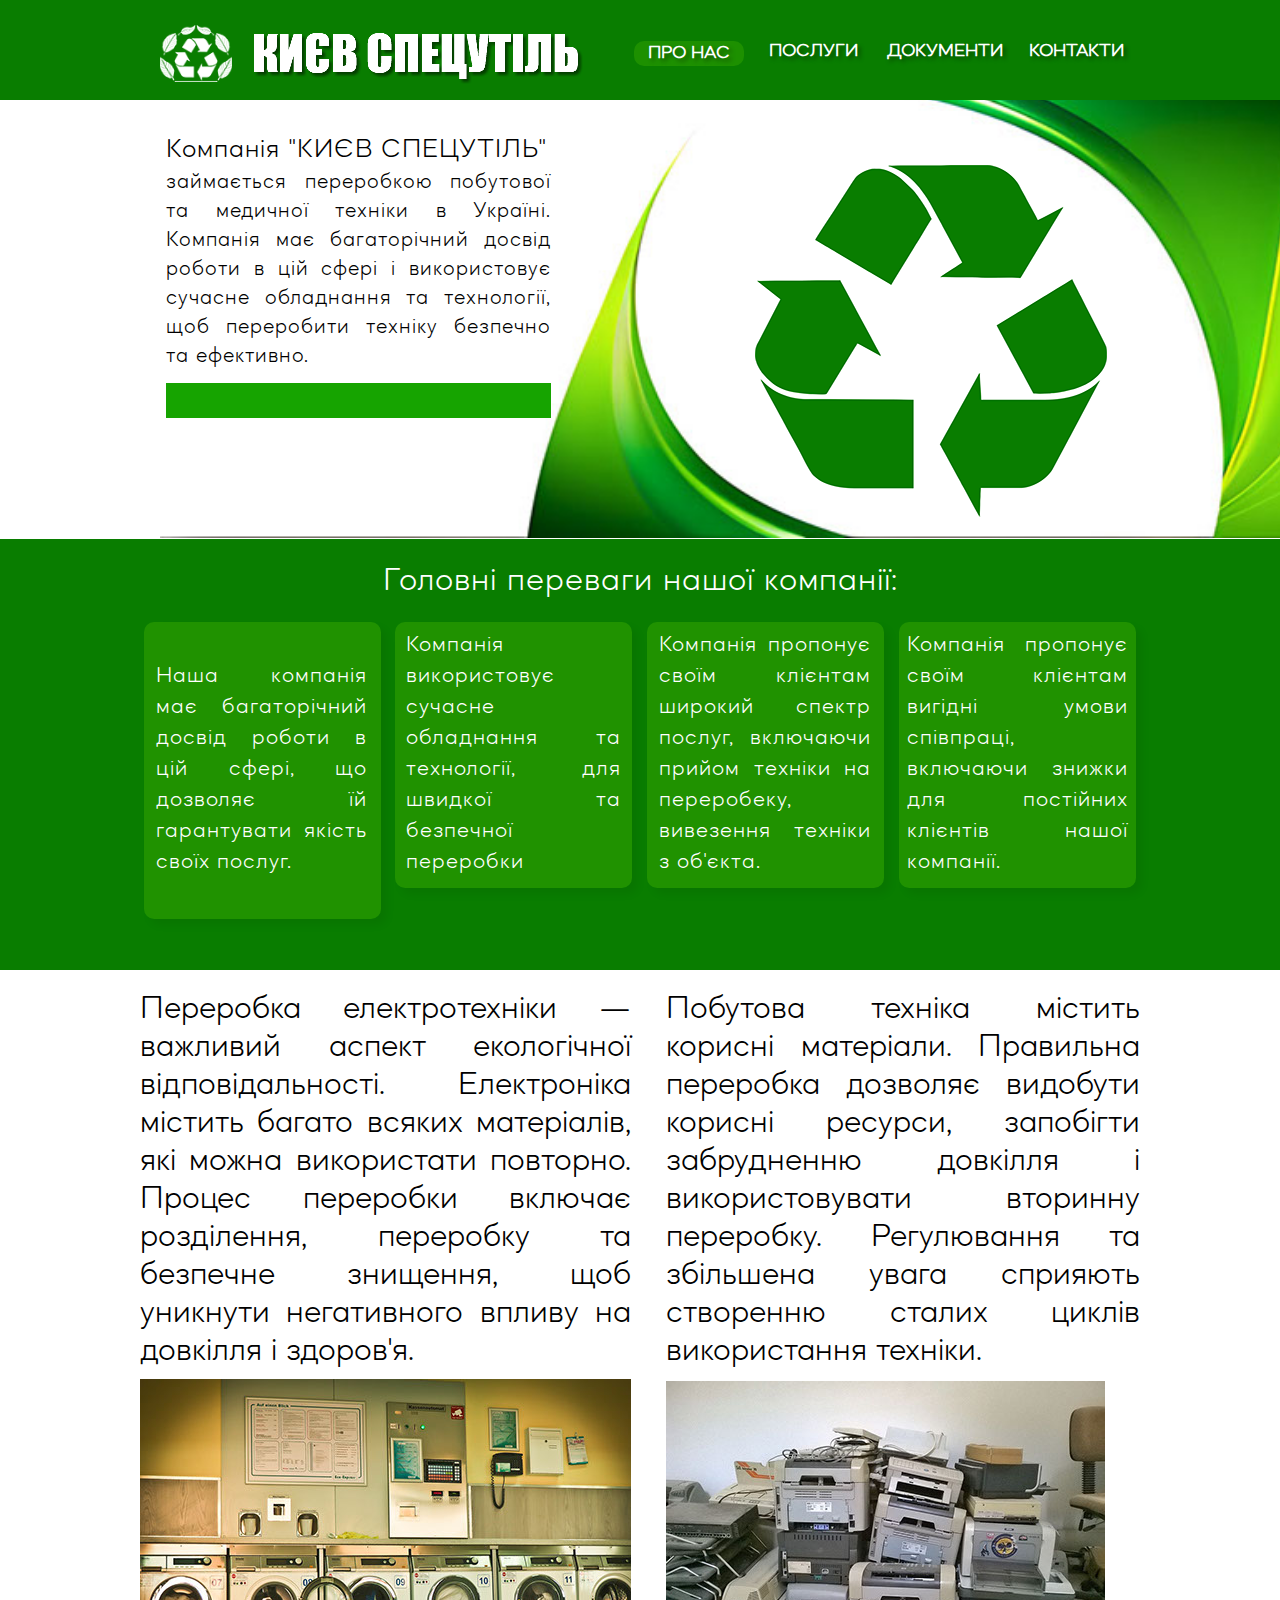
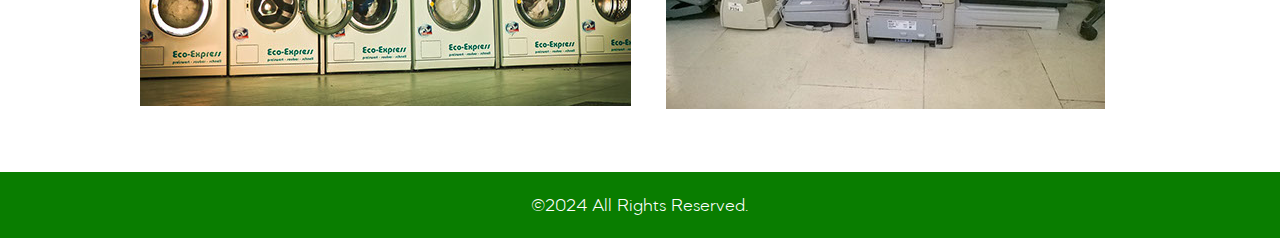
<file: index.html>
<!DOCTYPE html>
<html class="nojs html css_verticalspacer" lang="ru-RU">
 <head>

  <meta http-equiv="Content-type" content="text/html;charset=UTF-8"/>
  <meta name="generator" content="2018.1.0.386"/>
  <meta name="viewport" content="width=device-width, initial-scale=1.0"/>
  
  <script type="text/javascript">
   // Redirect to phone/tablet as necessary
(function(c,b,d){var a=function(){if(navigator.maxTouchPoints>1)return!0;if(window.matchMedia&&window.matchMedia("(-moz-touch-enabled)").matches)return!0;for(var a=["Webkit","Moz","O","ms","Khtml"],b=0,c=a.length;b<c;b++){var d=a[b]+"MaxTouchPoints";if(d in navigator&&navigator[d])return!0}try{return document.createEvent("TouchEvent"),!0}catch(f){}return!1}(),f=function(a){a+="=";for(var b=document.cookie.split(";"),c=0;c<b.length;c++){for(var d=b[c];d.charAt(0)==" ";)d=d.substring(1,d.length);if(d.indexOf(a)==
0)return d.substring(a.length,d.length)}return null};if(f("inbrowserediting")!="true"){var h,f=f("devicelock");f=="phone"&&d?h=d:f=="tablet"&&b&&(h=b);if(f!=c&&!h)if(window.matchMedia)window.matchMedia("(max-device-width: 415px)").matches&&d?h=d:window.matchMedia("(max-device-width: 960px)").matches&&b&&a&&(h=b);else{var c=Math.min(screen.width,screen.height)/(window.devicePixelRatio||1),f=window.screen.systemXDPI||0,g=window.screen.systemYDPI||0,f=f>0&&g>0?Math.min(screen.width/f,screen.height/g):
0;(c<=370||f!=0&&f<=3)&&d?h=d:c<=960&&b&&a&&(h=b)}if(h)document.location=h+(document.location.search||"")+(document.location.hash||""),document.write('<style type="text/css">body {visibility:hidden}</style>')}})("desktop","tablet/index.html","phone/index.html");

// Update the 'nojs'/'js' class on the html node
document.documentElement.className = document.documentElement.className.replace(/\bnojs\b/g, 'js');

// Check that all required assets are uploaded and up-to-date
if(typeof Muse == "undefined") window.Muse = {}; window.Muse.assets = {"required":["museutils.js", "museconfig.js", "jquery.musepolyfill.bgsize.js", "jquery.watch.js", "require.js", "jquery.museresponsive.js", "index.css"], "outOfDate":[]};
</script>
  
  <link media="only screen and (max-width: 370px)" rel="alternate" href="http://KSUtil.ua/phone/index.html"/>
  <link media="only screen and (max-width: 960px)" rel="alternate" href="http://KSUtil.ua/tablet/index.html"/>
  <link rel="shortcut icon" href="images/favicon.ico?crc=501833094"/>
  <title>Home</title>
  <!-- CSS -->
  <link rel="stylesheet" type="text/css" href="css/site_global.css?crc=444006867"/>
  <link rel="stylesheet" type="text/css" href="css/index.css?crc=3851950369" id="pagesheet"/>
  <!-- IE-only CSS -->
  <!--[if lt IE 9]>
  <link rel="stylesheet" type="text/css" href="css/nomq_index.css?crc=422082140" id="nomq_pagesheet"/>
  <![endif]-->
    <!--/*

*/
-->
 </head>
 <body>

  <div class="breakpoint active" id="bp_infinity" data-min-width="1546"><!-- responsive breakpoint node -->
   <div class="clearfix" id="page"><!-- group -->
    <div class="clearfix grpelem" id="ppu17555"><!-- column -->
     <div class="clearfix colelem" id="pu17555"><!-- group -->
      <div class="grpelem shared_content" id="u17555" data-content-guid="u17555_content"><!-- content --></div>
      <a class="nonblock nontext Button rounded-corners rgba-background clearfix grpelem" id="buttonu17556" href="contacts.html"><!-- container box --><div class="clearfix grpelem" id="u17557-4"><!-- content --><p>КОНТАКТИ</p></div></a>
      <a class="nonblock nontext Button rounded-corners rgba-background clearfix grpelem" id="buttonu17558" href="document.html"><!-- container box --><div class="clearfix grpelem" id="u17559-4"><!-- content --><p>ДОКУМЕНТИ</p></div></a>
      <a class="nonblock nontext Button rounded-corners rgba-background clearfix grpelem" id="buttonu17560" href="servives.html"><!-- container box --><div class="clearfix grpelem" id="u17561-4"><!-- content --><p>ПОСЛУГИ</p></div></a>
      <a class="nonblock nontext Button ButtonSelected rounded-corners rgba-background clearfix grpelem" id="buttonu17562" href="index.html"><!-- container box --><div class="clearfix grpelem" id="u17563-4"><!-- content --><p>ПРО НАС</p></div></a>
      <a class="nonblock nontext Button ButtonSelected museBGSize rounded-corners grpelem shared_content" id="buttonu17564" href="index.html" data-content-guid="buttonu17564_content"><!-- container box --></a>
      <a class="nonblock nontext MuseLinkActive grpelem" id="u17565-4" href="index.html"><!-- rasterized frame --><img class="temp_no_img_src" id="u17565-4_img" alt="КИЄВ СПЕЦУТІЛЬ" width="519" height="75" data-orig-src="images/u17565-4-a.png?crc=3758119882" src="images/blank.gif?crc=4208392903"/></a>
     </div>
     <div class="clearfix colelem shared_content" id="pu1735" data-content-guid="pu1735_content"><!-- group -->
      <div class="museBGSize grpelem shared_content" id="u1735" data-content-guid="u1735_content"><!-- content --></div>
      <div class="museBGSize grpelem shared_content" id="u1736" data-content-guid="u1736_content"><!-- content --></div>
      <div class="clearfix grpelem shared_content" id="u1737-6" data-content-guid="u1737-6_content"><!-- content -->
       <p id="u1737-2">Компанія &quot;КИЄВ СПЕЦУТІЛЬ&quot;</p>
       <p id="u1737-4">займається переробкою побутової та медичної техніки в Україні. Компанія має багаторічний досвід роботи в цій сфері і використовує сучасне обладнання та технології, щоб переробити техніку безпечно та ефективно.</p>
      </div>
      <div class="grpelem shared_content" id="u1738" data-content-guid="u1738_content"><!-- simple frame --></div>
     </div>
     <div class="clearfix colelem" id="pu1726"><!-- group -->
      <div class="grpelem shared_content" id="u1726" data-content-guid="u1726_content"><!-- content --></div>
      <div class="shadow rgba-background rounded-corners clearfix grpelem shared_content" id="u1727" data-content-guid="u1727_content"><!-- group -->
       <div class="clearfix grpelem" id="u1740-4"><!-- content -->
        <p>Наша компанія має багаторічний досвід роботи в цій сфері, що дозволяє їй гарантувати якість своїх послуг.</p>
       </div>
      </div>
      <div class="shadow rgba-background rounded-corners clearfix grpelem shared_content" id="u1728" data-content-guid="u1728_content"><!-- group -->
       <div class="clearfix grpelem" id="u1741-4"><!-- content -->
        <p>Компанія використовує сучасне обладнання та технології, для швидкої та безпечної переробки</p>
       </div>
      </div>
      <div class="shadow rgba-background rounded-corners clearfix grpelem shared_content" id="u1729" data-content-guid="u1729_content"><!-- group -->
       <div class="clearfix grpelem" id="u1742-4"><!-- content -->
        <p>Компанія пропонує своїм клієнтам широкий спектр послуг, включаючи прийом техніки на переробеку, вивезення техніки з об'єкта.</p>
       </div>
      </div>
      <div class="shadow rgba-background rounded-corners clearfix grpelem shared_content" id="u1730" data-content-guid="u1730_content"><!-- group -->
       <div class="clearfix grpelem" id="u1743-4"><!-- content -->
        <p>Компанія пропонує своїм клієнтам вигідні умови співпраці, включаючи знижки для постійних клієнтів нашої компанії.</p>
       </div>
      </div>
      <div class="browser_width grpelem" id="u1739-4-bw">
       <div class="clearfix shared_content" id="u1739-4" data-content-guid="u1739-4_content"><!-- content -->
        <p id="u1739-2"><span id="u1739">Головні переваги нашої компанії:</span></p>
       </div>
      </div>
     </div>
     <div class="clearfix colelem" id="ppu3418-4"><!-- group -->
      <div class="clearfix grpelem" id="pu3418-4"><!-- column -->
       <div class="clearfix colelem shared_content" id="u3418-4" data-content-guid="u3418-4_content"><!-- content -->
        <p>Переробка електротехніки — важливий аспект екологічної відповідальності. Електроніка містить багато всяких матеріалів, які можна використати повторно. Процес переробки включає розділення, переробку та безпечне знищення, щоб уникнути негативного впливу на довкілля і здоров'я.</p>
       </div>
       <div class="museBGSize colelem shared_content" id="u3416" data-content-guid="u3416_content"><!-- content --></div>
      </div>
      <div class="clearfix grpelem" id="pu3419-4"><!-- column -->
       <div class="clearfix colelem shared_content" id="u3419-4" data-content-guid="u3419-4_content"><!-- content -->
        <p>Побутова техніка містить корисні матеріали. Правильна переробка дозволяє видобути корисні ресурси, запобігти забрудненню довкілля і використовувати вторинну переробку. Регулювання та збільшена увага сприяють створенню сталих циклів використання техніки.</p>
       </div>
       <div class="museBGSize colelem shared_content" id="u3417" data-content-guid="u3417_content"><!-- content --></div>
      </div>
     </div>
    </div>
    <div class="verticalspacer" data-offset-top="1828" data-content-above-spacer="1828" data-content-below-spacer="62"></div>
    <div class="clearfix grpelem shared_content" id="pu17512" data-content-guid="pu17512_content"><!-- group -->
     <div class="grpelem shared_content" id="u17512" data-content-guid="u17512_content"><!-- content --></div>
     <div class="clearfix grpelem shared_content" id="u17513-4" data-content-guid="u17513-4_content"><!-- content -->
      <p>©2024 All Rights Reserved.</p>
     </div>
    </div>
   </div>
   <div class="preload_images">
    <img class="preload temp_no_img_src" data-orig-src="images/ksutil%20logo.png?crc=3965656760" alt="" src="images/blank.gif?crc=4208392903"/>
   </div>
  </div>
  <div class="breakpoint" id="bp_1545" data-min-width="1001" data-max-width="1545"><!-- responsive breakpoint node -->
   <div class="clearfix temp_no_id" data-orig-id="page"><!-- group -->
    <div class="clearfix grpelem" id="ppu1735"><!-- column -->
     <div class="clearfix colelem temp_no_id" data-orig-id="pu1735"><!-- group -->
      <span class="museBGSize grpelem placeholder" data-placeholder-for="u1735_content"><!-- placeholder node --></span>
      <span class="museBGSize grpelem placeholder" data-placeholder-for="u1736_content"><!-- placeholder node --></span>
      <span class="clearfix grpelem placeholder" data-placeholder-for="u1737-6_content"><!-- placeholder node --></span>
      <span class="grpelem placeholder" data-placeholder-for="u1738_content"><!-- placeholder node --></span>
      <span class="grpelem placeholder" data-placeholder-for="u17555_content"><!-- placeholder node --></span>
      <span class="nonblock nontext Button ButtonSelected museBGSize rounded-corners grpelem placeholder" data-placeholder-for="buttonu17564_content"><!-- placeholder node --></span>
      <a class="nonblock nontext Button rounded-corners rgba-background clearfix grpelem" id="buttonu20117" href="contacts.html"><!-- container box --><div class="clearfix grpelem" id="u20118-4"><!-- content --><p>КОНТАКТИ</p></div></a>
      <a class="nonblock nontext Button rounded-corners rgba-background clearfix grpelem" id="buttonu20119" href="document.html"><!-- container box --><div class="clearfix grpelem" id="u20120-4"><!-- content --><p>ДОКУМЕНТИ</p></div></a>
      <a class="nonblock nontext Button rounded-corners rgba-background clearfix grpelem" id="buttonu20121" href="servives.html"><!-- container box --><div class="clearfix grpelem" id="u20122-4"><!-- content --><p>ПОСЛУГИ</p></div></a>
      <a class="nonblock nontext MuseLinkActive grpelem" id="u20123-4" href="index.html"><!-- rasterized frame --><img class="temp_no_img_src" id="u20123-4_img" alt="КИЄВ СПЕЦУТІЛЬ" width="347" height="63" data-orig-src="images/u20123-4-a.png?crc=501436867" src="images/blank.gif?crc=4208392903"/></a>
      <a class="nonblock nontext Button ButtonSelected rounded-corners rgba-background clearfix grpelem" id="buttonu20124" href="index.html"><!-- container box --><div class="clearfix grpelem" id="u20125-4"><!-- content --><p>ПРО НАС</p></div></a>
     </div>
     <div class="clearfix colelem temp_no_id" data-orig-id="pu1726"><!-- group -->
      <span class="grpelem placeholder" data-placeholder-for="u1726_content"><!-- placeholder node --></span>
      <span class="shadow rgba-background rounded-corners clearfix grpelem placeholder" data-placeholder-for="u1727_content"><!-- placeholder node --></span>
      <span class="shadow rgba-background rounded-corners clearfix grpelem placeholder" data-placeholder-for="u1728_content"><!-- placeholder node --></span>
      <span class="shadow rgba-background rounded-corners clearfix grpelem placeholder" data-placeholder-for="u1729_content"><!-- placeholder node --></span>
      <span class="shadow rgba-background rounded-corners clearfix grpelem placeholder" data-placeholder-for="u1730_content"><!-- placeholder node --></span>
      <span class="clearfix grpelem placeholder" data-placeholder-for="u1739-4_content"><!-- placeholder node --></span>
     </div>
     <div class="clearfix colelem temp_no_id" data-orig-id="pu3418-4"><!-- group -->
      <span class="clearfix grpelem placeholder" data-placeholder-for="u3418-4_content"><!-- placeholder node --></span>
      <span class="clearfix grpelem placeholder" data-placeholder-for="u3419-4_content"><!-- placeholder node --></span>
     </div>
     <div class="clearfix colelem" id="pu3416"><!-- group -->
      <span class="museBGSize grpelem placeholder" data-placeholder-for="u3416_content"><!-- placeholder node --></span>
      <span class="museBGSize grpelem placeholder" data-placeholder-for="u3417_content"><!-- placeholder node --></span>
     </div>
    </div>
    <div class="verticalspacer" data-offset-top="1709" data-content-above-spacer="1708" data-content-below-spacer="62"></div>
    <span class="clearfix grpelem placeholder" data-placeholder-for="pu17512_content"><!-- placeholder node --></span>
   </div>
   <div class="preload_images">
    <img class="preload temp_no_img_src" data-orig-src="images/ksutil%20logo.png?crc=3965656760" alt="" src="images/blank.gif?crc=4208392903"/>
   </div>
  </div>
  <div class="breakpoint" id="bp_1000" data-max-width="1000"><!-- responsive breakpoint node -->
   <div class="clearfix temp_no_id" data-orig-id="page"><!-- group -->
    <div class="clearfix grpelem temp_no_id" data-orig-id="ppu17555"><!-- column -->
     <div class="clearfix colelem temp_no_id" data-orig-id="pu17555"><!-- group -->
      <span class="grpelem placeholder" data-placeholder-for="u17555_content"><!-- placeholder node --></span>
      <span class="nonblock nontext Button ButtonSelected museBGSize rounded-corners grpelem placeholder" data-placeholder-for="buttonu17564_content"><!-- placeholder node --></span>
      <a class="nonblock nontext Button rounded-corners rgba-background clearfix grpelem" id="buttonu18701" href="contacts.html"><!-- container box --><div class="clearfix grpelem" id="u18702-4"><!-- content --><p>КОНТАКТИ</p></div></a>
      <a class="nonblock nontext Button rounded-corners rgba-background clearfix grpelem" id="buttonu18703" href="document.html"><!-- container box --><div class="clearfix grpelem" id="u18704-4"><!-- content --><p>ДОКУМЕНТИ</p></div></a>
      <a class="nonblock nontext Button rounded-corners rgba-background clearfix grpelem" id="buttonu18705" href="servives.html"><!-- container box --><div class="clearfix grpelem" id="u18706-4"><!-- content --><p>ПОСЛУГИ</p></div></a>
      <a class="nonblock nontext MuseLinkActive grpelem" id="u18709-4" href="index.html"><!-- rasterized frame --><img class="temp_no_img_src" id="u18709-4_img" alt="КИЄВ СПЕЦУТІЛЬ" width="429" height="63" data-orig-src="images/u18709-4-a.png?crc=22595774" src="images/blank.gif?crc=4208392903"/></a>
      <a class="nonblock nontext Button ButtonSelected rounded-corners rgba-background clearfix grpelem" id="buttonu18949" href="index.html"><!-- container box --><div class="clearfix grpelem" id="u18950-4"><!-- content --><p>ПРО НАС</p></div></a>
     </div>
     <span class="clearfix colelem placeholder" data-placeholder-for="pu1735_content"><!-- placeholder node --></span>
     <div class="clearfix colelem temp_no_id" data-orig-id="pu1726"><!-- group -->
      <span class="grpelem placeholder" data-placeholder-for="u1726_content"><!-- placeholder node --></span>
      <div class="shadow rgba-background rounded-corners clearfix grpelem temp_no_id" data-orig-id="u1727"><!-- group -->
       <div class="clearfix grpelem" id="u2515-4"><!-- content -->
        <p>Наша компанія має багаторічний досвід роботи в цій сфері, що дозволяє їй гарантувати якість своїх послуг.</p>
       </div>
      </div>
      <div class="shadow rgba-background rounded-corners clearfix grpelem temp_no_id" data-orig-id="u1728"><!-- group -->
       <div class="clearfix grpelem" id="u2506-4"><!-- content -->
        <p>Компанія використовує сучасне обладнання та технології, для швидкої та безпечної переробки</p>
       </div>
      </div>
      <div class="shadow rgba-background rounded-corners clearfix grpelem temp_no_id" data-orig-id="u1729"><!-- group -->
       <div class="clearfix grpelem" id="u2488-4"><!-- content -->
        <p>&nbsp;Компанія пропонує своїм клієнтам широкий спектр послуг, включаючи прийом техніки на переробку, вивезення техніки з об'єкта.</p>
       </div>
      </div>
      <div class="shadow rgba-background rounded-corners clearfix grpelem temp_no_id" data-orig-id="u1730"><!-- group -->
       <div class="clearfix grpelem" id="u2497-4"><!-- content -->
        <p>Компанія пропонує своїм клієнтам вигідні умови співпраці, включаючи знижки для постійних клієнтів нашої компанії.</p>
       </div>
      </div>
      <span class="clearfix grpelem placeholder" data-placeholder-for="u1739-4_content"><!-- placeholder node --></span>
     </div>
     <div class="clearfix colelem" id="pu3472-4"><!-- group -->
      <div class="clearfix grpelem" id="u3472-4"><!-- content -->
       <p>Переробка електротехніки — важливий аспект екологічної відповідальності. Електроніка містить багато всяких матеріалів, які можна використати повторно. Процес переробки включає розділення, переробку та безпечне знищення, щоб уникнути негативного впливу на довкілля і здоров'я.</p>
      </div>
      <div class="clearfix grpelem" id="u3477-4"><!-- content -->
       <p>Побутова техніка містить корисні матеріали. Правильна переробка дозволяє видобути корисні ресурси, запобігти забрудненню довкілля і використовувати вторинну переробку. Регулювання та збільшена увага сприяють створенню сталих циклів використання техніки.</p>
      </div>
     </div>
     <div class="clearfix colelem temp_no_id" data-orig-id="pu3416"><!-- group -->
      <span class="museBGSize grpelem placeholder" data-placeholder-for="u3416_content"><!-- placeholder node --></span>
      <span class="museBGSize grpelem placeholder" data-placeholder-for="u3417_content"><!-- placeholder node --></span>
     </div>
    </div>
    <div class="verticalspacer" data-offset-top="1376" data-content-above-spacer="1375" data-content-below-spacer="62"></div>
    <div class="clearfix grpelem temp_no_id" data-orig-id="pu17512"><!-- group -->
     <span class="grpelem placeholder" data-placeholder-for="u17512_content"><!-- placeholder node --></span>
     <div class="browser_width grpelem" id="u17513-4-bw">
      <span class="clearfix placeholder" data-placeholder-for="u17513-4_content"><!-- placeholder node --></span>
     </div>
    </div>
   </div>
   <div class="preload_images">
    <img class="preload temp_no_img_src" data-orig-src="images/ksutil%20logo.png?crc=3965656760" alt="" src="images/blank.gif?crc=4208392903"/>
   </div>
  </div>
  <!-- Other scripts -->
  <script type="text/javascript">
   // Decide whether to suppress missing file error or not based on preference setting
var suppressMissingFileError = false
</script>
  <script type="text/javascript">
   window.Muse.assets.check=function(c){if(!window.Muse.assets.checked){window.Muse.assets.checked=!0;var b={},d=function(a,b){if(window.getComputedStyle){var c=window.getComputedStyle(a,null);return c&&c.getPropertyValue(b)||c&&c[b]||""}if(document.documentElement.currentStyle)return(c=a.currentStyle)&&c[b]||a.style&&a.style[b]||"";return""},a=function(a){if(a.match(/^rgb/))return a=a.replace(/\s+/g,"").match(/([\d\,]+)/gi)[0].split(","),(parseInt(a[0])<<16)+(parseInt(a[1])<<8)+parseInt(a[2]);if(a.match(/^\#/))return parseInt(a.substr(1),
16);return 0},f=function(f){for(var g=document.getElementsByTagName("link"),j=0;j<g.length;j++)if("text/css"==g[j].type){var l=(g[j].href||"").match(/\/?css\/([\w\-]+\.css)\?crc=(\d+)/);if(!l||!l[1]||!l[2])break;b[l[1]]=l[2]}g=document.createElement("div");g.className="version";g.style.cssText="display:none; width:1px; height:1px;";document.getElementsByTagName("body")[0].appendChild(g);for(j=0;j<Muse.assets.required.length;){var l=Muse.assets.required[j],k=l.match(/([\w\-\.]+)\.(\w+)$/),i=k&&k[1]?
k[1]:null,k=k&&k[2]?k[2]:null;switch(k.toLowerCase()){case "css":i=i.replace(/\W/gi,"_").replace(/^([^a-z])/gi,"_$1");g.className+=" "+i;i=a(d(g,"color"));k=a(d(g,"backgroundColor"));i!=0||k!=0?(Muse.assets.required.splice(j,1),"undefined"!=typeof b[l]&&(i!=b[l]>>>24||k!=(b[l]&16777215))&&Muse.assets.outOfDate.push(l)):j++;g.className="version";break;case "js":j++;break;default:throw Error("Unsupported file type: "+k);}}c?c().jquery!="1.8.3"&&Muse.assets.outOfDate.push("jquery-1.8.3.min.js"):Muse.assets.required.push("jquery-1.8.3.min.js");
g.parentNode.removeChild(g);if(Muse.assets.outOfDate.length||Muse.assets.required.length)g="Некоторые файлы на сервере могут отсутствовать или быть некорректными. Очистите кэш-память браузера и повторите попытку. Если проблему не удается устранить, свяжитесь с разработчиками сайта.",f&&Muse.assets.outOfDate.length&&(g+="\nOut of date: "+Muse.assets.outOfDate.join(",")),f&&Muse.assets.required.length&&(g+="\nMissing: "+Muse.assets.required.join(",")),suppressMissingFileError?(g+="\nUse SuppressMissingFileError key in AppPrefs.xml to show missing file error pop up.",console.log(g)):alert(g)};location&&location.search&&location.search.match&&location.search.match(/muse_debug/gi)?
setTimeout(function(){f(!0)},5E3):f()}};
var muse_init=function(){require.config({baseUrl:""});require(["jquery","museutils","whatinput","jquery.musepolyfill.bgsize","jquery.watch","jquery.museresponsive"],function(c){var $ = c;$(document).ready(function(){try{
window.Muse.assets.check($);/* body */
Muse.Utils.transformMarkupToFixBrowserProblemsPreInit();/* body */
Muse.Utils.prepHyperlinks(true);/* body */
Muse.Utils.resizeHeight('.browser_width');/* resize height */
Muse.Utils.requestAnimationFrame(function() { $('body').addClass('initialized'); });/* mark body as initialized */
Muse.Utils.makeButtonsVisibleAfterSettingMinWidth();/* body */
Muse.Utils.fullPage('#page');/* 100% height page */
$( '.breakpoint' ).registerBreakpoint();/* Register breakpoints */
Muse.Utils.transformMarkupToFixBrowserProblems();/* body */
}catch(b){if(b&&"function"==typeof b.notify?b.notify():Muse.Assert.fail("Error calling selector function: "+b),false)throw b;}})})};

</script>
  <!-- RequireJS script -->
  <script src="scripts/require.js?crc=7928878" type="text/javascript" async data-main="scripts/museconfig.js?crc=4286661555" onload="if (requirejs) requirejs.onError = function(requireType, requireModule) { if (requireType && requireType.toString && requireType.toString().indexOf && 0 <= requireType.toString().indexOf('#scripterror')) window.Muse.assets.check(); }" onerror="window.Muse.assets.check();"></script>
   </body>
</html>
</file>
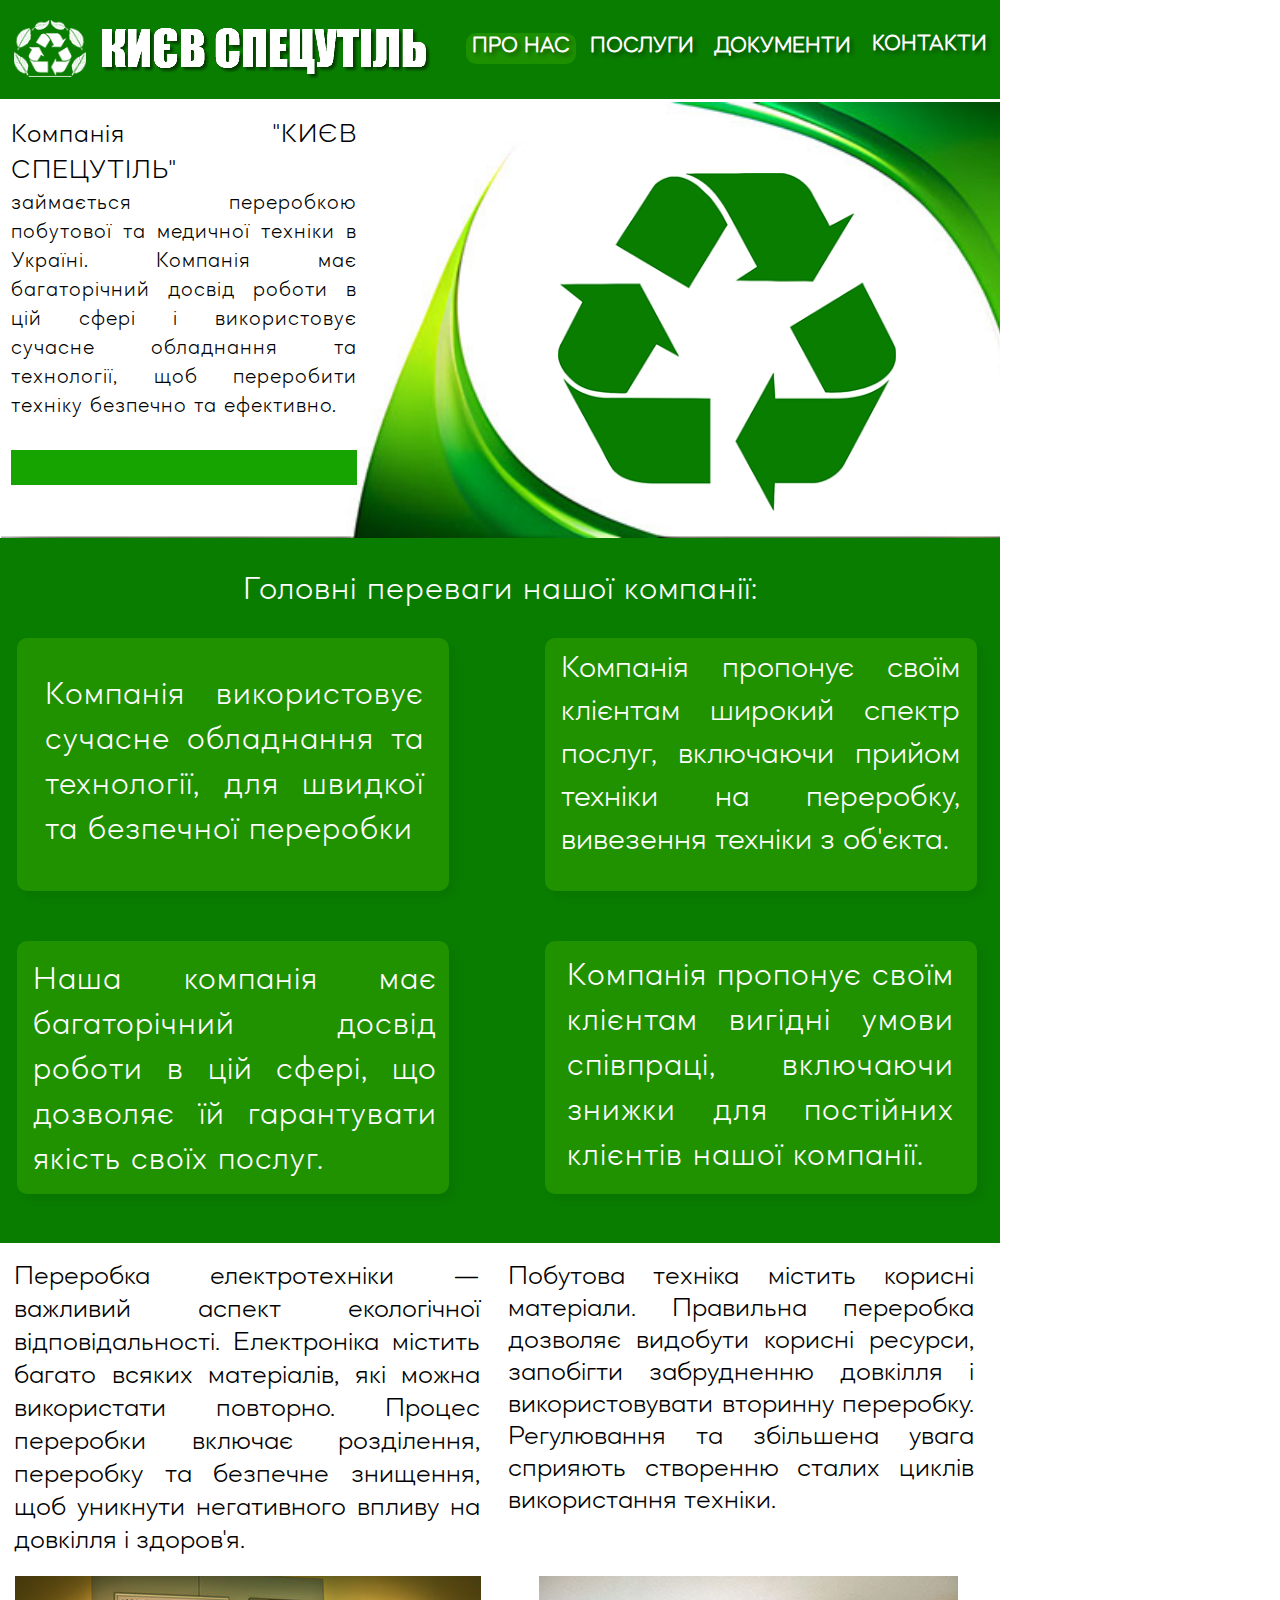
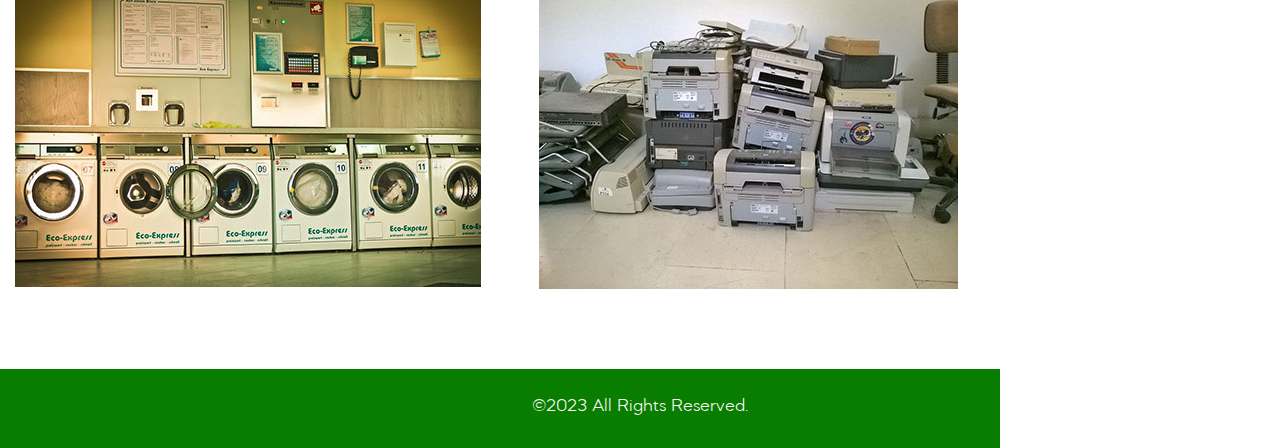
<file: phone/index.html>
<!DOCTYPE html>
<html class="nojs html css_verticalspacer" lang="ru-RU">
 <head>

  <meta http-equiv="Content-type" content="text/html;charset=UTF-8"/>
  <meta name="generator" content="2018.1.0.386"/>
  <meta name="viewport" content="width=1000"/>
  
  <script type="text/javascript">
   // Update the 'nojs'/'js' class on the html node
document.documentElement.className = document.documentElement.className.replace(/\bnojs\b/g, 'js');

// Check that all required assets are uploaded and up-to-date
if(typeof Muse == "undefined") window.Muse = {}; window.Muse.assets = {"required":["museutils.js", "museconfig.js", "jquery.musepolyfill.bgsize.js", "jquery.watch.js", "require.js", "index.css"], "outOfDate":[]};
</script>
  
  <link rel="canonical" href="http://KSUtil.ua/index.html"/>
  <title>Home</title>
  <!-- CSS -->
  <link rel="stylesheet" type="text/css" href="../css/site_global.css?crc=444006867"/>
  <link rel="stylesheet" type="text/css" href="css/index.css?crc=332184348" id="pagesheet"/>
    <!--/*

*/
-->
 </head>
 <body>

  <div class="clearfix" id="page"><!-- group -->
   <div class="clearfix grpelem" id="ppu19801"><!-- column -->
    <div class="clearfix colelem" id="pu19801"><!-- group -->
     <div class="grpelem" id="u19801"><!-- content --></div>
     <a class="nonblock nontext Button rounded-corners rgba-background clearfix grpelem" id="buttonu19802" href="document.html"><!-- container box --><div class="clearfix grpelem" id="u19803-4"><!-- content --><p>ДОКУМЕНТИ</p></div></a>
     <a class="nonblock nontext Button rounded-corners rgba-background clearfix grpelem" id="buttonu19804" href="servives.html"><!-- container box --><div class="clearfix grpelem" id="u19805-4"><!-- content --><p>ПОСЛУГИ</p></div></a>
     <a class="nonblock nontext Button ButtonSelected rounded-corners rgba-background clearfix grpelem" id="buttonu19806" href="index.html"><!-- container box --><div class="clearfix grpelem" id="u19807-4"><!-- content --><p>ПРО НАС</p></div></a>
     <a class="nonblock nontext Button ButtonSelected museBGSize rounded-corners grpelem" id="buttonu19808" href="index.html"><!-- container box --></a>
     <a class="nonblock nontext grpelem" id="u19809-4" href="../index.html?devicelock=desktop"><!-- rasterized frame --><img id="u19809-4_img" alt="КИЄВ СПЕЦУТІЛЬ" width="347" height="63" src="../images/u19809-4.png?crc=501436867"/></a>
     <a class="nonblock nontext Button rounded-corners rgba-background clearfix grpelem" id="buttonu19810" href="contacs.html"><!-- container box --><div class="clearfix grpelem" id="u19811-4"><!-- content --><p>КОНТАКТИ</p></div></a>
    </div>
    <div class="clearfix colelem" id="pu3085"><!-- group -->
     <div class="museBGSize grpelem" id="u3085"><!-- content --></div>
     <div class="museBGSize grpelem" id="u3086"><!-- content --></div>
     <div class="clearfix grpelem" id="u3087-6"><!-- content -->
      <p id="u3087-2">Компанія &quot;КИЄВ СПЕЦУТІЛЬ&quot;</p>
      <p id="u3087-4">займається переробкою побутової та медичної техніки в Україні. Компанія має багаторічний досвід роботи в цій сфері і використовує сучасне обладнання та технології, щоб переробити техніку безпечно та ефективно.</p>
     </div>
     <div class="grpelem" id="u3088"><!-- simple frame --></div>
    </div>
    <div class="clearfix colelem" id="pu3078"><!-- group -->
     <div class="grpelem" id="u3078"><!-- content --></div>
     <div class="shadow rgba-background rounded-corners clearfix grpelem" id="u3079"><!-- group -->
      <div class="clearfix grpelem" id="u3104-4"><!-- content -->
       <p>Наша компанія має багаторічний досвід роботи в цій сфері, що дозволяє їй гарантувати якість своїх послуг.</p>
      </div>
     </div>
     <div class="shadow rgba-background rounded-corners clearfix grpelem" id="u3080"><!-- group -->
      <div class="clearfix grpelem" id="u3103-4"><!-- content -->
       <p>Компанія використовує сучасне обладнання та технології, для швидкої та безпечної переробки</p>
      </div>
     </div>
     <div class="shadow rgba-background rounded-corners clearfix grpelem" id="u3081"><!-- group -->
      <div class="clearfix grpelem" id="u3101-4"><!-- content -->
       <p>Компанія пропонує своїм клієнтам широкий спектр послуг, включаючи прийом техніки на переробку, вивезення техніки з об'єкта.</p>
      </div>
     </div>
     <div class="shadow rgba-background rounded-corners clearfix grpelem" id="u3082"><!-- group -->
      <div class="clearfix grpelem" id="u3102-4"><!-- content -->
       <p>Компанія пропонує своїм клієнтам вигідні умови співпраці, включаючи знижки для постійних клієнтів нашої компанії.</p>
      </div>
     </div>
     <div class="clearfix grpelem" id="u3089-4"><!-- content -->
      <p id="u3089-2"><span id="u3089">Головні переваги нашої компанії:</span></p>
     </div>
    </div>
    <div class="clearfix colelem" id="pu3358-4"><!-- group -->
     <div class="clearfix grpelem" id="u3358-4"><!-- content -->
      <p>Переробка електротехніки — важливий аспект екологічної відповідальності. Електроніка містить багато всяких матеріалів, які можна використати повторно. Процес переробки включає розділення, переробку та безпечне знищення, щоб уникнути негативного впливу на довкілля і здоров'я.</p>
     </div>
     <div class="clearfix grpelem" id="u3381-4"><!-- content -->
      <p>Побутова техніка містить корисні матеріали. Правильна переробка дозволяє видобути корисні ресурси, запобігти забрудненню довкілля і використовувати вторинну переробку. Регулювання та збільшена увага сприяють створенню сталих циклів використання техніки.</p>
     </div>
    </div>
    <div class="clearfix colelem" id="pu3285"><!-- group -->
     <div class="museBGSize grpelem" id="u3285"><!-- content --></div>
     <div class="museBGSize grpelem" id="u3320"><!-- content --></div>
    </div>
   </div>
   <div class="verticalspacer" data-offset-top="1890" data-content-above-spacer="1889" data-content-below-spacer="71"></div>
   <div class="clearfix grpelem" id="pu3084"><!-- group -->
    <div class="grpelem" id="u3084"><!-- content --></div>
    <div class="browser_width grpelem" id="u3090-4-bw">
     <div class="clearfix" id="u3090-4"><!-- content -->
      <p>©2023 All Rights Reserved.</p>
     </div>
    </div>
   </div>
  </div>
  <div class="preload_images">
   <img class="preload" src="../images/ksutil%20logo.png?crc=3965656760" alt=""/>
  </div>
  <!-- Other scripts -->
  <script type="text/javascript">
   // Decide whether to suppress missing file error or not based on preference setting
var suppressMissingFileError = false
</script>
  <script type="text/javascript">
   window.Muse.assets.check=function(c){if(!window.Muse.assets.checked){window.Muse.assets.checked=!0;var b={},d=function(a,b){if(window.getComputedStyle){var c=window.getComputedStyle(a,null);return c&&c.getPropertyValue(b)||c&&c[b]||""}if(document.documentElement.currentStyle)return(c=a.currentStyle)&&c[b]||a.style&&a.style[b]||"";return""},a=function(a){if(a.match(/^rgb/))return a=a.replace(/\s+/g,"").match(/([\d\,]+)/gi)[0].split(","),(parseInt(a[0])<<16)+(parseInt(a[1])<<8)+parseInt(a[2]);if(a.match(/^\#/))return parseInt(a.substr(1),
16);return 0},f=function(f){for(var g=document.getElementsByTagName("link"),j=0;j<g.length;j++)if("text/css"==g[j].type){var l=(g[j].href||"").match(/\/?css\/([\w\-]+\.css)\?crc=(\d+)/);if(!l||!l[1]||!l[2])break;b[l[1]]=l[2]}g=document.createElement("div");g.className="version";g.style.cssText="display:none; width:1px; height:1px;";document.getElementsByTagName("body")[0].appendChild(g);for(j=0;j<Muse.assets.required.length;){var l=Muse.assets.required[j],k=l.match(/([\w\-\.]+)\.(\w+)$/),i=k&&k[1]?
k[1]:null,k=k&&k[2]?k[2]:null;switch(k.toLowerCase()){case "css":i=i.replace(/\W/gi,"_").replace(/^([^a-z])/gi,"_$1");g.className+=" "+i;i=a(d(g,"color"));k=a(d(g,"backgroundColor"));i!=0||k!=0?(Muse.assets.required.splice(j,1),"undefined"!=typeof b[l]&&(i!=b[l]>>>24||k!=(b[l]&16777215))&&Muse.assets.outOfDate.push(l)):j++;g.className="version";break;case "js":j++;break;default:throw Error("Unsupported file type: "+k);}}c?c().jquery!="1.8.3"&&Muse.assets.outOfDate.push("jquery-1.8.3.min.js"):Muse.assets.required.push("jquery-1.8.3.min.js");
g.parentNode.removeChild(g);if(Muse.assets.outOfDate.length||Muse.assets.required.length)g="Некоторые файлы на сервере могут отсутствовать или быть некорректными. Очистите кэш-память браузера и повторите попытку. Если проблему не удается устранить, свяжитесь с разработчиками сайта.",f&&Muse.assets.outOfDate.length&&(g+="\nOut of date: "+Muse.assets.outOfDate.join(",")),f&&Muse.assets.required.length&&(g+="\nMissing: "+Muse.assets.required.join(",")),suppressMissingFileError?(g+="\nUse SuppressMissingFileError key in AppPrefs.xml to show missing file error pop up.",console.log(g)):alert(g)};location&&location.search&&location.search.match&&location.search.match(/muse_debug/gi)?
setTimeout(function(){f(!0)},5E3):f()}};
var muse_init=function(){require.config({baseUrl:"../"});require(["jquery","museutils","whatinput","jquery.musepolyfill.bgsize","jquery.watch"],function(c){var $ = c;$(document).ready(function(){try{
window.Muse.assets.check($);/* body */
Muse.Utils.transformMarkupToFixBrowserProblemsPreInit();/* body */
Muse.Utils.prepHyperlinks(true);/* body */
Muse.Utils.resizeHeight('.browser_width');/* resize height */
Muse.Utils.requestAnimationFrame(function() { $('body').addClass('initialized'); });/* mark body as initialized */
Muse.Utils.makeButtonsVisibleAfterSettingMinWidth();/* body */
Muse.Utils.fullPage('#page');/* 100% height page */
Muse.Utils.showWidgetsWhenReady();/* body */
Muse.Utils.transformMarkupToFixBrowserProblems();/* body */
}catch(b){if(b&&"function"==typeof b.notify?b.notify():Muse.Assert.fail("Error calling selector function: "+b),false)throw b;}})})};

</script>
  <!-- RequireJS script -->
  <script src="../scripts/require.js?crc=7928878" type="text/javascript" async data-main="../scripts/museconfig.js?crc=4286661555" onload="if (requirejs) requirejs.onError = function(requireType, requireModule) { if (requireType && requireType.toString && requireType.toString().indexOf && 0 <= requireType.toString().indexOf('#scripterror')) window.Muse.assets.check(); }" onerror="window.Muse.assets.check();"></script>
   </body>
</html>
</file>
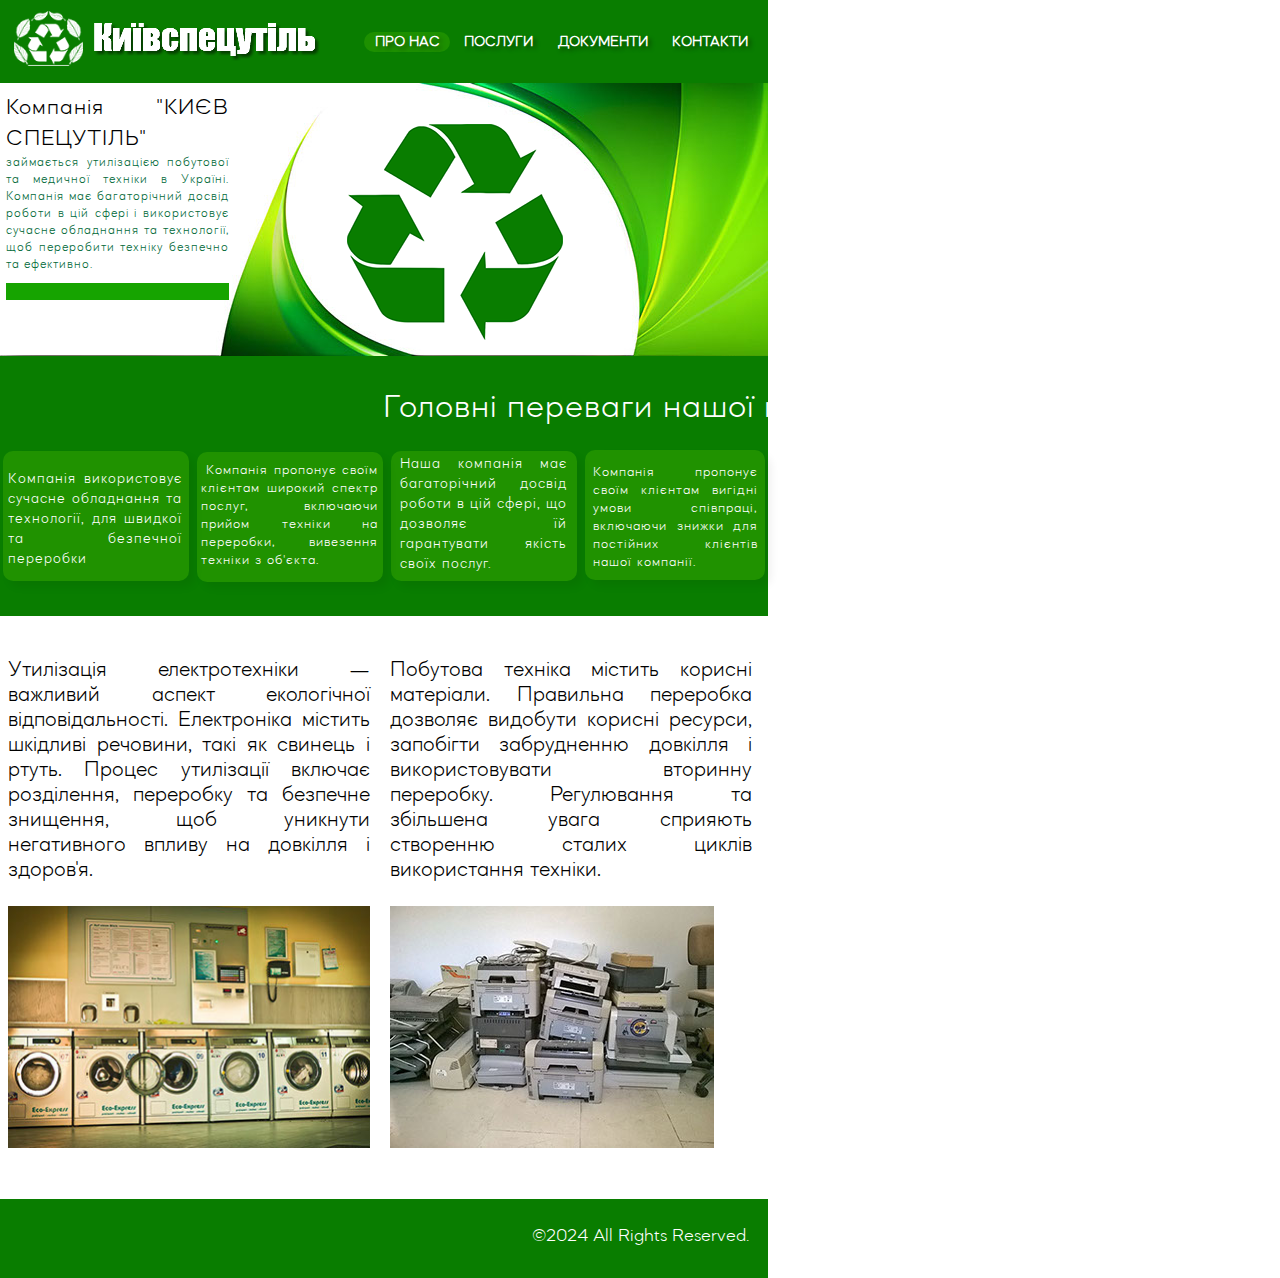
<file: tablet/index.html>
<!DOCTYPE html>
<html class="nojs html css_verticalspacer" lang="ru-RU">
 <head>

  <meta http-equiv="Content-type" content="text/html;charset=UTF-8"/>
  <meta name="generator" content="2018.1.0.386"/>
  <meta name="viewport" content="width=768"/>
  
  <script type="text/javascript">
   // Redirect to phone/tablet as necessary
(function(c,b,d){var a=function(){if(navigator.maxTouchPoints>1)return!0;if(window.matchMedia&&window.matchMedia("(-moz-touch-enabled)").matches)return!0;for(var a=["Webkit","Moz","O","ms","Khtml"],b=0,c=a.length;b<c;b++){var d=a[b]+"MaxTouchPoints";if(d in navigator&&navigator[d])return!0}try{return document.createEvent("TouchEvent"),!0}catch(f){}return!1}(),f=function(a){a+="=";for(var b=document.cookie.split(";"),c=0;c<b.length;c++){for(var d=b[c];d.charAt(0)==" ";)d=d.substring(1,d.length);if(d.indexOf(a)==
0)return d.substring(a.length,d.length)}return null};if(f("inbrowserediting")!="true"){var h,f=f("devicelock");f=="phone"&&d?h=d:f=="tablet"&&b&&(h=b);if(f!=c&&!h)if(window.matchMedia)window.matchMedia("(max-device-width: 415px)").matches&&d?h=d:window.matchMedia("(max-device-width: 960px)").matches&&b&&a&&(h=b);else{var c=Math.min(screen.width,screen.height)/(window.devicePixelRatio||1),f=window.screen.systemXDPI||0,g=window.screen.systemYDPI||0,f=f>0&&g>0?Math.min(screen.width/f,screen.height/g):
0;(c<=370||f!=0&&f<=3)&&d?h=d:c<=960&&b&&a&&(h=b)}if(h)document.location=h+(document.location.search||"")+(document.location.hash||""),document.write('<style type="text/css">body {visibility:hidden}</style>')}})("tablet","","../phone/index.html");

// Update the 'nojs'/'js' class on the html node
document.documentElement.className = document.documentElement.className.replace(/\bnojs\b/g, 'js');

// Check that all required assets are uploaded and up-to-date
if(typeof Muse == "undefined") window.Muse = {}; window.Muse.assets = {"required":["museutils.js", "museconfig.js", "jquery.musepolyfill.bgsize.js", "jquery.watch.js", "require.js", "index.css"], "outOfDate":[]};
</script>
  
  <link rel="canonical" href="http://KSUtil.ua/index.html"/>
  <title>Home</title>
  <!-- CSS -->
  <link rel="stylesheet" type="text/css" href="../css/site_global.css?crc=444006867"/>
  <link rel="stylesheet" type="text/css" href="css/index.css?crc=3827476543" id="pagesheet"/>
    <!--/*

*/
-->
 </head>
 <body>

  <div class="clearfix" id="page"><!-- group -->
   <div class="clearfix grpelem" id="ppu4420"><!-- column -->
    <div class="clearfix colelem" id="pu4420"><!-- group -->
     <div class="grpelem" id="u4420"><!-- content --></div>
     <a class="nonblock nontext Button rounded-corners rgba-background clearfix grpelem" id="buttonu4429" href="contacts.html"><!-- container box --><div class="clearfix grpelem" id="u4430-4"><!-- content --><p>КОНТАКТИ</p></div></a>
     <a class="nonblock nontext Button rounded-corners rgba-background clearfix grpelem" id="buttonu4431" href="documents.html"><!-- container box --><div class="clearfix grpelem" id="u4432-4"><!-- content --><p>ДОКУМЕНТИ</p></div></a>
     <a class="nonblock nontext Button rounded-corners rgba-background clearfix grpelem" id="buttonu4433" href="servives.html"><!-- container box --><div class="clearfix grpelem" id="u4434-4"><!-- content --><p>ПОСЛУГИ</p></div></a>
     <a class="nonblock nontext MuseLinkActive grpelem" id="u4445-4" href="index.html"><!-- rasterized frame --><img id="u4445-4_img" alt="Київспецутіль" width="229" height="52" src="../images/u4445-4-a.png?crc=250121421"/></a>
     <a class="nonblock nontext Button ButtonSelected rounded-corners rgba-background clearfix grpelem" id="buttonu4586" href="index.html"><!-- container box --><div class="clearfix grpelem" id="u4587-4"><!-- content --><p>ПРО НАС</p></div></a>
     <a class="nonblock nontext Button museBGSize rounded-corners rgba-background grpelem" id="buttonu15297" href="../index.html?devicelock=desktop"><!-- container box --></a>
    </div>
    <div class="clearfix colelem" id="pu4422"><!-- group -->
     <div class="museBGSize grpelem" id="u4422"><!-- content --></div>
     <div class="museBGSize grpelem" id="u4423"><!-- content --></div>
     <div class="clearfix grpelem" id="u4424-6"><!-- content -->
      <p id="u4424-2">Компанія &quot;КИЄВ СПЕЦУТІЛЬ&quot;</p>
      <p id="u4424-4">займається утилізацією побутової та медичної техніки в Україні. Компанія має багаторічний досвід роботи в цій сфері і використовує сучасне обладнання та технології, щоб переробити техніку безпечно та ефективно.</p>
     </div>
     <div class="grpelem" id="u4425"><!-- simple frame --></div>
    </div>
    <div class="clearfix colelem" id="pu4415"><!-- group -->
     <div class="grpelem" id="u4415"><!-- content --></div>
     <div class="shadow rgba-background rounded-corners clearfix grpelem" id="u4416"><!-- group -->
      <div class="clearfix grpelem" id="u4440-4"><!-- content -->
       <p>Наша компанія має багаторічний досвід роботи в цій сфері, що дозволяє їй гарантувати якість своїх послуг.</p>
      </div>
     </div>
     <div class="shadow rgba-background rounded-corners clearfix grpelem" id="u4417"><!-- group -->
      <div class="clearfix grpelem" id="u4439-4"><!-- content -->
       <p>Компанія використовує сучасне обладнання та технології, для швидкої та безпечної переробки</p>
      </div>
     </div>
     <div class="shadow rgba-background rounded-corners clearfix grpelem" id="u4418"><!-- group -->
      <div class="clearfix grpelem" id="u4437-4"><!-- content -->
       <p>&nbsp;Компанія пропонує своїм клієнтам широкий спектр послуг, включаючи прийом техніки на переробки, вивезення техніки з об'єкта.</p>
      </div>
     </div>
     <div class="shadow rgba-background rounded-corners clearfix grpelem" id="u4419"><!-- group -->
      <div class="clearfix grpelem" id="u4438-4"><!-- content -->
       <p>Компанія пропонує своїм клієнтам вигідні умови співпраці, включаючи знижки для постійних клієнтів нашої компанії.</p>
      </div>
     </div>
     <div class="browser_width grpelem" id="u4426-4-bw">
      <div class="clearfix" id="u4426-4"><!-- content -->
       <p id="u4426-2"><span id="u4426">Головні переваги нашої компанії:</span></p>
      </div>
     </div>
    </div>
    <div class="clearfix colelem" id="pu4443-4"><!-- group -->
     <div class="clearfix grpelem" id="u4443-4"><!-- content -->
      <p>Утилізація електротехніки — важливий аспект екологічної відповідальності. Електроніка містить шкідливі речовини, такі як свинець і ртуть. Процес утилізації включає розділення, переробку та безпечне знищення, щоб уникнути негативного впливу на довкілля і здоров'я.</p>
     </div>
     <div class="clearfix grpelem" id="u4444-4"><!-- content -->
      <p>Побутова техніка містить корисні матеріали. Правильна переробка дозволяє видобути корисні ресурси, запобігти забрудненню довкілля і використовувати вторинну переробку. Регулювання та збільшена увага сприяють створенню сталих циклів використання техніки.</p>
     </div>
    </div>
    <div class="clearfix colelem" id="pu4441"><!-- group -->
     <div class="museBGSize grpelem" id="u4441"><!-- content --></div>
     <div class="museBGSize grpelem" id="u4442"><!-- content --></div>
    </div>
   </div>
   <div class="verticalspacer" data-offset-top="1123" data-content-above-spacer="1123" data-content-below-spacer="127"></div>
   <div class="clearfix grpelem" id="pu4421"><!-- group -->
    <div class="grpelem" id="u4421"><!-- content --></div>
    <div class="browser_width grpelem" id="u4427-4-bw">
     <div class="clearfix" id="u4427-4"><!-- content -->
      <p>©2024 All Rights Reserved.</p>
     </div>
    </div>
   </div>
  </div>
  <div class="preload_images">
   <img class="preload" src="../images/ksutil%20logo-buttonu15297-r-fr.png?crc=4085970940" alt=""/>
   <img class="preload" src="../images/ksutil%20logo-buttonu15297-m-fr.png?crc=4195279700" alt=""/>
  </div>
  <!-- Other scripts -->
  <script type="text/javascript">
   // Decide whether to suppress missing file error or not based on preference setting
var suppressMissingFileError = false
</script>
  <script type="text/javascript">
   window.Muse.assets.check=function(c){if(!window.Muse.assets.checked){window.Muse.assets.checked=!0;var b={},d=function(a,b){if(window.getComputedStyle){var c=window.getComputedStyle(a,null);return c&&c.getPropertyValue(b)||c&&c[b]||""}if(document.documentElement.currentStyle)return(c=a.currentStyle)&&c[b]||a.style&&a.style[b]||"";return""},a=function(a){if(a.match(/^rgb/))return a=a.replace(/\s+/g,"").match(/([\d\,]+)/gi)[0].split(","),(parseInt(a[0])<<16)+(parseInt(a[1])<<8)+parseInt(a[2]);if(a.match(/^\#/))return parseInt(a.substr(1),
16);return 0},f=function(f){for(var g=document.getElementsByTagName("link"),j=0;j<g.length;j++)if("text/css"==g[j].type){var l=(g[j].href||"").match(/\/?css\/([\w\-]+\.css)\?crc=(\d+)/);if(!l||!l[1]||!l[2])break;b[l[1]]=l[2]}g=document.createElement("div");g.className="version";g.style.cssText="display:none; width:1px; height:1px;";document.getElementsByTagName("body")[0].appendChild(g);for(j=0;j<Muse.assets.required.length;){var l=Muse.assets.required[j],k=l.match(/([\w\-\.]+)\.(\w+)$/),i=k&&k[1]?
k[1]:null,k=k&&k[2]?k[2]:null;switch(k.toLowerCase()){case "css":i=i.replace(/\W/gi,"_").replace(/^([^a-z])/gi,"_$1");g.className+=" "+i;i=a(d(g,"color"));k=a(d(g,"backgroundColor"));i!=0||k!=0?(Muse.assets.required.splice(j,1),"undefined"!=typeof b[l]&&(i!=b[l]>>>24||k!=(b[l]&16777215))&&Muse.assets.outOfDate.push(l)):j++;g.className="version";break;case "js":j++;break;default:throw Error("Unsupported file type: "+k);}}c?c().jquery!="1.8.3"&&Muse.assets.outOfDate.push("jquery-1.8.3.min.js"):Muse.assets.required.push("jquery-1.8.3.min.js");
g.parentNode.removeChild(g);if(Muse.assets.outOfDate.length||Muse.assets.required.length)g="Некоторые файлы на сервере могут отсутствовать или быть некорректными. Очистите кэш-память браузера и повторите попытку. Если проблему не удается устранить, свяжитесь с разработчиками сайта.",f&&Muse.assets.outOfDate.length&&(g+="\nOut of date: "+Muse.assets.outOfDate.join(",")),f&&Muse.assets.required.length&&(g+="\nMissing: "+Muse.assets.required.join(",")),suppressMissingFileError?(g+="\nUse SuppressMissingFileError key in AppPrefs.xml to show missing file error pop up.",console.log(g)):alert(g)};location&&location.search&&location.search.match&&location.search.match(/muse_debug/gi)?
setTimeout(function(){f(!0)},5E3):f()}};
var muse_init=function(){require.config({baseUrl:"../"});require(["jquery","museutils","whatinput","jquery.musepolyfill.bgsize","jquery.watch"],function(c){var $ = c;$(document).ready(function(){try{
window.Muse.assets.check($);/* body */
Muse.Utils.transformMarkupToFixBrowserProblemsPreInit();/* body */
Muse.Utils.prepHyperlinks(true);/* body */
Muse.Utils.resizeHeight('.browser_width');/* resize height */
Muse.Utils.requestAnimationFrame(function() { $('body').addClass('initialized'); });/* mark body as initialized */
Muse.Utils.makeButtonsVisibleAfterSettingMinWidth();/* body */
Muse.Utils.fullPage('#page');/* 100% height page */
Muse.Utils.showWidgetsWhenReady();/* body */
Muse.Utils.transformMarkupToFixBrowserProblems();/* body */
}catch(b){if(b&&"function"==typeof b.notify?b.notify():Muse.Assert.fail("Error calling selector function: "+b),false)throw b;}})})};

</script>
  <!-- RequireJS script -->
  <script src="../scripts/require.js?crc=7928878" type="text/javascript" async data-main="../scripts/museconfig.js?crc=4286661555" onload="if (requirejs) requirejs.onError = function(requireType, requireModule) { if (requireType && requireType.toString && requireType.toString().indexOf && 0 <= requireType.toString().indexOf('#scripterror')) window.Muse.assets.check(); }" onerror="window.Muse.assets.check();"></script>
   </body>
</html>
</file>
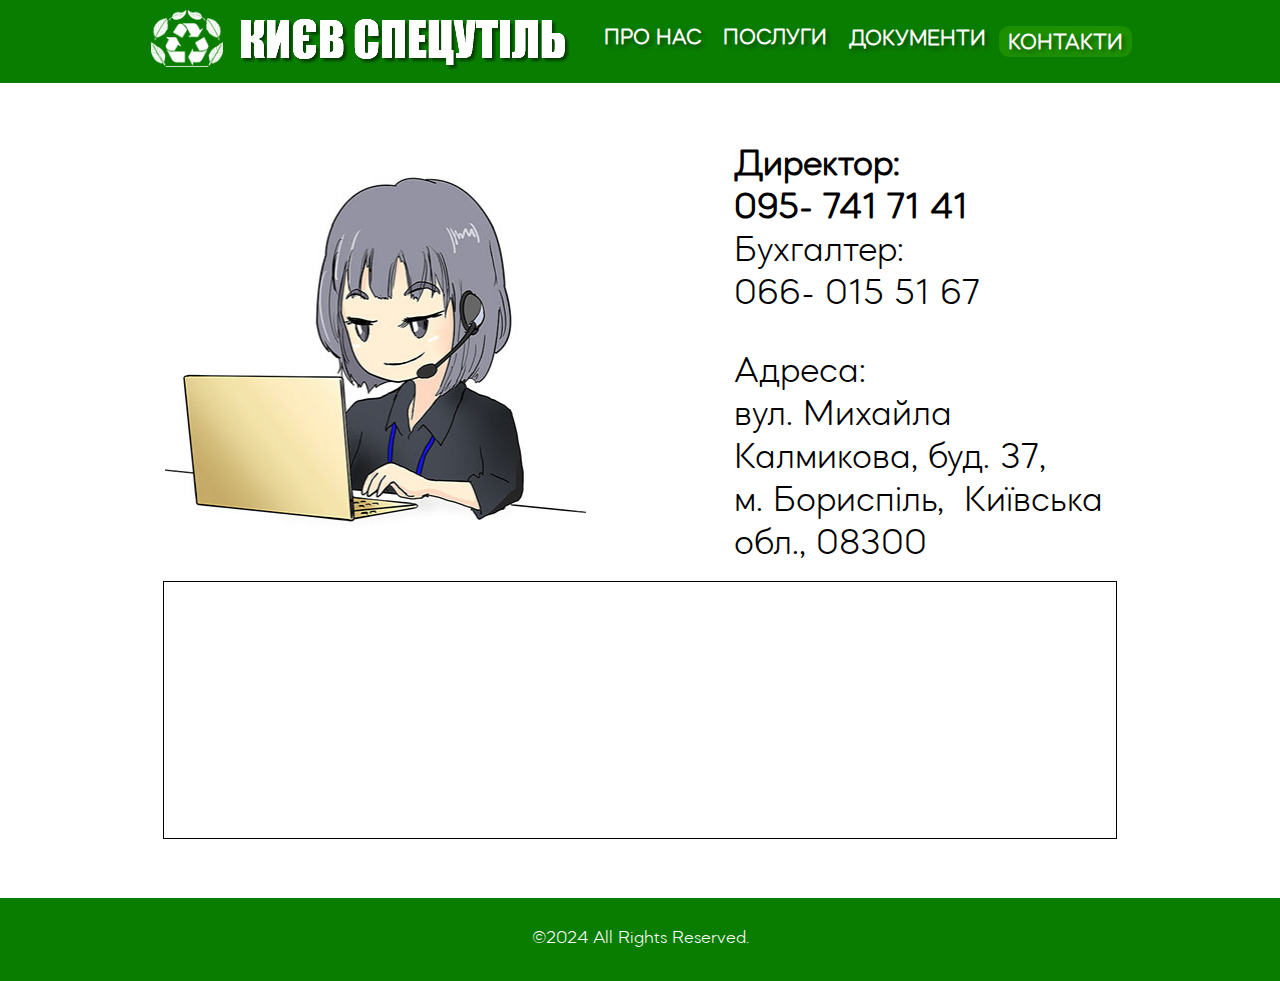
<file: contacts.html>
<!DOCTYPE html>
<html class="nojs html css_verticalspacer" lang="ru-RU">
 <head>

  <meta http-equiv="Content-type" content="text/html;charset=UTF-8"/>
  <meta name="generator" content="2018.1.0.386"/>
  <meta name="viewport" content="width=device-width, initial-scale=1.0"/>
  
  <script type="text/javascript">
   // Redirect to phone/tablet as necessary
(function(c,b,d){var a=function(){if(navigator.maxTouchPoints>1)return!0;if(window.matchMedia&&window.matchMedia("(-moz-touch-enabled)").matches)return!0;for(var a=["Webkit","Moz","O","ms","Khtml"],b=0,c=a.length;b<c;b++){var d=a[b]+"MaxTouchPoints";if(d in navigator&&navigator[d])return!0}try{return document.createEvent("TouchEvent"),!0}catch(f){}return!1}(),f=function(a){a+="=";for(var b=document.cookie.split(";"),c=0;c<b.length;c++){for(var d=b[c];d.charAt(0)==" ";)d=d.substring(1,d.length);if(d.indexOf(a)==
0)return d.substring(a.length,d.length)}return null};if(f("inbrowserediting")!="true"){var h,f=f("devicelock");f=="phone"&&d?h=d:f=="tablet"&&b&&(h=b);if(f!=c&&!h)if(window.matchMedia)window.matchMedia("(max-device-width: 415px)").matches&&d?h=d:window.matchMedia("(max-device-width: 960px)").matches&&b&&a&&(h=b);else{var c=Math.min(screen.width,screen.height)/(window.devicePixelRatio||1),f=window.screen.systemXDPI||0,g=window.screen.systemYDPI||0,f=f>0&&g>0?Math.min(screen.width/f,screen.height/g):
0;(c<=370||f!=0&&f<=3)&&d?h=d:c<=960&&b&&a&&(h=b)}if(h)document.location=h+(document.location.search||"")+(document.location.hash||""),document.write('<style type="text/css">body {visibility:hidden}</style>')}})("desktop","tablet/contacts.html","");

// Update the 'nojs'/'js' class on the html node
document.documentElement.className = document.documentElement.className.replace(/\bnojs\b/g, 'js');

// Check that all required assets are uploaded and up-to-date
if(typeof Muse == "undefined") window.Muse = {}; window.Muse.assets = {"required":["museutils.js", "museconfig.js", "jquery.musepolyfill.bgsize.js", "jquery.watch.js", "jquery.museresponsive.js", "require.js", "contacts.css"], "outOfDate":[]};
</script>
  
  <link media="only screen and (max-width: 960px)" rel="alternate" href="http://KSUtil.ua/tablet/contacts.html"/>
  <link rel="shortcut icon" href="images/favicon.ico?crc=501833094"/>
  <title>Contacts</title>
  <!-- CSS -->
  <link rel="stylesheet" type="text/css" href="css/site_global.css?crc=444006867"/>
  <link rel="stylesheet" type="text/css" href="css/contacts.css?crc=318850002" id="pagesheet"/>
  <!-- IE-only CSS -->
  <!--[if lt IE 9]>
  <link rel="stylesheet" type="text/css" href="css/nomq_contacts.css?crc=4152232860" id="nomq_pagesheet"/>
  <![endif]-->
    <!--/*

*/
-->
 </head>
 <body>

  <div class="breakpoint active" id="bp_infinity" data-min-width="1749"><!-- responsive breakpoint node -->
   <div class="clearfix" id="page"><!-- group -->
    <div class="clearfix grpelem shared_content" id="u20412-3" data-content-guid="u20412-3_content"><!-- content -->
     <p>&nbsp;</p>
    </div>
    <div class="clearfix grpelem" id="ppu17982"><!-- column -->
     <div class="clearfix colelem" id="pu17982"><!-- group -->
      <div class="grpelem shared_content" id="u17982" data-content-guid="u17982_content"><!-- content --></div>
      <a class="nonblock nontext Button ButtonSelected rounded-corners rgba-background clearfix grpelem shared_content" id="buttonu17983" href="contacts.html" data-content-guid="buttonu17983_content"><!-- container box --><div class="clearfix grpelem" id="u17984-4"><!-- content --><p>КОНТАКТИ</p></div></a>
      <a class="nonblock nontext Button rounded-corners rgba-background clearfix grpelem shared_content" id="buttonu17985" href="document.html" data-content-guid="buttonu17985_content"><!-- container box --><div class="clearfix grpelem" id="u17986-4"><!-- content --><p>ДОКУМЕНТИ</p></div></a>
      <a class="nonblock nontext Button rounded-corners rgba-background clearfix grpelem shared_content" id="buttonu17987" href="servives.html" data-content-guid="buttonu17987_content"><!-- container box --><div class="clearfix grpelem" id="u17988-4"><!-- content --><p>ПОСЛУГИ</p></div></a>
      <a class="nonblock nontext Button rounded-corners rgba-background clearfix grpelem shared_content" id="buttonu17989" href="index.html" data-content-guid="buttonu17989_content"><!-- container box --><div class="clearfix grpelem" id="u17990-4"><!-- content --><p>ПРО НАС</p></div></a>
      <a class="nonblock nontext Button museBGSize rounded-corners rgba-background grpelem shared_content" id="buttonu17991" href="index.html" data-content-guid="buttonu17991_content"><!-- container box --></a>
      <a class="nonblock nontext grpelem" id="u17992-4" href="index.html"><!-- rasterized frame --><img class="temp_no_img_src" id="u17992-4_img" alt="КИЄВ СПЕЦУТІЛЬ" width="519" height="75" data-orig-src="images/u17992-4.png?crc=3758119882" src="images/blank.gif?crc=4208392903"/></a>
     </div>
     <div class="clearfix colelem shared_content" id="pu11044" data-content-guid="pu11044_content"><!-- group -->
      <div class="museBGSize grpelem shared_content" id="u11044" data-content-guid="u11044_content"><!-- content --></div>
      <div class="clearfix grpelem" id="pu11074-10"><!-- column -->
       <div class="clearfix colelem shared_content" id="u11074-10" data-content-guid="u11074-10_content"><!-- content -->
        <p id="u11074-2">Директор:</p>
        <p id="u11074-4">095- 741 71 41</p>
        <p id="u11074-6">Бухгалтер:</p>
        <p id="u11074-8">066- 015 51 67</p>
       </div>
       <div class="clearfix colelem shared_content" id="u11071-8" data-content-guid="u11071-8_content"><!-- content -->
        <p>Адреса:</p>
        <p>вул. Михайла Калмикова, буд. 37,</p>
        <p>м. Бориспіль,&nbsp; Київська обл., 08300</p>
       </div>
       <div class="size_fixed colelem shared_content" id="u11117" data-pintopage="page_fluidx" data-content-guid="u11117_content"><!-- custom html -->
        
<iframe class="actAsDiv" style="width:100%;height:100%;" frameborder="0" scrolling="no" marginheight="0" marginwidth="0" src="https://maps.google.com/maps?f=q&amp;source=s_q&amp;q=%D0%B2%D1%83%D0%BB%D0%B8%D1%86%D1%8F%20%D0%9C%D0%B8%D1%85%D0%B0%D0%B9%D0%BB%D0%B0%20%D0%9A%D0%B0%D0%BB%D0%BC%D0%B8%D0%BA%D0%BE%D0%B2%D0%B0%2C%2037%2C%20%D0%91%D0%BE%D1%80%D0%B8%D1%81%D0%BF%D1%96%D0%BB%D1%8C%2C%20%D0%9A%D0%B8%D1%97%D0%B2%D1%81%D1%8C%D0%BA%D0%B0%20%D0%BE%D0%B1%D0%BB.%2C%2008300&amp;aq=0&amp;ie=UTF8&amp;t=m&amp;z=12&amp;iwloc=A&amp;output=embed"></iframe>

       </div>
      </div>
     </div>
    </div>
    <div class="verticalspacer" data-offset-top="852" data-content-above-spacer="850" data-content-below-spacer="62"></div>
    <div class="clearfix grpelem shared_content" id="pu11001" data-content-guid="pu11001_content"><!-- group -->
     <div class="grpelem" id="u11001"><!-- content --></div>
     <div class="browser_width grpelem" id="u11002-4-bw">
      <div class="clearfix" id="u11002-4"><!-- content -->
       <p>©2024 All Rights Reserved.</p>
      </div>
     </div>
    </div>
   </div>
   <div class="preload_images">
    <img class="preload temp_no_img_src" data-orig-src="images/ksutil%20logo-buttonu17991-r-fr.png?crc=4085970940" alt="" src="images/blank.gif?crc=4208392903"/>
    <img class="preload temp_no_img_src" data-orig-src="images/ksutil%20logo-buttonu17991-m-fr.png?crc=4195279700" alt="" src="images/blank.gif?crc=4208392903"/>
   </div>
  </div>
  <div class="breakpoint" id="bp_1748" data-min-width="1613" data-max-width="1748"><!-- responsive breakpoint node -->
   <div class="clearfix temp_no_id" data-orig-id="page"><!-- group -->
    <span class="clearfix grpelem placeholder" data-placeholder-for="u20412-3_content"><!-- placeholder node --></span>
    <div class="clearfix grpelem temp_no_id" data-orig-id="ppu17982"><!-- column -->
     <div class="clearfix colelem temp_no_id" data-orig-id="pu17982"><!-- group -->
      <span class="grpelem placeholder" data-placeholder-for="u17982_content"><!-- placeholder node --></span>
      <span class="nonblock nontext Button ButtonSelected rounded-corners rgba-background clearfix grpelem placeholder" data-placeholder-for="buttonu17983_content"><!-- placeholder node --></span>
      <span class="nonblock nontext Button rounded-corners rgba-background clearfix grpelem placeholder" data-placeholder-for="buttonu17985_content"><!-- placeholder node --></span>
      <span class="nonblock nontext Button rounded-corners rgba-background clearfix grpelem placeholder" data-placeholder-for="buttonu17987_content"><!-- placeholder node --></span>
      <span class="nonblock nontext Button rounded-corners rgba-background clearfix grpelem placeholder" data-placeholder-for="buttonu17989_content"><!-- placeholder node --></span>
      <span class="nonblock nontext Button museBGSize rounded-corners rgba-background grpelem placeholder" data-placeholder-for="buttonu17991_content"><!-- placeholder node --></span>
      <a class="nonblock nontext grpelem temp_no_id" href="index.html" data-orig-id="u17992-4"><!-- rasterized frame --><img class="temp_no_id temp_no_img_src" alt="КИЄВ СПЕЦУТІЛЬ" width="519" height="75" data-orig-src="images/u17992-42.png?crc=3758119882" data-orig-id="u17992-4_img" src="images/blank.gif?crc=4208392903"/></a>
     </div>
     <span class="clearfix colelem placeholder" data-placeholder-for="pu11044_content"><!-- placeholder node --></span>
    </div>
    <div class="verticalspacer" data-offset-top="804" data-content-above-spacer="803" data-content-below-spacer="62"></div>
    <span class="clearfix grpelem placeholder" data-placeholder-for="pu11001_content"><!-- placeholder node --></span>
   </div>
   <div class="preload_images">
    <img class="preload temp_no_img_src" data-orig-src="images/ksutil%20logo-buttonu17991-r-fr.png?crc=4085970940" alt="" src="images/blank.gif?crc=4208392903"/>
    <img class="preload temp_no_img_src" data-orig-src="images/ksutil%20logo-buttonu17991-m-fr.png?crc=4195279700" alt="" src="images/blank.gif?crc=4208392903"/>
   </div>
  </div>
  <div class="breakpoint" id="bp_1612" data-min-width="1418" data-max-width="1612"><!-- responsive breakpoint node -->
   <div class="clearfix temp_no_id" data-orig-id="page"><!-- group -->
    <span class="clearfix grpelem placeholder" data-placeholder-for="u20412-3_content"><!-- placeholder node --></span>
    <div class="clearfix grpelem temp_no_id" data-orig-id="ppu17982"><!-- column -->
     <div class="clearfix colelem temp_no_id" data-orig-id="pu17982"><!-- group -->
      <span class="grpelem placeholder" data-placeholder-for="u17982_content"><!-- placeholder node --></span>
      <span class="nonblock nontext Button ButtonSelected rounded-corners rgba-background clearfix grpelem placeholder" data-placeholder-for="buttonu17983_content"><!-- placeholder node --></span>
      <span class="nonblock nontext Button rounded-corners rgba-background clearfix grpelem placeholder" data-placeholder-for="buttonu17985_content"><!-- placeholder node --></span>
      <span class="nonblock nontext Button rounded-corners rgba-background clearfix grpelem placeholder" data-placeholder-for="buttonu17987_content"><!-- placeholder node --></span>
      <span class="nonblock nontext Button rounded-corners rgba-background clearfix grpelem placeholder" data-placeholder-for="buttonu17989_content"><!-- placeholder node --></span>
      <span class="nonblock nontext Button museBGSize rounded-corners rgba-background grpelem placeholder" data-placeholder-for="buttonu17991_content"><!-- placeholder node --></span>
      <a class="nonblock nontext grpelem temp_no_id" href="index.html" data-orig-id="u17992-4"><!-- rasterized frame --><img class="temp_no_id temp_no_img_src" alt="КИЄВ СПЕЦУТІЛЬ" width="456" height="75" data-orig-src="images/u17992-43.png?crc=3817878279" data-orig-id="u17992-4_img" src="images/blank.gif?crc=4208392903"/></a>
     </div>
     <span class="clearfix colelem placeholder" data-placeholder-for="pu11044_content"><!-- placeholder node --></span>
    </div>
    <div class="verticalspacer" data-offset-top="736" data-content-above-spacer="734" data-content-below-spacer="62"></div>
    <span class="clearfix grpelem placeholder" data-placeholder-for="pu11001_content"><!-- placeholder node --></span>
   </div>
   <div class="preload_images">
    <img class="preload temp_no_img_src" data-orig-src="images/ksutil%20logo-buttonu17991-r-fr.png?crc=4085970940" alt="" src="images/blank.gif?crc=4208392903"/>
    <img class="preload temp_no_img_src" data-orig-src="images/ksutil%20logo-buttonu17991-m-fr.png?crc=4195279700" alt="" src="images/blank.gif?crc=4208392903"/>
   </div>
  </div>
  <div class="breakpoint" id="bp_1417" data-min-width="1036" data-max-width="1417"><!-- responsive breakpoint node -->
   <div class="clearfix temp_no_id" data-orig-id="page"><!-- group -->
    <span class="clearfix grpelem placeholder" data-placeholder-for="u20412-3_content"><!-- placeholder node --></span>
    <div class="clearfix grpelem temp_no_id" data-orig-id="ppu17982"><!-- column -->
     <div class="clearfix colelem temp_no_id" data-orig-id="pu17982"><!-- group -->
      <span class="grpelem placeholder" data-placeholder-for="u17982_content"><!-- placeholder node --></span>
      <a class="nonblock nontext Button rounded-corners rgba-background clearfix grpelem" id="buttonu12865" href="document.html"><!-- container box --><div class="clearfix grpelem" id="u12866-4"><!-- content --><p>ДОКУМЕНТИ</p></div></a>
      <a class="nonblock nontext Button rounded-corners rgba-background clearfix grpelem" id="buttonu12867" href="servives.html"><!-- container box --><div class="clearfix grpelem" id="u12868-4"><!-- content --><p>ПОСЛУГИ</p></div></a>
      <a class="nonblock nontext Button rounded-corners rgba-background clearfix grpelem" id="buttonu12869" href="index.html"><!-- container box --><div class="clearfix grpelem" id="u12870-4"><!-- content --><p>ПРО НАС</p></div></a>
      <a class="nonblock nontext Button museBGSize rounded-corners rgba-background grpelem" id="buttonu12871" href="index.html"><!-- container box --></a>
      <a class="nonblock nontext grpelem" id="u12872-4" href="index.html"><!-- rasterized frame --><img class="temp_no_img_src" id="u12872-4_img" alt="КИЄВ СПЕЦУТІЛЬ" width="347" height="63" data-orig-src="images/u12872-4.png?crc=501436867" src="images/blank.gif?crc=4208392903"/></a>
      <a class="nonblock nontext Button ButtonSelected rounded-corners rgba-background clearfix grpelem" id="buttonu13413" href="contacts.html"><!-- container box --><div class="clearfix grpelem" id="u13414-4"><!-- content --><p>КОНТАКТИ</p></div></a>
     </div>
     <div class="clearfix colelem temp_no_id" data-orig-id="pu11044"><!-- group -->
      <span class="museBGSize grpelem placeholder" data-placeholder-for="u11044_content"><!-- placeholder node --></span>
      <div class="clearfix grpelem temp_no_id" data-orig-id="pu11074-10"><!-- column -->
       <span class="clearfix colelem placeholder" data-placeholder-for="u11074-10_content"><!-- placeholder node --></span>
       <span class="clearfix colelem placeholder" data-placeholder-for="u11071-8_content"><!-- placeholder node --></span>
      </div>
     </div>
     <span class="size_fixed colelem placeholder" data-placeholder-for="u11117_content"><!-- placeholder node --></span>
    </div>
    <div class="verticalspacer" data-offset-top="839" data-content-above-spacer="839" data-content-below-spacer="62"></div>
    <span class="clearfix grpelem placeholder" data-placeholder-for="pu11001_content"><!-- placeholder node --></span>
   </div>
   <div class="preload_images">
    <img class="preload temp_no_img_src" data-orig-src="images/ksutil%20logo-buttonu17991-r-fr.png?crc=4085970940" alt="" src="images/blank.gif?crc=4208392903"/>
    <img class="preload temp_no_img_src" data-orig-src="images/ksutil%20logo-buttonu17991-m-fr.png?crc=4195279700" alt="" src="images/blank.gif?crc=4208392903"/>
   </div>
  </div>
  <div class="breakpoint" id="bp_1035" data-min-width="714" data-max-width="1035"><!-- responsive breakpoint node -->
   <div class="clearfix temp_no_id" data-orig-id="page"><!-- group -->
    <span class="clearfix grpelem placeholder" data-placeholder-for="u20412-3_content"><!-- placeholder node --></span>
    <div class="clearfix grpelem temp_no_id" data-orig-id="ppu17982"><!-- column -->
     <div class="clearfix colelem temp_no_id" data-orig-id="pu17982"><!-- group -->
      <span class="grpelem placeholder" data-placeholder-for="u17982_content"><!-- placeholder node --></span>
      <a class="nonblock nontext Button rounded-corners rgba-background clearfix grpelem" id="buttonu13072" href="document.html"><!-- container box --><div class="clearfix grpelem" id="u13073-4"><!-- content --><p>ДОКУМЕНТИ</p></div></a>
      <a class="nonblock nontext Button rounded-corners rgba-background clearfix grpelem" id="buttonu13074" href="servives.html"><!-- container box --><div class="clearfix grpelem" id="u13075-4"><!-- content --><p>ПОСЛУГИ</p></div></a>
      <a class="nonblock nontext Button rounded-corners rgba-background clearfix grpelem" id="buttonu13076" href="index.html"><!-- container box --><div class="clearfix grpelem" id="u13077-4"><!-- content --><p>ПРО НАС</p></div></a>
      <a class="nonblock nontext Button museBGSize rounded-corners rgba-background grpelem" id="buttonu13078" href="index.html"><!-- container box --></a>
      <a class="nonblock nontext grpelem" id="u13079-4" href="index.html"><!-- rasterized frame --><img class="temp_no_img_src" id="u13079-4_img" alt="КИЄВ СПЕЦУТІЛЬ" width="185" height="32" data-orig-src="images/u13079-4.png?crc=4193215138" src="images/blank.gif?crc=4208392903"/></a>
      <a class="nonblock nontext Button ButtonSelected rounded-corners rgba-background clearfix grpelem" id="buttonu13374" href="contacts.html"><!-- container box --><div class="clearfix grpelem" id="u13375-4"><!-- content --><p>КОНТАКТИ</p></div></a>
     </div>
     <div class="clearfix colelem temp_no_id" data-orig-id="pu11044"><!-- group -->
      <span class="museBGSize grpelem placeholder" data-placeholder-for="u11044_content"><!-- placeholder node --></span>
      <span class="clearfix grpelem placeholder" data-placeholder-for="u11074-10_content"><!-- placeholder node --></span>
     </div>
     <span class="clearfix colelem placeholder" data-placeholder-for="u11071-8_content"><!-- placeholder node --></span>
     <span class="size_fixed colelem placeholder" data-placeholder-for="u11117_content"><!-- placeholder node --></span>
    </div>
    <div class="verticalspacer" data-offset-top="979" data-content-above-spacer="979" data-content-below-spacer="61"></div>
    <span class="clearfix grpelem placeholder" data-placeholder-for="pu11001_content"><!-- placeholder node --></span>
   </div>
   <div class="preload_images">
    <img class="preload temp_no_img_src" data-orig-src="images/ksutil%20logo-buttonu13078-r-fr.png?crc=103436912" alt="" src="images/blank.gif?crc=4208392903"/>
    <img class="preload temp_no_img_src" data-orig-src="images/ksutil%20logo-buttonu13078-m-fr.png?crc=3858951654" alt="" src="images/blank.gif?crc=4208392903"/>
   </div>
  </div>
  <div class="breakpoint" id="bp_713" data-max-width="713"><!-- responsive breakpoint node -->
   <div class="clearfix temp_no_id" data-orig-id="page"><!-- group -->
    <span class="clearfix grpelem placeholder" data-placeholder-for="u20412-3_content"><!-- placeholder node --></span>
    <div class="clearfix grpelem temp_no_id" data-orig-id="ppu17982"><!-- column -->
     <div class="clearfix colelem temp_no_id" data-orig-id="pu17982"><!-- group -->
      <span class="grpelem placeholder" data-placeholder-for="u17982_content"><!-- placeholder node --></span>
      <a class="nonblock nontext Button rounded-corners rgba-background clearfix grpelem" id="buttonu13215" href="document.html"><!-- container box --><div class="clearfix grpelem" id="u13216-4"><!-- content --><p>ДОКУМЕНТИ</p></div></a>
      <a class="nonblock nontext Button rounded-corners rgba-background clearfix grpelem" id="buttonu13217" href="servives.html"><!-- container box --><div class="clearfix grpelem" id="u13218-4"><!-- content --><p>ПОСЛУГИ</p></div></a>
      <a class="nonblock nontext Button rounded-corners rgba-background clearfix grpelem" id="buttonu13219" href="index.html"><!-- container box --><div class="clearfix grpelem" id="u13220-4"><!-- content --><p>ПРО НАС</p></div></a>
      <a class="nonblock nontext Button museBGSize rounded-corners rgba-background grpelem" id="buttonu13221" href="index.html"><!-- container box --></a>
      <a class="nonblock nontext grpelem" id="u13222-4" href="index.html"><!-- rasterized frame --><img class="temp_no_img_src" id="u13222-4_img" alt="КИЄВ СПЕЦУТІЛЬ" width="153" height="28" data-orig-src="images/u13222-4.png?crc=518382215" src="images/blank.gif?crc=4208392903"/></a>
      <a class="nonblock nontext Button ButtonSelected rounded-corners rgba-background clearfix grpelem" id="buttonu13223" href="contacts.html"><!-- container box --><div class="clearfix grpelem" id="u13224-4"><!-- content --><p>КОНТАКТИ</p></div></a>
     </div>
     <div class="clearfix colelem" id="pu13460"><!-- group -->
      <div class="museBGSize grpelem" id="u13460"><!-- content --></div>
      <div class="clearfix grpelem" id="u13462-10"><!-- content -->
       <p id="u13462-2">Директор:</p>
       <p id="u13462-4"><span id="u13462-3">095- 741 71 41</span></p>
       <p id="u13462-6">Бухгалтер:</p>
       <p id="u13462-8">066- 015 51 67</p>
      </div>
     </div>
     <div class="clearfix colelem" id="u13461-8"><!-- content -->
      <p>Адреса:</p>
      <p>вул. Михайла Калмикова, буд. 37,</p>
      <p>м. Бориспіль,&nbsp; Київська обл., 08300</p>
     </div>
     <div class="size_fixed colelem" id="u13463" data-pintopage="page_fluidx"><!-- custom html -->
      
<iframe class="actAsDiv" style="width:100%;height:100%;" frameborder="0" scrolling="no" marginheight="0" marginwidth="0" src="https://maps.google.com/maps?f=q&amp;source=s_q&amp;q=%D0%B2%D1%83%D0%BB%D0%B8%D1%86%D1%8F%20%D0%9C%D0%B8%D1%85%D0%B0%D0%B9%D0%BB%D0%B0%20%D0%9A%D0%B0%D0%BB%D0%BC%D0%B8%D0%BA%D0%BE%D0%B2%D0%B0%2C%2037%2C%20%D0%91%D0%BE%D1%80%D0%B8%D1%81%D0%BF%D1%96%D0%BB%D1%8C%2C%20%D0%9A%D0%B8%D1%97%D0%B2%D1%81%D1%8C%D0%BA%D0%B0%20%D0%BE%D0%B1%D0%BB.%2C%2008300&amp;aq=0&amp;ie=UTF8&amp;t=m&amp;z=12&amp;iwloc=A&amp;output=embed"></iframe>

     </div>
    </div>
    <div class="verticalspacer" data-offset-top="862" data-content-above-spacer="861" data-content-below-spacer="62"></div>
    <span class="clearfix grpelem placeholder" data-placeholder-for="pu11001_content"><!-- placeholder node --></span>
   </div>
   <div class="preload_images">
    <img class="preload temp_no_img_src" data-orig-src="images/ksutil%20logo-buttonu13221-r-fr.png?crc=3970221536" alt="" src="images/blank.gif?crc=4208392903"/>
    <img class="preload temp_no_img_src" data-orig-src="images/ksutil%20logo-buttonu13221-m-fr.png?crc=205739017" alt="" src="images/blank.gif?crc=4208392903"/>
   </div>
  </div>
  <!-- Other scripts -->
  <script type="text/javascript">
   // Decide whether to suppress missing file error or not based on preference setting
var suppressMissingFileError = false
</script>
  <script type="text/javascript">
   window.Muse.assets.check=function(c){if(!window.Muse.assets.checked){window.Muse.assets.checked=!0;var b={},d=function(a,b){if(window.getComputedStyle){var c=window.getComputedStyle(a,null);return c&&c.getPropertyValue(b)||c&&c[b]||""}if(document.documentElement.currentStyle)return(c=a.currentStyle)&&c[b]||a.style&&a.style[b]||"";return""},a=function(a){if(a.match(/^rgb/))return a=a.replace(/\s+/g,"").match(/([\d\,]+)/gi)[0].split(","),(parseInt(a[0])<<16)+(parseInt(a[1])<<8)+parseInt(a[2]);if(a.match(/^\#/))return parseInt(a.substr(1),
16);return 0},f=function(f){for(var g=document.getElementsByTagName("link"),j=0;j<g.length;j++)if("text/css"==g[j].type){var l=(g[j].href||"").match(/\/?css\/([\w\-]+\.css)\?crc=(\d+)/);if(!l||!l[1]||!l[2])break;b[l[1]]=l[2]}g=document.createElement("div");g.className="version";g.style.cssText="display:none; width:1px; height:1px;";document.getElementsByTagName("body")[0].appendChild(g);for(j=0;j<Muse.assets.required.length;){var l=Muse.assets.required[j],k=l.match(/([\w\-\.]+)\.(\w+)$/),i=k&&k[1]?
k[1]:null,k=k&&k[2]?k[2]:null;switch(k.toLowerCase()){case "css":i=i.replace(/\W/gi,"_").replace(/^([^a-z])/gi,"_$1");g.className+=" "+i;i=a(d(g,"color"));k=a(d(g,"backgroundColor"));i!=0||k!=0?(Muse.assets.required.splice(j,1),"undefined"!=typeof b[l]&&(i!=b[l]>>>24||k!=(b[l]&16777215))&&Muse.assets.outOfDate.push(l)):j++;g.className="version";break;case "js":j++;break;default:throw Error("Unsupported file type: "+k);}}c?c().jquery!="1.8.3"&&Muse.assets.outOfDate.push("jquery-1.8.3.min.js"):Muse.assets.required.push("jquery-1.8.3.min.js");
g.parentNode.removeChild(g);if(Muse.assets.outOfDate.length||Muse.assets.required.length)g="Некоторые файлы на сервере могут отсутствовать или быть некорректными. Очистите кэш-память браузера и повторите попытку. Если проблему не удается устранить, свяжитесь с разработчиками сайта.",f&&Muse.assets.outOfDate.length&&(g+="\nOut of date: "+Muse.assets.outOfDate.join(",")),f&&Muse.assets.required.length&&(g+="\nMissing: "+Muse.assets.required.join(",")),suppressMissingFileError?(g+="\nUse SuppressMissingFileError key in AppPrefs.xml to show missing file error pop up.",console.log(g)):alert(g)};location&&location.search&&location.search.match&&location.search.match(/muse_debug/gi)?
setTimeout(function(){f(!0)},5E3):f()}};
var muse_init=function(){require.config({baseUrl:""});require(["jquery","museutils","whatinput","jquery.musepolyfill.bgsize","jquery.watch","jquery.museresponsive"],function(c){var $ = c;$(document).ready(function(){try{
window.Muse.assets.check($);/* body */
Muse.Utils.transformMarkupToFixBrowserProblemsPreInit();/* body */
Muse.Utils.prepHyperlinks(true);/* body */
Muse.Utils.resizeHeight('.browser_width');/* resize height */
Muse.Utils.requestAnimationFrame(function() { $('body').addClass('initialized'); });/* mark body as initialized */
Muse.Utils.makeButtonsVisibleAfterSettingMinWidth();/* body */
Muse.Utils.fullPage('#page');/* 100% height page */
$( '.breakpoint' ).registerBreakpoint();/* Register breakpoints */
Muse.Utils.transformMarkupToFixBrowserProblems();/* body */
}catch(b){if(b&&"function"==typeof b.notify?b.notify():Muse.Assert.fail("Error calling selector function: "+b),false)throw b;}})})};

</script>
  <!-- RequireJS script -->
  <script src="scripts/require.js?crc=7928878" type="text/javascript" async data-main="scripts/museconfig.js?crc=4286661555" onload="if (requirejs) requirejs.onError = function(requireType, requireModule) { if (requireType && requireType.toString && requireType.toString().indexOf && 0 <= requireType.toString().indexOf('#scripterror')) window.Muse.assets.check(); }" onerror="window.Muse.assets.check();"></script>
   </body>
</html>
</file>
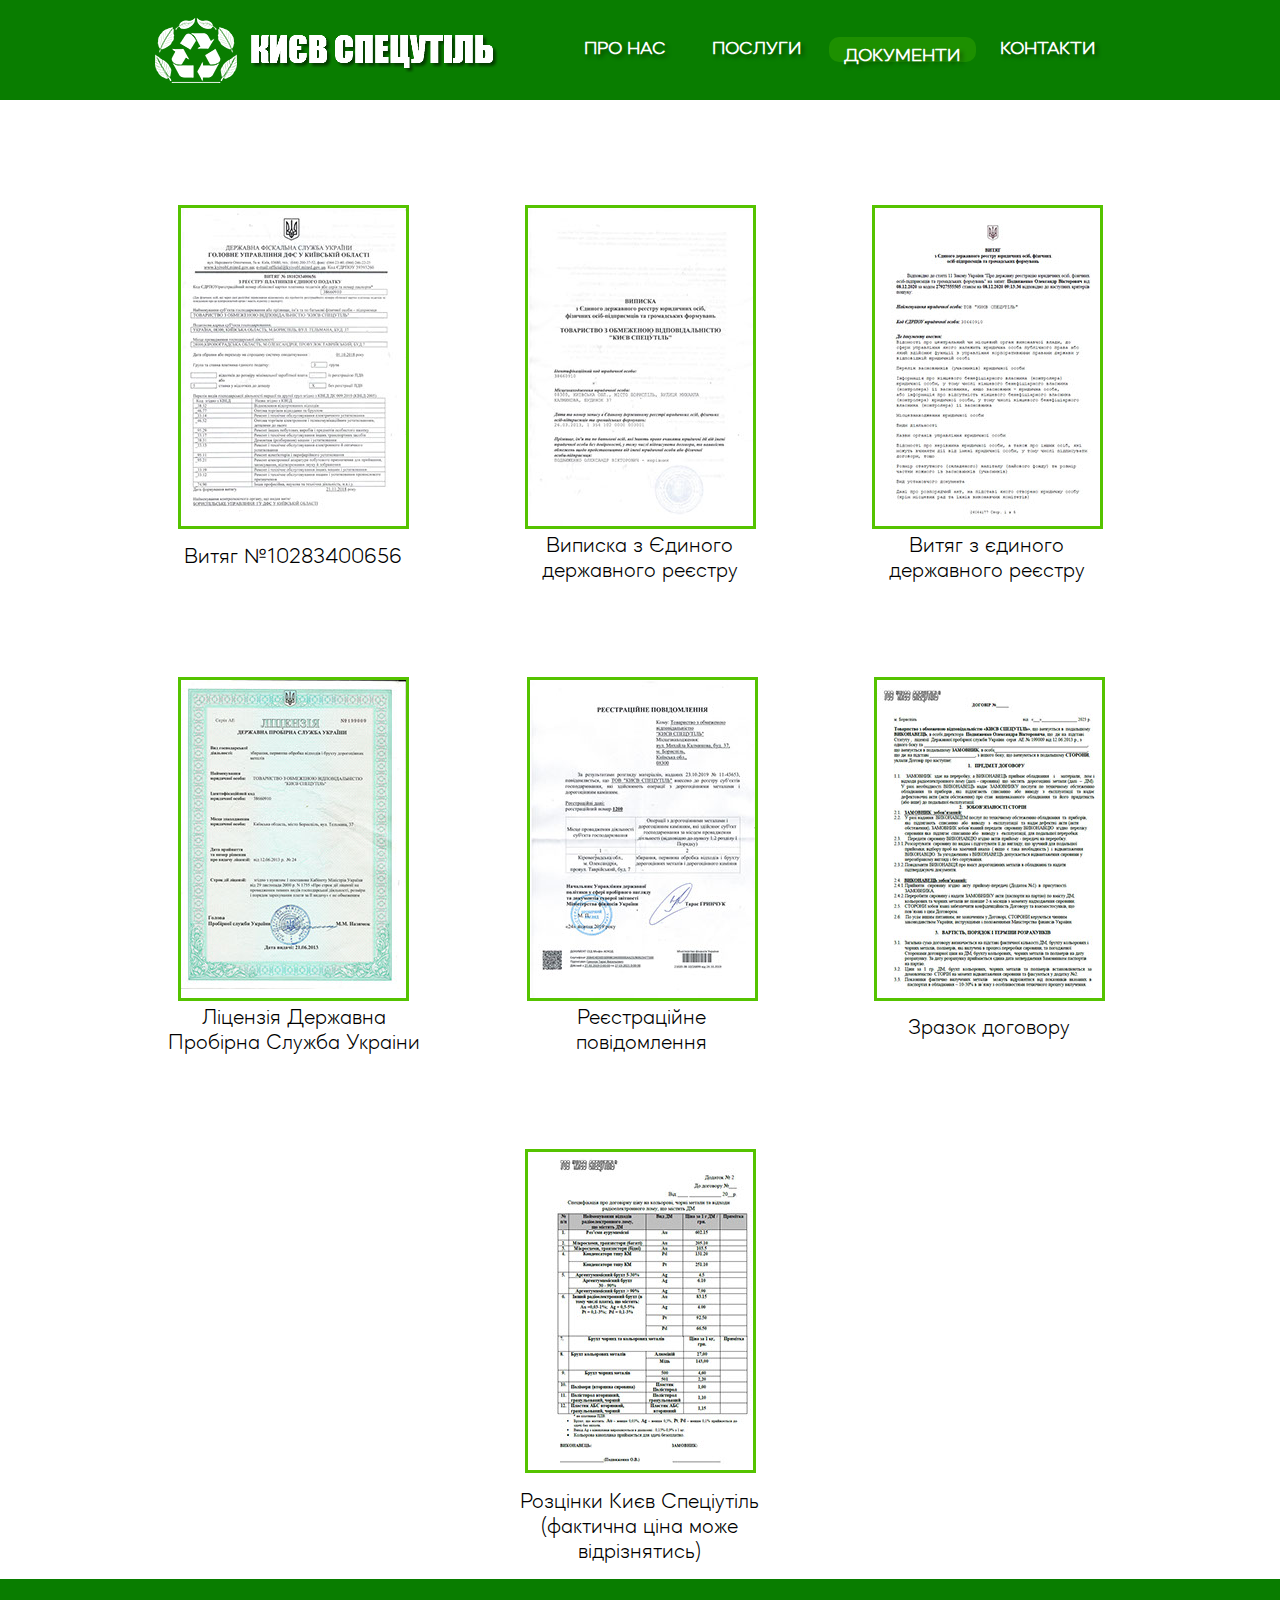
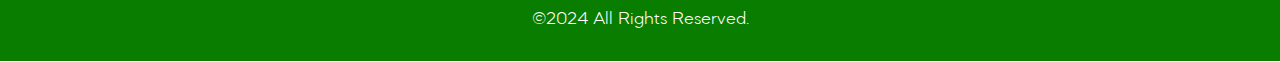
<file: document.html>
<!DOCTYPE html>
<html class="nojs html css_verticalspacer" lang="ru-RU">
 <head>

  <meta http-equiv="Content-type" content="text/html;charset=UTF-8"/>
  <meta name="generator" content="2018.1.0.386"/>
  <meta name="viewport" content="width=device-width, initial-scale=1.0"/>
  
  <script type="text/javascript">
   // Redirect to phone/tablet as necessary
(function(c,b,d){var a=function(){if(navigator.maxTouchPoints>1)return!0;if(window.matchMedia&&window.matchMedia("(-moz-touch-enabled)").matches)return!0;for(var a=["Webkit","Moz","O","ms","Khtml"],b=0,c=a.length;b<c;b++){var d=a[b]+"MaxTouchPoints";if(d in navigator&&navigator[d])return!0}try{return document.createEvent("TouchEvent"),!0}catch(f){}return!1}(),f=function(a){a+="=";for(var b=document.cookie.split(";"),c=0;c<b.length;c++){for(var d=b[c];d.charAt(0)==" ";)d=d.substring(1,d.length);if(d.indexOf(a)==
0)return d.substring(a.length,d.length)}return null};if(f("inbrowserediting")!="true"){var h,f=f("devicelock");f=="phone"&&d?h=d:f=="tablet"&&b&&(h=b);if(f!=c&&!h)if(window.matchMedia)window.matchMedia("(max-device-width: 415px)").matches&&d?h=d:window.matchMedia("(max-device-width: 960px)").matches&&b&&a&&(h=b);else{var c=Math.min(screen.width,screen.height)/(window.devicePixelRatio||1),f=window.screen.systemXDPI||0,g=window.screen.systemYDPI||0,f=f>0&&g>0?Math.min(screen.width/f,screen.height/g):
0;(c<=370||f!=0&&f<=3)&&d?h=d:c<=960&&b&&a&&(h=b)}if(h)document.location=h+(document.location.search||"")+(document.location.hash||""),document.write('<style type="text/css">body {visibility:hidden}</style>')}})("desktop","","phone/document.html");

// Update the 'nojs'/'js' class on the html node
document.documentElement.className = document.documentElement.className.replace(/\bnojs\b/g, 'js');

// Check that all required assets are uploaded and up-to-date
if(typeof Muse == "undefined") window.Muse = {}; window.Muse.assets = {"required":["museutils.js", "museconfig.js", "jquery.musepolyfill.bgsize.js", "jquery.watch.js", "require.js", "jquery.museresponsive.js", "document.css"], "outOfDate":[]};
</script>
  
  <link media="only screen and (max-width: 370px)" rel="alternate" href="http://KSUtil.ua/phone/document.html"/>
  <link rel="shortcut icon" href="images/favicon.ico?crc=501833094"/>
  <title>Document</title>
  <!-- CSS -->
  <link rel="stylesheet" type="text/css" href="css/site_global.css?crc=444006867"/>
  <link rel="stylesheet" type="text/css" href="css/document.css?crc=4138782348" id="pagesheet"/>
  <!-- IE-only CSS -->
  <!--[if lt IE 9]>
  <link rel="stylesheet" type="text/css" href="css/nomq_document.css?crc=58611988" id="nomq_pagesheet"/>
  <![endif]-->
    <!--/*

*/
-->
 </head>
 <body>

  <div class="breakpoint active" id="bp_infinity" data-min-width="1654"><!-- responsive breakpoint node -->
   <div class="clearfix" id="page"><!-- group -->
    <div class="clearfix grpelem" id="ppu17816"><!-- column -->
     <div class="clearfix colelem" id="pu17816"><!-- group -->
      <div class="grpelem shared_content" id="u17816" data-content-guid="u17816_content"><!-- content --></div>
      <a class="nonblock nontext Button rounded-corners rgba-background clearfix grpelem shared_content" id="buttonu17817" href="contacts.html" data-content-guid="buttonu17817_content"><!-- container box --><div class="clearfix grpelem" id="u17818-4"><!-- content --><p>КОНТАКТИ</p></div></a>
      <a class="nonblock nontext Button ButtonSelected rounded-corners rgba-background clearfix grpelem" id="buttonu17819" href="document.html"><!-- container box --><div class="clearfix grpelem" id="u17820-4"><!-- content --><p>ДОКУМЕНТИ</p></div></a>
      <a class="nonblock nontext Button rounded-corners rgba-background clearfix grpelem shared_content" id="buttonu17821" href="servives.html" data-content-guid="buttonu17821_content"><!-- container box --><div class="clearfix grpelem" id="u17822-4"><!-- content --><p>ПОСЛУГИ</p></div></a>
      <a class="nonblock nontext Button rounded-corners rgba-background clearfix grpelem shared_content" id="buttonu17823" href="index.html" data-content-guid="buttonu17823_content"><!-- container box --><div class="clearfix grpelem" id="u17824-4"><!-- content --><p>ПРО НАС</p></div></a>
      <a class="nonblock nontext Button museBGSize rounded-corners rgba-background grpelem shared_content" id="buttonu17825" href="index.html" data-content-guid="buttonu17825_content"><!-- container box --></a>
      <a class="nonblock nontext grpelem" id="u17826-4" href="index.html"><!-- rasterized frame --><img class="temp_no_img_src" id="u17826-4_img" alt="КИЄВ СПЕЦУТІЛЬ" width="519" height="75" data-orig-src="images/u17826-4.png?crc=3758119882" src="images/blank.gif?crc=4208392903"/></a>
     </div>
     <div class="clearfix colelem shared_content" id="pu10378" data-content-guid="pu10378_content"><!-- group -->
      <div class="clearfix grpelem shared_content" id="u10378" data-content-guid="u10378_content"><!-- group -->
       <a class="nonblock nontext transition grpelem" id="u10372" href="assets/v%e2%84%9610283400656.pdf"><!-- content --></a>
       <div class="clearfix grpelem" id="u10305"><!-- group -->
        <a class="nonblock nontext clearfix grpelem" id="u10296-4" href="assets/v%e2%84%9610283400656.pdf"><!-- content --><p>Витяг №10283400656</p></a>
       </div>
       <a class="nonblock nontext museBGSize grpelem" id="u10302" href="assets/v%e2%84%9610283400656.pdf"><!-- content --></a>
      </div>
      <div class="clearfix grpelem shared_content" id="u10621" data-content-guid="u10621_content"><!-- group -->
       <a class="nonblock nontext transition grpelem" id="u10625" href="assets/vzedr.pdf"><!-- content --></a>
       <div class="clearfix grpelem" id="u10623"><!-- group -->
        <a class="nonblock nontext clearfix grpelem" id="u10624-4" href="assets/vzedr.pdf"><!-- content --><p>Виписка з Єдиного державного реєстру</p></a>
       </div>
       <a class="nonblock nontext museBGSize grpelem" id="u10622" href="assets/vzedr.pdf"><!-- content --></a>
      </div>
      <div class="clearfix grpelem shared_content" id="u10708" data-content-guid="u10708_content"><!-- group -->
       <a class="nonblock nontext transition grpelem" id="u10709" href="assets/vityag.pdf"><!-- content --></a>
       <div class="clearfix grpelem" id="u10710"><!-- group -->
        <a class="nonblock nontext clearfix grpelem" id="u10711-4" href="assets/vityag.pdf"><!-- content --><p>Витяг з єдиного державного реєстру</p></a>
       </div>
       <a class="nonblock nontext museBGSize grpelem" id="u10712" href="assets/vityag.pdf"><!-- content --></a>
      </div>
      <div class="clearfix grpelem shared_content" id="u10678" data-content-guid="u10678_content"><!-- group -->
       <a class="nonblock nontext transition grpelem" id="u10682" href="assets/ldspu.pdf"><!-- content --></a>
       <div class="clearfix grpelem" id="u10680"><!-- group -->
        <a class="nonblock nontext clearfix grpelem" id="u10681-4" href="assets/ldspu.pdf"><!-- content --><p>Ліцензія Державна Пробірна Служба Украіни</p></a>
       </div>
       <a class="nonblock nontext museBGSize grpelem" id="u10679" href="assets/ldspu.pdf"><!-- content --></a>
      </div>
     </div>
     <div class="clearfix colelem shared_content" id="pu10653" data-content-guid="pu10653_content"><!-- group -->
      <div class="clearfix grpelem shared_content" id="u10653" data-content-guid="u10653_content"><!-- group -->
       <a class="nonblock nontext transition grpelem" id="u10654" href="assets/dm1.pdf"><!-- content --></a>
       <div class="clearfix grpelem" id="u10655"><!-- group -->
        <a class="nonblock nontext clearfix grpelem" id="u10656-4" href="assets/dm1.pdf"><!-- content --><p>Реєстраційне повідомлення</p></a>
       </div>
       <a class="nonblock nontext museBGSize grpelem" id="u10657" href="assets/dm1.pdf"><!-- content --></a>
      </div>
      <div class="clearfix grpelem shared_content" id="u10693" data-content-guid="u10693_content"><!-- group -->
       <a class="nonblock nontext transition grpelem" id="u10697" href="assets/exmple-deal2023.pdf"><!-- content --></a>
       <div class="clearfix grpelem" id="u10695"><!-- group -->
        <a class="nonblock nontext clearfix grpelem" id="u10696-4" href="assets/exmple-deal2023.pdf"><!-- content --><p>Зразок договору</p></a>
       </div>
       <a class="nonblock nontext museBGSize grpelem" id="u10694" href="assets/exmple-deal2023.pdf"><!-- content --></a>
      </div>
      <div class="clearfix grpelem shared_content" id="u10723" data-content-guid="u10723_content"><!-- group -->
       <a class="nonblock nontext transition grpelem" id="u10724" href="assets/prise-ksu2023.pdf"><!-- content --></a>
       <div class="clearfix grpelem" id="u10725"><!-- group -->
        <a class="nonblock nontext clearfix grpelem" id="u10726-6" href="assets/prise-ksu2023.pdf"><!-- content --><p>Розцінки Києв Спеціутіль</p><p>(фактична ціна може відрізнятись)</p></a>
       </div>
       <a class="nonblock nontext museBGSize grpelem" id="u10727" href="assets/prise-ksu2023.pdf"><!-- content --></a>
      </div>
     </div>
    </div>
    <div class="verticalspacer" data-offset-top="1109" data-content-above-spacer="1109" data-content-below-spacer="62"></div>
    <div class="clearfix grpelem" id="pu9896"><!-- group -->
     <div class="grpelem shared_content" id="u9896" data-content-guid="u9896_content"><!-- content --></div>
     <div class="clearfix grpelem shared_content" id="u9897-4" data-content-guid="u9897-4_content"><!-- content -->
      <p>©2024 All Rights Reserved.</p>
     </div>
    </div>
   </div>
   <div class="preload_images">
    <img class="preload temp_no_img_src" data-orig-src="images/ksutil%20logo-buttonu19771-r-fr.png?crc=4085970940" alt="" src="images/blank.gif?crc=4208392903"/>
    <img class="preload temp_no_img_src" data-orig-src="images/ksutil%20logo-buttonu19771-m-fr.png?crc=4195279700" alt="" src="images/blank.gif?crc=4208392903"/>
   </div>
  </div>
  <div class="breakpoint" id="bp_1653" data-min-width="1428" data-max-width="1653"><!-- responsive breakpoint node -->
   <div class="clearfix temp_no_id" data-orig-id="page"><!-- group -->
    <div class="clearfix grpelem temp_no_id" data-orig-id="ppu17816"><!-- column -->
     <div class="clearfix colelem temp_no_id" data-orig-id="pu17816"><!-- group -->
      <span class="grpelem placeholder" data-placeholder-for="u17816_content"><!-- placeholder node --></span>
      <span class="nonblock nontext Button rounded-corners rgba-background clearfix grpelem placeholder" data-placeholder-for="buttonu17817_content"><!-- placeholder node --></span>
      <span class="nonblock nontext Button rounded-corners rgba-background clearfix grpelem placeholder" data-placeholder-for="buttonu17821_content"><!-- placeholder node --></span>
      <span class="nonblock nontext Button rounded-corners rgba-background clearfix grpelem placeholder" data-placeholder-for="buttonu17823_content"><!-- placeholder node --></span>
      <span class="nonblock nontext Button museBGSize rounded-corners rgba-background grpelem placeholder" data-placeholder-for="buttonu17825_content"><!-- placeholder node --></span>
      <a class="nonblock nontext grpelem temp_no_id" href="index.html" data-orig-id="u17826-4"><!-- rasterized frame --><img class="temp_no_id temp_no_img_src" alt="КИЄВ СПЕЦУТІЛЬ" width="519" height="75" data-orig-src="images/u17826-42.png?crc=3758119882" data-orig-id="u17826-4_img" src="images/blank.gif?crc=4208392903"/></a>
      <a class="nonblock nontext Button ButtonSelected rounded-corners rgba-background clearfix grpelem" id="buttonu19507" href="document.html"><!-- container box --><div class="clearfix grpelem" id="u19508-4"><!-- content --><p>ДОКУМЕНТИ</p></div></a>
     </div>
     <span class="clearfix colelem placeholder" data-placeholder-for="pu10378_content"><!-- placeholder node --></span>
     <span class="clearfix colelem placeholder" data-placeholder-for="pu10653_content"><!-- placeholder node --></span>
    </div>
    <div class="verticalspacer" data-offset-top="1107" data-content-above-spacer="1107" data-content-below-spacer="62"></div>
    <div class="clearfix grpelem temp_no_id" data-orig-id="pu9896"><!-- group -->
     <span class="grpelem placeholder" data-placeholder-for="u9896_content"><!-- placeholder node --></span>
     <div class="browser_width grpelem" id="u9897-4-bw">
      <span class="clearfix placeholder" data-placeholder-for="u9897-4_content"><!-- placeholder node --></span>
     </div>
    </div>
   </div>
   <div class="preload_images">
    <img class="preload temp_no_img_src" data-orig-src="images/ksutil%20logo-buttonu19771-r-fr.png?crc=4085970940" alt="" src="images/blank.gif?crc=4208392903"/>
    <img class="preload temp_no_img_src" data-orig-src="images/ksutil%20logo-buttonu19771-m-fr.png?crc=4195279700" alt="" src="images/blank.gif?crc=4208392903"/>
   </div>
  </div>
  <div class="breakpoint" id="bp_1427" data-min-width="1022" data-max-width="1427"><!-- responsive breakpoint node -->
   <div class="clearfix temp_no_id" data-orig-id="page"><!-- group -->
    <div class="clearfix grpelem temp_no_id" data-orig-id="ppu17816"><!-- column -->
     <div class="clearfix colelem temp_no_id" data-orig-id="pu17816"><!-- group -->
      <span class="grpelem placeholder" data-placeholder-for="u17816_content"><!-- placeholder node --></span>
      <a class="nonblock nontext Button ButtonSelected rounded-corners rgba-background clearfix grpelem" id="buttonu11757" href="document.html"><!-- container box --><div class="clearfix grpelem" id="u11758-4"><!-- content --><p>ДОКУМЕНТИ</p></div></a>
      <a class="nonblock nontext Button rounded-corners rgba-background clearfix grpelem" id="buttonu11759" href="servives.html"><!-- container box --><div class="clearfix grpelem" id="u11760-4"><!-- content --><p>ПОСЛУГИ</p></div></a>
      <a class="nonblock nontext grpelem" id="u11764-4" href="index.html"><!-- rasterized frame --><img class="temp_no_img_src" id="u11764-4_img" alt="КИЄВ СПЕЦУТІЛЬ" width="269" height="46" data-orig-src="images/u11764-4.png?crc=133865779" src="images/blank.gif?crc=4208392903"/></a>
      <a class="nonblock nontext Button museBGSize rounded-corners rgba-background grpelem shared_content" id="buttonu11763" href="index.html" data-content-guid="buttonu11763_content"><!-- container box --></a>
      <a class="nonblock nontext Button rounded-corners rgba-background clearfix grpelem" id="buttonu11893" href="index.html"><!-- container box --><div class="clearfix grpelem" id="u11894-4"><!-- content --><p>ПРО НАС</p></div></a>
      <a class="nonblock nontext Button rounded-corners rgba-background clearfix grpelem" id="buttonu19541" href="contacts.html"><!-- container box --><div class="clearfix grpelem" id="u19542-4"><!-- content --><p>КОНТАКТИ</p></div></a>
     </div>
     <div class="clearfix colelem temp_no_id" data-orig-id="pu10378"><!-- group -->
      <span class="clearfix grpelem placeholder" data-placeholder-for="u10378_content"><!-- placeholder node --></span>
      <span class="clearfix grpelem placeholder" data-placeholder-for="u10621_content"><!-- placeholder node --></span>
      <span class="clearfix grpelem placeholder" data-placeholder-for="u10708_content"><!-- placeholder node --></span>
     </div>
     <div class="clearfix colelem" id="pu10678"><!-- group -->
      <span class="clearfix grpelem placeholder" data-placeholder-for="u10678_content"><!-- placeholder node --></span>
      <span class="clearfix grpelem placeholder" data-placeholder-for="u10653_content"><!-- placeholder node --></span>
      <span class="clearfix grpelem placeholder" data-placeholder-for="u10693_content"><!-- placeholder node --></span>
     </div>
     <span class="clearfix colelem placeholder" data-placeholder-for="u10723_content"><!-- placeholder node --></span>
    </div>
    <div class="verticalspacer" data-offset-top="1566" data-content-above-spacer="1565" data-content-below-spacer="62"></div>
    <div class="clearfix grpelem temp_no_id" data-orig-id="pu9896"><!-- group -->
     <span class="grpelem placeholder" data-placeholder-for="u9896_content"><!-- placeholder node --></span>
     <div class="browser_width grpelem temp_no_id" data-orig-id="u9897-4-bw">
      <span class="clearfix placeholder" data-placeholder-for="u9897-4_content"><!-- placeholder node --></span>
     </div>
    </div>
   </div>
   <div class="preload_images">
    <img class="preload temp_no_img_src" data-orig-src="images/ksutil%20logo-buttonu19771-r-fr.png?crc=4085970940" alt="" src="images/blank.gif?crc=4208392903"/>
    <img class="preload temp_no_img_src" data-orig-src="images/ksutil%20logo-buttonu19771-m-fr.png?crc=4195279700" alt="" src="images/blank.gif?crc=4208392903"/>
   </div>
  </div>
  <div class="breakpoint" id="bp_1021" data-min-width="706" data-max-width="1021"><!-- responsive breakpoint node -->
   <div class="clearfix temp_no_id" data-orig-id="page"><!-- group -->
    <div class="clearfix grpelem temp_no_id" data-orig-id="ppu17816"><!-- column -->
     <div class="clearfix colelem temp_no_id" data-orig-id="pu17816"><!-- group -->
      <span class="grpelem placeholder" data-placeholder-for="u17816_content"><!-- placeholder node --></span>
      <a class="nonblock nontext Button museBGSize rounded-corners rgba-background grpelem" id="buttonu19321" href="index.html"><!-- container box --></a>
      <a class="nonblock nontext Button rounded-corners rgba-background clearfix grpelem" id="buttonu19322" href="contacts.html"><!-- container box --><div class="clearfix grpelem" id="u19323-4"><!-- content --><p>КОНТАКТИ</p></div></a>
      <a class="nonblock nontext Button ButtonSelected rounded-corners rgba-background clearfix grpelem" id="buttonu19324" href="document.html"><!-- container box --><div class="clearfix grpelem" id="u19325-4"><!-- content --><p>ДОКУМЕНТИ</p></div></a>
      <a class="nonblock nontext Button rounded-corners rgba-background clearfix grpelem" id="buttonu19326" href="servives.html"><!-- container box --><div class="clearfix grpelem" id="u19327-4"><!-- content --><p>ПОСЛУГИ</p></div></a>
      <a class="nonblock nontext grpelem" id="u19328-4" href="index.html"><!-- rasterized frame --><img class="temp_no_img_src" id="u19328-4_img" alt="КИЄВ СПЕЦУТІЛЬ" width="195" height="35" data-orig-src="images/u19328-4.png?crc=124304972" src="images/blank.gif?crc=4208392903"/></a>
      <a class="nonblock nontext Button rounded-corners rgba-background clearfix grpelem" id="buttonu19329" href="index.html"><!-- container box --><div class="clearfix grpelem" id="u19330-4"><!-- content --><p>ПРО НАС</p></div></a>
     </div>
     <div class="clearfix colelem temp_no_id" data-orig-id="pu10378"><!-- group -->
      <span class="clearfix grpelem placeholder" data-placeholder-for="u10378_content"><!-- placeholder node --></span>
      <span class="clearfix grpelem placeholder" data-placeholder-for="u10621_content"><!-- placeholder node --></span>
     </div>
     <div class="clearfix colelem" id="pu10708"><!-- group -->
      <span class="clearfix grpelem placeholder" data-placeholder-for="u10708_content"><!-- placeholder node --></span>
      <span class="clearfix grpelem placeholder" data-placeholder-for="u10678_content"><!-- placeholder node --></span>
     </div>
     <div class="clearfix colelem temp_no_id" data-orig-id="pu10653"><!-- group -->
      <span class="clearfix grpelem placeholder" data-placeholder-for="u10653_content"><!-- placeholder node --></span>
      <span class="clearfix grpelem placeholder" data-placeholder-for="u10693_content"><!-- placeholder node --></span>
     </div>
     <span class="clearfix colelem placeholder" data-placeholder-for="u10723_content"><!-- placeholder node --></span>
    </div>
    <div class="verticalspacer" data-offset-top="1876" data-content-above-spacer="1876" data-content-below-spacer="62"></div>
    <div class="clearfix grpelem temp_no_id" data-orig-id="pu9896"><!-- group -->
     <span class="grpelem placeholder" data-placeholder-for="u9896_content"><!-- placeholder node --></span>
     <div class="browser_width grpelem temp_no_id" data-orig-id="u9897-4-bw">
      <span class="clearfix placeholder" data-placeholder-for="u9897-4_content"><!-- placeholder node --></span>
     </div>
    </div>
   </div>
   <div class="preload_images">
    <img class="preload temp_no_img_src" data-orig-src="images/ksutil%20logo-buttonu19321-r-fr.png?crc=4274330129" alt="" src="images/blank.gif?crc=4208392903"/>
    <img class="preload temp_no_img_src" data-orig-src="images/ksutil%20logo-buttonu19321-m-fr.png?crc=4129313238" alt="" src="images/blank.gif?crc=4208392903"/>
   </div>
  </div>
  <div class="breakpoint" id="bp_705" data-max-width="705"><!-- responsive breakpoint node -->
   <div class="clearfix temp_no_id" data-orig-id="page"><!-- group -->
    <div class="clearfix grpelem temp_no_id" data-orig-id="ppu17816"><!-- column -->
     <div class="clearfix colelem temp_no_id" data-orig-id="pu17816"><!-- group -->
      <span class="grpelem placeholder" data-placeholder-for="u17816_content"><!-- placeholder node --></span>
      <span class="nonblock nontext Button museBGSize rounded-corners rgba-background grpelem placeholder" data-placeholder-for="buttonu11763_content"><!-- placeholder node --></span>
      <a class="nonblock nontext Button rounded-corners rgba-background clearfix grpelem" id="buttonu12161" href="contacts.html"><!-- container box --><div class="clearfix grpelem" id="u12162-4"><!-- content --><p>КОНТАКТИ</p></div></a>
      <a class="nonblock nontext Button ButtonSelected rounded-corners rgba-background clearfix grpelem" id="buttonu12163" href="document.html"><!-- container box --><div class="clearfix grpelem" id="u12164-4"><!-- content --><p>ДОКУМЕНТИ</p></div></a>
      <a class="nonblock nontext Button rounded-corners rgba-background clearfix grpelem" id="buttonu12165" href="servives.html"><!-- container box --><div class="clearfix grpelem" id="u12166-4"><!-- content --><p>ПОСЛУГИ</p></div></a>
      <a class="nonblock nontext grpelem" id="u12167-4" href="index.html"><!-- rasterized frame --><img class="temp_no_img_src" id="u12167-4_img" alt="КИЄВ СПЕЦУТІЛЬ" width="183" height="36" data-orig-src="images/u12167-4.png?crc=180268571" src="images/blank.gif?crc=4208392903"/></a>
      <a class="nonblock nontext Button rounded-corners rgba-background clearfix grpelem" id="buttonu12168" href="index.html"><!-- container box --><div class="clearfix grpelem" id="u12169-4"><!-- content --><p>ПРО НАС</p></div></a>
     </div>
     <div class="clearfix colelem temp_no_id" data-orig-id="pu10378"><!-- group -->
      <span class="clearfix grpelem placeholder" data-placeholder-for="u10378_content"><!-- placeholder node --></span>
      <span class="clearfix grpelem placeholder" data-placeholder-for="u10621_content"><!-- placeholder node --></span>
     </div>
     <div class="clearfix colelem temp_no_id" data-orig-id="pu10708"><!-- group -->
      <span class="clearfix grpelem placeholder" data-placeholder-for="u10708_content"><!-- placeholder node --></span>
      <span class="clearfix grpelem placeholder" data-placeholder-for="u10678_content"><!-- placeholder node --></span>
     </div>
     <div class="clearfix colelem temp_no_id" data-orig-id="pu10653"><!-- group -->
      <span class="clearfix grpelem placeholder" data-placeholder-for="u10653_content"><!-- placeholder node --></span>
      <span class="clearfix grpelem placeholder" data-placeholder-for="u10693_content"><!-- placeholder node --></span>
     </div>
     <span class="clearfix colelem placeholder" data-placeholder-for="u10723_content"><!-- placeholder node --></span>
    </div>
    <div class="verticalspacer" data-offset-top="1824" data-content-above-spacer="1823" data-content-below-spacer="61"></div>
    <div class="clearfix grpelem temp_no_id" data-orig-id="pu9896"><!-- group -->
     <span class="grpelem placeholder" data-placeholder-for="u9896_content"><!-- placeholder node --></span>
     <div class="browser_width grpelem temp_no_id" data-orig-id="u9897-4-bw">
      <span class="clearfix placeholder" data-placeholder-for="u9897-4_content"><!-- placeholder node --></span>
     </div>
    </div>
   </div>
   <div class="preload_images">
    <img class="preload temp_no_img_src" data-orig-src="images/ksutil%20logo-buttonu11763-r-fr.png?crc=330611966" alt="" src="images/blank.gif?crc=4208392903"/>
    <img class="preload temp_no_img_src" data-orig-src="images/ksutil%20logo-buttonu11763-m-fr.png?crc=3970813733" alt="" src="images/blank.gif?crc=4208392903"/>
   </div>
  </div>
  <!-- Other scripts -->
  <script type="text/javascript">
   // Decide whether to suppress missing file error or not based on preference setting
var suppressMissingFileError = false
</script>
  <script type="text/javascript">
   window.Muse.assets.check=function(c){if(!window.Muse.assets.checked){window.Muse.assets.checked=!0;var b={},d=function(a,b){if(window.getComputedStyle){var c=window.getComputedStyle(a,null);return c&&c.getPropertyValue(b)||c&&c[b]||""}if(document.documentElement.currentStyle)return(c=a.currentStyle)&&c[b]||a.style&&a.style[b]||"";return""},a=function(a){if(a.match(/^rgb/))return a=a.replace(/\s+/g,"").match(/([\d\,]+)/gi)[0].split(","),(parseInt(a[0])<<16)+(parseInt(a[1])<<8)+parseInt(a[2]);if(a.match(/^\#/))return parseInt(a.substr(1),
16);return 0},f=function(f){for(var g=document.getElementsByTagName("link"),j=0;j<g.length;j++)if("text/css"==g[j].type){var l=(g[j].href||"").match(/\/?css\/([\w\-]+\.css)\?crc=(\d+)/);if(!l||!l[1]||!l[2])break;b[l[1]]=l[2]}g=document.createElement("div");g.className="version";g.style.cssText="display:none; width:1px; height:1px;";document.getElementsByTagName("body")[0].appendChild(g);for(j=0;j<Muse.assets.required.length;){var l=Muse.assets.required[j],k=l.match(/([\w\-\.]+)\.(\w+)$/),i=k&&k[1]?
k[1]:null,k=k&&k[2]?k[2]:null;switch(k.toLowerCase()){case "css":i=i.replace(/\W/gi,"_").replace(/^([^a-z])/gi,"_$1");g.className+=" "+i;i=a(d(g,"color"));k=a(d(g,"backgroundColor"));i!=0||k!=0?(Muse.assets.required.splice(j,1),"undefined"!=typeof b[l]&&(i!=b[l]>>>24||k!=(b[l]&16777215))&&Muse.assets.outOfDate.push(l)):j++;g.className="version";break;case "js":j++;break;default:throw Error("Unsupported file type: "+k);}}c?c().jquery!="1.8.3"&&Muse.assets.outOfDate.push("jquery-1.8.3.min.js"):Muse.assets.required.push("jquery-1.8.3.min.js");
g.parentNode.removeChild(g);if(Muse.assets.outOfDate.length||Muse.assets.required.length)g="Некоторые файлы на сервере могут отсутствовать или быть некорректными. Очистите кэш-память браузера и повторите попытку. Если проблему не удается устранить, свяжитесь с разработчиками сайта.",f&&Muse.assets.outOfDate.length&&(g+="\nOut of date: "+Muse.assets.outOfDate.join(",")),f&&Muse.assets.required.length&&(g+="\nMissing: "+Muse.assets.required.join(",")),suppressMissingFileError?(g+="\nUse SuppressMissingFileError key in AppPrefs.xml to show missing file error pop up.",console.log(g)):alert(g)};location&&location.search&&location.search.match&&location.search.match(/muse_debug/gi)?
setTimeout(function(){f(!0)},5E3):f()}};
var muse_init=function(){require.config({baseUrl:""});require(["jquery","museutils","whatinput","jquery.musepolyfill.bgsize","jquery.watch","jquery.museresponsive"],function(c){var $ = c;$(document).ready(function(){try{
window.Muse.assets.check($);/* body */
Muse.Utils.transformMarkupToFixBrowserProblemsPreInit();/* body */
Muse.Utils.prepHyperlinks(true);/* body */
Muse.Utils.resizeHeight('.browser_width');/* resize height */
Muse.Utils.requestAnimationFrame(function() { $('body').addClass('initialized'); });/* mark body as initialized */
Muse.Utils.makeButtonsVisibleAfterSettingMinWidth();/* body */
Muse.Utils.fullPage('#page');/* 100% height page */
$( '.breakpoint' ).registerBreakpoint();/* Register breakpoints */
Muse.Utils.transformMarkupToFixBrowserProblems();/* body */
}catch(b){if(b&&"function"==typeof b.notify?b.notify():Muse.Assert.fail("Error calling selector function: "+b),false)throw b;}})})};

</script>
  <!-- RequireJS script -->
  <script src="scripts/require.js?crc=7928878" type="text/javascript" async data-main="scripts/museconfig.js?crc=4286661555" onload="if (requirejs) requirejs.onError = function(requireType, requireModule) { if (requireType && requireType.toString && requireType.toString().indexOf && 0 <= requireType.toString().indexOf('#scripterror')) window.Muse.assets.check(); }" onerror="window.Muse.assets.check();"></script>
   </body>
</html>
</file>
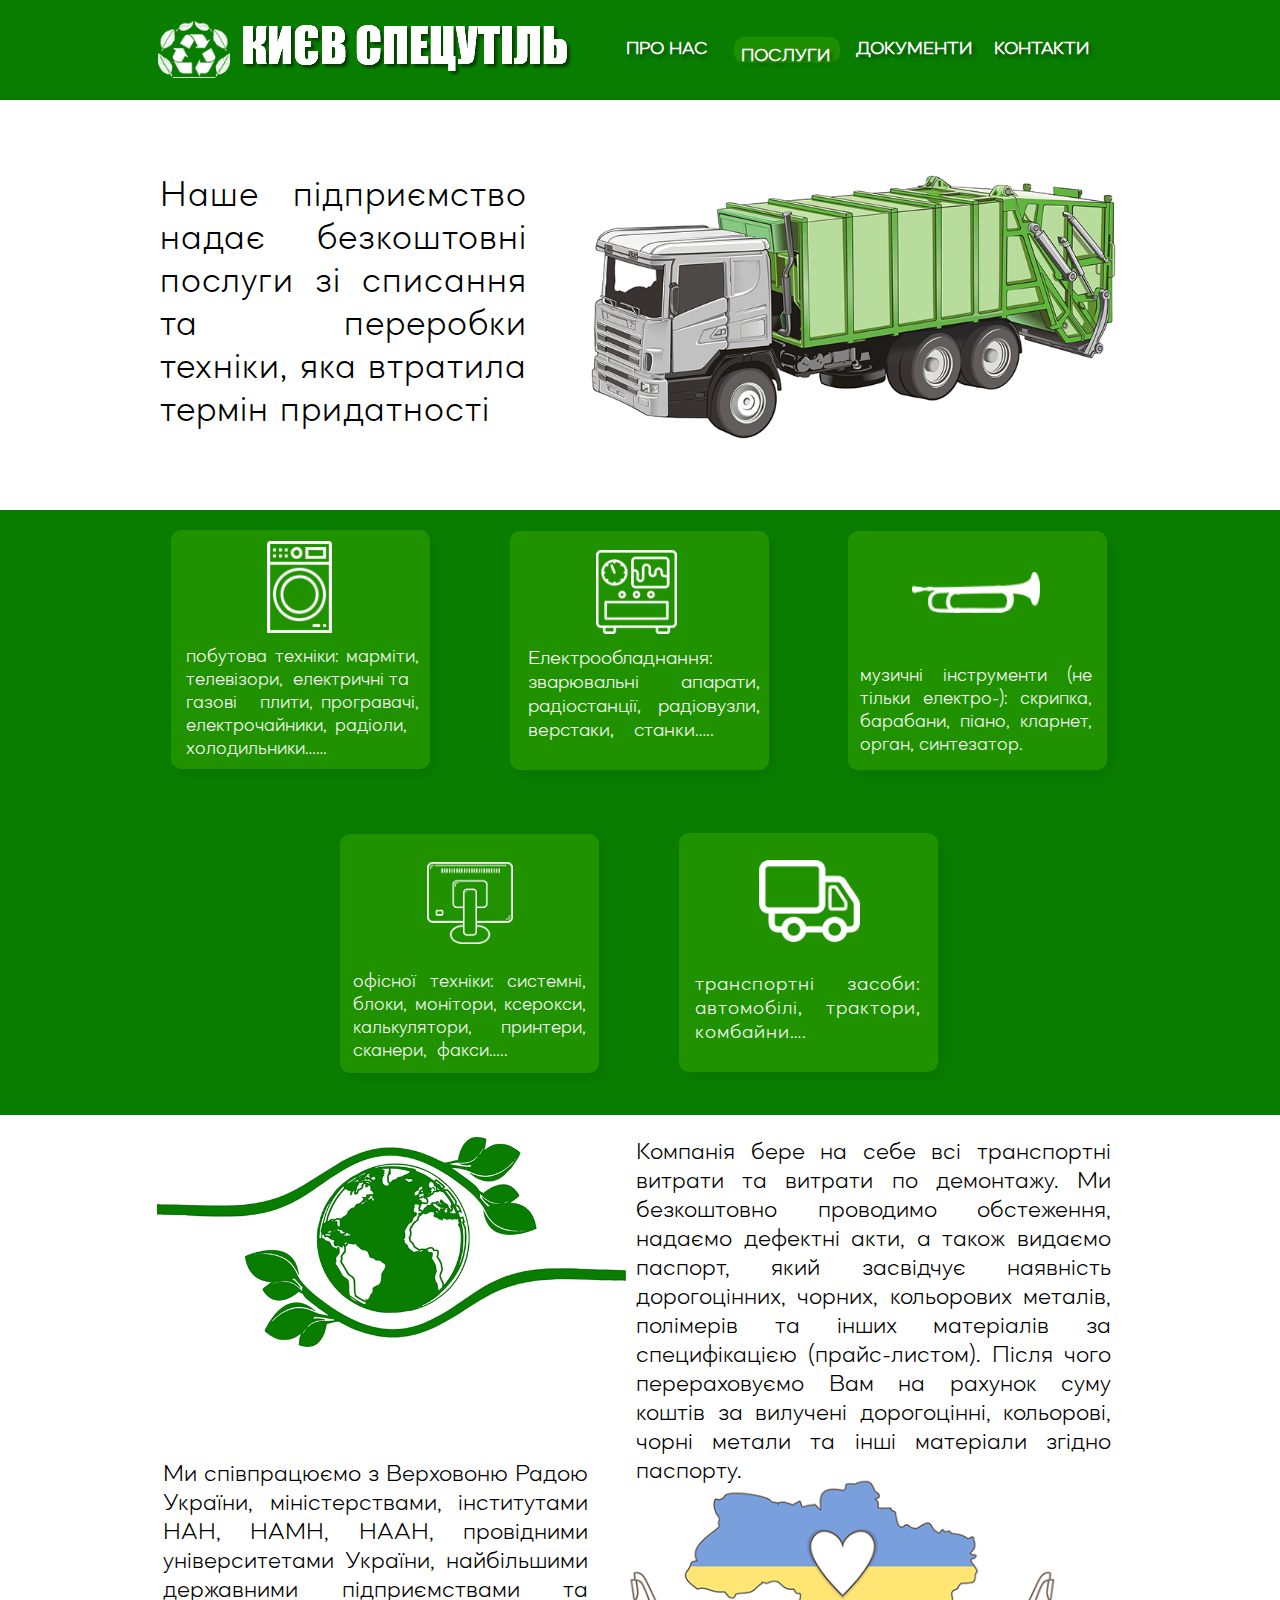
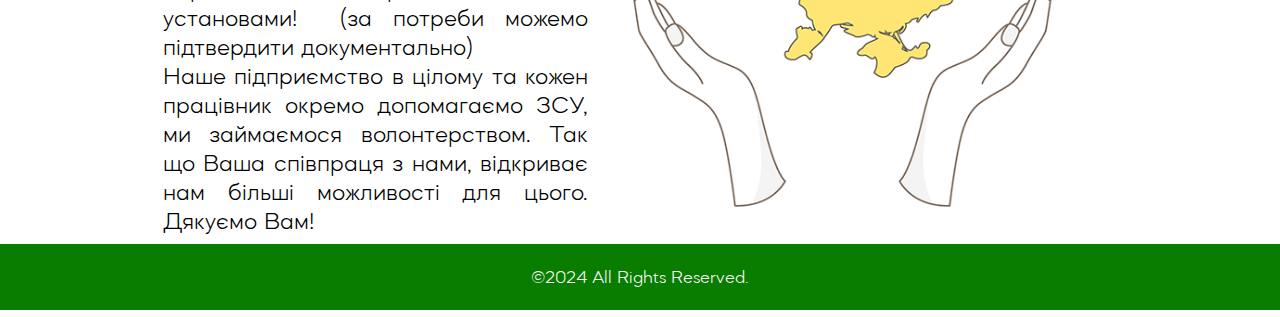
<file: servives.html>
<!DOCTYPE html>
<html class="nojs html css_verticalspacer" lang="ru-RU">
 <head>

  <meta http-equiv="Content-type" content="text/html;charset=UTF-8"/>
  <meta name="generator" content="2018.1.0.386"/>
  <meta name="viewport" content="width=device-width, initial-scale=1.0"/>
  
  <script type="text/javascript">
   // Redirect to phone/tablet as necessary
(function(c,b,d){var a=function(){if(navigator.maxTouchPoints>1)return!0;if(window.matchMedia&&window.matchMedia("(-moz-touch-enabled)").matches)return!0;for(var a=["Webkit","Moz","O","ms","Khtml"],b=0,c=a.length;b<c;b++){var d=a[b]+"MaxTouchPoints";if(d in navigator&&navigator[d])return!0}try{return document.createEvent("TouchEvent"),!0}catch(f){}return!1}(),f=function(a){a+="=";for(var b=document.cookie.split(";"),c=0;c<b.length;c++){for(var d=b[c];d.charAt(0)==" ";)d=d.substring(1,d.length);if(d.indexOf(a)==
0)return d.substring(a.length,d.length)}return null};if(f("inbrowserediting")!="true"){var h,f=f("devicelock");f=="phone"&&d?h=d:f=="tablet"&&b&&(h=b);if(f!=c&&!h)if(window.matchMedia)window.matchMedia("(max-device-width: 415px)").matches&&d?h=d:window.matchMedia("(max-device-width: 960px)").matches&&b&&a&&(h=b);else{var c=Math.min(screen.width,screen.height)/(window.devicePixelRatio||1),f=window.screen.systemXDPI||0,g=window.screen.systemYDPI||0,f=f>0&&g>0?Math.min(screen.width/f,screen.height/g):
0;(c<=370||f!=0&&f<=3)&&d?h=d:c<=960&&b&&a&&(h=b)}if(h)document.location=h+(document.location.search||"")+(document.location.hash||""),document.write('<style type="text/css">body {visibility:hidden}</style>')}})("desktop","tablet/servives.html","phone/servives.html");

// Update the 'nojs'/'js' class on the html node
document.documentElement.className = document.documentElement.className.replace(/\bnojs\b/g, 'js');

// Check that all required assets are uploaded and up-to-date
if(typeof Muse == "undefined") window.Muse = {}; window.Muse.assets = {"required":["museutils.js", "museconfig.js", "jquery.musepolyfill.bgsize.js", "jquery.watch.js", "jquery.museresponsive.js", "require.js", "servives.css"], "outOfDate":[]};
</script>
  
  <link media="only screen and (max-width: 370px)" rel="alternate" href="http://KSUtil.ua/phone/servives.html"/>
  <link media="only screen and (max-width: 960px)" rel="alternate" href="http://KSUtil.ua/tablet/servives.html"/>
  <link rel="shortcut icon" href="images/favicon.ico?crc=501833094"/>
  <title>Servives</title>
  <!-- CSS -->
  <link rel="stylesheet" type="text/css" href="css/site_global.css?crc=444006867"/>
  <link rel="stylesheet" type="text/css" href="css/servives.css?crc=4038726376" id="pagesheet"/>
  <!-- IE-only CSS -->
  <!--[if lt IE 9]>
  <link rel="stylesheet" type="text/css" href="css/nomq_servives.css?crc=3848015387" id="nomq_pagesheet"/>
  <![endif]-->
    <!--/*

*/
-->
 </head>
 <body>

  <div class="breakpoint active" id="bp_infinity" data-min-width="1546"><!-- responsive breakpoint node -->
   <div class="clearfix" id="page"><!-- group -->
    <div class="clearfix grpelem" id="ppu17674"><!-- column -->
     <div class="clearfix colelem" id="pu17674"><!-- group -->
      <div class="grpelem shared_content" id="u17674" data-content-guid="u17674_content"><!-- content --></div>
      <a class="nonblock nontext Button rounded-corners rgba-background clearfix grpelem" id="buttonu17675" href="contacts.html"><!-- container box --><div class="clearfix grpelem" id="u17676-4"><!-- content --><p>КОНТАКТИ</p></div></a>
      <a class="nonblock nontext Button rounded-corners rgba-background clearfix grpelem" id="buttonu17677" href="document.html"><!-- container box --><div class="clearfix grpelem" id="u17678-4"><!-- content --><p>ДОКУМЕНТИ</p></div></a>
      <a class="nonblock nontext Button ButtonSelected rounded-corners rgba-background clearfix grpelem" id="buttonu17679" href="servives.html"><!-- container box --><div class="clearfix grpelem" id="u17680-4"><!-- content --><p>ПОСЛУГИ</p></div></a>
      <a class="nonblock nontext Button rounded-corners rgba-background clearfix grpelem" id="buttonu17681" href="index.html"><!-- container box --><div class="clearfix grpelem" id="u17682-4"><!-- content --><p>ПРО НАС</p></div></a>
      <a class="nonblock nontext Button museBGSize rounded-corners rgba-background grpelem shared_content" id="buttonu17683" href="index.html" data-content-guid="buttonu17683_content"><!-- container box --></a>
      <a class="nonblock nontext grpelem" id="u17684-4" href="index.html"><!-- rasterized frame --><img class="temp_no_img_src" id="u17684-4_img" alt="КИЄВ СПЕЦУТІЛЬ" width="519" height="75" data-orig-src="images/u17684-4.png?crc=3758119882" src="images/blank.gif?crc=4208392903"/></a>
     </div>
     <div class="clearfix colelem" id="pu6052-4"><!-- group -->
      <div class="clearfix grpelem" id="u6052-4"><!-- content -->
       <p>Наше підприємство надає безкоштовні послуги зі списання та переробки техніки, яка втратила термін придатності</p>
      </div>
      <div class="museBGSize grpelem shared_content" id="u5523" data-content-guid="u5523_content"><!-- content --></div>
     </div>
     <div class="clearfix colelem" id="pu5195"><!-- group -->
      <div class="grpelem shared_content" id="u5195" data-content-guid="u5195_content"><!-- content --></div>
      <div class="shadow rgba-background rounded-corners clearfix grpelem" id="u5404"><!-- column -->
       <div class="position_content" id="u5404_position_content">
        <div class="museBGSize colelem shared_content" id="u5900" data-content-guid="u5900_content"><!-- content --></div>
        <div class="clearfix colelem shared_content" id="u5234-5" data-content-guid="u5234-5_content"><!-- content -->
         <p id="u5234-2">Електрообладнання: зварювальні апарати, радіостанції,&nbsp; радіовузли, верстаки,&nbsp;&nbsp;&nbsp; станки…..</p>
         <p>&nbsp;</p>
        </div>
       </div>
      </div>
      <div class="shadow rgba-background rounded-corners clearfix grpelem shared_content" id="u5405" data-content-guid="u5405_content"><!-- column -->
       <div class="museBGSize colelem" id="u5858"><!-- content --></div>
       <div class="clearfix colelem" id="u5209-4"><!-- content -->
        <p>офісної техніки: системні, блоки, монітори, ксерокси, калькулятори,&nbsp;&nbsp; принтери, сканери,&nbsp; факси…..</p>
       </div>
      </div>
      <div class="shadow rgba-background rounded-corners clearfix grpelem shared_content" id="u5427" data-content-guid="u5427_content"><!-- column -->
       <div class="museBGSize colelem" id="u5817"><!-- content --></div>
       <div class="clearfix colelem" id="u5224-4"><!-- content -->
        <p>транспортні засоби: автомобілі, трактори, комбайни….</p>
       </div>
      </div>
      <div class="shadow rgba-background rounded-corners clearfix grpelem" id="u5440"><!-- column -->
       <div class="museBGSize colelem shared_content" id="u5875" data-content-guid="u5875_content"><!-- content --></div>
       <div class="clearfix colelem shared_content" id="u5229-4" data-content-guid="u5229-4_content"><!-- content -->
        <p>музичні інструменти (не тільки електро-): скрипка, барабани, піано, кларнет, орган, синтезатор.</p>
       </div>
      </div>
      <div class="shadow rgba-background rounded-corners clearfix grpelem shared_content" id="u5449" data-content-guid="u5449_content"><!-- column -->
       <div class="position_content" id="u5449_position_content">
        <div class="museBGSize colelem shared_content" id="u5917" data-content-guid="u5917_content"><!-- content --></div>
        <div class="clearfix colelem shared_content" id="u5214-4" data-content-guid="u5214-4_content"><!-- content -->
         <p>побутова техніки: марміти, телевізори,&nbsp; електричні та&nbsp;&nbsp; газові&nbsp;&nbsp; плити, програвачі, електрочайники, радіоли,&nbsp;&nbsp; холодильники……</p>
        </div>
       </div>
      </div>
     </div>
     <div class="clearfix colelem" id="pu5998"><!-- group -->
      <div class="museBGSize grpelem shared_content" id="u5998" data-content-guid="u5998_content"><!-- content --></div>
      <div class="museBGSize grpelem shared_content" id="u6011" data-content-guid="u6011_content"><!-- content --></div>
      <div class="clearfix grpelem" id="u6122-6"><!-- content -->
       <p>Ми співпрацюємо з Верховоню Радою України, міністерствами, інститутами НАН, НАМН, НААН, провідними університетами України, найбільшими державними підприємствами та установами!&nbsp; (за потреби можемо підтвердити документально)</p>
       <p>Наше підприємство в цілому та кожен працівник окремо допомагаємо ЗСУ, ми займаємося волонтерством. Так що Ваша співпраця з нами, відкриває нам більші можливості для цього. Дякуємо Вам!</p>
      </div>
      <div class="clearfix grpelem" id="u6131-6"><!-- content -->
       <p id="u6131-2">Компанія бере на себе всі транспортні витрати та витрати по демонтажу. Ми безкоштовно проводимо обстеження, надаємо дефектні акти, а також видаємо паспорт, який засвідчує наявність дорогоцінних, чорних, кольорових металів, полімерів та інших матеріалів за специфікацією (прайс-листом). Після чого перераховуємо Вам на рахунок суму коштів за вилучені дорогоцінні, кольорові, чорні метали та інші матеріали згідно паспорту.</p>
       <p id="u6131-3">&nbsp;</p>
       <p>&nbsp;</p>
      </div>
     </div>
    </div>
    <div class="verticalspacer" data-offset-top="1952" data-content-above-spacer="1951" data-content-below-spacer="62"></div>
    <div class="clearfix grpelem shared_content" id="pu4891" data-content-guid="pu4891_content"><!-- group -->
     <div class="grpelem shared_content" id="u4891" data-content-guid="u4891_content"><!-- content --></div>
     <div class="clearfix grpelem shared_content" id="u4892-4" data-content-guid="u4892-4_content"><!-- content -->
      <p>©2024 All Rights Reserved.</p>
     </div>
    </div>
   </div>
   <div class="preload_images">
    <img class="preload temp_no_img_src" data-orig-src="images/ksutil%20logo-buttonu17683-r-fr.png?crc=4085970940" alt="" src="images/blank.gif?crc=4208392903"/>
    <img class="preload temp_no_img_src" data-orig-src="images/ksutil%20logo-buttonu17683-m-fr.png?crc=4195279700" alt="" src="images/blank.gif?crc=4208392903"/>
   </div>
  </div>
  <div class="breakpoint" id="bp_1545" data-min-width="1001" data-max-width="1545"><!-- responsive breakpoint node -->
   <div class="clearfix temp_no_id" data-orig-id="page"><!-- group -->
    <div class="clearfix grpelem temp_no_id" data-orig-id="ppu17674"><!-- column -->
     <div class="clearfix colelem temp_no_id" data-orig-id="pu17674"><!-- group -->
      <span class="grpelem placeholder" data-placeholder-for="u17674_content"><!-- placeholder node --></span>
      <span class="nonblock nontext Button museBGSize rounded-corners rgba-background grpelem placeholder" data-placeholder-for="buttonu17683_content"><!-- placeholder node --></span>
      <a class="nonblock nontext Button rounded-corners rgba-background clearfix grpelem" id="buttonu20806" href="contacts.html"><!-- container box --><div class="clearfix grpelem" id="u20807-4"><!-- content --><p>КОНТАКТИ</p></div></a>
      <a class="nonblock nontext Button rounded-corners rgba-background clearfix grpelem" id="buttonu20808" href="document.html"><!-- container box --><div class="clearfix grpelem" id="u20809-4"><!-- content --><p>ДОКУМЕНТИ</p></div></a>
      <a class="nonblock nontext Button ButtonSelected rounded-corners rgba-background clearfix grpelem" id="buttonu20810" href="servives.html"><!-- container box --><div class="clearfix grpelem" id="u20811-4"><!-- content --><p>ПОСЛУГИ</p></div></a>
      <a class="nonblock nontext Button rounded-corners rgba-background clearfix grpelem" id="buttonu20812" href="index.html"><!-- container box --><div class="clearfix grpelem" id="u20813-4"><!-- content --><p>ПРО НАС</p></div></a>
      <a class="nonblock nontext grpelem" id="u20814-4" href="index.html"><!-- rasterized frame --><img class="temp_no_img_src" id="u20814-4_img" alt="КИЄВ СПЕЦУТІЛЬ" width="340" height="63" data-orig-src="images/u20814-4.png?crc=3828910931" src="images/blank.gif?crc=4208392903"/></a>
     </div>
     <div class="clearfix colelem shared_content" id="pu5204-4" data-content-guid="pu5204-4_content"><!-- group -->
      <div class="clearfix grpelem" id="u5204-4"><!-- content -->
       <p>Наше підприємство надає безкоштовні послуги зі списання та переробки техніки, яка втратила термін придатності</p>
      </div>
      <span class="museBGSize grpelem placeholder" data-placeholder-for="u5523_content"><!-- placeholder node --></span>
     </div>
     <div class="clearfix colelem temp_no_id" data-orig-id="pu5195"><!-- group -->
      <span class="grpelem placeholder" data-placeholder-for="u5195_content"><!-- placeholder node --></span>
      <div class="shadow rgba-background rounded-corners clearfix grpelem temp_no_id" data-orig-id="u5404"><!-- column -->
       <span class="museBGSize colelem placeholder" data-placeholder-for="u5875_content"><!-- placeholder node --></span>
       <span class="clearfix colelem placeholder" data-placeholder-for="u5229-4_content"><!-- placeholder node --></span>
      </div>
      <span class="shadow rgba-background rounded-corners clearfix grpelem placeholder" data-placeholder-for="u5405_content"><!-- placeholder node --></span>
      <span class="shadow rgba-background rounded-corners clearfix grpelem placeholder" data-placeholder-for="u5427_content"><!-- placeholder node --></span>
      <div class="shadow rgba-background rounded-corners clearfix grpelem temp_no_id" data-orig-id="u5440"><!-- column -->
       <span class="museBGSize colelem placeholder" data-placeholder-for="u5900_content"><!-- placeholder node --></span>
       <span class="clearfix colelem placeholder" data-placeholder-for="u5234-5_content"><!-- placeholder node --></span>
      </div>
      <span class="shadow rgba-background rounded-corners clearfix grpelem placeholder" data-placeholder-for="u5449_content"><!-- placeholder node --></span>
     </div>
     <div class="clearfix colelem" id="pu5552-5"><!-- group -->
      <div class="clearfix grpelem shared_content" id="u5552-5" data-content-guid="u5552-5_content"><!-- content -->
       <p id="u5552-2">Компанія бере на себе всі транспортні витрати та витрати по демонтажу. Ми безкоштовно проводимо обстеження, надаємо дефектні акти, а також видаємо паспорт, який засвідчує наявність дорогоцінних, чорних, кольорових металів, полімерів та інших матеріалів за специфікацією (прайс-листом). Після чого перераховуємо Вам на рахунок суму коштів за вилучені дорогоцінні, кольорові, чорні метали та інші матеріали згідно паспорту.</p>
       <p>&nbsp;</p>
      </div>
      <div class="clearfix grpelem shared_content" id="u5978-6" data-content-guid="u5978-6_content"><!-- content -->
       <p>Ми співпрацюємо з Верховоню Радою України, міністерствами, інститутами НАН, НАМН, НААН, провідними університетами України, найбільшими державними підприємствами та установами!&nbsp; (за потреби можемо підтвердити документально)</p>
       <p>Наше підприємство в цілому та кожен працівник окремо допомагаємо ЗСУ, ми займаємося волонтерством. Так що Ваша співпраця з нами, відкриває нам більші можливості для цього. Дякуємо Вам!</p>
      </div>
      <span class="museBGSize grpelem placeholder" data-placeholder-for="u5998_content"><!-- placeholder node --></span>
      <span class="museBGSize grpelem placeholder" data-placeholder-for="u6011_content"><!-- placeholder node --></span>
     </div>
    </div>
    <div class="verticalspacer" data-offset-top="1838" data-content-above-spacer="1838" data-content-below-spacer="62"></div>
    <span class="clearfix grpelem placeholder" data-placeholder-for="pu4891_content"><!-- placeholder node --></span>
   </div>
   <div class="preload_images">
    <img class="preload temp_no_img_src" data-orig-src="images/ksutil%20logo-buttonu17683-r-fr.png?crc=4085970940" alt="" src="images/blank.gif?crc=4208392903"/>
    <img class="preload temp_no_img_src" data-orig-src="images/ksutil%20logo-buttonu17683-m-fr.png?crc=4195279700" alt="" src="images/blank.gif?crc=4208392903"/>
   </div>
  </div>
  <div class="breakpoint" id="bp_1000" data-max-width="1000"><!-- responsive breakpoint node -->
   <div class="clearfix temp_no_id" data-orig-id="page"><!-- group -->
    <div class="clearfix grpelem temp_no_id" data-orig-id="ppu17674"><!-- column -->
     <div class="clearfix colelem temp_no_id" data-orig-id="pu17674"><!-- group -->
      <span class="grpelem placeholder" data-placeholder-for="u17674_content"><!-- placeholder node --></span>
      <a class="nonblock nontext Button rounded-corners rgba-background clearfix grpelem" id="buttonu6486" href="contacts.html"><!-- container box --><div class="clearfix grpelem" id="u6487-4"><!-- content --><p>КОНТАКТИ</p></div></a>
      <a class="nonblock nontext Button rounded-corners rgba-background clearfix grpelem" id="buttonu6488" href="document.html"><!-- container box --><div class="clearfix grpelem" id="u6489-4"><!-- content --><p>ДОКУМЕНТИ</p></div></a>
      <a class="nonblock nontext Button ButtonSelected rounded-corners rgba-background clearfix grpelem" id="buttonu6490" href="servives.html"><!-- container box --><div class="clearfix grpelem" id="u6491-4"><!-- content --><p>ПОСЛУГИ</p></div></a>
      <a class="nonblock nontext Button rounded-corners rgba-background clearfix grpelem" id="buttonu6492" href="index.html"><!-- container box --><div class="clearfix grpelem" id="u6493-4"><!-- content --><p>ПРО НАС</p></div></a>
      <a class="nonblock nontext grpelem" id="u6667-4" href="index.html"><!-- rasterized frame --><img class="temp_no_img_src" id="u6667-4_img" alt="КИЄВ СПЕЦУТІЛЬ" width="276" height="53" data-orig-src="images/u6667-4.png?crc=208139248" src="images/blank.gif?crc=4208392903"/></a>
      <span class="nonblock nontext Button museBGSize rounded-corners rgba-background grpelem placeholder" data-placeholder-for="buttonu17683_content"><!-- placeholder node --></span>
     </div>
     <span class="clearfix colelem placeholder" data-placeholder-for="pu5204-4_content"><!-- placeholder node --></span>
     <div class="clearfix colelem temp_no_id" data-orig-id="pu5195"><!-- group -->
      <span class="grpelem placeholder" data-placeholder-for="u5195_content"><!-- placeholder node --></span>
      <div class="shadow rgba-background rounded-corners clearfix grpelem temp_no_id" data-orig-id="u5404"><!-- column -->
       <span class="museBGSize colelem placeholder" data-placeholder-for="u5875_content"><!-- placeholder node --></span>
       <span class="clearfix colelem placeholder" data-placeholder-for="u5229-4_content"><!-- placeholder node --></span>
      </div>
      <span class="shadow rgba-background rounded-corners clearfix grpelem placeholder" data-placeholder-for="u5405_content"><!-- placeholder node --></span>
      <span class="shadow rgba-background rounded-corners clearfix grpelem placeholder" data-placeholder-for="u5427_content"><!-- placeholder node --></span>
      <div class="shadow rgba-background rounded-corners clearfix grpelem temp_no_id" data-orig-id="u5440"><!-- column -->
       <span class="museBGSize colelem placeholder" data-placeholder-for="u5900_content"><!-- placeholder node --></span>
       <span class="clearfix colelem placeholder" data-placeholder-for="u5234-5_content"><!-- placeholder node --></span>
      </div>
      <div class="shadow rgba-background rounded-corners clearfix grpelem temp_no_id" data-orig-id="u5449"><!-- column -->
       <span class="museBGSize colelem placeholder" data-placeholder-for="u5917_content"><!-- placeholder node --></span>
       <span class="clearfix colelem placeholder" data-placeholder-for="u5214-4_content"><!-- placeholder node --></span>
      </div>
     </div>
     <div class="clearfix colelem" id="pu6011"><!-- group -->
      <span class="museBGSize grpelem placeholder" data-placeholder-for="u6011_content"><!-- placeholder node --></span>
      <span class="clearfix grpelem placeholder" data-placeholder-for="u5552-5_content"><!-- placeholder node --></span>
     </div>
     <div class="clearfix colelem" id="pu5978-6"><!-- group -->
      <span class="clearfix grpelem placeholder" data-placeholder-for="u5978-6_content"><!-- placeholder node --></span>
      <span class="museBGSize grpelem placeholder" data-placeholder-for="u5998_content"><!-- placeholder node --></span>
     </div>
    </div>
    <div class="verticalspacer" data-offset-top="1802" data-content-above-spacer="1802" data-content-below-spacer="61"></div>
    <div class="clearfix grpelem temp_no_id" data-orig-id="pu4891"><!-- group -->
     <span class="grpelem placeholder" data-placeholder-for="u4891_content"><!-- placeholder node --></span>
     <div class="browser_width grpelem" id="u4892-4-bw">
      <span class="clearfix placeholder" data-placeholder-for="u4892-4_content"><!-- placeholder node --></span>
     </div>
    </div>
   </div>
   <div class="preload_images">
    <img class="preload temp_no_img_src" data-orig-src="images/ksutil%20logo-buttonu17683-r-fr.png?crc=4085970940" alt="" src="images/blank.gif?crc=4208392903"/>
    <img class="preload temp_no_img_src" data-orig-src="images/ksutil%20logo-buttonu17683-m-fr.png?crc=4195279700" alt="" src="images/blank.gif?crc=4208392903"/>
   </div>
  </div>
  <!-- Other scripts -->
  <script type="text/javascript">
   // Decide whether to suppress missing file error or not based on preference setting
var suppressMissingFileError = false
</script>
  <script type="text/javascript">
   window.Muse.assets.check=function(c){if(!window.Muse.assets.checked){window.Muse.assets.checked=!0;var b={},d=function(a,b){if(window.getComputedStyle){var c=window.getComputedStyle(a,null);return c&&c.getPropertyValue(b)||c&&c[b]||""}if(document.documentElement.currentStyle)return(c=a.currentStyle)&&c[b]||a.style&&a.style[b]||"";return""},a=function(a){if(a.match(/^rgb/))return a=a.replace(/\s+/g,"").match(/([\d\,]+)/gi)[0].split(","),(parseInt(a[0])<<16)+(parseInt(a[1])<<8)+parseInt(a[2]);if(a.match(/^\#/))return parseInt(a.substr(1),
16);return 0},f=function(f){for(var g=document.getElementsByTagName("link"),j=0;j<g.length;j++)if("text/css"==g[j].type){var l=(g[j].href||"").match(/\/?css\/([\w\-]+\.css)\?crc=(\d+)/);if(!l||!l[1]||!l[2])break;b[l[1]]=l[2]}g=document.createElement("div");g.className="version";g.style.cssText="display:none; width:1px; height:1px;";document.getElementsByTagName("body")[0].appendChild(g);for(j=0;j<Muse.assets.required.length;){var l=Muse.assets.required[j],k=l.match(/([\w\-\.]+)\.(\w+)$/),i=k&&k[1]?
k[1]:null,k=k&&k[2]?k[2]:null;switch(k.toLowerCase()){case "css":i=i.replace(/\W/gi,"_").replace(/^([^a-z])/gi,"_$1");g.className+=" "+i;i=a(d(g,"color"));k=a(d(g,"backgroundColor"));i!=0||k!=0?(Muse.assets.required.splice(j,1),"undefined"!=typeof b[l]&&(i!=b[l]>>>24||k!=(b[l]&16777215))&&Muse.assets.outOfDate.push(l)):j++;g.className="version";break;case "js":j++;break;default:throw Error("Unsupported file type: "+k);}}c?c().jquery!="1.8.3"&&Muse.assets.outOfDate.push("jquery-1.8.3.min.js"):Muse.assets.required.push("jquery-1.8.3.min.js");
g.parentNode.removeChild(g);if(Muse.assets.outOfDate.length||Muse.assets.required.length)g="Некоторые файлы на сервере могут отсутствовать или быть некорректными. Очистите кэш-память браузера и повторите попытку. Если проблему не удается устранить, свяжитесь с разработчиками сайта.",f&&Muse.assets.outOfDate.length&&(g+="\nOut of date: "+Muse.assets.outOfDate.join(",")),f&&Muse.assets.required.length&&(g+="\nMissing: "+Muse.assets.required.join(",")),suppressMissingFileError?(g+="\nUse SuppressMissingFileError key in AppPrefs.xml to show missing file error pop up.",console.log(g)):alert(g)};location&&location.search&&location.search.match&&location.search.match(/muse_debug/gi)?
setTimeout(function(){f(!0)},5E3):f()}};
var muse_init=function(){require.config({baseUrl:""});require(["jquery","museutils","whatinput","jquery.musepolyfill.bgsize","jquery.watch","jquery.museresponsive"],function(c){var $ = c;$(document).ready(function(){try{
window.Muse.assets.check($);/* body */
Muse.Utils.transformMarkupToFixBrowserProblemsPreInit();/* body */
Muse.Utils.prepHyperlinks(true);/* body */
Muse.Utils.resizeHeight('.browser_width');/* resize height */
Muse.Utils.requestAnimationFrame(function() { $('body').addClass('initialized'); });/* mark body as initialized */
Muse.Utils.makeButtonsVisibleAfterSettingMinWidth();/* body */
Muse.Utils.fullPage('#page');/* 100% height page */
$( '.breakpoint' ).registerBreakpoint();/* Register breakpoints */
Muse.Utils.transformMarkupToFixBrowserProblems();/* body */
}catch(b){if(b&&"function"==typeof b.notify?b.notify():Muse.Assert.fail("Error calling selector function: "+b),false)throw b;}})})};

</script>
  <!-- RequireJS script -->
  <script src="scripts/require.js?crc=7928878" type="text/javascript" async data-main="scripts/museconfig.js?crc=4286661555" onload="if (requirejs) requirejs.onError = function(requireType, requireModule) { if (requireType && requireType.toString && requireType.toString().indexOf && 0 <= requireType.toString().indexOf('#scripterror')) window.Muse.assets.check(); }" onerror="window.Muse.assets.check();"></script>
   </body>
</html>
</file>
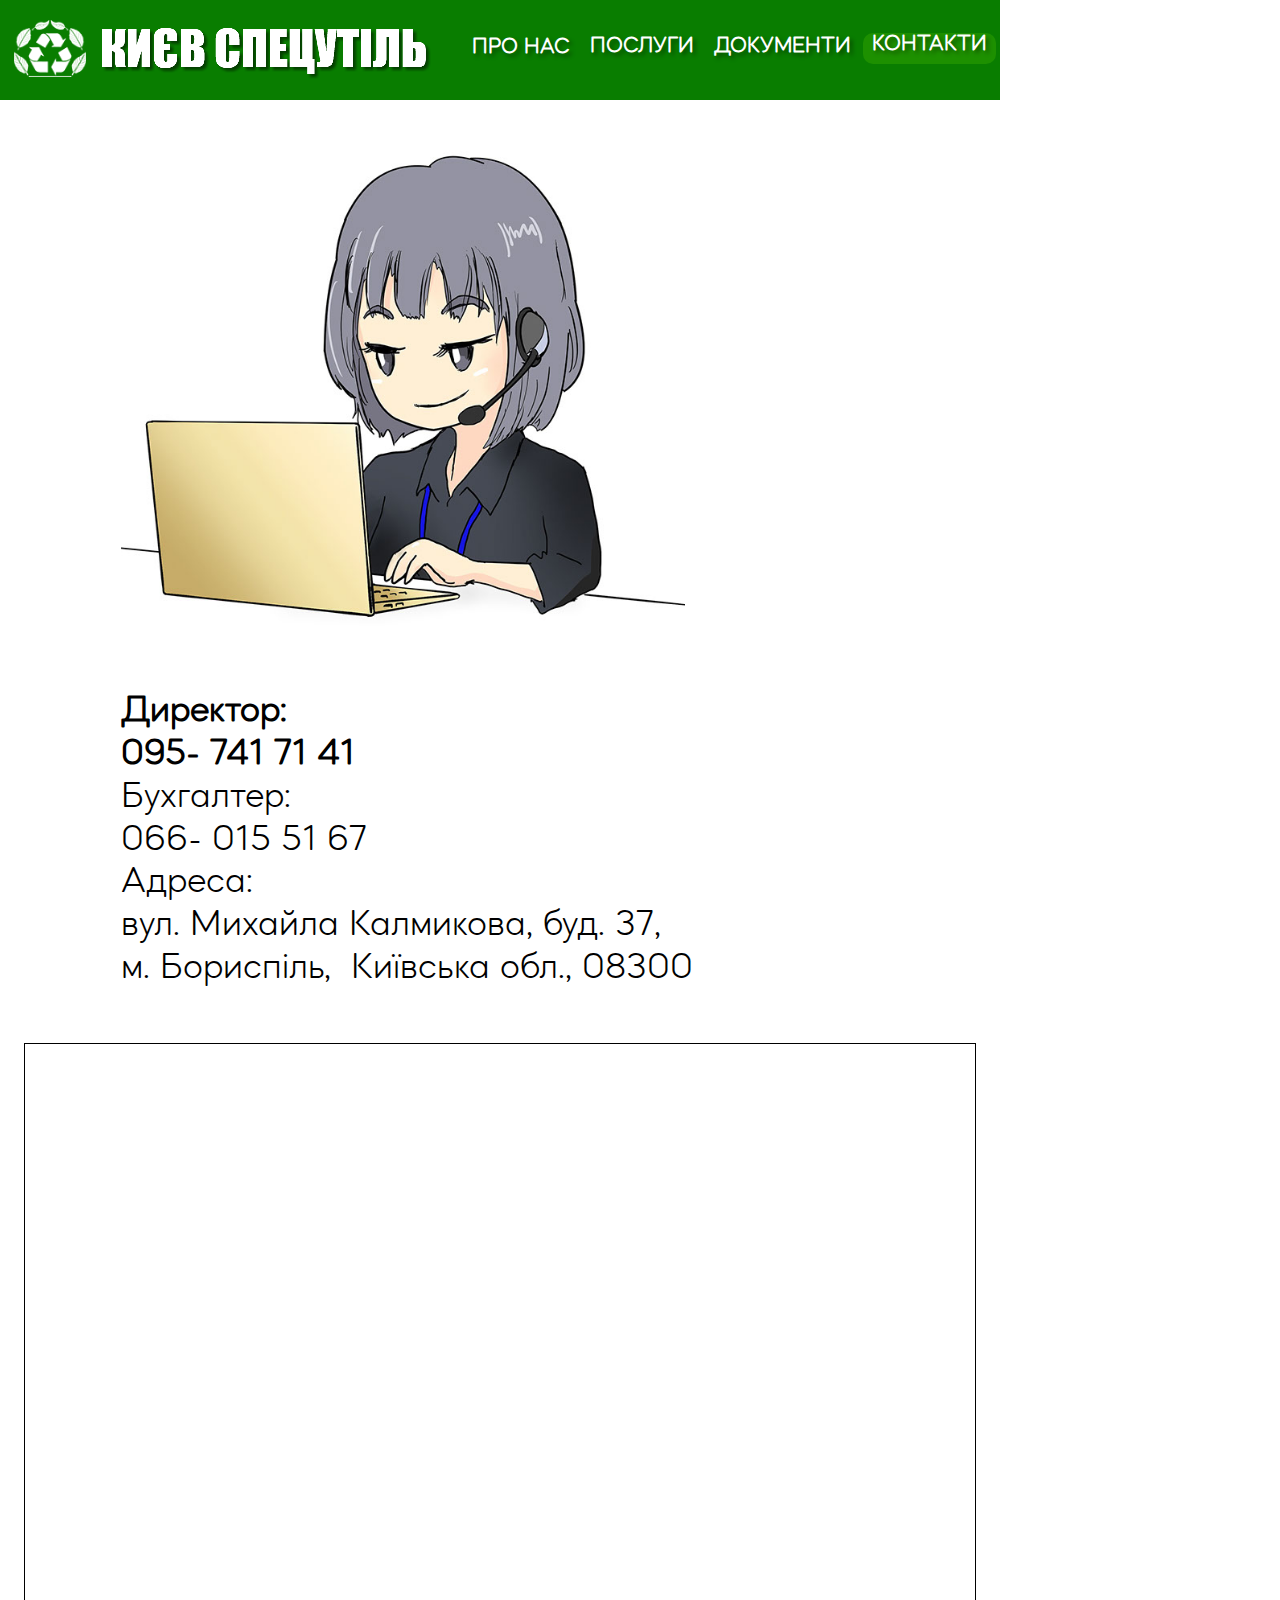
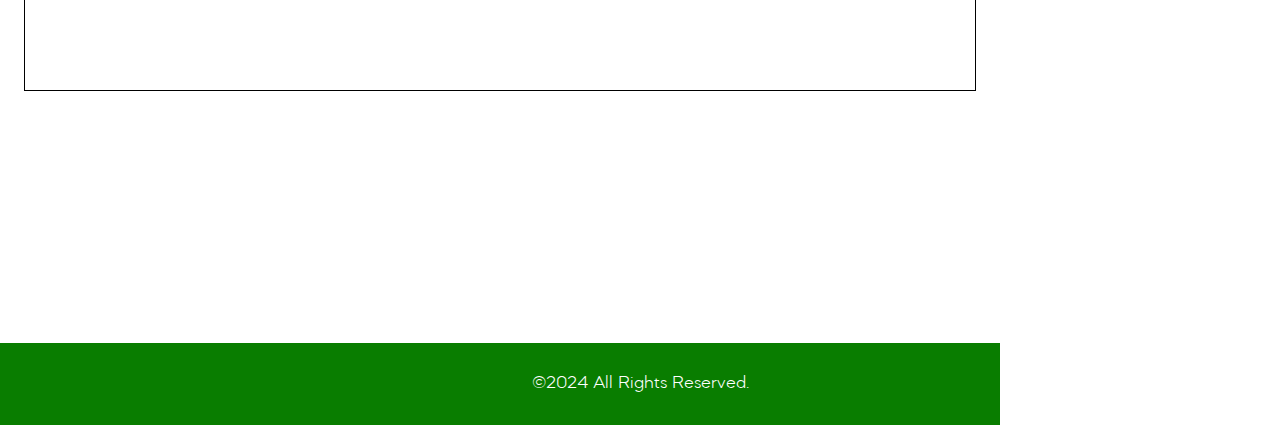
<file: phone/contacs.html>
<!DOCTYPE html>
<html class="nojs html css_verticalspacer" lang="ru-RU">
 <head>

  <meta http-equiv="Content-type" content="text/html;charset=UTF-8"/>
  <meta name="generator" content="2018.1.0.386"/>
  <meta name="viewport" content="width=1000"/>
  
  <script type="text/javascript">
   // Update the 'nojs'/'js' class on the html node
document.documentElement.className = document.documentElement.className.replace(/\bnojs\b/g, 'js');

// Check that all required assets are uploaded and up-to-date
if(typeof Muse == "undefined") window.Muse = {}; window.Muse.assets = {"required":["museutils.js", "museconfig.js", "jquery.musepolyfill.bgsize.js", "jquery.watch.js", "require.js", "contacs.css"], "outOfDate":[]};
</script>
  
  <title>Contacs</title>
  <!-- CSS -->
  <link rel="stylesheet" type="text/css" href="../css/site_global.css?crc=444006867"/>
  <link rel="stylesheet" type="text/css" href="css/contacs.css?crc=45364898" id="pagesheet"/>
    <!--/*

*/
-->
 </head>
 <body>

  <div class="clearfix" id="page"><!-- group -->
   <div class="clearfix grpelem" id="ppu18350"><!-- column -->
    <div class="clearfix colelem" id="pu18350"><!-- group -->
     <div class="grpelem" id="u18350"><!-- content --></div>
     <a class="nonblock nontext Button rounded-corners rgba-background clearfix grpelem" id="buttonu18355" href="document.html"><!-- container box --><div class="clearfix grpelem" id="u18356-4"><!-- content --><p>ДОКУМЕНТИ</p></div></a>
     <a class="nonblock nontext Button rounded-corners rgba-background clearfix grpelem" id="buttonu18357" href="servives.html"><!-- container box --><div class="clearfix grpelem" id="u18358-4"><!-- content --><p>ПОСЛУГИ</p></div></a>
     <a class="nonblock nontext Button rounded-corners rgba-background clearfix grpelem" id="buttonu18359" href="index.html"><!-- container box --><div class="clearfix grpelem" id="u18360-4"><!-- content --><p>ПРО НАС</p></div></a>
     <a class="nonblock nontext Button museBGSize rounded-corners rgba-background grpelem" id="buttonu18361" href="index.html"><!-- container box --></a>
     <a class="nonblock nontext grpelem" id="u18362-4" href="../index.html?devicelock=desktop"><!-- rasterized frame --><img id="u18362-4_img" alt="КИЄВ СПЕЦУТІЛЬ" width="347" height="63" src="../images/u18362-4.png?crc=501436867"/></a>
     <a class="nonblock nontext Button ButtonSelected rounded-corners rgba-background clearfix grpelem" id="buttonu18363" href="contacs.html"><!-- container box --><div class="clearfix grpelem" id="u18364-4"><!-- content --><p>КОНТАКТИ</p></div></a>
    </div>
    <div class="museBGSize colelem" id="u18351"><!-- content --></div>
    <div class="clearfix colelem" id="u18353-10"><!-- content -->
     <p id="u18353-2">Директор:</p>
     <p id="u18353-4">095- 741 71 41</p>
     <p id="u18353-6">Бухгалтер:</p>
     <p id="u18353-8">066- 015 51 67</p>
    </div>
    <div class="clearfix colelem" id="u18352-8"><!-- content -->
     <p>Адреса:</p>
     <p>вул. Михайла Калмикова, буд. 37,</p>
     <p>м. Бориспіль,&nbsp; Київська обл., 08300</p>
    </div>
    <div class="size_fixed colelem" id="u18354" data-pintopage="page_fluidx"><!-- custom html -->
     
<iframe class="actAsDiv" style="width:100%;height:100%;" frameborder="0" scrolling="no" marginheight="0" marginwidth="0" src="https://maps.google.com/maps?f=q&amp;source=s_q&amp;q=%D0%B2%D1%83%D0%BB%D0%B8%D1%86%D1%8F%20%D0%9C%D0%B8%D1%85%D0%B0%D0%B9%D0%BB%D0%B0%20%D0%9A%D0%B0%D0%BB%D0%BC%D0%B8%D0%BA%D0%BE%D0%B2%D0%B0%2C%2037%2C%20%D0%91%D0%BE%D1%80%D0%B8%D1%81%D0%BF%D1%96%D0%BB%D1%8C%2C%20%D0%9A%D0%B8%D1%97%D0%B2%D1%81%D1%8C%D0%BA%D0%B0%20%D0%BE%D0%B1%D0%BB.%2C%2008300&amp;aq=0&amp;ie=UTF8&amp;t=m&amp;z=12&amp;iwloc=A&amp;output=embed"></iframe>

    </div>
   </div>
   <div class="verticalspacer" data-offset-top="1691" data-content-above-spacer="1691" data-content-below-spacer="71"></div>
   <div class="clearfix grpelem" id="pu18348"><!-- group -->
    <div class="grpelem" id="u18348"><!-- content --></div>
    <div class="browser_width grpelem" id="u18349-4-bw">
     <div class="clearfix" id="u18349-4"><!-- content -->
      <p>©2024 All Rights Reserved.</p>
     </div>
    </div>
   </div>
  </div>
  <div class="preload_images">
   <img class="preload" src="../images/ksutil%20logo-buttonu19771-r-fr.png?crc=4085970940" alt=""/>
   <img class="preload" src="../images/ksutil%20logo-buttonu19771-m-fr.png?crc=4195279700" alt=""/>
  </div>
  <!-- Other scripts -->
  <script type="text/javascript">
   // Decide whether to suppress missing file error or not based on preference setting
var suppressMissingFileError = false
</script>
  <script type="text/javascript">
   window.Muse.assets.check=function(c){if(!window.Muse.assets.checked){window.Muse.assets.checked=!0;var b={},d=function(a,b){if(window.getComputedStyle){var c=window.getComputedStyle(a,null);return c&&c.getPropertyValue(b)||c&&c[b]||""}if(document.documentElement.currentStyle)return(c=a.currentStyle)&&c[b]||a.style&&a.style[b]||"";return""},a=function(a){if(a.match(/^rgb/))return a=a.replace(/\s+/g,"").match(/([\d\,]+)/gi)[0].split(","),(parseInt(a[0])<<16)+(parseInt(a[1])<<8)+parseInt(a[2]);if(a.match(/^\#/))return parseInt(a.substr(1),
16);return 0},f=function(f){for(var g=document.getElementsByTagName("link"),j=0;j<g.length;j++)if("text/css"==g[j].type){var l=(g[j].href||"").match(/\/?css\/([\w\-]+\.css)\?crc=(\d+)/);if(!l||!l[1]||!l[2])break;b[l[1]]=l[2]}g=document.createElement("div");g.className="version";g.style.cssText="display:none; width:1px; height:1px;";document.getElementsByTagName("body")[0].appendChild(g);for(j=0;j<Muse.assets.required.length;){var l=Muse.assets.required[j],k=l.match(/([\w\-\.]+)\.(\w+)$/),i=k&&k[1]?
k[1]:null,k=k&&k[2]?k[2]:null;switch(k.toLowerCase()){case "css":i=i.replace(/\W/gi,"_").replace(/^([^a-z])/gi,"_$1");g.className+=" "+i;i=a(d(g,"color"));k=a(d(g,"backgroundColor"));i!=0||k!=0?(Muse.assets.required.splice(j,1),"undefined"!=typeof b[l]&&(i!=b[l]>>>24||k!=(b[l]&16777215))&&Muse.assets.outOfDate.push(l)):j++;g.className="version";break;case "js":j++;break;default:throw Error("Unsupported file type: "+k);}}c?c().jquery!="1.8.3"&&Muse.assets.outOfDate.push("jquery-1.8.3.min.js"):Muse.assets.required.push("jquery-1.8.3.min.js");
g.parentNode.removeChild(g);if(Muse.assets.outOfDate.length||Muse.assets.required.length)g="Некоторые файлы на сервере могут отсутствовать или быть некорректными. Очистите кэш-память браузера и повторите попытку. Если проблему не удается устранить, свяжитесь с разработчиками сайта.",f&&Muse.assets.outOfDate.length&&(g+="\nOut of date: "+Muse.assets.outOfDate.join(",")),f&&Muse.assets.required.length&&(g+="\nMissing: "+Muse.assets.required.join(",")),suppressMissingFileError?(g+="\nUse SuppressMissingFileError key in AppPrefs.xml to show missing file error pop up.",console.log(g)):alert(g)};location&&location.search&&location.search.match&&location.search.match(/muse_debug/gi)?
setTimeout(function(){f(!0)},5E3):f()}};
var muse_init=function(){require.config({baseUrl:"../"});require(["jquery","museutils","whatinput","jquery.musepolyfill.bgsize","jquery.watch"],function(c){var $ = c;$(document).ready(function(){try{
window.Muse.assets.check($);/* body */
Muse.Utils.transformMarkupToFixBrowserProblemsPreInit();/* body */
Muse.Utils.prepHyperlinks(true);/* body */
Muse.Utils.resizeHeight('.browser_width');/* resize height */
Muse.Utils.requestAnimationFrame(function() { $('body').addClass('initialized'); });/* mark body as initialized */
Muse.Utils.makeButtonsVisibleAfterSettingMinWidth();/* body */
Muse.Utils.fullPage('#page');/* 100% height page */
Muse.Utils.showWidgetsWhenReady();/* body */
Muse.Utils.transformMarkupToFixBrowserProblems();/* body */
}catch(b){if(b&&"function"==typeof b.notify?b.notify():Muse.Assert.fail("Error calling selector function: "+b),false)throw b;}})})};

</script>
  <!-- RequireJS script -->
  <script src="../scripts/require.js?crc=7928878" type="text/javascript" async data-main="../scripts/museconfig.js?crc=4286661555" onload="if (requirejs) requirejs.onError = function(requireType, requireModule) { if (requireType && requireType.toString && requireType.toString().indexOf && 0 <= requireType.toString().indexOf('#scripterror')) window.Muse.assets.check(); }" onerror="window.Muse.assets.check();"></script>
   </body>
</html>
</file>
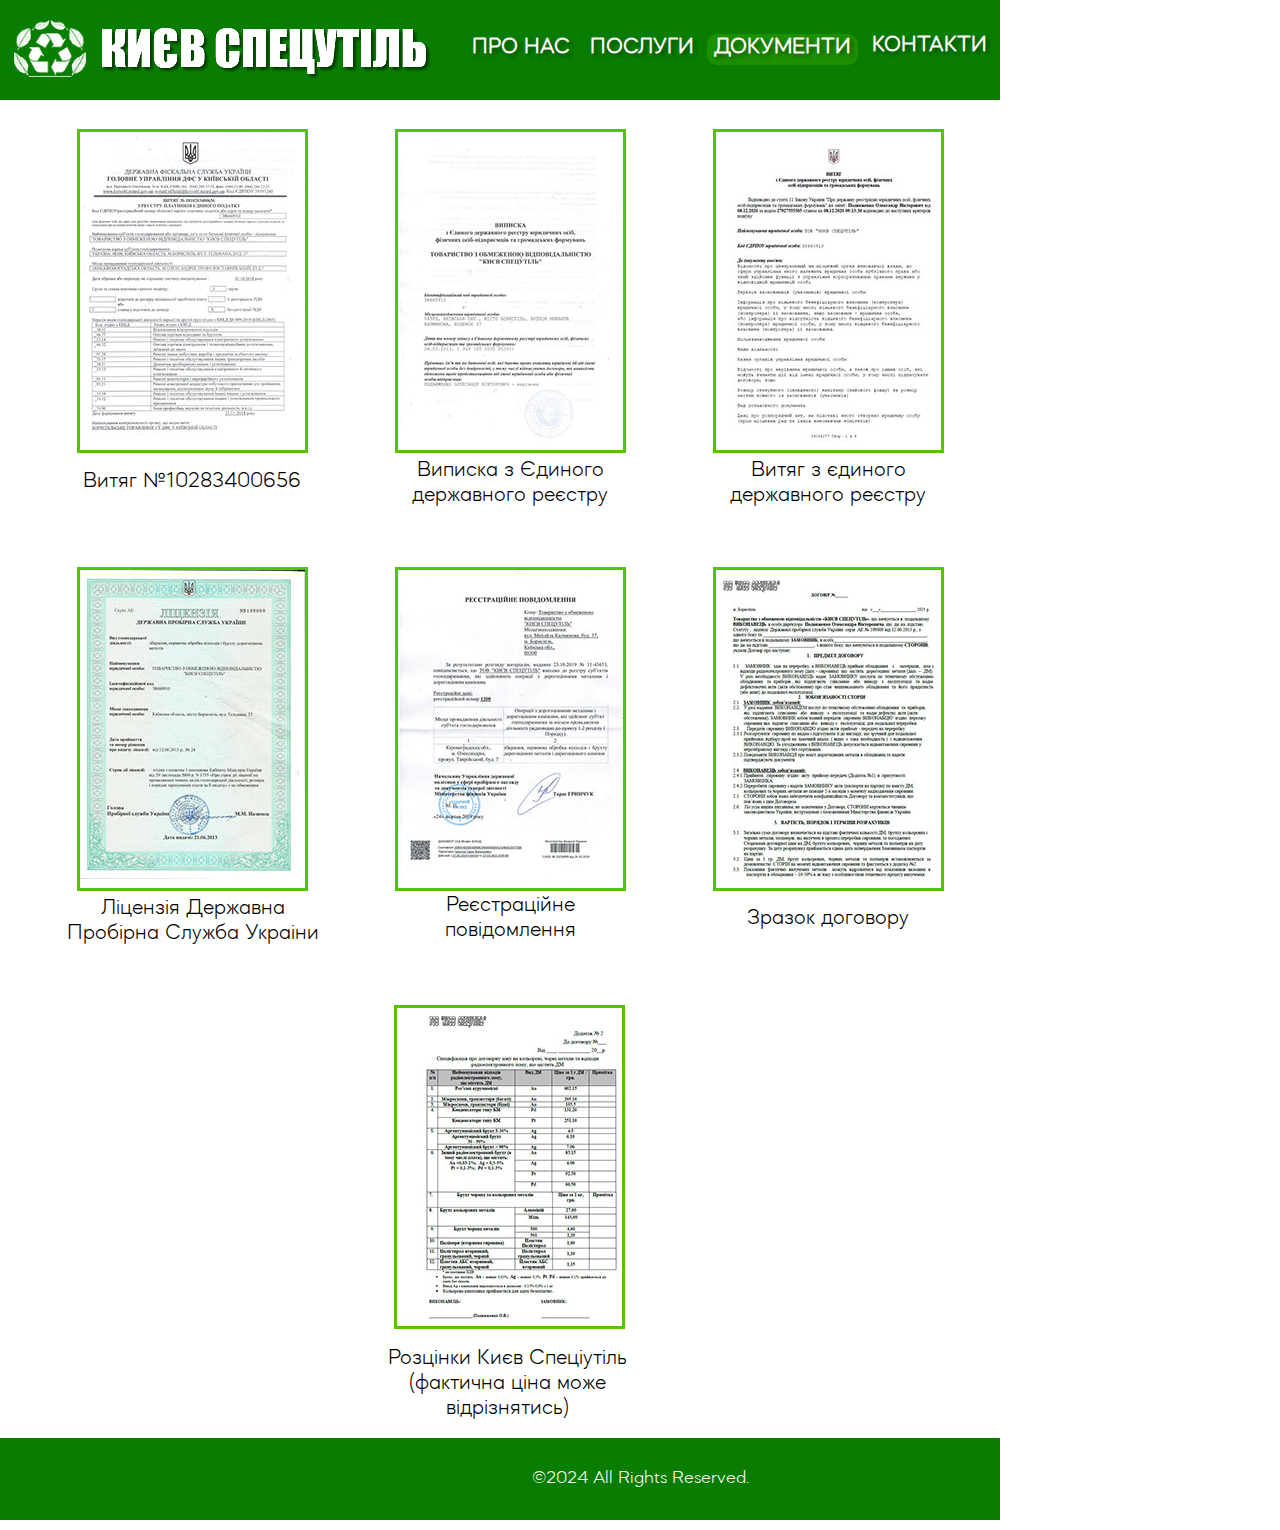
<file: phone/document.html>
<!DOCTYPE html>
<html class="nojs html css_verticalspacer" lang="ru-RU">
 <head>

  <meta http-equiv="Content-type" content="text/html;charset=UTF-8"/>
  <meta name="generator" content="2018.1.0.386"/>
  <meta name="viewport" content="width=1000"/>
  
  <script type="text/javascript">
   // Update the 'nojs'/'js' class on the html node
document.documentElement.className = document.documentElement.className.replace(/\bnojs\b/g, 'js');

// Check that all required assets are uploaded and up-to-date
if(typeof Muse == "undefined") window.Muse = {}; window.Muse.assets = {"required":["museutils.js", "museconfig.js", "jquery.musepolyfill.bgsize.js", "jquery.watch.js", "require.js", "document.css"], "outOfDate":[]};
</script>
  
  <link rel="canonical" href="http://KSUtil.ua/document.html"/>
  <title>Document</title>
  <!-- CSS -->
  <link rel="stylesheet" type="text/css" href="../css/site_global.css?crc=444006867"/>
  <link rel="stylesheet" type="text/css" href="css/document.css?crc=92777398" id="pagesheet"/>
    <!--/*

*/
-->
 </head>
 <body>

  <div class="clearfix" id="page"><!-- group -->
   <div class="clearfix grpelem" id="ppu19727"><!-- column -->
    <div class="clearfix colelem" id="pu19727"><!-- group -->
     <div class="grpelem" id="u19727"><!-- content --></div>
     <a class="nonblock nontext Button ButtonSelected rounded-corners rgba-background clearfix grpelem" id="buttonu19728" href="document.html"><!-- container box --><div class="clearfix grpelem" id="u19729-4"><!-- content --><p>ДОКУМЕНТИ</p></div></a>
     <a class="nonblock nontext Button rounded-corners rgba-background clearfix grpelem" id="buttonu19730" href="servives.html"><!-- container box --><div class="clearfix grpelem" id="u19731-4"><!-- content --><p>ПОСЛУГИ</p></div></a>
     <a class="nonblock nontext Button rounded-corners rgba-background clearfix grpelem" id="buttonu19732" href="index.html"><!-- container box --><div class="clearfix grpelem" id="u19733-4"><!-- content --><p>ПРО НАС</p></div></a>
     <a class="nonblock nontext Button museBGSize rounded-corners rgba-background grpelem" id="buttonu19734" href="index.html"><!-- container box --></a>
     <a class="nonblock nontext grpelem" id="u19735-4" href="../index.html?devicelock=desktop"><!-- rasterized frame --><img id="u19735-4_img" alt="КИЄВ СПЕЦУТІЛЬ" width="347" height="63" src="../images/u19735-4.png?crc=501436867"/></a>
     <a class="nonblock nontext Button rounded-corners rgba-background clearfix grpelem" id="buttonu19736" href="contacs.html"><!-- container box --><div class="clearfix grpelem" id="u19737-4"><!-- content --><p>КОНТАКТИ</p></div></a>
    </div>
    <div class="clearfix colelem" id="pu14432"><!-- group -->
     <div class="clearfix grpelem" id="u14432"><!-- group -->
      <a class="nonblock nontext transition grpelem" id="u14434" href="../assets/%d0%b2%d0%b8%d1%82%d1%8f%d0%b3-%e2%84%9610283400656.pdf"><!-- content --></a>
      <div class="clearfix grpelem" id="u14435"><!-- group -->
       <a class="nonblock nontext clearfix grpelem" id="u14436-4" href="../assets/%d0%b2%d0%b8%d1%82%d1%8f%d0%b3-%e2%84%9610283400656.pdf"><!-- content --><p>Витяг №10283400656</p></a>
      </div>
      <a class="nonblock nontext museBGSize grpelem" id="u14433" href="../assets/%d0%b2%d0%b8%d1%82%d1%8f%d0%b3-%e2%84%9610283400656.pdf"><!-- content --></a>
     </div>
     <div class="clearfix grpelem" id="u14437"><!-- group -->
      <a class="nonblock nontext transition grpelem" id="u14439" href="../assets/%d0%b2%d0%b8%d0%bf%d0%b8%d1%81%d0%ba%d0%b0-%d0%b7-%d1%94%d0%b4%d0%b8%d0%bd%d0%be%d0%b3%d0%be-%d0%b4%d0%b5%d1%80%d0%b6%d0%b0%d0%b2%d0%bd%d0%be%d0%b3%d0%be-%d1%80%d0%b5%d1%94%d1%81%d1%82%d1%80%d1%83.pdf"><!-- content --></a>
      <div class="clearfix grpelem" id="u14440"><!-- group -->
       <a class="nonblock nontext clearfix grpelem" id="u14441-4" href="../assets/%d0%b2%d0%b8%d0%bf%d0%b8%d1%81%d0%ba%d0%b0-%d0%b7-%d1%94%d0%b4%d0%b8%d0%bd%d0%be%d0%b3%d0%be-%d0%b4%d0%b5%d1%80%d0%b6%d0%b0%d0%b2%d0%bd%d0%be%d0%b3%d0%be-%d1%80%d0%b5%d1%94%d1%81%d1%82%d1%80%d1%83.pdf"><!-- content --><p>Виписка з Єдиного державного реєстру</p></a>
      </div>
      <a class="nonblock nontext museBGSize grpelem" id="u14438" href="../assets/%d0%b2%d0%b8%d0%bf%d0%b8%d1%81%d0%ba%d0%b0-%d0%b7-%d1%94%d0%b4%d0%b8%d0%bd%d0%be%d0%b3%d0%be-%d0%b4%d0%b5%d1%80%d0%b6%d0%b0%d0%b2%d0%bd%d0%be%d0%b3%d0%be-%d1%80%d0%b5%d1%94%d1%81%d1%82%d1%80%d1%83.pdf"><!-- content --></a>
     </div>
     <div class="clearfix grpelem" id="u14457"><!-- group -->
      <a class="nonblock nontext transition grpelem" id="u14459" href="../assets/%d0%b2%d0%b8%d0%bf%d0%b8%d1%81%d0%ba%d0%b0-%d0%b7-%d1%94%d0%b4%d0%b8%d0%bd%d0%be%d0%b3%d0%be-%d0%b4%d0%b5%d1%80%d0%b6%d0%b0%d0%b2%d0%bd%d0%be%d0%b3%d0%be-%d1%80%d0%b5%d1%94%d1%81%d1%82%d1%80%d1%83.pdf"><!-- content --></a>
      <div class="clearfix grpelem" id="u14460"><!-- group -->
       <a class="nonblock nontext clearfix grpelem" id="u14461-4" href="../assets/%d0%b2%d0%b8%d0%bf%d0%b8%d1%81%d0%ba%d0%b0-%d0%b7-%d1%94%d0%b4%d0%b8%d0%bd%d0%be%d0%b3%d0%be-%d0%b4%d0%b5%d1%80%d0%b6%d0%b0%d0%b2%d0%bd%d0%be%d0%b3%d0%be-%d1%80%d0%b5%d1%94%d1%81%d1%82%d1%80%d1%83.pdf"><!-- content --><p>Витяг з єдиного державного реєстру</p></a>
      </div>
      <a class="nonblock nontext museBGSize grpelem" id="u14458" href="../assets/%d0%b2%d0%b8%d0%bf%d0%b8%d1%81%d0%ba%d0%b0-%d0%b7-%d1%94%d0%b4%d0%b8%d0%bd%d0%be%d0%b3%d0%be-%d0%b4%d0%b5%d1%80%d0%b6%d0%b0%d0%b2%d0%bd%d0%be%d0%b3%d0%be-%d1%80%d0%b5%d1%94%d1%81%d1%82%d1%80%d1%83.pdf"><!-- content --></a>
     </div>
    </div>
    <div class="clearfix colelem" id="pu14447"><!-- group -->
     <div class="clearfix grpelem" id="u14447"><!-- group -->
      <a class="nonblock nontext transition grpelem" id="u14448" href="../assets/%d0%bb%d1%96%d1%86%d0%b5%d0%bd%d0%b7%d1%96%d1%8f-%d0%b4%d0%b5%d1%80%d0%b6%d0%b0%d0%b2%d0%bd%d0%b0-%d0%bf%d1%80%d0%be%d0%b1%d1%96%d1%80%d0%bd%d0%b0-%d1%81%d0%bb%d1%83%d0%b6%d0%b1%d0%b0-%d1%83%d0%ba%d1%80%d0%b0%d1%96%d0%bd%d0%b8.pdf"><!-- content --></a>
      <div class="clearfix grpelem" id="u14450"><!-- group -->
       <a class="nonblock nontext clearfix grpelem" id="u14451-4" href="../assets/%d0%bb%d1%96%d1%86%d0%b5%d0%bd%d0%b7%d1%96%d1%8f-%d0%b4%d0%b5%d1%80%d0%b6%d0%b0%d0%b2%d0%bd%d0%b0-%d0%bf%d1%80%d0%be%d0%b1%d1%96%d1%80%d0%bd%d0%b0-%d1%81%d0%bb%d1%83%d0%b6%d0%b1%d0%b0-%d1%83%d0%ba%d1%80%d0%b0%d1%96%d0%bd%d0%b8.pdf"><!-- content --><p>Ліцензія Державна Пробірна Служба Украіни</p></a>
      </div>
      <a class="nonblock nontext museBGSize grpelem" id="u14449" href="../assets/%d0%bb%d1%96%d1%86%d0%b5%d0%bd%d0%b7%d1%96%d1%8f-%d0%b4%d0%b5%d1%80%d0%b6%d0%b0%d0%b2%d0%bd%d0%b0-%d0%bf%d1%80%d0%be%d0%b1%d1%96%d1%80%d0%bd%d0%b0-%d1%81%d0%bb%d1%83%d0%b6%d0%b1%d0%b0-%d1%83%d0%ba%d1%80%d0%b0%d1%96%d0%bd%d0%b8.pdf"><!-- content --></a>
     </div>
     <div class="clearfix grpelem" id="u14442"><!-- group -->
      <a class="nonblock nontext transition grpelem" id="u14446" href="../assets/%d1%81%d0%bf%d1%80%d0%b0%d0%b2%d0%ba%d0%b0--%d0%b4%d0%bc-1.pdf"><!-- content --></a>
      <div class="clearfix grpelem" id="u14444"><!-- group -->
       <a class="nonblock nontext clearfix grpelem" id="u14445-4" href="../assets/%d1%81%d0%bf%d1%80%d0%b0%d0%b2%d0%ba%d0%b0--%d0%b4%d0%bc-1.pdf"><!-- content --><p>Реєстраційне повідомлення</p></a>
      </div>
      <a class="nonblock nontext museBGSize grpelem" id="u14443" href="../assets/%d1%81%d0%bf%d1%80%d0%b0%d0%b2%d0%ba%d0%b0--%d0%b4%d0%bc-1.pdf"><!-- content --></a>
     </div>
     <div class="clearfix grpelem" id="u14452"><!-- group -->
      <a class="nonblock nontext transition grpelem" id="u14454" href="../assets/%d0%b7%d1%80%d0%b0%d0%b7%d0%be%d0%ba-%d0%b4%d0%be%d0%b3%d0%be%d0%b2%d0%be%d1%80%d1%83-2023.pdf"><!-- content --></a>
      <div class="clearfix grpelem" id="u14455"><!-- group -->
       <a class="nonblock nontext clearfix grpelem" id="u14456-4" href="../assets/%d0%b7%d1%80%d0%b0%d0%b7%d0%be%d0%ba-%d0%b4%d0%be%d0%b3%d0%be%d0%b2%d0%be%d1%80%d1%83-2023.pdf"><!-- content --><p>Зразок договору</p></a>
      </div>
      <a class="nonblock nontext museBGSize grpelem" id="u14453" href="../assets/%d0%b7%d1%80%d0%b0%d0%b7%d0%be%d0%ba-%d0%b4%d0%be%d0%b3%d0%be%d0%b2%d0%be%d1%80%d1%83-2023.pdf"><!-- content --></a>
     </div>
    </div>
    <div class="clearfix colelem" id="u14462"><!-- group -->
     <a class="nonblock nontext transition grpelem" id="u14463" href="../assets/%d0%bf%d1%80%d0%b0%d0%b9%d1%81-%d0%ba%d0%b8%d0%b5%d0%b2-%d1%81%d0%bf%d0%b5%d1%86-2023.pdf"><!-- content --></a>
     <div class="clearfix grpelem" id="u14464"><!-- group -->
      <a class="nonblock nontext clearfix grpelem" id="u14465-6" href="../assets/%d0%bf%d1%80%d0%b0%d0%b9%d1%81-%d0%ba%d0%b8%d0%b5%d0%b2-%d1%81%d0%bf%d0%b5%d1%86-2023.pdf"><!-- content --><p>Розцінки Києв Спеціутіль</p><p>(фактична ціна може відрізнятись)</p></a>
     </div>
     <a class="nonblock nontext museBGSize grpelem" id="u14466" href="../assets/%d0%bf%d1%80%d0%b0%d0%b9%d1%81-%d0%ba%d0%b8%d0%b5%d0%b2-%d1%81%d0%bf%d0%b5%d1%86-2023.pdf"><!-- content --></a>
    </div>
   </div>
   <div class="verticalspacer" data-offset-top="1422" data-content-above-spacer="1421" data-content-below-spacer="71"></div>
   <div class="clearfix grpelem" id="pu14430"><!-- group -->
    <div class="grpelem" id="u14430"><!-- content --></div>
    <div class="browser_width grpelem" id="u14431-4-bw">
     <div class="clearfix" id="u14431-4"><!-- content -->
      <p>©2024 All Rights Reserved.</p>
     </div>
    </div>
   </div>
  </div>
  <div class="preload_images">
   <img class="preload" src="../images/ksutil%20logo-buttonu19771-r-fr.png?crc=4085970940" alt=""/>
   <img class="preload" src="../images/ksutil%20logo-buttonu19771-m-fr.png?crc=4195279700" alt=""/>
  </div>
  <!-- Other scripts -->
  <script type="text/javascript">
   // Decide whether to suppress missing file error or not based on preference setting
var suppressMissingFileError = false
</script>
  <script type="text/javascript">
   window.Muse.assets.check=function(c){if(!window.Muse.assets.checked){window.Muse.assets.checked=!0;var b={},d=function(a,b){if(window.getComputedStyle){var c=window.getComputedStyle(a,null);return c&&c.getPropertyValue(b)||c&&c[b]||""}if(document.documentElement.currentStyle)return(c=a.currentStyle)&&c[b]||a.style&&a.style[b]||"";return""},a=function(a){if(a.match(/^rgb/))return a=a.replace(/\s+/g,"").match(/([\d\,]+)/gi)[0].split(","),(parseInt(a[0])<<16)+(parseInt(a[1])<<8)+parseInt(a[2]);if(a.match(/^\#/))return parseInt(a.substr(1),
16);return 0},f=function(f){for(var g=document.getElementsByTagName("link"),j=0;j<g.length;j++)if("text/css"==g[j].type){var l=(g[j].href||"").match(/\/?css\/([\w\-]+\.css)\?crc=(\d+)/);if(!l||!l[1]||!l[2])break;b[l[1]]=l[2]}g=document.createElement("div");g.className="version";g.style.cssText="display:none; width:1px; height:1px;";document.getElementsByTagName("body")[0].appendChild(g);for(j=0;j<Muse.assets.required.length;){var l=Muse.assets.required[j],k=l.match(/([\w\-\.]+)\.(\w+)$/),i=k&&k[1]?
k[1]:null,k=k&&k[2]?k[2]:null;switch(k.toLowerCase()){case "css":i=i.replace(/\W/gi,"_").replace(/^([^a-z])/gi,"_$1");g.className+=" "+i;i=a(d(g,"color"));k=a(d(g,"backgroundColor"));i!=0||k!=0?(Muse.assets.required.splice(j,1),"undefined"!=typeof b[l]&&(i!=b[l]>>>24||k!=(b[l]&16777215))&&Muse.assets.outOfDate.push(l)):j++;g.className="version";break;case "js":j++;break;default:throw Error("Unsupported file type: "+k);}}c?c().jquery!="1.8.3"&&Muse.assets.outOfDate.push("jquery-1.8.3.min.js"):Muse.assets.required.push("jquery-1.8.3.min.js");
g.parentNode.removeChild(g);if(Muse.assets.outOfDate.length||Muse.assets.required.length)g="Некоторые файлы на сервере могут отсутствовать или быть некорректными. Очистите кэш-память браузера и повторите попытку. Если проблему не удается устранить, свяжитесь с разработчиками сайта.",f&&Muse.assets.outOfDate.length&&(g+="\nOut of date: "+Muse.assets.outOfDate.join(",")),f&&Muse.assets.required.length&&(g+="\nMissing: "+Muse.assets.required.join(",")),suppressMissingFileError?(g+="\nUse SuppressMissingFileError key in AppPrefs.xml to show missing file error pop up.",console.log(g)):alert(g)};location&&location.search&&location.search.match&&location.search.match(/muse_debug/gi)?
setTimeout(function(){f(!0)},5E3):f()}};
var muse_init=function(){require.config({baseUrl:"../"});require(["jquery","museutils","whatinput","jquery.musepolyfill.bgsize","jquery.watch"],function(c){var $ = c;$(document).ready(function(){try{
window.Muse.assets.check($);/* body */
Muse.Utils.transformMarkupToFixBrowserProblemsPreInit();/* body */
Muse.Utils.prepHyperlinks(true);/* body */
Muse.Utils.resizeHeight('.browser_width');/* resize height */
Muse.Utils.requestAnimationFrame(function() { $('body').addClass('initialized'); });/* mark body as initialized */
Muse.Utils.makeButtonsVisibleAfterSettingMinWidth();/* body */
Muse.Utils.fullPage('#page');/* 100% height page */
Muse.Utils.showWidgetsWhenReady();/* body */
Muse.Utils.transformMarkupToFixBrowserProblems();/* body */
}catch(b){if(b&&"function"==typeof b.notify?b.notify():Muse.Assert.fail("Error calling selector function: "+b),false)throw b;}})})};

</script>
  <!-- RequireJS script -->
  <script src="../scripts/require.js?crc=7928878" type="text/javascript" async data-main="../scripts/museconfig.js?crc=4286661555" onload="if (requirejs) requirejs.onError = function(requireType, requireModule) { if (requireType && requireType.toString && requireType.toString().indexOf && 0 <= requireType.toString().indexOf('#scripterror')) window.Muse.assets.check(); }" onerror="window.Muse.assets.check();"></script>
   </body>
</html>
</file>
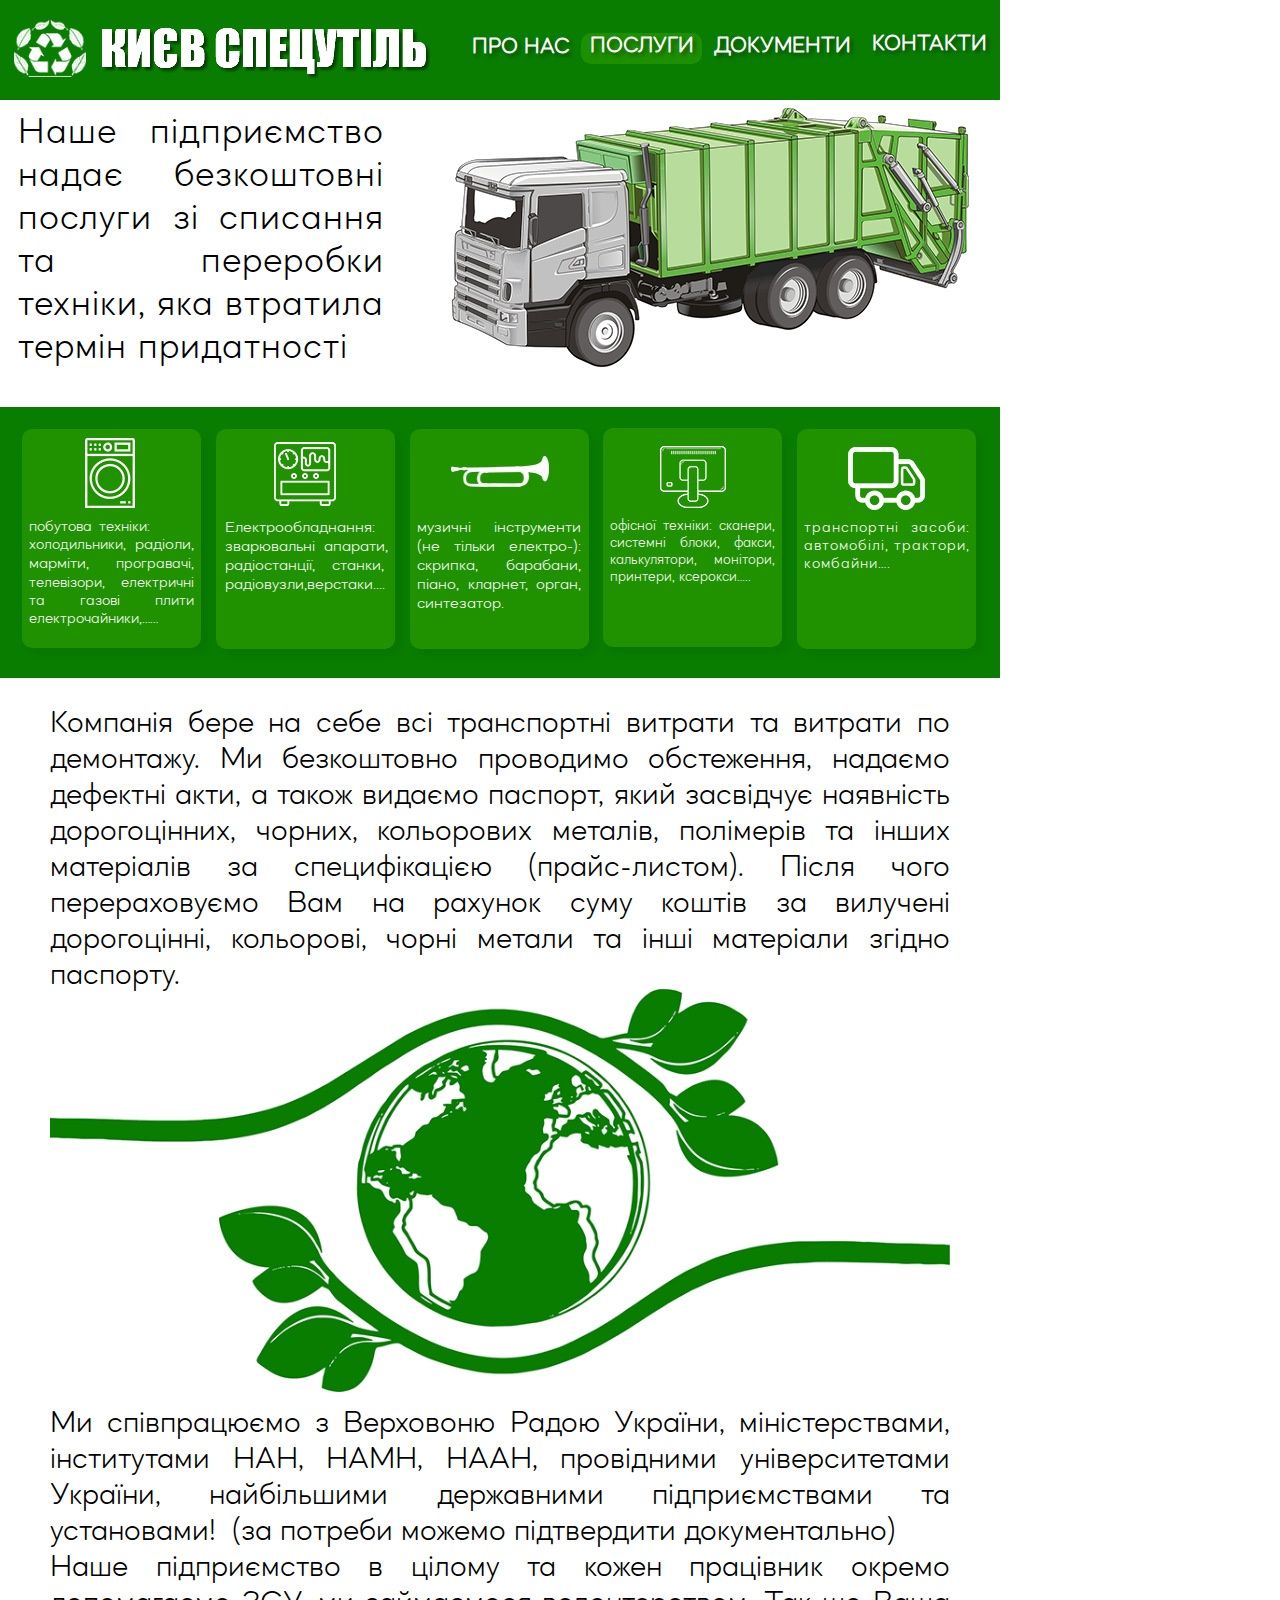
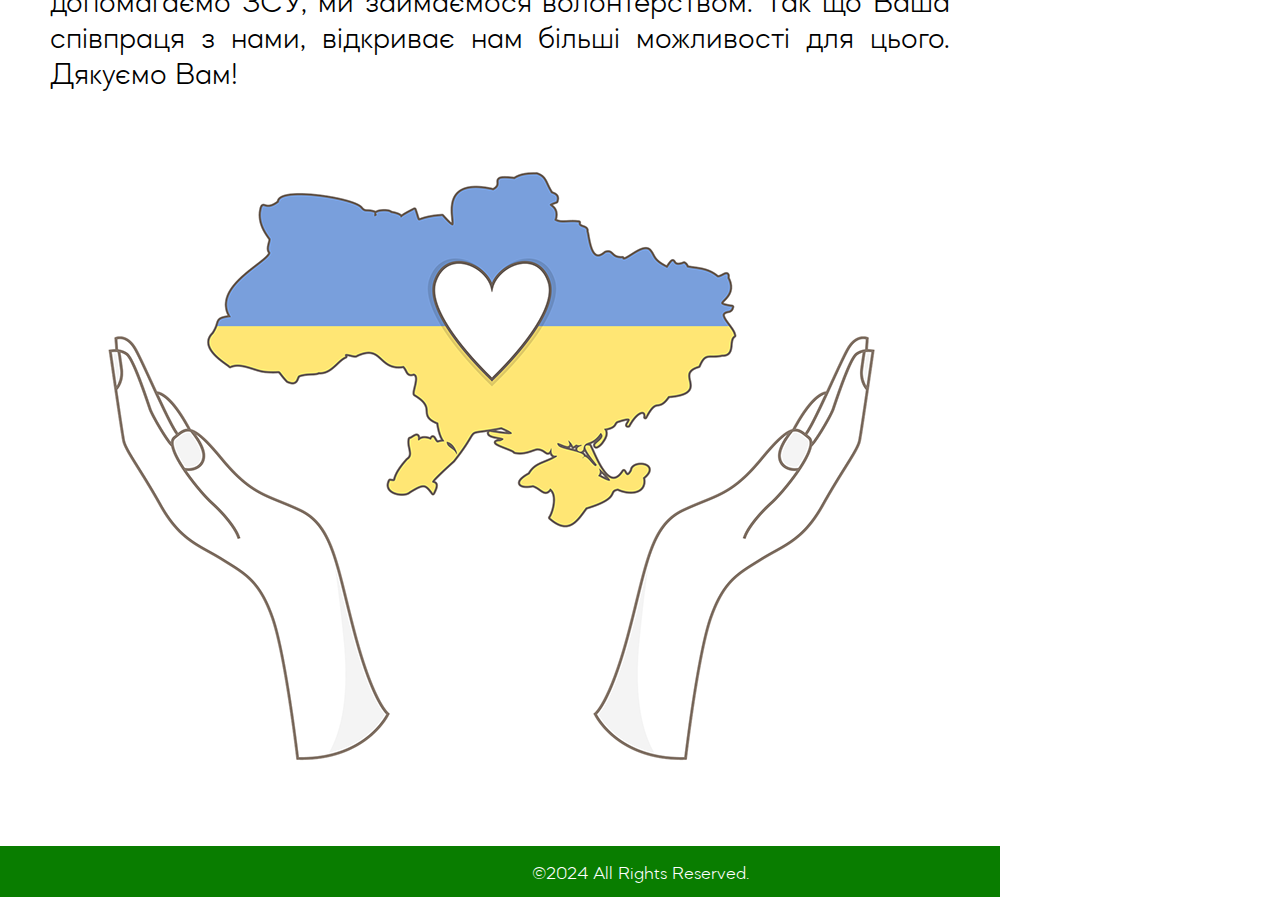
<file: phone/servives.html>
<!DOCTYPE html>
<html class="nojs html css_verticalspacer" lang="ru-RU">
 <head>

  <meta http-equiv="Content-type" content="text/html;charset=UTF-8"/>
  <meta name="generator" content="2018.1.0.386"/>
  <meta name="viewport" content="width=1000"/>
  
  <script type="text/javascript">
   // Update the 'nojs'/'js' class on the html node
document.documentElement.className = document.documentElement.className.replace(/\bnojs\b/g, 'js');

// Check that all required assets are uploaded and up-to-date
if(typeof Muse == "undefined") window.Muse = {}; window.Muse.assets = {"required":["museutils.js", "museconfig.js", "jquery.musepolyfill.bgsize.js", "jquery.watch.js", "require.js", "servives.css"], "outOfDate":[]};
</script>
  
  <link rel="canonical" href="http://KSUtil.ua/servives.html"/>
  <title>Servives</title>
  <!-- CSS -->
  <link rel="stylesheet" type="text/css" href="../css/site_global.css?crc=444006867"/>
  <link rel="stylesheet" type="text/css" href="css/servives.css?crc=4278185487" id="pagesheet"/>
    <!--/*

*/
-->
 </head>
 <body>

  <div class="clearfix" id="page"><!-- group -->
   <div class="clearfix grpelem" id="ppu19764"><!-- column -->
    <div class="clearfix colelem" id="pu19764"><!-- group -->
     <div class="grpelem" id="u19764"><!-- content --></div>
     <a class="nonblock nontext Button rounded-corners rgba-background clearfix grpelem" id="buttonu19765" href="document.html"><!-- container box --><div class="clearfix grpelem" id="u19766-4"><!-- content --><p>ДОКУМЕНТИ</p></div></a>
     <a class="nonblock nontext Button ButtonSelected rounded-corners rgba-background clearfix grpelem" id="buttonu19767" href="servives.html"><!-- container box --><div class="clearfix grpelem" id="u19768-4"><!-- content --><p>ПОСЛУГИ</p></div></a>
     <a class="nonblock nontext Button rounded-corners rgba-background clearfix grpelem" id="buttonu19769" href="index.html"><!-- container box --><div class="clearfix grpelem" id="u19770-4"><!-- content --><p>ПРО НАС</p></div></a>
     <a class="nonblock nontext Button museBGSize rounded-corners rgba-background grpelem" id="buttonu19771" href="index.html"><!-- container box --></a>
     <a class="nonblock nontext grpelem" id="u19772-4" href="../index.html?devicelock=desktop"><!-- rasterized frame --><img id="u19772-4_img" alt="КИЄВ СПЕЦУТІЛЬ" width="347" height="63" src="../images/u19772-4.png?crc=501436867"/></a>
     <a class="nonblock nontext Button rounded-corners rgba-background clearfix grpelem" id="buttonu19773" href="contacs.html"><!-- container box --><div class="clearfix grpelem" id="u19774-4"><!-- content --><p>КОНТАКТИ</p></div></a>
    </div>
    <div class="clearfix colelem" id="pu8901-4"><!-- group -->
     <div class="clearfix grpelem" id="u8901-4"><!-- content -->
      <p>Наше підприємство надає безкоштовні послуги зі списання та переробки техніки, яка втратила термін придатності</p>
     </div>
     <div class="museBGSize grpelem" id="u8911"><!-- content --></div>
    </div>
    <div class="clearfix colelem" id="pu8900"><!-- group -->
     <div class="grpelem" id="u8900"><!-- content --></div>
     <div class="shadow rgba-background rounded-corners clearfix grpelem" id="u8902"><!-- column -->
      <div class="museBGSize colelem" id="u8915"><!-- content --></div>
      <div class="clearfix colelem" id="u8921-4"><!-- content -->
       <p>музичні інструменти (не тільки електро-): скрипка, барабани, піано, кларнет, орган, синтезатор.</p>
      </div>
     </div>
     <div class="shadow rgba-background rounded-corners clearfix grpelem" id="u8903"><!-- column -->
      <div class="museBGSize colelem" id="u8914"><!-- content --></div>
      <div class="clearfix colelem" id="u8904-4"><!-- content -->
       <p>офісної техніки: сканери, системні блоки, факси, калькулятори,&nbsp; монітори, принтери, ксерокси…..</p>
      </div>
     </div>
     <div class="shadow rgba-background rounded-corners clearfix grpelem" id="u8905"><!-- column -->
      <div class="museBGSize colelem" id="u8913"><!-- content --></div>
      <div class="clearfix colelem" id="u8906-4"><!-- content -->
       <p>транспортні засоби: автомобілі, трактори, комбайни….</p>
      </div>
     </div>
     <div class="shadow rgba-background rounded-corners clearfix grpelem" id="u8907"><!-- column -->
      <div class="museBGSize colelem" id="u8916"><!-- content --></div>
      <div class="clearfix colelem" id="u8909-5"><!-- content -->
       <p id="u8909-2">Електрообладнання: зварювальні апарати, радіостанції, станки,&nbsp; радіовузли,верстаки….</p>
       <p>&nbsp;</p>
      </div>
     </div>
     <div class="shadow rgba-background rounded-corners clearfix grpelem" id="u8908"><!-- column -->
      <div class="museBGSize colelem" id="u8917"><!-- content --></div>
      <div class="clearfix colelem" id="u8910-6"><!-- content -->
       <p id="u8910-4"><span id="u8910">побутова техніки:&nbsp;&nbsp;&nbsp;&nbsp;&nbsp;&nbsp;&nbsp; холодильники, </span><span id="u8910-2">радіоли, марміти,</span><span id="u8910-3"> програвачі, телевізори,&nbsp; електричні та&nbsp;&nbsp; газові&nbsp;&nbsp; плити електрочайники,……</span></p>
      </div>
     </div>
    </div>
    <div class="clearfix colelem" id="pu8912-6"><!-- group -->
     <div class="clearfix grpelem" id="u8912-6"><!-- content -->
      <p id="u8912-2">Компанія бере на себе всі транспортні витрати та витрати по демонтажу. Ми безкоштовно проводимо обстеження, надаємо дефектні акти, а також видаємо паспорт, який засвідчує наявність дорогоцінних, чорних, кольорових металів, полімерів та інших матеріалів за специфікацією (прайс-листом). Після чого перераховуємо Вам на рахунок суму коштів за вилучені дорогоцінні, кольорові, чорні метали та інші матеріали згідно паспорту.</p>
      <p id="u8912-3">&nbsp;</p>
      <p>&nbsp;</p>
     </div>
     <div class="museBGSize grpelem" id="u8920"><!-- content --></div>
    </div>
    <div class="clearfix colelem" id="u8918-6"><!-- content -->
     <p>Ми співпрацюємо з Верховоню Радою України, міністерствами, інститутами НАН, НАМН, НААН, провідними університетами України, найбільшими державними підприємствами та установами!&nbsp; (за потреби можемо підтвердити документально)</p>
     <p>Наше підприємство в цілому та кожен працівник окремо допомагаємо ЗСУ, ми займаємося волонтерством. Так що Ваша співпраця з нами, відкриває нам більші можливості для цього. Дякуємо Вам!</p>
    </div>
    <div class="museBGSize colelem" id="u8919"><!-- content --></div>
   </div>
   <div class="verticalspacer" data-offset-top="2425" data-content-above-spacer="2425" data-content-below-spacer="70"></div>
   <div class="clearfix grpelem" id="pu8897"><!-- group -->
    <div class="grpelem" id="u8897"><!-- content --></div>
    <div class="browser_width grpelem" id="u8898-4-bw">
     <div class="clearfix" id="u8898-4"><!-- content -->
      <p>©2024 All Rights Reserved.</p>
     </div>
    </div>
   </div>
  </div>
  <div class="preload_images">
   <img class="preload" src="../images/ksutil%20logo-buttonu19771-r-fr.png?crc=4085970940" alt=""/>
   <img class="preload" src="../images/ksutil%20logo-buttonu19771-m-fr.png?crc=4195279700" alt=""/>
  </div>
  <!-- Other scripts -->
  <script type="text/javascript">
   // Decide whether to suppress missing file error or not based on preference setting
var suppressMissingFileError = false
</script>
  <script type="text/javascript">
   window.Muse.assets.check=function(c){if(!window.Muse.assets.checked){window.Muse.assets.checked=!0;var b={},d=function(a,b){if(window.getComputedStyle){var c=window.getComputedStyle(a,null);return c&&c.getPropertyValue(b)||c&&c[b]||""}if(document.documentElement.currentStyle)return(c=a.currentStyle)&&c[b]||a.style&&a.style[b]||"";return""},a=function(a){if(a.match(/^rgb/))return a=a.replace(/\s+/g,"").match(/([\d\,]+)/gi)[0].split(","),(parseInt(a[0])<<16)+(parseInt(a[1])<<8)+parseInt(a[2]);if(a.match(/^\#/))return parseInt(a.substr(1),
16);return 0},f=function(f){for(var g=document.getElementsByTagName("link"),j=0;j<g.length;j++)if("text/css"==g[j].type){var l=(g[j].href||"").match(/\/?css\/([\w\-]+\.css)\?crc=(\d+)/);if(!l||!l[1]||!l[2])break;b[l[1]]=l[2]}g=document.createElement("div");g.className="version";g.style.cssText="display:none; width:1px; height:1px;";document.getElementsByTagName("body")[0].appendChild(g);for(j=0;j<Muse.assets.required.length;){var l=Muse.assets.required[j],k=l.match(/([\w\-\.]+)\.(\w+)$/),i=k&&k[1]?
k[1]:null,k=k&&k[2]?k[2]:null;switch(k.toLowerCase()){case "css":i=i.replace(/\W/gi,"_").replace(/^([^a-z])/gi,"_$1");g.className+=" "+i;i=a(d(g,"color"));k=a(d(g,"backgroundColor"));i!=0||k!=0?(Muse.assets.required.splice(j,1),"undefined"!=typeof b[l]&&(i!=b[l]>>>24||k!=(b[l]&16777215))&&Muse.assets.outOfDate.push(l)):j++;g.className="version";break;case "js":j++;break;default:throw Error("Unsupported file type: "+k);}}c?c().jquery!="1.8.3"&&Muse.assets.outOfDate.push("jquery-1.8.3.min.js"):Muse.assets.required.push("jquery-1.8.3.min.js");
g.parentNode.removeChild(g);if(Muse.assets.outOfDate.length||Muse.assets.required.length)g="Некоторые файлы на сервере могут отсутствовать или быть некорректными. Очистите кэш-память браузера и повторите попытку. Если проблему не удается устранить, свяжитесь с разработчиками сайта.",f&&Muse.assets.outOfDate.length&&(g+="\nOut of date: "+Muse.assets.outOfDate.join(",")),f&&Muse.assets.required.length&&(g+="\nMissing: "+Muse.assets.required.join(",")),suppressMissingFileError?(g+="\nUse SuppressMissingFileError key in AppPrefs.xml to show missing file error pop up.",console.log(g)):alert(g)};location&&location.search&&location.search.match&&location.search.match(/muse_debug/gi)?
setTimeout(function(){f(!0)},5E3):f()}};
var muse_init=function(){require.config({baseUrl:"../"});require(["jquery","museutils","whatinput","jquery.musepolyfill.bgsize","jquery.watch"],function(c){var $ = c;$(document).ready(function(){try{
window.Muse.assets.check($);/* body */
Muse.Utils.transformMarkupToFixBrowserProblemsPreInit();/* body */
Muse.Utils.prepHyperlinks(true);/* body */
Muse.Utils.resizeHeight('.browser_width');/* resize height */
Muse.Utils.requestAnimationFrame(function() { $('body').addClass('initialized'); });/* mark body as initialized */
Muse.Utils.makeButtonsVisibleAfterSettingMinWidth();/* body */
Muse.Utils.fullPage('#page');/* 100% height page */
Muse.Utils.showWidgetsWhenReady();/* body */
Muse.Utils.transformMarkupToFixBrowserProblems();/* body */
}catch(b){if(b&&"function"==typeof b.notify?b.notify():Muse.Assert.fail("Error calling selector function: "+b),false)throw b;}})})};

</script>
  <!-- RequireJS script -->
  <script src="../scripts/require.js?crc=7928878" type="text/javascript" async data-main="../scripts/museconfig.js?crc=4286661555" onload="if (requirejs) requirejs.onError = function(requireType, requireModule) { if (requireType && requireType.toString && requireType.toString().indexOf && 0 <= requireType.toString().indexOf('#scripterror')) window.Muse.assets.check(); }" onerror="window.Muse.assets.check();"></script>
   </body>
</html>
</file>
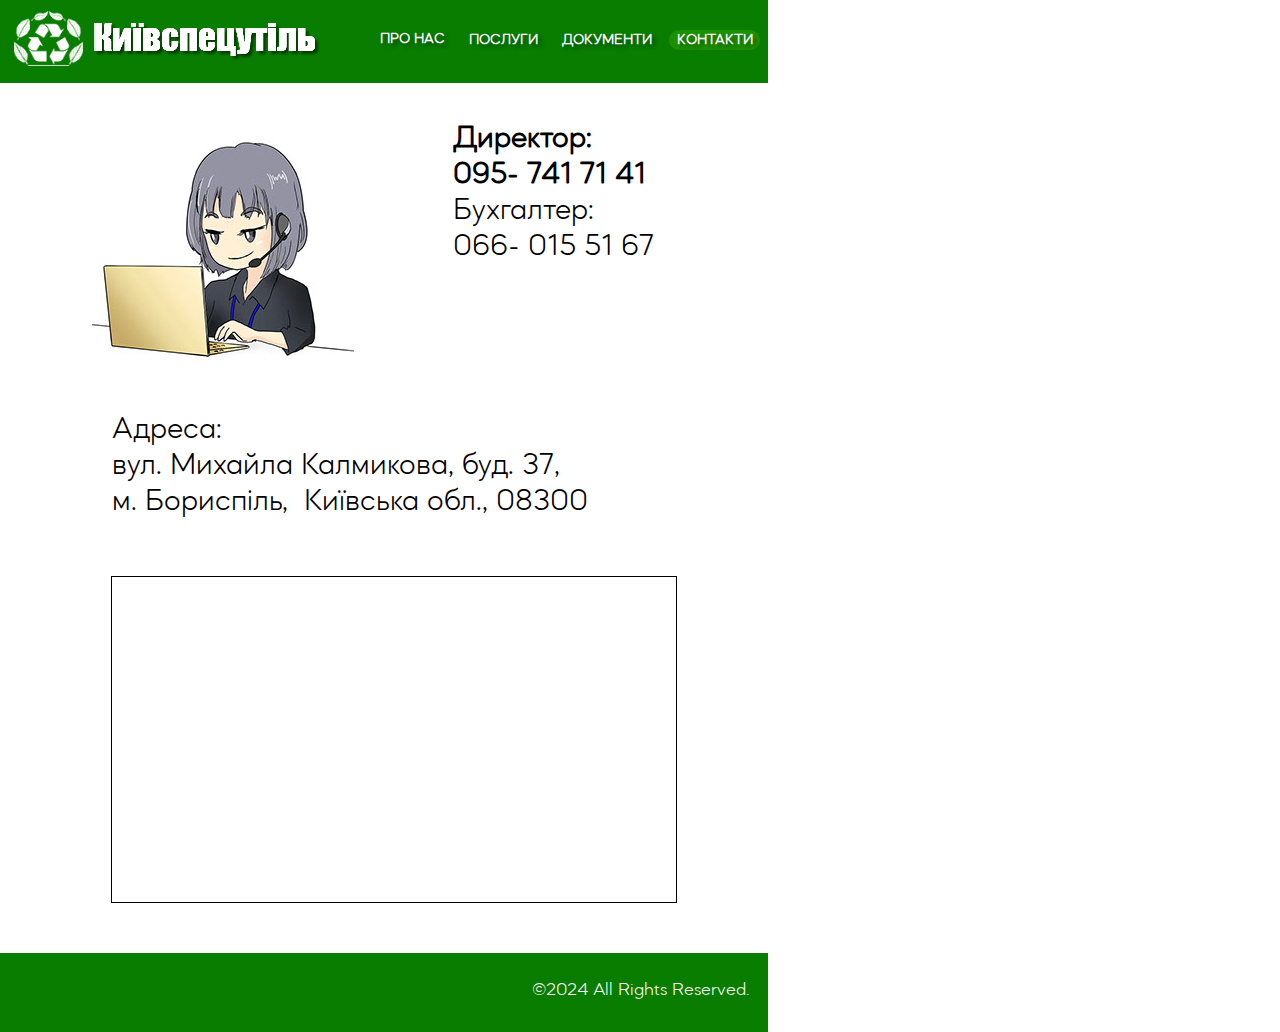
<file: tablet/contacts.html>
<!DOCTYPE html>
<html class="nojs html css_verticalspacer" lang="ru-RU">
 <head>

  <meta http-equiv="Content-type" content="text/html;charset=UTF-8"/>
  <meta name="generator" content="2018.1.0.386"/>
  <meta name="viewport" content="width=device-width, initial-scale=1.0"/>
  
  <script type="text/javascript">
   // Redirect to phone/tablet as necessary
(function(c,b,d){var a=function(){if(navigator.maxTouchPoints>1)return!0;if(window.matchMedia&&window.matchMedia("(-moz-touch-enabled)").matches)return!0;for(var a=["Webkit","Moz","O","ms","Khtml"],b=0,c=a.length;b<c;b++){var d=a[b]+"MaxTouchPoints";if(d in navigator&&navigator[d])return!0}try{return document.createEvent("TouchEvent"),!0}catch(f){}return!1}(),f=function(a){a+="=";for(var b=document.cookie.split(";"),c=0;c<b.length;c++){for(var d=b[c];d.charAt(0)==" ";)d=d.substring(1,d.length);if(d.indexOf(a)==
0)return d.substring(a.length,d.length)}return null};if(f("inbrowserediting")!="true"){var h,f=f("devicelock");f=="phone"&&d?h=d:f=="tablet"&&b&&(h=b);if(f!=c&&!h)if(window.matchMedia)window.matchMedia("(max-device-width: 415px)").matches&&d?h=d:window.matchMedia("(max-device-width: 960px)").matches&&b&&a&&(h=b);else{var c=Math.min(screen.width,screen.height)/(window.devicePixelRatio||1),f=window.screen.systemXDPI||0,g=window.screen.systemYDPI||0,f=f>0&&g>0?Math.min(screen.width/f,screen.height/g):
0;(c<=370||f!=0&&f<=3)&&d?h=d:c<=960&&b&&a&&(h=b)}if(h)document.location=h+(document.location.search||"")+(document.location.hash||""),document.write('<style type="text/css">body {visibility:hidden}</style>')}})("tablet","","");

// Update the 'nojs'/'js' class on the html node
document.documentElement.className = document.documentElement.className.replace(/\bnojs\b/g, 'js');

// Check that all required assets are uploaded and up-to-date
if(typeof Muse == "undefined") window.Muse = {}; window.Muse.assets = {"required":["museutils.js", "museconfig.js", "jquery.musepolyfill.bgsize.js", "jquery.watch.js", "require.js", "contacts.css"], "outOfDate":[]};
</script>
  
  <link rel="canonical" href="http://KSUtil.ua/contacts.html"/>
  <title>Contacts</title>
  <!-- CSS -->
  <link rel="stylesheet" type="text/css" href="../css/site_global.css?crc=444006867"/>
  <link rel="stylesheet" type="text/css" href="css/contacts.css?crc=48786790" id="pagesheet"/>
    <!--/*

*/
-->
 </head>
 <body>

  <div class="clearfix borderbox" id="page"><!-- group -->
   <div class="clearfix grpelem" id="ppu16548"><!-- column -->
    <div class="clearfix colelem" id="pu16548"><!-- group -->
     <div class="grpelem" id="u16548"><!-- content -->
      <div class="fluid_height_spacer"></div>
     </div>
     <a class="nonblock nontext grpelem" id="u16555-4" href="index.html" data-sizePolicy="fixed" data-pintopage="page_fluidx"><!-- rasterized frame --><img id="u16555-4_img" alt="Київспецутіль" width="229" height="52" src="../images/u16555-4.png?crc=250121421"/></a>
     <a class="nonblock nontext Button museBGSize rounded-corners rgba-background grpelem" id="buttonu16558" href="index.html" data-sizePolicy="fixed" data-pintopage="page_fluidx"><!-- container box --></a>
     <a class="nonblock nontext Button ButtonSelected rounded-corners rgba-background clearfix grpelem" id="buttonu18921" href="contacts.html" data-visibility="changed" style="visibility:hidden"><!-- container box --><div class="clearfix grpelem" id="u18922-4"><!-- content --><p>КОНТАКТИ</p></div></a>
     <a class="nonblock nontext Button rounded-corners rgba-background clearfix grpelem" id="buttonu18923" href="documents.html" data-visibility="changed" style="visibility:hidden"><!-- container box --><div class="clearfix grpelem" id="u18924-4"><!-- content --><p>ДОКУМЕНТИ</p></div></a>
     <a class="nonblock nontext Button rounded-corners rgba-background clearfix grpelem" id="buttonu18925" href="servives.html" data-visibility="changed" style="visibility:hidden"><!-- container box --><div class="clearfix grpelem" id="u18926-4"><!-- content --><p>ПОСЛУГИ</p></div></a>
     <a class="nonblock nontext Button rounded-corners rgba-background clearfix grpelem" id="buttonu18927" href="index.html" data-visibility="changed" style="visibility:hidden"><!-- container box --><div class="clearfix grpelem" id="u18928-4"><!-- content --><p>ПРО НАС</p></div></a>
    </div>
    <div class="clearfix colelem" id="pu16440"><!-- group -->
     <div class="museBGSize grpelem" id="u16440"><!-- content -->
      <div class="fluid_height_spacer"></div>
     </div>
     <div class="clearfix grpelem" id="u16442-10"><!-- content -->
      <p id="u16442-2">Директор:</p>
      <p id="u16442-4">095- 741 71 41</p>
      <p id="u16442-6">Бухгалтер:</p>
      <p id="u16442-8">066- 015 51 67</p>
     </div>
    </div>
    <div class="clearfix colelem" id="u16441-8"><!-- content -->
     <p>Адреса:</p>
     <p>вул. Михайла Калмикова, буд. 37,</p>
     <p>м. Бориспіль,&nbsp; Київська обл., 08300</p>
    </div>
    <div class="size_fluid_width colelem" id="u16443" data-pintopage="page_fluidx" data-sizePolicy="fluidWidth"><!-- custom html -->
     
<iframe class="actAsDiv" style="width:100%;height:100%;" frameborder="0" scrolling="no" marginheight="0" marginwidth="0" src="https://maps.google.com/maps?f=q&amp;source=s_q&amp;q=%D0%B2%D1%83%D0%BB%D0%B8%D1%86%D1%8F%20%D0%9C%D0%B8%D1%85%D0%B0%D0%B9%D0%BB%D0%B0%20%D0%9A%D0%B0%D0%BB%D0%BC%D0%B8%D0%BA%D0%BE%D0%B2%D0%B0%2C%2037%2C%20%D0%91%D0%BE%D1%80%D0%B8%D1%81%D0%BF%D1%96%D0%BB%D1%8C%2C%20%D0%9A%D0%B8%D1%97%D0%B2%D1%81%D1%8C%D0%BA%D0%B0%20%D0%BE%D0%B1%D0%BB.%2C%2008300&amp;aq=0&amp;ie=UTF8&amp;t=m&amp;z=12&amp;iwloc=A&amp;output=embed"></iframe>

    </div>
   </div>
   <div class="verticalspacer" data-offset-top="903" data-content-above-spacer="902" data-content-below-spacer="127" data-sizePolicy="fixed" data-pintopage="page_fixedLeft"></div>
   <div class="clearfix grpelem" id="pu16585"><!-- group -->
    <div class="grpelem" id="u16585"><!-- content -->
     <div class="fluid_height_spacer"></div>
    </div>
    <div class="browser_width grpelem" id="u16586-4-bw">
     <div class="clearfix" id="u16586-4"><!-- content -->
      <p>©2024 All Rights Reserved.</p>
     </div>
    </div>
   </div>
  </div>
  <div class="preload_images">
   <img class="preload" src="../images/ksutil%20logo-buttonu19771-r-fr.png?crc=4085970940" alt=""/>
   <img class="preload" src="../images/ksutil%20logo-buttonu19771-m-fr.png?crc=4195279700" alt=""/>
  </div>
  <!-- Other scripts -->
  <script type="text/javascript">
   // Decide whether to suppress missing file error or not based on preference setting
var suppressMissingFileError = false
</script>
  <script type="text/javascript">
   window.Muse.assets.check=function(c){if(!window.Muse.assets.checked){window.Muse.assets.checked=!0;var b={},d=function(a,b){if(window.getComputedStyle){var c=window.getComputedStyle(a,null);return c&&c.getPropertyValue(b)||c&&c[b]||""}if(document.documentElement.currentStyle)return(c=a.currentStyle)&&c[b]||a.style&&a.style[b]||"";return""},a=function(a){if(a.match(/^rgb/))return a=a.replace(/\s+/g,"").match(/([\d\,]+)/gi)[0].split(","),(parseInt(a[0])<<16)+(parseInt(a[1])<<8)+parseInt(a[2]);if(a.match(/^\#/))return parseInt(a.substr(1),
16);return 0},f=function(f){for(var g=document.getElementsByTagName("link"),j=0;j<g.length;j++)if("text/css"==g[j].type){var l=(g[j].href||"").match(/\/?css\/([\w\-]+\.css)\?crc=(\d+)/);if(!l||!l[1]||!l[2])break;b[l[1]]=l[2]}g=document.createElement("div");g.className="version";g.style.cssText="display:none; width:1px; height:1px;";document.getElementsByTagName("body")[0].appendChild(g);for(j=0;j<Muse.assets.required.length;){var l=Muse.assets.required[j],k=l.match(/([\w\-\.]+)\.(\w+)$/),i=k&&k[1]?
k[1]:null,k=k&&k[2]?k[2]:null;switch(k.toLowerCase()){case "css":i=i.replace(/\W/gi,"_").replace(/^([^a-z])/gi,"_$1");g.className+=" "+i;i=a(d(g,"color"));k=a(d(g,"backgroundColor"));i!=0||k!=0?(Muse.assets.required.splice(j,1),"undefined"!=typeof b[l]&&(i!=b[l]>>>24||k!=(b[l]&16777215))&&Muse.assets.outOfDate.push(l)):j++;g.className="version";break;case "js":j++;break;default:throw Error("Unsupported file type: "+k);}}c?c().jquery!="1.8.3"&&Muse.assets.outOfDate.push("jquery-1.8.3.min.js"):Muse.assets.required.push("jquery-1.8.3.min.js");
g.parentNode.removeChild(g);if(Muse.assets.outOfDate.length||Muse.assets.required.length)g="Некоторые файлы на сервере могут отсутствовать или быть некорректными. Очистите кэш-память браузера и повторите попытку. Если проблему не удается устранить, свяжитесь с разработчиками сайта.",f&&Muse.assets.outOfDate.length&&(g+="\nOut of date: "+Muse.assets.outOfDate.join(",")),f&&Muse.assets.required.length&&(g+="\nMissing: "+Muse.assets.required.join(",")),suppressMissingFileError?(g+="\nUse SuppressMissingFileError key in AppPrefs.xml to show missing file error pop up.",console.log(g)):alert(g)};location&&location.search&&location.search.match&&location.search.match(/muse_debug/gi)?
setTimeout(function(){f(!0)},5E3):f()}};
var muse_init=function(){require.config({baseUrl:"../"});require(["jquery","museutils","whatinput","jquery.musepolyfill.bgsize","jquery.watch"],function(c){var $ = c;$(document).ready(function(){try{
window.Muse.assets.check($);/* body */
Muse.Utils.transformMarkupToFixBrowserProblemsPreInit();/* body */
Muse.Utils.prepHyperlinks(true);/* body */
Muse.Utils.resizeHeight('.browser_width');/* resize height */
Muse.Utils.requestAnimationFrame(function() { $('body').addClass('initialized'); });/* mark body as initialized */
Muse.Utils.makeButtonsVisibleAfterSettingMinWidth();/* body */
Muse.Utils.fullPage('#page');/* 100% height page */
Muse.Utils.showWidgetsWhenReady();/* body */
Muse.Utils.transformMarkupToFixBrowserProblems();/* body */
}catch(b){if(b&&"function"==typeof b.notify?b.notify():Muse.Assert.fail("Error calling selector function: "+b),false)throw b;}})})};

</script>
  <!-- RequireJS script -->
  <script src="../scripts/require.js?crc=7928878" type="text/javascript" async data-main="../scripts/museconfig.js?crc=4286661555" onload="if (requirejs) requirejs.onError = function(requireType, requireModule) { if (requireType && requireType.toString && requireType.toString().indexOf && 0 <= requireType.toString().indexOf('#scripterror')) window.Muse.assets.check(); }" onerror="window.Muse.assets.check();"></script>
   </body>
</html>
</file>
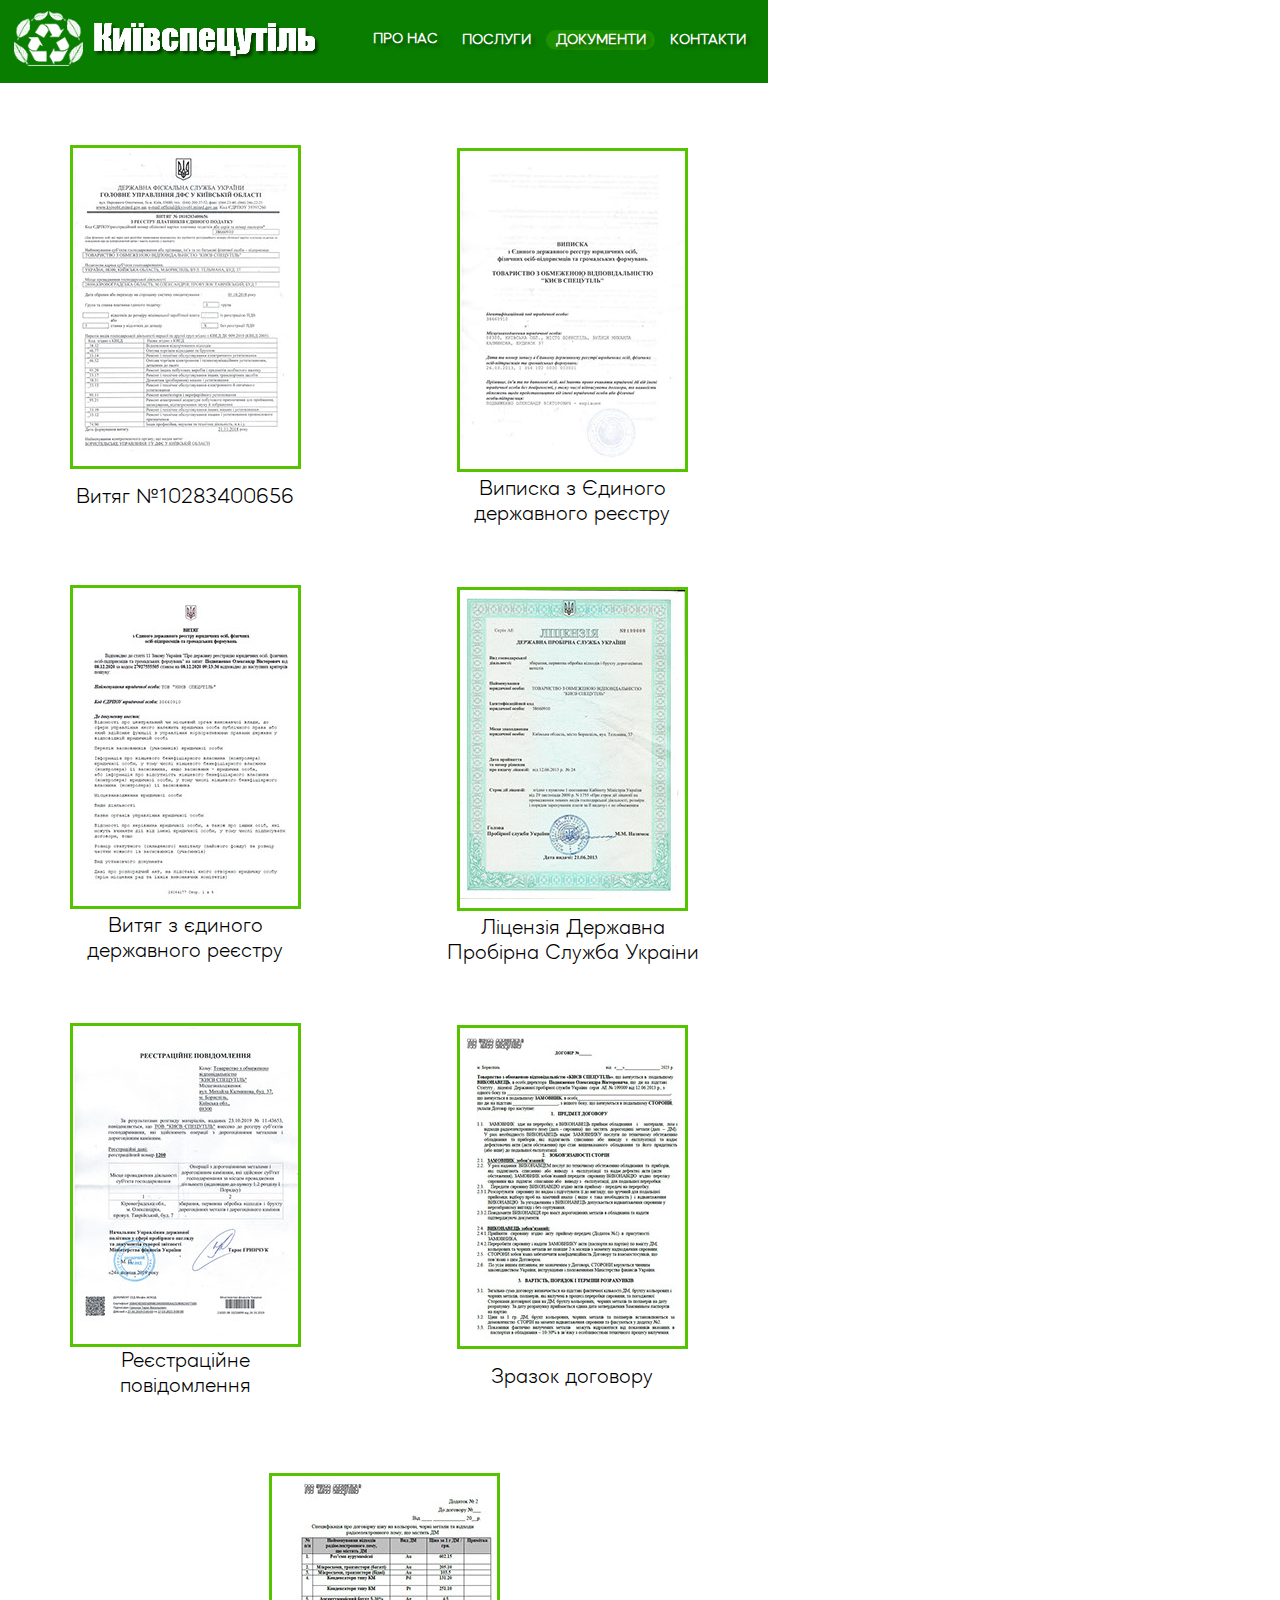
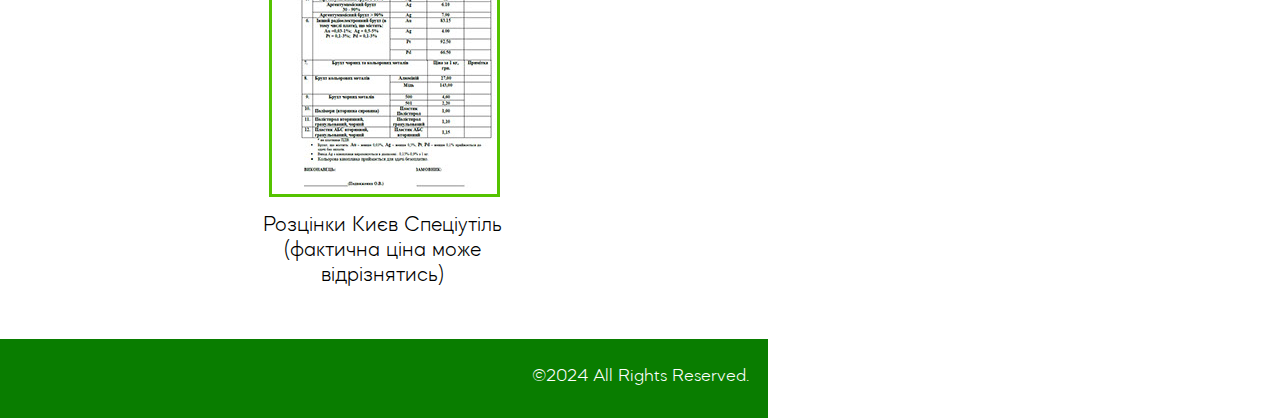
<file: tablet/documents.html>
<!DOCTYPE html>
<html class="nojs html css_verticalspacer" lang="ru-RU">
 <head>

  <meta http-equiv="Content-type" content="text/html;charset=UTF-8"/>
  <meta name="generator" content="2018.1.0.386"/>
  <meta name="viewport" content="width=device-width, initial-scale=1.0"/>
  
  <script type="text/javascript">
   // Update the 'nojs'/'js' class on the html node
document.documentElement.className = document.documentElement.className.replace(/\bnojs\b/g, 'js');

// Check that all required assets are uploaded and up-to-date
if(typeof Muse == "undefined") window.Muse = {}; window.Muse.assets = {"required":["museutils.js", "museconfig.js", "jquery.musepolyfill.bgsize.js", "jquery.watch.js", "require.js", "documents.css"], "outOfDate":[]};
</script>
  
  <title>Documents</title>
  <!-- CSS -->
  <link rel="stylesheet" type="text/css" href="../css/site_global.css?crc=444006867"/>
  <link rel="stylesheet" type="text/css" href="css/documents.css?crc=179684045" id="pagesheet"/>
    <!--/*

*/
-->
 </head>
 <body>

  <div class="clearfix borderbox" id="page"><!-- group -->
   <div class="clearfix grpelem" id="ppu15618"><!-- column -->
    <div class="clearfix colelem" id="pu15618"><!-- group -->
     <div class="grpelem" id="u15618"><!-- content -->
      <div class="fluid_height_spacer"></div>
     </div>
     <a class="nonblock nontext grpelem" id="u15627-4" href="index.html" data-sizePolicy="fixed" data-pintopage="page_fluidx"><!-- rasterized frame --><img id="u15627-4_img" alt="Київспецутіль" width="229" height="52" src="../images/u15627-4.png?crc=250121421"/></a>
     <a class="nonblock nontext Button museBGSize rounded-corners rgba-background grpelem" id="buttonu15630" href="index.html" data-sizePolicy="fixed" data-pintopage="page_fluidx"><!-- container box --></a>
     <a class="nonblock nontext Button rounded-corners rgba-background clearfix grpelem" id="buttonu18897" href="contacts.html" data-visibility="changed" style="visibility:hidden"><!-- container box --><div class="clearfix grpelem" id="u18898-4"><!-- content --><p>КОНТАКТИ</p></div></a>
     <a class="nonblock nontext Button ButtonSelected rounded-corners rgba-background clearfix grpelem" id="buttonu18899" href="documents.html" data-visibility="changed" style="visibility:hidden"><!-- container box --><div class="clearfix grpelem" id="u18900-4"><!-- content --><p>ДОКУМЕНТИ</p></div></a>
     <a class="nonblock nontext Button rounded-corners rgba-background clearfix grpelem" id="buttonu18901" href="servives.html" data-visibility="changed" style="visibility:hidden"><!-- container box --><div class="clearfix grpelem" id="u18902-4"><!-- content --><p>ПОСЛУГИ</p></div></a>
     <a class="nonblock nontext Button rounded-corners rgba-background clearfix grpelem" id="buttonu18903" href="index.html" data-visibility="changed" style="visibility:hidden"><!-- container box --><div class="clearfix grpelem" id="u18904-4"><!-- content --><p>ПРО НАС</p></div></a>
    </div>
    <div class="clearfix colelem" id="pu15914"><!-- group -->
     <div class="clearfix grpelem" id="u15914"><!-- group -->
      <a class="nonblock nontext transition grpelem" id="u15916" href="../assets/%d0%b2%d0%b8%d1%82%d1%8f%d0%b3-%e2%84%9610283400656.pdf" data-sizePolicy="fixed" data-pintopage="page_fixedLeft"><!-- content --></a>
      <div class="clearfix grpelem" id="u15917"><!-- group -->
       <a class="nonblock nontext clearfix grpelem" id="u15918-4" href="../assets/%d0%b2%d0%b8%d1%82%d1%8f%d0%b3-%e2%84%9610283400656.pdf" data-sizePolicy="fixed" data-pintopage="page_fixedLeft"><!-- content --><p>Витяг №10283400656</p></a>
      </div>
      <a class="nonblock nontext museBGSize grpelem" id="u15915" href="../assets/%d0%b2%d0%b8%d1%82%d1%8f%d0%b3-%e2%84%9610283400656.pdf" data-sizePolicy="fixed" data-pintopage="page_fixedLeft"><!-- content --></a>
     </div>
     <div class="clearfix grpelem" id="u15919"><!-- group -->
      <a class="nonblock nontext transition grpelem" id="u15921" href="../assets/%d0%b2%d0%b8%d0%bf%d0%b8%d1%81%d0%ba%d0%b0-%d0%b7-%d1%94%d0%b4%d0%b8%d0%bd%d0%be%d0%b3%d0%be-%d0%b4%d0%b5%d1%80%d0%b6%d0%b0%d0%b2%d0%bd%d0%be%d0%b3%d0%be-%d1%80%d0%b5%d1%94%d1%81%d1%82%d1%80%d1%83.pdf" data-sizePolicy="fixed" data-pintopage="page_fixedLeft"><!-- content --></a>
      <div class="clearfix grpelem" id="u15922"><!-- group -->
       <a class="nonblock nontext clearfix grpelem" id="u15923-4" href="../assets/%d0%b2%d0%b8%d0%bf%d0%b8%d1%81%d0%ba%d0%b0-%d0%b7-%d1%94%d0%b4%d0%b8%d0%bd%d0%be%d0%b3%d0%be-%d0%b4%d0%b5%d1%80%d0%b6%d0%b0%d0%b2%d0%bd%d0%be%d0%b3%d0%be-%d1%80%d0%b5%d1%94%d1%81%d1%82%d1%80%d1%83.pdf" data-sizePolicy="fixed" data-pintopage="page_fixedLeft"><!-- content --><p>Виписка з Єдиного державного реєстру</p></a>
      </div>
      <a class="nonblock nontext museBGSize grpelem" id="u15920" href="../assets/%d0%b2%d0%b8%d0%bf%d0%b8%d1%81%d0%ba%d0%b0-%d0%b7-%d1%94%d0%b4%d0%b8%d0%bd%d0%be%d0%b3%d0%be-%d0%b4%d0%b5%d1%80%d0%b6%d0%b0%d0%b2%d0%bd%d0%be%d0%b3%d0%be-%d1%80%d0%b5%d1%94%d1%81%d1%82%d1%80%d1%83.pdf" data-sizePolicy="fixed" data-pintopage="page_fixedLeft"><!-- content --></a>
     </div>
    </div>
    <div class="clearfix colelem" id="pu15939"><!-- group -->
     <div class="clearfix grpelem" id="u15939"><!-- group -->
      <a class="nonblock nontext transition grpelem" id="u15940" href="../assets/%d0%b2%d0%b8%d0%bf%d0%b8%d1%81%d0%ba%d0%b0-%d0%b7-%d1%94%d0%b4%d0%b8%d0%bd%d0%be%d0%b3%d0%be-%d0%b4%d0%b5%d1%80%d0%b6%d0%b0%d0%b2%d0%bd%d0%be%d0%b3%d0%be-%d1%80%d0%b5%d1%94%d1%81%d1%82%d1%80%d1%83.pdf" data-sizePolicy="fixed" data-pintopage="page_fixedLeft"><!-- content --></a>
      <div class="clearfix grpelem" id="u15942"><!-- group -->
       <a class="nonblock nontext clearfix grpelem" id="u15943-4" href="../assets/%d0%b2%d0%b8%d0%bf%d0%b8%d1%81%d0%ba%d0%b0-%d0%b7-%d1%94%d0%b4%d0%b8%d0%bd%d0%be%d0%b3%d0%be-%d0%b4%d0%b5%d1%80%d0%b6%d0%b0%d0%b2%d0%bd%d0%be%d0%b3%d0%be-%d1%80%d0%b5%d1%94%d1%81%d1%82%d1%80%d1%83.pdf" data-sizePolicy="fixed" data-pintopage="page_fixedLeft"><!-- content --><p>Витяг з єдиного державного реєстру</p></a>
      </div>
      <a class="nonblock nontext museBGSize grpelem" id="u15941" href="../assets/%d0%b2%d0%b8%d0%bf%d0%b8%d1%81%d0%ba%d0%b0-%d0%b7-%d1%94%d0%b4%d0%b8%d0%bd%d0%be%d0%b3%d0%be-%d0%b4%d0%b5%d1%80%d0%b6%d0%b0%d0%b2%d0%bd%d0%be%d0%b3%d0%be-%d1%80%d0%b5%d1%94%d1%81%d1%82%d1%80%d1%83.pdf" data-sizePolicy="fixed" data-pintopage="page_fixedLeft"><!-- content --></a>
     </div>
     <div class="clearfix grpelem" id="u15929"><!-- group -->
      <a class="nonblock nontext transition grpelem" id="u15933" href="../assets/%d0%bb%d1%96%d1%86%d0%b5%d0%bd%d0%b7%d1%96%d1%8f-%d0%b4%d0%b5%d1%80%d0%b6%d0%b0%d0%b2%d0%bd%d0%b0-%d0%bf%d1%80%d0%be%d0%b1%d1%96%d1%80%d0%bd%d0%b0-%d1%81%d0%bb%d1%83%d0%b6%d0%b1%d0%b0-%d1%83%d0%ba%d1%80%d0%b0%d1%96%d0%bd%d0%b8.pdf" data-sizePolicy="fixed" data-pintopage="page_fixedLeft"><!-- content --></a>
      <div class="clearfix grpelem" id="u15930"><!-- group -->
       <a class="nonblock nontext clearfix grpelem" id="u15931-4" href="../assets/%d0%bb%d1%96%d1%86%d0%b5%d0%bd%d0%b7%d1%96%d1%8f-%d0%b4%d0%b5%d1%80%d0%b6%d0%b0%d0%b2%d0%bd%d0%b0-%d0%bf%d1%80%d0%be%d0%b1%d1%96%d1%80%d0%bd%d0%b0-%d1%81%d0%bb%d1%83%d0%b6%d0%b1%d0%b0-%d1%83%d0%ba%d1%80%d0%b0%d1%96%d0%bd%d0%b8.pdf" data-sizePolicy="fixed" data-pintopage="page_fixedLeft"><!-- content --><p>Ліцензія Державна Пробірна Служба Украіни</p></a>
      </div>
      <a class="nonblock nontext museBGSize grpelem" id="u15932" href="../assets/%d0%bb%d1%96%d1%86%d0%b5%d0%bd%d0%b7%d1%96%d1%8f-%d0%b4%d0%b5%d1%80%d0%b6%d0%b0%d0%b2%d0%bd%d0%b0-%d0%bf%d1%80%d0%be%d0%b1%d1%96%d1%80%d0%bd%d0%b0-%d1%81%d0%bb%d1%83%d0%b6%d0%b1%d0%b0-%d1%83%d0%ba%d1%80%d0%b0%d1%96%d0%bd%d0%b8.pdf" data-sizePolicy="fixed" data-pintopage="page_fixedLeft"><!-- content --></a>
     </div>
    </div>
    <div class="clearfix colelem" id="pu15924"><!-- group -->
     <div class="clearfix grpelem" id="u15924"><!-- group -->
      <a class="nonblock nontext transition grpelem" id="u15928" href="../assets/%d1%81%d0%bf%d1%80%d0%b0%d0%b2%d0%ba%d0%b0--%d0%b4%d0%bc-1.pdf" data-sizePolicy="fixed" data-pintopage="page_fixedLeft"><!-- content --></a>
      <div class="clearfix grpelem" id="u15925"><!-- group -->
       <a class="nonblock nontext clearfix grpelem" id="u15926-4" href="../assets/%d1%81%d0%bf%d1%80%d0%b0%d0%b2%d0%ba%d0%b0--%d0%b4%d0%bc-1.pdf" data-sizePolicy="fixed" data-pintopage="page_fixedLeft"><!-- content --><p>Реєстраційне повідомлення</p></a>
      </div>
      <a class="nonblock nontext museBGSize grpelem" id="u15927" href="../assets/%d1%81%d0%bf%d1%80%d0%b0%d0%b2%d0%ba%d0%b0--%d0%b4%d0%bc-1.pdf" data-sizePolicy="fixed" data-pintopage="page_fixedLeft"><!-- content --></a>
     </div>
     <div class="clearfix grpelem" id="u15934"><!-- group -->
      <a class="nonblock nontext transition grpelem" id="u15936" href="../assets/%d0%b7%d1%80%d0%b0%d0%b7%d0%be%d0%ba-%d0%b4%d0%be%d0%b3%d0%be%d0%b2%d0%be%d1%80%d1%83-2023.pdf" data-sizePolicy="fixed" data-pintopage="page_fixedLeft"><!-- content --></a>
      <div class="clearfix grpelem" id="u15937"><!-- group -->
       <a class="nonblock nontext clearfix grpelem" id="u15938-4" href="../assets/%d0%b7%d1%80%d0%b0%d0%b7%d0%be%d0%ba-%d0%b4%d0%be%d0%b3%d0%be%d0%b2%d0%be%d1%80%d1%83-2023.pdf" data-sizePolicy="fixed" data-pintopage="page_fixedLeft"><!-- content --><p>Зразок договору</p></a>
      </div>
      <a class="nonblock nontext museBGSize grpelem" id="u15935" href="../assets/%d0%b7%d1%80%d0%b0%d0%b7%d0%be%d0%ba-%d0%b4%d0%be%d0%b3%d0%be%d0%b2%d0%be%d1%80%d1%83-2023.pdf" data-sizePolicy="fixed" data-pintopage="page_fixedLeft"><!-- content --></a>
     </div>
    </div>
    <div class="clearfix colelem" id="u15944"><!-- group -->
     <a class="nonblock nontext transition grpelem" id="u15948" href="../assets/%d0%bf%d1%80%d0%b0%d0%b9%d1%81-%d0%ba%d0%b8%d0%b5%d0%b2-%d1%81%d0%bf%d0%b5%d1%86-2023.pdf" data-sizePolicy="fixed" data-pintopage="page_fixedLeft"><!-- content --></a>
     <div class="clearfix grpelem" id="u15945"><!-- group -->
      <a class="nonblock nontext clearfix grpelem" id="u15946-6" href="../assets/%d0%bf%d1%80%d0%b0%d0%b9%d1%81-%d0%ba%d0%b8%d0%b5%d0%b2-%d1%81%d0%bf%d0%b5%d1%86-2023.pdf" data-sizePolicy="fixed" data-pintopage="page_fixedLeft"><!-- content --><p>Розцінки Києв Спеціутіль</p><p>(фактична ціна може відрізнятись)</p></a>
     </div>
     <a class="nonblock nontext museBGSize grpelem" id="u15947" href="../assets/%d0%bf%d1%80%d0%b0%d0%b9%d1%81-%d0%ba%d0%b8%d0%b5%d0%b2-%d1%81%d0%bf%d0%b5%d1%86-2023.pdf" data-sizePolicy="fixed" data-pintopage="page_fixedLeft"><!-- content --></a>
    </div>
   </div>
   <div class="verticalspacer" data-offset-top="1890" data-content-above-spacer="1890" data-content-below-spacer="127" data-sizePolicy="fixed" data-pintopage="page_fixedLeft"></div>
   <div class="clearfix grpelem" id="pu15619"><!-- group -->
    <div class="grpelem" id="u15619"><!-- content -->
     <div class="fluid_height_spacer"></div>
    </div>
    <div class="browser_width grpelem" id="u15620-4-bw">
     <div class="clearfix" id="u15620-4"><!-- content -->
      <p>©2024 All Rights Reserved.</p>
     </div>
    </div>
   </div>
  </div>
  <div class="preload_images">
   <img class="preload" src="../images/ksutil%20logo-buttonu19771-r-fr.png?crc=4085970940" alt=""/>
   <img class="preload" src="../images/ksutil%20logo-buttonu19771-m-fr.png?crc=4195279700" alt=""/>
  </div>
  <!-- Other scripts -->
  <script type="text/javascript">
   // Decide whether to suppress missing file error or not based on preference setting
var suppressMissingFileError = false
</script>
  <script type="text/javascript">
   window.Muse.assets.check=function(c){if(!window.Muse.assets.checked){window.Muse.assets.checked=!0;var b={},d=function(a,b){if(window.getComputedStyle){var c=window.getComputedStyle(a,null);return c&&c.getPropertyValue(b)||c&&c[b]||""}if(document.documentElement.currentStyle)return(c=a.currentStyle)&&c[b]||a.style&&a.style[b]||"";return""},a=function(a){if(a.match(/^rgb/))return a=a.replace(/\s+/g,"").match(/([\d\,]+)/gi)[0].split(","),(parseInt(a[0])<<16)+(parseInt(a[1])<<8)+parseInt(a[2]);if(a.match(/^\#/))return parseInt(a.substr(1),
16);return 0},f=function(f){for(var g=document.getElementsByTagName("link"),j=0;j<g.length;j++)if("text/css"==g[j].type){var l=(g[j].href||"").match(/\/?css\/([\w\-]+\.css)\?crc=(\d+)/);if(!l||!l[1]||!l[2])break;b[l[1]]=l[2]}g=document.createElement("div");g.className="version";g.style.cssText="display:none; width:1px; height:1px;";document.getElementsByTagName("body")[0].appendChild(g);for(j=0;j<Muse.assets.required.length;){var l=Muse.assets.required[j],k=l.match(/([\w\-\.]+)\.(\w+)$/),i=k&&k[1]?
k[1]:null,k=k&&k[2]?k[2]:null;switch(k.toLowerCase()){case "css":i=i.replace(/\W/gi,"_").replace(/^([^a-z])/gi,"_$1");g.className+=" "+i;i=a(d(g,"color"));k=a(d(g,"backgroundColor"));i!=0||k!=0?(Muse.assets.required.splice(j,1),"undefined"!=typeof b[l]&&(i!=b[l]>>>24||k!=(b[l]&16777215))&&Muse.assets.outOfDate.push(l)):j++;g.className="version";break;case "js":j++;break;default:throw Error("Unsupported file type: "+k);}}c?c().jquery!="1.8.3"&&Muse.assets.outOfDate.push("jquery-1.8.3.min.js"):Muse.assets.required.push("jquery-1.8.3.min.js");
g.parentNode.removeChild(g);if(Muse.assets.outOfDate.length||Muse.assets.required.length)g="Некоторые файлы на сервере могут отсутствовать или быть некорректными. Очистите кэш-память браузера и повторите попытку. Если проблему не удается устранить, свяжитесь с разработчиками сайта.",f&&Muse.assets.outOfDate.length&&(g+="\nOut of date: "+Muse.assets.outOfDate.join(",")),f&&Muse.assets.required.length&&(g+="\nMissing: "+Muse.assets.required.join(",")),suppressMissingFileError?(g+="\nUse SuppressMissingFileError key in AppPrefs.xml to show missing file error pop up.",console.log(g)):alert(g)};location&&location.search&&location.search.match&&location.search.match(/muse_debug/gi)?
setTimeout(function(){f(!0)},5E3):f()}};
var muse_init=function(){require.config({baseUrl:"../"});require(["jquery","museutils","whatinput","jquery.musepolyfill.bgsize","jquery.watch"],function(c){var $ = c;$(document).ready(function(){try{
window.Muse.assets.check($);/* body */
Muse.Utils.transformMarkupToFixBrowserProblemsPreInit();/* body */
Muse.Utils.prepHyperlinks(true);/* body */
Muse.Utils.resizeHeight('.browser_width');/* resize height */
Muse.Utils.requestAnimationFrame(function() { $('body').addClass('initialized'); });/* mark body as initialized */
Muse.Utils.makeButtonsVisibleAfterSettingMinWidth();/* body */
Muse.Utils.fullPage('#page');/* 100% height page */
Muse.Utils.showWidgetsWhenReady();/* body */
Muse.Utils.transformMarkupToFixBrowserProblems();/* body */
}catch(b){if(b&&"function"==typeof b.notify?b.notify():Muse.Assert.fail("Error calling selector function: "+b),false)throw b;}})})};

</script>
  <!-- RequireJS script -->
  <script src="../scripts/require.js?crc=7928878" type="text/javascript" async data-main="../scripts/museconfig.js?crc=4286661555" onload="if (requirejs) requirejs.onError = function(requireType, requireModule) { if (requireType && requireType.toString && requireType.toString().indexOf && 0 <= requireType.toString().indexOf('#scripterror')) window.Muse.assets.check(); }" onerror="window.Muse.assets.check();"></script>
   </body>
</html>
</file>
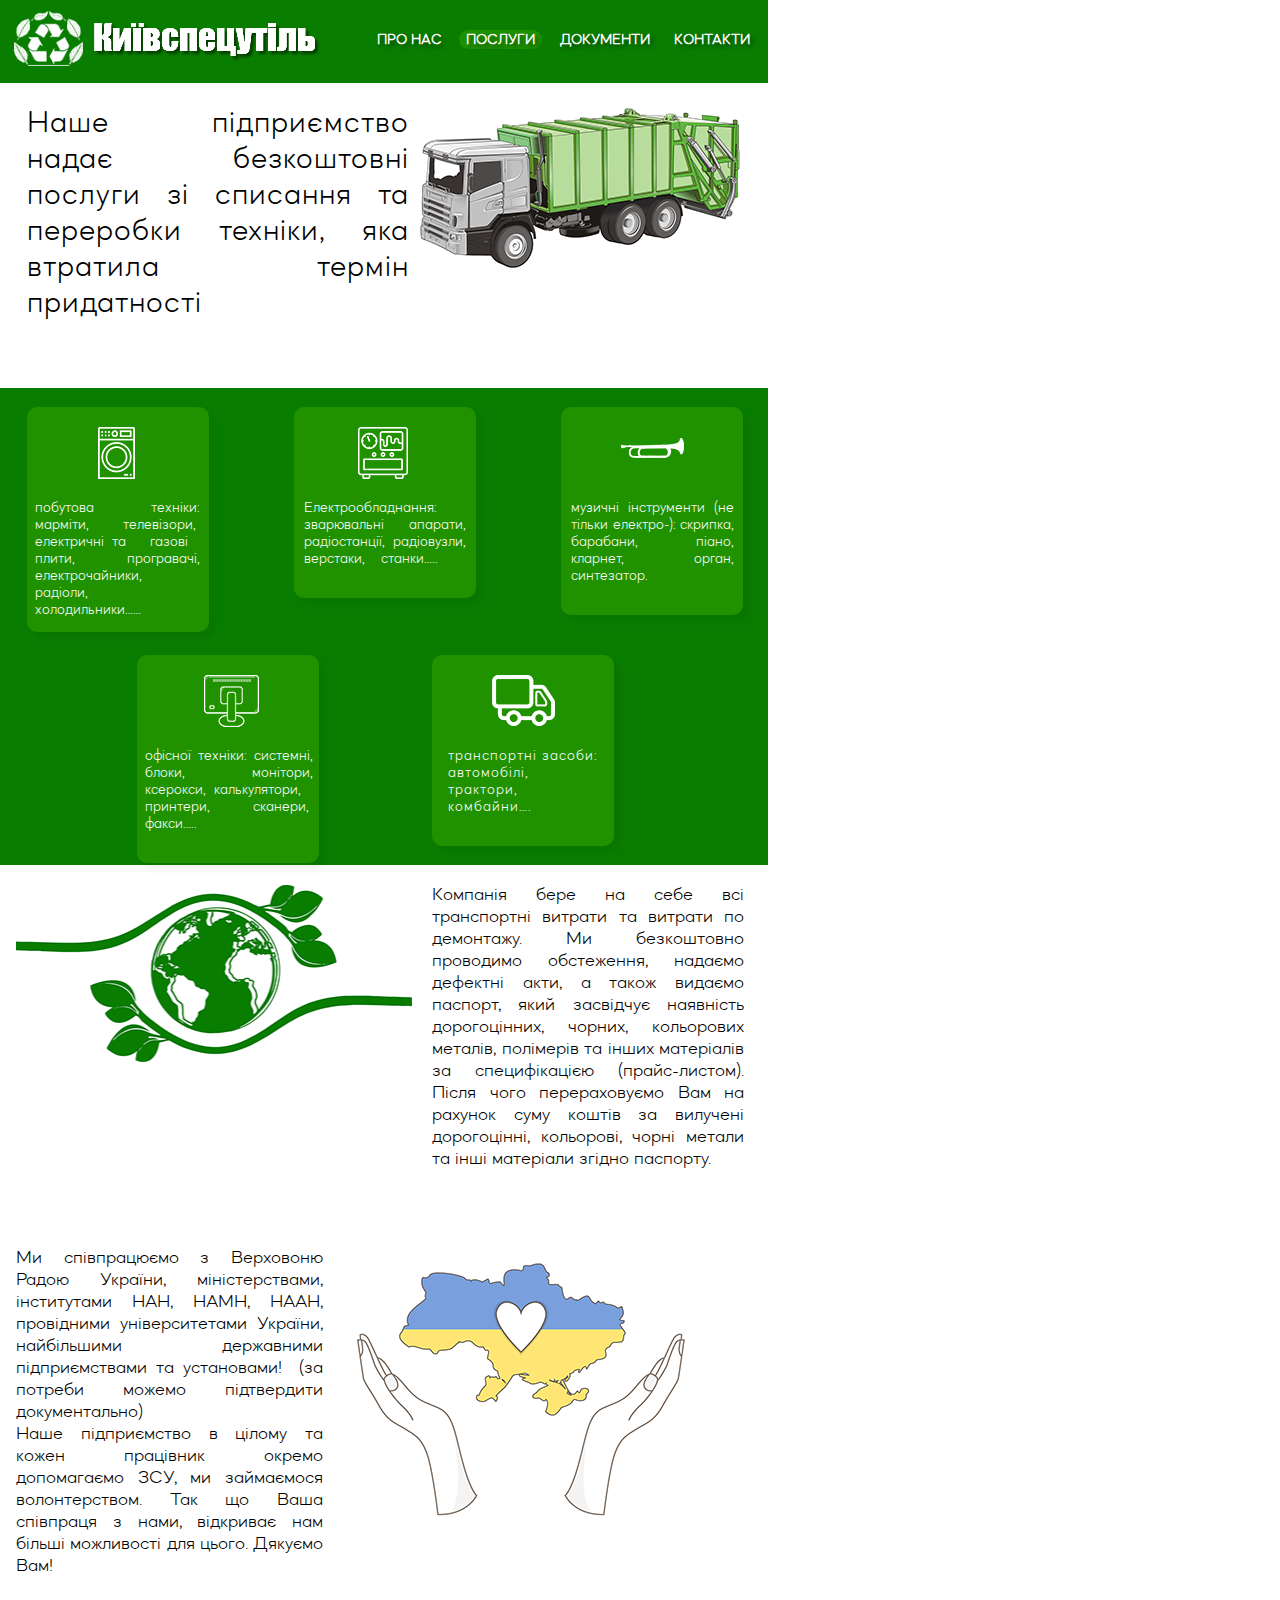
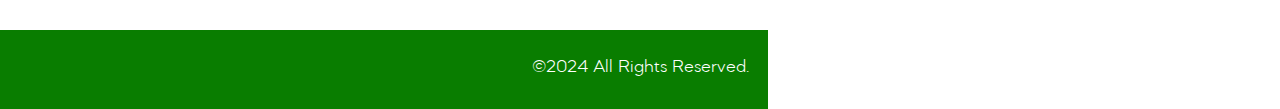
<file: tablet/servives.html>
<!DOCTYPE html>
<html class="nojs html css_verticalspacer" lang="ru-RU">
 <head>

  <meta http-equiv="Content-type" content="text/html;charset=UTF-8"/>
  <meta name="generator" content="2018.1.0.386"/>
  <meta name="viewport" content="width=768"/>
  
  <script type="text/javascript">
   // Redirect to phone/tablet as necessary
(function(c,b,d){var a=function(){if(navigator.maxTouchPoints>1)return!0;if(window.matchMedia&&window.matchMedia("(-moz-touch-enabled)").matches)return!0;for(var a=["Webkit","Moz","O","ms","Khtml"],b=0,c=a.length;b<c;b++){var d=a[b]+"MaxTouchPoints";if(d in navigator&&navigator[d])return!0}try{return document.createEvent("TouchEvent"),!0}catch(f){}return!1}(),f=function(a){a+="=";for(var b=document.cookie.split(";"),c=0;c<b.length;c++){for(var d=b[c];d.charAt(0)==" ";)d=d.substring(1,d.length);if(d.indexOf(a)==
0)return d.substring(a.length,d.length)}return null};if(f("inbrowserediting")!="true"){var h,f=f("devicelock");f=="phone"&&d?h=d:f=="tablet"&&b&&(h=b);if(f!=c&&!h)if(window.matchMedia)window.matchMedia("(max-device-width: 415px)").matches&&d?h=d:window.matchMedia("(max-device-width: 960px)").matches&&b&&a&&(h=b);else{var c=Math.min(screen.width,screen.height)/(window.devicePixelRatio||1),f=window.screen.systemXDPI||0,g=window.screen.systemYDPI||0,f=f>0&&g>0?Math.min(screen.width/f,screen.height/g):
0;(c<=370||f!=0&&f<=3)&&d?h=d:c<=960&&b&&a&&(h=b)}if(h)document.location=h+(document.location.search||"")+(document.location.hash||""),document.write('<style type="text/css">body {visibility:hidden}</style>')}})("tablet","","../phone/servives.html");

// Update the 'nojs'/'js' class on the html node
document.documentElement.className = document.documentElement.className.replace(/\bnojs\b/g, 'js');

// Check that all required assets are uploaded and up-to-date
if(typeof Muse == "undefined") window.Muse = {}; window.Muse.assets = {"required":["museutils.js", "museconfig.js", "jquery.musepolyfill.bgsize.js", "jquery.watch.js", "require.js", "servives.css"], "outOfDate":[]};
</script>
  
  <link rel="canonical" href="http://KSUtil.ua/servives.html"/>
  <title>Servives</title>
  <!-- CSS -->
  <link rel="stylesheet" type="text/css" href="../css/site_global.css?crc=444006867"/>
  <link rel="stylesheet" type="text/css" href="css/servives.css?crc=3909296655" id="pagesheet"/>
    <!--/*

*/
-->
 </head>
 <body>

  <div class="clearfix" id="page"><!-- group -->
   <div class="clearfix grpelem" id="ppu15316"><!-- column -->
    <div class="clearfix colelem" id="pu15316"><!-- group -->
     <div class="grpelem" id="u15316"><!-- content --></div>
     <a class="nonblock nontext grpelem" id="u15325-4" href="index.html"><!-- rasterized frame --><img id="u15325-4_img" alt="Київспецутіль" width="229" height="52" src="../images/u15325-4.png?crc=250121421"/></a>
     <a class="nonblock nontext Button museBGSize rounded-corners rgba-background grpelem" id="buttonu15328" href="index.html"><!-- container box --></a>
     <a class="nonblock nontext Button rounded-corners rgba-background clearfix grpelem" id="buttonu18873" href="contacts.html"><!-- container box --><div class="clearfix grpelem" id="u18874-4"><!-- content --><p>КОНТАКТИ</p></div></a>
     <a class="nonblock nontext Button rounded-corners rgba-background clearfix grpelem" id="buttonu18875" href="documents.html"><!-- container box --><div class="clearfix grpelem" id="u18876-4"><!-- content --><p>ДОКУМЕНТИ</p></div></a>
     <a class="nonblock nontext Button ButtonSelected rounded-corners rgba-background clearfix grpelem" id="buttonu18877" href="servives.html"><!-- container box --><div class="clearfix grpelem" id="u18878-4"><!-- content --><p>ПОСЛУГИ</p></div></a>
     <a class="nonblock nontext Button rounded-corners rgba-background clearfix grpelem" id="buttonu18879" href="index.html"><!-- container box --><div class="clearfix grpelem" id="u18880-4"><!-- content --><p>ПРО НАС</p></div></a>
    </div>
    <div class="clearfix colelem" id="pu15360-4"><!-- group -->
     <div class="clearfix grpelem" id="u15360-4"><!-- content -->
      <p>Наше підприємство надає безкоштовні послуги зі списання та переробки техніки, яка втратила термін придатності</p>
     </div>
     <div class="museBGSize grpelem" id="u15361"><!-- content --></div>
    </div>
    <div class="clearfix colelem" id="pu15359"><!-- group -->
     <div class="grpelem" id="u15359"><!-- content --></div>
     <div class="shadow rgba-background rounded-corners clearfix grpelem" id="u15366"><!-- column -->
      <div class="museBGSize colelem" id="u15378"><!-- content --></div>
      <div class="clearfix colelem" id="u15374-4"><!-- content -->
       <p>побутова техніки: марміти, телевізори,&nbsp; електричні та&nbsp;&nbsp; газові&nbsp;&nbsp; плити, програвачі, електрочайники, радіоли,&nbsp;&nbsp; холодильники……</p>
      </div>
     </div>
     <div class="shadow rgba-background rounded-corners clearfix grpelem" id="u15367"><!-- column -->
      <div class="museBGSize colelem" id="u15375"><!-- content --></div>
      <div class="clearfix colelem" id="u15371-4"><!-- content -->
       <p>офісної техніки: системні, блоки, монітори, ксерокси, калькулятори,&nbsp;&nbsp; принтери, сканери,&nbsp; факси…..</p>
      </div>
     </div>
     <div class="shadow rgba-background rounded-corners clearfix grpelem" id="u15368"><!-- column -->
      <div class="museBGSize colelem" id="u15380"><!-- content --></div>
      <div class="clearfix colelem" id="u15372-4"><!-- content -->
       <p>транспортні засоби: автомобілі, трактори, комбайни….</p>
      </div>
     </div>
     <div class="shadow rgba-background rounded-corners clearfix grpelem" id="u15369"><!-- column -->
      <div class="museBGSize colelem" id="u15376"><!-- content --></div>
      <div class="clearfix colelem" id="u15379-4"><!-- content -->
       <p>музичні інструменти (не тільки електро-): скрипка, барабани, піано, кларнет, орган, синтезатор.</p>
      </div>
     </div>
     <div class="shadow rgba-background rounded-corners clearfix grpelem" id="u15370"><!-- column -->
      <div class="museBGSize colelem" id="u15377"><!-- content --></div>
      <div class="clearfix colelem" id="u15373-5"><!-- content -->
       <p id="u15373-2">Електрообладнання: зварювальні апарати, радіостанції,&nbsp; радіовузли, верстаки,&nbsp;&nbsp;&nbsp; станки…..</p>
       <p>&nbsp;</p>
      </div>
     </div>
    </div>
    <div class="clearfix colelem" id="pu15365"><!-- group -->
     <div class="museBGSize grpelem" id="u15365"><!-- content --></div>
     <div class="clearfix grpelem" id="u15362-6"><!-- content -->
      <p id="u15362-2">Компанія бере на себе всі транспортні витрати та витрати по демонтажу. Ми безкоштовно проводимо обстеження, надаємо дефектні акти, а також видаємо паспорт, який засвідчує наявність дорогоцінних, чорних, кольорових металів, полімерів та інших матеріалів за специфікацією (прайс-листом). Після чого перераховуємо Вам на рахунок суму коштів за вилучені дорогоцінні, кольорові, чорні метали та інші матеріали згідно паспорту.</p>
      <p id="u15362-3">&nbsp;</p>
      <p>&nbsp;</p>
     </div>
    </div>
    <div class="clearfix colelem" id="pu15363-6"><!-- group -->
     <div class="clearfix grpelem" id="u15363-6"><!-- content -->
      <p>Ми співпрацюємо з Верховоню Радою України, міністерствами, інститутами НАН, НАМН, НААН, провідними університетами України, найбільшими державними підприємствами та установами!&nbsp; (за потреби можемо підтвердити документально)</p>
      <p>Наше підприємство в цілому та кожен працівник окремо допомагаємо ЗСУ, ми займаємося волонтерством. Так що Ваша співпраця з нами, відкриває нам більші можливості для цього. Дякуємо Вам!</p>
     </div>
     <div class="museBGSize grpelem" id="u15364"><!-- content --></div>
    </div>
   </div>
   <div class="verticalspacer" data-offset-top="1477" data-content-above-spacer="1477" data-content-below-spacer="127"></div>
   <div class="clearfix grpelem" id="pu15317"><!-- group -->
    <div class="grpelem" id="u15317"><!-- content --></div>
    <div class="browser_width grpelem" id="u15318-4-bw">
     <div class="clearfix" id="u15318-4"><!-- content -->
      <p>©2024 All Rights Reserved.</p>
     </div>
    </div>
   </div>
  </div>
  <div class="preload_images">
   <img class="preload" src="../images/ksutil%20logo-buttonu19771-r-fr.png?crc=4085970940" alt=""/>
   <img class="preload" src="../images/ksutil%20logo-buttonu19771-m-fr.png?crc=4195279700" alt=""/>
  </div>
  <!-- Other scripts -->
  <script type="text/javascript">
   // Decide whether to suppress missing file error or not based on preference setting
var suppressMissingFileError = false
</script>
  <script type="text/javascript">
   window.Muse.assets.check=function(c){if(!window.Muse.assets.checked){window.Muse.assets.checked=!0;var b={},d=function(a,b){if(window.getComputedStyle){var c=window.getComputedStyle(a,null);return c&&c.getPropertyValue(b)||c&&c[b]||""}if(document.documentElement.currentStyle)return(c=a.currentStyle)&&c[b]||a.style&&a.style[b]||"";return""},a=function(a){if(a.match(/^rgb/))return a=a.replace(/\s+/g,"").match(/([\d\,]+)/gi)[0].split(","),(parseInt(a[0])<<16)+(parseInt(a[1])<<8)+parseInt(a[2]);if(a.match(/^\#/))return parseInt(a.substr(1),
16);return 0},f=function(f){for(var g=document.getElementsByTagName("link"),j=0;j<g.length;j++)if("text/css"==g[j].type){var l=(g[j].href||"").match(/\/?css\/([\w\-]+\.css)\?crc=(\d+)/);if(!l||!l[1]||!l[2])break;b[l[1]]=l[2]}g=document.createElement("div");g.className="version";g.style.cssText="display:none; width:1px; height:1px;";document.getElementsByTagName("body")[0].appendChild(g);for(j=0;j<Muse.assets.required.length;){var l=Muse.assets.required[j],k=l.match(/([\w\-\.]+)\.(\w+)$/),i=k&&k[1]?
k[1]:null,k=k&&k[2]?k[2]:null;switch(k.toLowerCase()){case "css":i=i.replace(/\W/gi,"_").replace(/^([^a-z])/gi,"_$1");g.className+=" "+i;i=a(d(g,"color"));k=a(d(g,"backgroundColor"));i!=0||k!=0?(Muse.assets.required.splice(j,1),"undefined"!=typeof b[l]&&(i!=b[l]>>>24||k!=(b[l]&16777215))&&Muse.assets.outOfDate.push(l)):j++;g.className="version";break;case "js":j++;break;default:throw Error("Unsupported file type: "+k);}}c?c().jquery!="1.8.3"&&Muse.assets.outOfDate.push("jquery-1.8.3.min.js"):Muse.assets.required.push("jquery-1.8.3.min.js");
g.parentNode.removeChild(g);if(Muse.assets.outOfDate.length||Muse.assets.required.length)g="Некоторые файлы на сервере могут отсутствовать или быть некорректными. Очистите кэш-память браузера и повторите попытку. Если проблему не удается устранить, свяжитесь с разработчиками сайта.",f&&Muse.assets.outOfDate.length&&(g+="\nOut of date: "+Muse.assets.outOfDate.join(",")),f&&Muse.assets.required.length&&(g+="\nMissing: "+Muse.assets.required.join(",")),suppressMissingFileError?(g+="\nUse SuppressMissingFileError key in AppPrefs.xml to show missing file error pop up.",console.log(g)):alert(g)};location&&location.search&&location.search.match&&location.search.match(/muse_debug/gi)?
setTimeout(function(){f(!0)},5E3):f()}};
var muse_init=function(){require.config({baseUrl:"../"});require(["jquery","museutils","whatinput","jquery.musepolyfill.bgsize","jquery.watch"],function(c){var $ = c;$(document).ready(function(){try{
window.Muse.assets.check($);/* body */
Muse.Utils.transformMarkupToFixBrowserProblemsPreInit();/* body */
Muse.Utils.prepHyperlinks(true);/* body */
Muse.Utils.resizeHeight('.browser_width');/* resize height */
Muse.Utils.requestAnimationFrame(function() { $('body').addClass('initialized'); });/* mark body as initialized */
Muse.Utils.makeButtonsVisibleAfterSettingMinWidth();/* body */
Muse.Utils.fullPage('#page');/* 100% height page */
Muse.Utils.showWidgetsWhenReady();/* body */
Muse.Utils.transformMarkupToFixBrowserProblems();/* body */
}catch(b){if(b&&"function"==typeof b.notify?b.notify():Muse.Assert.fail("Error calling selector function: "+b),false)throw b;}})})};

</script>
  <!-- RequireJS script -->
  <script src="../scripts/require.js?crc=7928878" type="text/javascript" async data-main="../scripts/museconfig.js?crc=4286661555" onload="if (requirejs) requirejs.onError = function(requireType, requireModule) { if (requireType && requireType.toString && requireType.toString().indexOf && 0 <= requireType.toString().indexOf('#scripterror')) window.Muse.assets.check(); }" onerror="window.Muse.assets.check();"></script>
   </body>
</html>
</file>
<file: css/site_global.css>
html{min-height:100%;min-width:100%;-ms-text-size-adjust:none;}body,div,dl,dt,dd,ul,ol,li,nav,h1,h2,h3,h4,h5,h6,pre,code,form,fieldset,legend,input,button,textarea,p,blockquote,th,td,a{margin:0px;padding:0px;border-width:0px;border-style:solid;border-color:transparent;-webkit-transform-origin:left top;-ms-transform-origin:left top;-o-transform-origin:left top;transform-origin:left top;background-repeat:no-repeat;}button.submit-btn{-moz-box-sizing:content-box;-webkit-box-sizing:content-box;box-sizing:content-box;}.transition{-webkit-transition-property:background-image,background-position,background-color,border-color,border-radius,color,font-size,font-style,font-weight,letter-spacing,line-height,text-align,box-shadow,text-shadow,opacity;transition-property:background-image,background-position,background-color,border-color,border-radius,color,font-size,font-style,font-weight,letter-spacing,line-height,text-align,box-shadow,text-shadow,opacity;}.transition *{-webkit-transition:inherit;transition:inherit;}table{border-collapse:collapse;border-spacing:0px;}fieldset,img{border:0px;border-style:solid;-webkit-transform-origin:left top;-ms-transform-origin:left top;-o-transform-origin:left top;transform-origin:left top;}address,caption,cite,code,dfn,em,strong,th,var,optgroup{font-style:inherit;font-weight:inherit;}del,ins{text-decoration:none;}li{list-style:none;}caption,th{text-align:left;}h1,h2,h3,h4,h5,h6{font-size:100%;font-weight:inherit;}input,button,textarea,select,optgroup,option{font-family:inherit;font-size:inherit;font-style:inherit;font-weight:inherit;}.form-grp input,.form-grp textarea{-webkit-appearance:none;-webkit-border-radius:0;}body{font-family:Arial, Helvetica Neue, Helvetica, sans-serif;text-align:left;font-size:14px;line-height:17px;word-wrap:break-word;text-rendering:optimizeLegibility;-moz-font-feature-settings:'liga';-ms-font-feature-settings:'liga';-webkit-font-feature-settings:'liga';font-feature-settings:'liga';}a:link{color:#0000FF;text-decoration:underline;}a:visited{color:#800080;text-decoration:underline;}a:hover{color:#0000FF;text-decoration:underline;}a:active{color:#EE0000;text-decoration:underline;}a.nontext{color:black;text-decoration:none;font-style:normal;font-weight:normal;}.normal_text{color:#000000;direction:ltr;font-family:Arial, Helvetica Neue, Helvetica, sans-serif;font-size:14px;font-style:normal;font-weight:normal;letter-spacing:0px;line-height:17px;text-align:left;text-decoration:none;text-indent:0px;text-transform:none;vertical-align:0px;padding:0px;}.list0 li:before{position:absolute;right:100%;letter-spacing:0px;text-decoration:none;font-weight:normal;font-style:normal;}.rtl-list li:before{right:auto;left:100%;}.nls-None > li:before,.nls-None .list3 > li:before,.nls-None .list6 > li:before{margin-right:6px;content:'•';}.nls-None .list1 > li:before,.nls-None .list4 > li:before,.nls-None .list7 > li:before{margin-right:6px;content:'○';}.nls-None,.nls-None .list1,.nls-None .list2,.nls-None .list3,.nls-None .list4,.nls-None .list5,.nls-None .list6,.nls-None .list7,.nls-None .list8{padding-left:34px;}.nls-None.rtl-list,.nls-None .list1.rtl-list,.nls-None .list2.rtl-list,.nls-None .list3.rtl-list,.nls-None .list4.rtl-list,.nls-None .list5.rtl-list,.nls-None .list6.rtl-list,.nls-None .list7.rtl-list,.nls-None .list8.rtl-list{padding-left:0px;padding-right:34px;}.nls-None .list2 > li:before,.nls-None .list5 > li:before,.nls-None .list8 > li:before{margin-right:6px;content:'-';}.nls-None.rtl-list > li:before,.nls-None .list1.rtl-list > li:before,.nls-None .list2.rtl-list > li:before,.nls-None .list3.rtl-list > li:before,.nls-None .list4.rtl-list > li:before,.nls-None .list5.rtl-list > li:before,.nls-None .list6.rtl-list > li:before,.nls-None .list7.rtl-list > li:before,.nls-None .list8.rtl-list > li:before{margin-right:0px;margin-left:6px;}.TabbedPanelsTab{white-space:nowrap;}.MenuBar .MenuBarView,.MenuBar .SubMenuView{display:block;list-style:none;}.MenuBar .SubMenu{display:none;position:absolute;}.NoWrap{white-space:nowrap;word-wrap:normal;}.rootelem{margin-left:auto;margin-right:auto;}.colelem{display:inline;float:left;clear:both;}.clearfix:after{content:"\0020";visibility:hidden;display:block;height:0px;clear:both;}*:first-child+html .clearfix{zoom:1;}.clip_frame{overflow:hidden;}.popup_anchor{position:relative;width:0px;height:0px;}.allow_click_through *{pointer-events:auto;}.popup_element{z-index:100000;}.svg{display:block;vertical-align:top;}span.wrap{content:'';clear:left;display:block;}span.actAsInlineDiv{display:inline-block;}.position_content,.excludeFromNormalFlow{float:left;}.preload_images{position:absolute;overflow:hidden;left:-9999px;top:-9999px;height:1px;width:1px;}.preload{height:1px;width:1px;}.animateStates{-webkit-transition:0.3s ease-in-out;-moz-transition:0.3s ease-in-out;-o-transition:0.3s ease-in-out;transition:0.3s ease-in-out;}[data-whatinput="mouse"] *:focus,[data-whatinput="touch"] *:focus,input:focus,textarea:focus{outline:none;}textarea{resize:none;overflow:auto;}.allow_click_through,.fld-prompt{pointer-events:none;}.wrapped-input{position:absolute;top:0px;left:0px;background:transparent;border:none;}.submit-btn{z-index:50000;cursor:pointer;}.anchor_item{width:22px;height:18px;}.MenuBar .SubMenuVisible,.MenuBarVertical .SubMenuVisible,.MenuBar .SubMenu .SubMenuVisible,.popup_element.Active,span.actAsPara,.actAsDiv,a.nonblock.nontext,img.block{display:block;}.widget_invisible,.js .invi,.js .mse_pre_init{visibility:hidden;}.ose_ei{visibility:hidden;z-index:0;}.no_vert_scroll{overflow-y:hidden;}.always_vert_scroll{overflow-y:scroll;}.always_horz_scroll{overflow-x:scroll;}.fullscreen{overflow:hidden;left:0px;top:0px;position:fixed;height:100%;width:100%;-moz-box-sizing:border-box;-webkit-box-sizing:border-box;-ms-box-sizing:border-box;box-sizing:border-box;}.fullwidth{position:absolute;}.borderbox{-moz-box-sizing:border-box;-webkit-box-sizing:border-box;-ms-box-sizing:border-box;box-sizing:border-box;}.scroll_wrapper{position:absolute;overflow:auto;left:0px;right:0px;top:0px;bottom:0px;padding-top:0px;padding-bottom:0px;margin-top:0px;margin-bottom:0px;}.browser_width > *{position:absolute;left:0px;right:0px;}.grpelem,.accordion_wrapper{display:inline;float:left;}.fld-checkbox input[type=checkbox],.fld-radiobutton input[type=radio]{position:absolute;overflow:hidden;clip:rect(0px, 0px, 0px, 0px);height:1px;width:1px;margin:-1px;padding:0px;border:0px;}.fld-checkbox input[type=checkbox] + label,.fld-radiobutton input[type=radio] + label{display:inline-block;background-repeat:no-repeat;cursor:pointer;float:left;width:100%;height:100%;}.pointer_cursor,.fld-recaptcha-mode,.fld-recaptcha-refresh,.fld-recaptcha-help{cursor:pointer;}p,h1,h2,h3,h4,h5,h6,ol,ul,span.actAsPara{max-height:1000000px;}.superscript{vertical-align:super;font-size:66%;line-height:0px;}.subscript{vertical-align:sub;font-size:66%;line-height:0px;}.horizontalSlideShow{-ms-touch-action:pan-y;touch-action:pan-y;}.verticalSlideShow{-ms-touch-action:pan-x;touch-action:pan-x;}.colelem100,.verticalspacer{clear:both;}.list0 li,.MenuBar .MenuItemContainer,.SlideShowContentPanel .fullscreen img,.css_verticalspacer .verticalspacer{position:relative;}.popup_element.Inactive,.js .disn,.js .an_invi,.hidden,.breakpoint{display:none;}#muse_css_mq{position:absolute;display:none;background-color:#FFFFFE;}.fluid_height_spacer{width:0.01px;}.muse_check_css{display:none;position:fixed;}@media screen and (-webkit-min-device-pixel-ratio:0){body{text-rendering:auto;}}
</file>
<file: css/index.css>
.version.index{color:#0000E5;background-color:#981921;}.js body{visibility:hidden;}.js body.initialized{visibility:visible;}@font-face{font-family:'__Mazzard Soft M_5';src:url('../fonts/mazzardsoftm-light.eot');src:local('☺'), url('../fonts/mazzardsoftm-light.woff') format('woff');font-weight:300;font-style:normal;}#page{border-color:#000000;background-color:transparent;margin-left:auto;background-image:none;border-width:0px;margin-right:auto;z-index:1;}#u17555{background-color:#097D00;z-index:51;position:relative;margin-right:-10000px;}#buttonu17564{width:72px;margin-right:-10000px;border-radius:10px;filter:alpha(opacity=100);opacity:1;position:relative;border-color:#787878;-ms-filter:"progid:DXImageTransform.Microsoft.Alpha(Opacity=100)";height:59px;background:transparent url("../images/ksutil%20logo.png?crc=3965656760") no-repeat left top;background-size:contain;}#buttonu17564.ButtonSelected{-ms-filter:"progid:DXImageTransform.Microsoft.Alpha(Opacity=100)";margin-left:0px;min-height:0px;filter:alpha(opacity=100);opacity:1;margin-bottom:0px;width:72px;margin-right:-10000px;height:59px;background:transparent url("../images/ksutil%20logo.png?crc=3965656760") no-repeat left top;background-size:contain;}#pu1735{width:0.01px;z-index:7;}#u1735{margin-right:-10000px;filter:alpha(opacity=100);opacity:1;position:relative;z-index:7;-ms-filter:"progid:DXImageTransform.Microsoft.Alpha(Opacity=100)";background:transparent url("../images/background-u4422-fr.jpg?crc=323676409") no-repeat left top;background-size:cover;}#u1736{margin-right:-10000px;filter:alpha(opacity=100);opacity:1;position:relative;z-index:8;-ms-filter:"progid:DXImageTransform.Microsoft.Alpha(Opacity=100)";background:transparent url("../images/recycle.png?crc=3823087427") no-repeat left top;background-size:contain;}#u1737-6{color:#000000;text-align:justify;margin-right:-10000px;font-weight:300;background-color:transparent;position:relative;letter-spacing:1px;z-index:9;font-family:'__Mazzard Soft M_5';}#u1737-2{font-size:26px;line-height:36px;}#u1737-4{font-size:21px;line-height:29px;}#u1738{background-color:#16A400;z-index:15;position:relative;margin-right:-10000px;height:35px;}#pu1726{width:0.01px;z-index:2;}#u1726{background-color:#097D00;z-index:2;position:relative;margin-right:-10000px;}#u1727{z-index:3;position:relative;border-radius:10px;margin-right:-10000px;box-shadow:6px 6px 8px rgba(0,0,0,0.063);-pie-background:rgba(85,195,0,0.3);}#u1728{z-index:4;position:relative;border-radius:10px;margin-right:-10000px;box-shadow:6px 6px 8px rgba(0,0,0,0.063);-pie-background:rgba(85,195,0,0.3);}#u1729{z-index:5;position:relative;border-radius:10px;margin-right:-10000px;box-shadow:6px 6px 8px rgba(0,0,0,0.063);-pie-background:rgba(85,195,0,0.3);}#u1730{z-index:6;position:relative;border-radius:10px;margin-right:-10000px;box-shadow:6px 6px 8px rgba(0,0,0,0.063);-pie-background:rgba(85,195,0,0.3);}#u1739-4{color:#FFFFFF;background-color:transparent;line-height:42px;font-weight:300;font-size:30px;text-align:center;letter-spacing:1px;z-index:16;font-family:'__Mazzard Soft M_5';}#u1739-2{line-height:0px;}#u1739{font-size:33px;line-height:46px;}#u3416{background-color:transparent;background-repeat:no-repeat;filter:alpha(opacity=100);opacity:1;position:relative;background-position:left top;z-index:36;-ms-filter:"progid:DXImageTransform.Microsoft.Alpha(Opacity=100)";background-size:contain;}#u3417{background-color:transparent;background-repeat:no-repeat;filter:alpha(opacity=100);opacity:1;position:relative;background-position:left top;z-index:37;-ms-filter:"progid:DXImageTransform.Microsoft.Alpha(Opacity=100)";background-size:contain;}#pu17512{z-index:46;width:0.01px;margin-right:-10000px;}#u17512{background-color:#097D00;z-index:46;position:relative;margin-right:-10000px;}#u17513-4{color:#FFFFFF;background-color:transparent;line-height:22px;font-weight:300;font-size:18px;text-align:center;z-index:47;font-family:'__Mazzard Soft M_5';}.html{background-color:#FFFFFF;}body{position:relative;}@media (min-width: 1546px), print{#muse_css_mq{background-color:#FFFFFF;}#bp_infinity.active{display:block;}#page{width:1545px;min-height:1939px;}#ppu17555{z-index:0;width:0.01px;padding-bottom:0px;margin-right:-10000px;margin-left:-183px;}#pu17555{z-index:51;width:0.01px;}#u17555{width:1911px;height:100px;}#buttonu17556{z-index:52;width:188px;height:38px;border-color:#787878;background-color:transparent;border-radius:10px;position:relative;margin-right:-10000px;margin-top:31px;left:1511px;}#buttonu17556:hover{background-color:#D2EFBC;background-color:rgba(85,195,0,0.26);width:188px;height:38px;min-height:0px;margin:31px -10000px 0px 0px;-pie-background:rgba(85,195,0,0.26);}#buttonu17556:active{background-color:#D1EEBA;background-color:rgba(85,195,0,0.27);width:188px;height:38px;min-height:0px;margin:31px -10000px 0px 0px;-pie-background:rgba(85,195,0,0.27);}#u17557-4{z-index:53;width:188px;min-height:23px;text-shadow:3px 3px 4px rgba(0,0,0,0.4);box-shadow:none;background-color:transparent;font-size:30px;text-align:center;letter-spacing:0px;line-height:36px;color:#FFFFFF;font-family:'__Mazzard Soft M_5';font-weight:700;position:relative;margin-right:-10000px;margin-top:2px;}#buttonu17556:hover #u17557-4{text-shadow:3px 3px 4px rgba(0,0,0,0.4);box-shadow:none;background-color:transparent;padding-top:0px;padding-bottom:0px;min-height:23px;width:188px;margin:2px -10000px 0px 0px;}#buttonu17556:active #u17557-4{text-shadow:3px 3px 4px rgba(0,0,0,0.4);box-shadow:none;background-color:transparent;padding-top:0px;padding-bottom:0px;min-height:23px;width:188px;margin:2px -10000px 0px 0px;}#buttonu17556.ButtonSelected #u17557-4{text-shadow:3px 3px 4px rgba(0,0,0,0.4);box-shadow:none;background-color:transparent;padding-top:0px;padding-bottom:0px;min-height:23px;width:188px;margin:2px -10000px 0px 0px;}#buttonu17556:hover #u17557-4 p{color:#FFFFFF;visibility:inherit;}#buttonu17556:active #u17557-4 p{color:#FFFFFF;visibility:inherit;}#buttonu17558{z-index:57;width:223px;height:38px;border-color:#787878;background-color:transparent;border-radius:10px;position:relative;margin-right:-10000px;margin-top:31px;left:1271px;}#buttonu17558:hover{background-color:#D2EFBC;background-color:rgba(85,195,0,0.26);width:223px;height:38px;min-height:0px;margin:31px -10000px 0px 0px;-pie-background:rgba(85,195,0,0.26);}#buttonu17558:active{background-color:#D1EEBA;background-color:rgba(85,195,0,0.27);width:223px;height:38px;min-height:0px;margin:31px -10000px 0px 0px;-pie-background:rgba(85,195,0,0.27);}#u17559-4{z-index:58;width:223px;min-height:23px;text-shadow:3px 3px 4px rgba(0,0,0,0.4);box-shadow:none;background-color:transparent;font-size:30px;text-align:center;letter-spacing:0px;line-height:36px;color:#FFFFFF;font-family:'__Mazzard Soft M_5';font-weight:700;position:relative;margin-right:-10000px;margin-top:2px;}#buttonu17558:hover #u17559-4{text-shadow:3px 3px 4px rgba(0,0,0,0.4);box-shadow:none;padding-top:0px;padding-bottom:0px;min-height:23px;width:223px;margin:2px -10000px 0px 0px;}#buttonu17558:active #u17559-4{text-shadow:3px 3px 4px rgba(0,0,0,0.4);box-shadow:none;padding-top:0px;padding-bottom:0px;min-height:23px;width:223px;margin:2px -10000px 0px 0px;}#buttonu17558.ButtonSelected #u17559-4{text-shadow:3px 3px 4px rgba(0,0,0,0.4);box-shadow:none;padding-top:0px;padding-bottom:0px;min-height:23px;width:223px;margin:2px -10000px 0px 0px;}#buttonu17556.ButtonSelected #u17557-4 p,#buttonu17558:hover #u17559-4 p{color:#FFFFFF;visibility:inherit;}#buttonu17558:active #u17559-4 p{color:#FFFFFF;visibility:inherit;}#buttonu17560{z-index:62;width:175px;height:38px;border-color:#787878;background-color:transparent;border-radius:10px;position:relative;margin-right:-10000px;margin-top:31px;left:1079px;}#buttonu17560:hover{background-color:#D2EFBC;background-color:rgba(85,195,0,0.26);width:175px;height:38px;min-height:0px;margin:31px -10000px 0px 0px;-pie-background:rgba(85,195,0,0.26);}#buttonu17560:active{background-color:#D1EEBA;background-color:rgba(85,195,0,0.27);width:175px;height:38px;min-height:0px;margin:31px -10000px 0px 0px;-pie-background:rgba(85,195,0,0.27);}#u17561-4{z-index:63;width:175px;min-height:23px;text-shadow:3px 3px 4px rgba(0,0,0,0.4);box-shadow:none;background-color:transparent;font-size:30px;text-align:center;letter-spacing:0px;line-height:36px;color:#FFFFFF;font-family:'__Mazzard Soft M_5';font-weight:700;position:relative;margin-right:-10000px;margin-top:2px;}#buttonu17560:hover #u17561-4{text-shadow:3px 3px 4px rgba(0,0,0,0.4);box-shadow:none;padding-top:0px;padding-bottom:0px;min-height:23px;width:175px;margin:2px -10000px 0px 0px;}#buttonu17560:active #u17561-4{text-shadow:3px 3px 4px rgba(0,0,0,0.4);box-shadow:none;padding-top:0px;padding-bottom:0px;min-height:23px;width:175px;margin:2px -10000px 0px 0px;}#buttonu17560.ButtonSelected #u17561-4{text-shadow:3px 3px 4px rgba(0,0,0,0.4);box-shadow:none;padding-top:0px;padding-bottom:0px;min-height:23px;width:175px;margin:2px -10000px 0px 0px;}#buttonu17558.ButtonSelected #u17559-4 p,#buttonu17560:hover #u17561-4 p{color:#FFFFFF;visibility:inherit;}#buttonu17560:active #u17561-4 p{color:#FFFFFF;visibility:inherit;}#buttonu17562{z-index:67;width:169px;height:38px;border-color:#787878;background-color:transparent;border-radius:10px;position:relative;margin-right:-10000px;margin-top:31px;left:883px;}#buttonu17562.ButtonSelected{background-color:#D1EEBA;background-color:rgba(85,195,0,0.27);width:169px;height:38px;min-height:0px;margin:31px -10000px 0px 0px;-pie-background:rgba(85,195,0,0.27);}#u17563-4{z-index:68;width:169px;min-height:23px;text-shadow:3px 3px 4px rgba(0,0,0,0.4);box-shadow:none;background-color:transparent;font-size:30px;text-align:center;letter-spacing:0px;line-height:36px;color:#FFFFFF;font-family:'__Mazzard Soft M_5';font-weight:700;position:relative;margin-right:-10000px;margin-top:2px;}#buttonu17562:hover #u17563-4{text-shadow:3px 3px 4px rgba(0,0,0,0.4);box-shadow:none;padding-top:0px;padding-bottom:0px;min-height:23px;width:169px;margin:2px -10000px 0px 0px;}#buttonu17562:active #u17563-4{text-shadow:3px 3px 4px rgba(0,0,0,0.4);box-shadow:none;padding-top:0px;padding-bottom:0px;min-height:23px;width:169px;margin:2px -10000px 0px 0px;}#buttonu17562.ButtonSelected #u17563-4{text-shadow:3px 3px 4px rgba(0,0,0,0.4);box-shadow:none;padding-top:0px;padding-bottom:0px;min-height:23px;width:169px;margin:2px -10000px 0px 0px;}#buttonu17560.ButtonSelected #u17561-4 p,#buttonu17562:hover #u17563-4 p{color:#FFFFFF;visibility:inherit;}#buttonu17562:active #u17563-4 p{color:#FFFFFF;visibility:inherit;}#buttonu17562.ButtonSelected #u17563-4 p{color:#FFFFFF;visibility:inherit;}#buttonu17564{z-index:72;margin-top:20px;left:224px;}#buttonu17564.ButtonSelected{margin-top:20px;}#u17565-4{z-index:73;position:relative;margin-right:-10000px;width:519px;margin-top:14px;left:316px;}#u17565-4_img{display:block;vertical-align:top;}#pu1735{margin-left:1px;margin-top:-8px;}#u1735{width:1910px;height:522px;}#u1736{width:404px;height:426px;margin-top:90px;left:848px;}#u1737-6{width:421px;margin-top:79px;left:217px;}#u1738{width:421px;margin-top:314px;left:217px;}#u1726{width:1910px;height:371px;left:1px;}#u1727{width:296px;background-color:#CCEDB2;background-color:rgba(85,195,0,0.3);padding-bottom:18px;margin-top:121px;left:218px;}#u1740-4{z-index:20;width:272px;min-height:140px;background-color:transparent;font-size:22px;text-align:justify;letter-spacing:1px;line-height:31px;color:#FFFFFF;font-family:'__Mazzard Soft M_5';font-weight:300;position:relative;margin-right:-10000px;margin-top:18px;left:10px;}#u1728{width:299px;background-color:#CCEDB2;background-color:rgba(85,195,0,0.3);padding-bottom:25px;margin-top:121px;left:589px;}#u1741-4{z-index:24;width:271px;min-height:135px;background-color:transparent;font-size:22px;text-align:justify;letter-spacing:1px;line-height:31px;color:#FFFFFF;font-family:'__Mazzard Soft M_5';font-weight:300;position:relative;margin-right:-10000px;margin-top:31px;left:14px;}#u1729{width:333px;background-color:#CCEDB2;background-color:rgba(85,195,0,0.3);padding-bottom:18px;margin-top:121px;left:993px;}#u1742-4{z-index:28;width:319px;min-height:149px;background-color:transparent;font-size:22px;text-align:justify;letter-spacing:1px;line-height:31px;color:#FFFFFF;font-family:'__Mazzard Soft M_5';font-weight:300;position:relative;margin-right:-10000px;margin-top:18px;left:7px;}#u1730{width:315px;background-color:#CCEDB2;background-color:rgba(85,195,0,0.3);padding-bottom:12px;margin-top:121px;left:1389px;}#u1743-4{z-index:32;width:283px;min-height:161px;background-color:transparent;font-size:22px;text-align:justify;letter-spacing:1px;line-height:31px;color:#FFFFFF;font-family:'__Mazzard Soft M_5';font-weight:300;position:relative;margin-right:-10000px;margin-top:18px;left:18px;}#u1739-4{min-height:46px;}#u1739-4-bw{z-index:16;min-height:46px;margin-top:27px;}#ppu3418-4{z-index:0;width:0.01px;margin-left:203px;margin-top:23px;}#pu3418-4{z-index:38;width:0.01px;margin-right:-10000px;}#u3418-4{z-index:38;width:712px;min-height:167px;background-color:transparent;line-height:38px;font-size:32px;text-align:justify;font-family:'__Mazzard Soft M_5';font-weight:300;position:relative;}#u3416{width:712px;height:554px;background-image:url("../images/laundromat-1453315_1280-u3416-fr.jpg?crc=4230425541");}#pu3419-4{z-index:42;width:0.01px;margin-right:-10000px;margin-left:790px;}#u3419-4{z-index:42;width:711px;min-height:168px;background-color:transparent;line-height:38px;font-size:32px;text-align:justify;font-family:'__Mazzard Soft M_5';font-weight:300;position:relative;}#u3417{width:711px;height:567px;background-image:url("../images/printers-344016_1280-u3417-fr.jpg?crc=496889564");margin-top:17px;}.css_verticalspacer .verticalspacer{height:calc(100vh - 1890px);}#pu17512{margin-top:-20px;margin-left:-183px;}#u17512{width:1911px;height:82px;}#u17513-4{width:1910px;position:relative;margin-right:-10000px;margin-top:30px;left:1px;}body{min-width:1545px;}.verticalspacer{min-height:49px;}}@media (min-width: 1001px) and (max-width: 1545px){#muse_css_mq{background-color:#000609;}#bp_1545.active{display:block;}#page{width:1000px;min-height:1835px;}#ppu1735{z-index:0;width:0.01px;margin-right:-10000px;margin-left:-273px;}#u1735{width:1250px;height:454px;margin-top:84px;left:293px;}#u1736{width:352px;height:371px;margin-top:165px;left:888px;}#u1737-6{width:385px;margin-top:133px;left:299px;}#u1738{width:385px;margin-top:383px;left:299px;}#u17555{width:1543px;height:100px;}#buttonu17564{z-index:52;margin-top:25px;left:293px;}#buttonu17564.ButtonSelected{margin-top:25px;}#buttonu20117{z-index:53;width:110px;height:27px;border-color:#787878;background-color:transparent;border-radius:10px;position:relative;margin-right:-10000px;margin-top:39px;left:1154px;}#buttonu20117:hover{background-color:#D2EFBC;background-color:rgba(85,195,0,0.26);width:110px;height:27px;min-height:0px;margin:39px -10000px 0px 0px;-pie-background:rgba(85,195,0,0.26);}#buttonu20117:active{background-color:#D1EEBA;background-color:rgba(85,195,0,0.27);width:110px;height:27px;min-height:0px;margin:39px -10000px 0px 0px;-pie-background:rgba(85,195,0,0.27);}#u20118-4{z-index:54;width:110px;min-height:25px;text-shadow:3px 3px 4px rgba(0,0,0,0.4);box-shadow:none;background-color:transparent;font-size:18px;text-align:center;letter-spacing:0px;line-height:22px;color:#FFFFFF;font-family:'__Mazzard Soft M_5';font-weight:700;position:relative;margin-right:-10000px;margin-top:2px;}#buttonu20117:hover #u20118-4{text-shadow:3px 3px 4px rgba(0,0,0,0.4);box-shadow:none;background-color:transparent;padding-top:0px;padding-bottom:0px;min-height:25px;width:110px;margin:2px -10000px 0px 0px;}#buttonu20117:active #u20118-4{text-shadow:3px 3px 4px rgba(0,0,0,0.4);box-shadow:none;background-color:transparent;padding-top:0px;padding-bottom:0px;min-height:25px;width:110px;margin:2px -10000px 0px 0px;}#buttonu20117.ButtonSelected #u20118-4{text-shadow:3px 3px 4px rgba(0,0,0,0.4);box-shadow:none;background-color:transparent;padding-top:0px;padding-bottom:0px;min-height:25px;width:110px;margin:2px -10000px 0px 0px;}#buttonu20117:hover #u20118-4 p{color:#FFFFFF;visibility:inherit;}#buttonu20117:active #u20118-4 p{color:#FFFFFF;visibility:inherit;}#buttonu20119{z-index:58;width:125px;height:27px;border-color:#787878;background-color:transparent;border-radius:10px;position:relative;margin-right:-10000px;margin-top:39px;left:1015px;}#buttonu20119:hover{background-color:#D2EFBC;background-color:rgba(85,195,0,0.26);width:125px;height:27px;min-height:0px;margin:39px -10000px 0px 0px;-pie-background:rgba(85,195,0,0.26);}#buttonu20119:active{background-color:#D1EEBA;background-color:rgba(85,195,0,0.27);width:125px;height:27px;min-height:0px;margin:39px -10000px 0px 0px;-pie-background:rgba(85,195,0,0.27);}#u20120-4{z-index:59;width:125px;min-height:25px;text-shadow:3px 3px 4px rgba(0,0,0,0.4);box-shadow:none;background-color:transparent;font-size:18px;text-align:center;letter-spacing:0px;line-height:22px;color:#FFFFFF;font-family:'__Mazzard Soft M_5';font-weight:700;position:relative;margin-right:-10000px;margin-top:2px;}#buttonu20119:hover #u20120-4{text-shadow:3px 3px 4px rgba(0,0,0,0.4);box-shadow:none;padding-top:0px;padding-bottom:0px;min-height:25px;width:125px;margin:2px -10000px 0px 0px;}#buttonu20119:active #u20120-4{text-shadow:3px 3px 4px rgba(0,0,0,0.4);box-shadow:none;padding-top:0px;padding-bottom:0px;min-height:25px;width:125px;margin:2px -10000px 0px 0px;}#buttonu20119.ButtonSelected #u20120-4{text-shadow:3px 3px 4px rgba(0,0,0,0.4);box-shadow:none;padding-top:0px;padding-bottom:0px;min-height:25px;width:125px;margin:2px -10000px 0px 0px;}#buttonu20117.ButtonSelected #u20118-4 p,#buttonu20119:hover #u20120-4 p{color:#FFFFFF;visibility:inherit;}#buttonu20119:active #u20120-4 p{color:#FFFFFF;visibility:inherit;}#buttonu20121{z-index:63;width:110px;height:27px;border-color:#787878;background-color:transparent;border-radius:10px;position:relative;margin-right:-10000px;margin-top:39px;left:891px;}#buttonu20121:hover{background-color:#D2EFBC;background-color:rgba(85,195,0,0.26);width:110px;height:27px;min-height:0px;margin:39px -10000px 0px 0px;-pie-background:rgba(85,195,0,0.26);}#buttonu20121:active{background-color:#D1EEBA;background-color:rgba(85,195,0,0.27);width:110px;height:27px;min-height:0px;margin:39px -10000px 0px 0px;-pie-background:rgba(85,195,0,0.27);}#u20122-4{z-index:64;width:110px;min-height:25px;text-shadow:3px 3px 4px rgba(0,0,0,0.4);box-shadow:none;background-color:transparent;font-size:18px;text-align:center;letter-spacing:0px;line-height:22px;color:#FFFFFF;font-family:'__Mazzard Soft M_5';font-weight:700;position:relative;margin-right:-10000px;margin-top:2px;}#buttonu20121:hover #u20122-4{text-shadow:3px 3px 4px rgba(0,0,0,0.4);box-shadow:none;padding-top:0px;padding-bottom:0px;min-height:25px;width:110px;margin:2px -10000px 0px 0px;}#buttonu20121:active #u20122-4{text-shadow:3px 3px 4px rgba(0,0,0,0.4);box-shadow:none;padding-top:0px;padding-bottom:0px;min-height:25px;width:110px;margin:2px -10000px 0px 0px;}#buttonu20121.ButtonSelected #u20122-4{text-shadow:3px 3px 4px rgba(0,0,0,0.4);box-shadow:none;padding-top:0px;padding-bottom:0px;min-height:25px;width:110px;margin:2px -10000px 0px 0px;}#buttonu20119.ButtonSelected #u20120-4 p,#buttonu20121:hover #u20122-4 p{color:#FFFFFF;visibility:inherit;}#buttonu20121:active #u20122-4 p{color:#FFFFFF;visibility:inherit;}#u20123-4{z-index:68;position:relative;margin-right:-10000px;width:347px;margin-top:24px;left:385px;}#u20123-4_img{display:block;vertical-align:top;}#buttonu20124{z-index:72;width:110px;height:25px;border-color:#787878;background-color:transparent;border-radius:10px;position:relative;margin-right:-10000px;margin-top:41px;left:767px;}#buttonu20124.ButtonSelected{background-color:#D1EEBA;background-color:rgba(85,195,0,0.27);width:110px;height:25px;min-height:0px;margin:41px -10000px 0px 0px;-pie-background:rgba(85,195,0,0.27);}#u20125-4{z-index:73;width:110px;min-height:23px;text-shadow:3px 3px 4px rgba(0,0,0,0.4);box-shadow:none;background-color:transparent;font-size:18px;text-align:center;letter-spacing:0px;line-height:22px;color:#FFFFFF;font-family:'__Mazzard Soft M_5';font-weight:700;position:relative;margin-right:-10000px;margin-top:2px;}#buttonu20124:hover #u20125-4{text-shadow:3px 3px 4px rgba(0,0,0,0.4);box-shadow:none;padding-top:0px;padding-bottom:0px;min-height:23px;width:110px;margin:2px -10000px 0px 0px;}#buttonu20124:active #u20125-4{text-shadow:3px 3px 4px rgba(0,0,0,0.4);box-shadow:none;padding-top:0px;padding-bottom:0px;min-height:23px;width:110px;margin:2px -10000px 0px 0px;}#buttonu20124.ButtonSelected #u20125-4{text-shadow:3px 3px 4px rgba(0,0,0,0.4);box-shadow:none;padding-top:0px;padding-bottom:0px;min-height:23px;width:110px;margin:2px -10000px 0px 0px;}#buttonu20121.ButtonSelected #u20122-4 p,#buttonu20124:hover #u20125-4 p{color:#FFFFFF;visibility:inherit;}#buttonu20124:active #u20125-4 p{color:#FFFFFF;visibility:inherit;}#buttonu20124.ButtonSelected #u20125-4 p{color:#FFFFFF;visibility:inherit;}#pu1726{margin-left:1px;margin-top:1px;}#u1726{width:1545px;height:431px;}#u1727{width:237px;background-color:#CCEDB2;background-color:rgba(85,195,0,0.3);padding-bottom:41px;margin-top:83px;left:276px;}#u1740-4{z-index:20;width:211px;min-height:140px;background-color:transparent;font-size:22px;text-align:justify;letter-spacing:1px;line-height:31px;color:#FFFFFF;font-family:'__Mazzard Soft M_5';font-weight:300;position:relative;margin-right:-10000px;margin-top:39px;left:12px;}#u1728{width:237px;background-color:#CCEDB2;background-color:rgba(85,195,0,0.3);padding-bottom:10px;margin-top:83px;left:527px;}#u1741-4{z-index:24;width:215px;min-height:174px;background-color:transparent;font-size:22px;text-align:justify;letter-spacing:1px;line-height:31px;color:#FFFFFF;font-family:'__Mazzard Soft M_5';font-weight:300;position:relative;margin-right:-10000px;margin-top:8px;left:11px;}#u1729{width:237px;background-color:#CCEDB2;background-color:rgba(85,195,0,0.3);padding-bottom:10px;margin-top:83px;left:779px;}#u1742-4{z-index:28;width:212px;min-height:175px;background-color:transparent;font-size:22px;text-align:justify;letter-spacing:1px;line-height:31px;color:#FFFFFF;font-family:'__Mazzard Soft M_5';font-weight:300;position:relative;margin-right:-10000px;margin-top:8px;left:12px;}#u1730{width:237px;background-color:#CCEDB2;background-color:rgba(85,195,0,0.3);padding-bottom:10px;margin-top:83px;left:1031px;}#u1743-4{z-index:32;width:221px;min-height:175px;background-color:transparent;font-size:22px;text-align:justify;letter-spacing:1px;line-height:31px;color:#FFFFFF;font-family:'__Mazzard Soft M_5';font-weight:300;position:relative;margin-right:-10000px;margin-top:8px;left:8px;}#u1739-4{width:1545px;position:relative;margin-right:-10000px;margin-top:20px;}#pu3418-4{z-index:38;width:0.01px;margin-left:273px;margin-top:21px;}#u3418-4{z-index:38;width:491px;min-height:167px;background-color:transparent;line-height:38px;font-size:32px;text-align:justify;font-family:'__Mazzard Soft M_5';font-weight:300;position:relative;margin-right:-10000px;}#u3419-4{z-index:42;width:474px;min-height:168px;background-color:transparent;line-height:38px;font-size:32px;text-align:justify;font-family:'__Mazzard Soft M_5';font-weight:300;position:relative;margin-right:-10000px;left:526px;}#pu3416{z-index:36;width:0.01px;margin-left:273px;margin-top:8px;}#u3416{width:491px;height:330px;background-image:url("../images/laundromat-1453315_1280-u3416-fr2.jpg?crc=3884117002");margin-right:-10000px;}#u3417{width:474px;height:328px;background-image:url("../images/printers-344016_1280-u3417-fr2.jpg?crc=458865019");margin-right:-10000px;margin-top:2px;left:526px;}.css_verticalspacer .verticalspacer{height:calc(100vh - 1770px);}#pu17512{margin-bottom:-4px;margin-left:-273px;}#u17512{width:1545px;height:66px;}#u17513-4{width:1544px;position:relative;margin-right:-10000px;margin-top:24px;}body{overflow-x:hidden;min-width:1000px;}.verticalspacer{min-height:64px;}}@media (max-width: 1000px){/*

*/
#muse_css_mq{background-color:#0003e8;}#bp_1000.active{display:block;}#page{width:960px;min-height:1468px;}#ppu17555{z-index:0;width:0.01px;margin-right:-10000px;margin-left:-21px;}#pu17555{z-index:51;width:0.01px;margin-left:1px;}#u17555{width:999px;height:84px;}#buttonu17564{z-index:52;margin-top:12px;left:40px;}#buttonu17564.ButtonSelected{margin-top:12px;}#buttonu18701{z-index:53;width:110px;height:25px;border-color:#787878;background-color:transparent;border-radius:10px;padding-bottom:2px;position:relative;margin-right:-10000px;margin-top:28px;left:847px;}#buttonu18701:hover{background-color:#D2EFBC;background-color:rgba(85,195,0,0.26);width:110px;height:25px;min-height:0px;margin:28px -10000px 0px 0px;-pie-background:rgba(85,195,0,0.26);}#buttonu18701:active{background-color:#D1EEBA;background-color:rgba(85,195,0,0.27);width:110px;height:25px;min-height:0px;margin:28px -10000px 0px 0px;-pie-background:rgba(85,195,0,0.27);}#u18702-4{z-index:54;width:109px;min-height:23px;text-shadow:3px 3px 4px rgba(0,0,0,0.4);box-shadow:none;background-color:transparent;font-size:18px;text-align:center;letter-spacing:0px;line-height:22px;color:#FFFFFF;font-family:'__Mazzard Soft M_5';font-weight:700;position:relative;margin-right:-10000px;margin-top:2px;}#buttonu18701:hover #u18702-4{text-shadow:3px 3px 4px rgba(0,0,0,0.4);box-shadow:none;background-color:transparent;padding-top:0px;padding-bottom:0px;min-height:23px;width:109px;margin:2px -10000px 0px 0px;}#buttonu18701:active #u18702-4{text-shadow:3px 3px 4px rgba(0,0,0,0.4);box-shadow:none;background-color:transparent;padding-top:0px;padding-bottom:0px;min-height:23px;width:109px;margin:2px -10000px 0px 0px;}#buttonu18701.ButtonSelected #u18702-4{text-shadow:3px 3px 4px rgba(0,0,0,0.4);box-shadow:none;background-color:transparent;padding-top:0px;padding-bottom:0px;min-height:23px;width:109px;margin:2px -10000px 0px 0px;}#buttonu18701:hover #u18702-4 p{color:#FFFFFF;visibility:inherit;}#buttonu18701:active #u18702-4 p{color:#FFFFFF;visibility:inherit;}#buttonu18703{z-index:58;width:132px;height:25px;border-color:#787878;background-color:transparent;border-radius:10px;padding-bottom:2px;position:relative;margin-right:-10000px;margin-top:28px;left:711px;}#buttonu18703:hover{background-color:#D2EFBC;background-color:rgba(85,195,0,0.26);width:132px;height:25px;min-height:0px;margin:28px -10000px 0px 0px;-pie-background:rgba(85,195,0,0.26);}#buttonu18703:active{background-color:#D1EEBA;background-color:rgba(85,195,0,0.27);width:132px;height:25px;min-height:0px;margin:28px -10000px 0px 0px;-pie-background:rgba(85,195,0,0.27);}#u18704-4{z-index:59;width:129px;min-height:23px;text-shadow:3px 3px 4px rgba(0,0,0,0.4);box-shadow:none;background-color:transparent;font-size:18px;text-align:center;letter-spacing:0px;line-height:22px;color:#FFFFFF;font-family:'__Mazzard Soft M_5';font-weight:700;position:relative;margin-right:-10000px;margin-top:2px;}#buttonu18703:hover #u18704-4{text-shadow:3px 3px 4px rgba(0,0,0,0.4);box-shadow:none;padding-top:0px;padding-bottom:0px;min-height:23px;width:129px;margin:2px -10000px 0px 0px;}#buttonu18703:active #u18704-4{text-shadow:3px 3px 4px rgba(0,0,0,0.4);box-shadow:none;padding-top:0px;padding-bottom:0px;min-height:23px;width:129px;margin:2px -10000px 0px 0px;}#buttonu18703.ButtonSelected #u18704-4{text-shadow:3px 3px 4px rgba(0,0,0,0.4);box-shadow:none;padding-top:0px;padding-bottom:0px;min-height:23px;width:129px;margin:2px -10000px 0px 0px;}#buttonu18701.ButtonSelected #u18702-4 p,#buttonu18703:hover #u18704-4 p{color:#FFFFFF;visibility:inherit;}#buttonu18703:active #u18704-4 p{color:#FFFFFF;visibility:inherit;}#buttonu18705{z-index:63;width:110px;height:23px;border-color:#787878;background-color:transparent;border-radius:10px;padding-bottom:2px;position:relative;margin-right:-10000px;margin-top:30px;left:597px;}#buttonu18705:hover{background-color:#D2EFBC;background-color:rgba(85,195,0,0.26);width:110px;height:23px;min-height:0px;margin:30px -10000px 0px 0px;-pie-background:rgba(85,195,0,0.26);}#buttonu18705:active{background-color:#D1EEBA;background-color:rgba(85,195,0,0.27);width:110px;height:23px;min-height:0px;margin:30px -10000px 0px 0px;-pie-background:rgba(85,195,0,0.27);}#u18706-4{z-index:64;width:109px;min-height:23px;text-shadow:3px 3px 4px rgba(0,0,0,0.4);box-shadow:none;background-color:transparent;font-size:18px;text-align:center;letter-spacing:0px;line-height:22px;color:#FFFFFF;font-family:'__Mazzard Soft M_5';font-weight:700;position:relative;margin-right:-10000px;}#buttonu18705:hover #u18706-4{text-shadow:3px 3px 4px rgba(0,0,0,0.4);box-shadow:none;padding-top:0px;padding-bottom:0px;min-height:23px;width:109px;margin:0px -10000px 0px 0px;}#buttonu18705:active #u18706-4{text-shadow:3px 3px 4px rgba(0,0,0,0.4);box-shadow:none;padding-top:0px;padding-bottom:0px;min-height:23px;width:109px;margin:0px -10000px 0px 0px;}#buttonu18703.ButtonSelected #u18704-4 p,#buttonu18705:hover #u18706-4 p{color:#FFFFFF;visibility:inherit;}#buttonu18705:active #u18706-4 p{color:#FFFFFF;visibility:inherit;}#u18709-4{z-index:68;position:relative;margin-right:-10000px;width:429px;margin-top:12px;left:130px;}#u18709-4_img{display:block;vertical-align:top;}#buttonu18949{z-index:72;width:110px;height:23px;border-color:#787878;background-color:transparent;border-radius:10px;padding-bottom:2px;position:relative;margin-right:-10000px;margin-top:30px;left:483px;}#buttonu18949.ButtonSelected{background-color:#D1EEBA;background-color:rgba(85,195,0,0.27);width:110px;height:23px;min-height:0px;margin:30px -10000px 0px 0px;-pie-background:rgba(85,195,0,0.27);}#u18950-4{z-index:73;width:109px;min-height:23px;text-shadow:3px 3px 4px rgba(0,0,0,0.4);box-shadow:none;background-color:transparent;font-size:18px;text-align:center;letter-spacing:0px;line-height:22px;color:#FFFFFF;font-family:'__Mazzard Soft M_5';font-weight:700;position:relative;margin-right:-10000px;}#buttonu18705.ButtonSelected #u18706-4,#buttonu18949:hover #u18950-4{text-shadow:3px 3px 4px rgba(0,0,0,0.4);box-shadow:none;padding-top:0px;padding-bottom:0px;min-height:23px;width:109px;margin:0px -10000px 0px 0px;}#buttonu18949:active #u18950-4{text-shadow:3px 3px 4px rgba(0,0,0,0.4);box-shadow:none;padding-top:0px;padding-bottom:0px;min-height:23px;width:109px;margin:0px -10000px 0px 0px;}#buttonu18949.ButtonSelected #u18950-4{text-shadow:3px 3px 4px rgba(0,0,0,0.4);box-shadow:none;padding-top:0px;padding-bottom:0px;min-height:23px;width:109px;margin:0px -10000px 0px 0px;}#buttonu18705.ButtonSelected #u18706-4 p,#buttonu18949:hover #u18950-4 p{color:#FFFFFF;visibility:inherit;}#buttonu18949:active #u18950-4 p{color:#FFFFFF;visibility:inherit;}#buttonu18949.ButtonSelected #u18950-4 p{color:#FFFFFF;visibility:inherit;}#pu1735{margin-left:2px;}#u1735{width:999px;height:436px;}#u1736{width:338px;height:356px;margin-top:70px;left:556px;}#u1737-6{width:318px;margin-top:26px;left:39px;}#u1738{width:318px;margin-top:355px;left:39px;}#u1726{width:1000px;height:332px;}#u1727{width:222px;background-color:#CCEDB2;background-color:rgba(85,195,0,0.3);padding-bottom:16px;margin-top:115px;left:507px;}#u2515-4{z-index:32;width:207px;min-height:94px;background-color:transparent;font-size:14px;text-align:justify;letter-spacing:1px;line-height:20px;color:#FFFFFF;font-family:'__Mazzard Soft M_5';font-weight:300;position:relative;margin-right:-10000px;margin-top:14px;left:8px;}#u1728{width:222px;background-color:#CCEDB2;background-color:rgba(85,195,0,0.3);padding-bottom:20px;margin-top:115px;left:43px;}#u2506-4{z-index:28;width:178px;min-height:92px;background-color:transparent;font-size:14px;text-align:justify;letter-spacing:1px;line-height:20px;color:#FFFFFF;font-family:'__Mazzard Soft M_5';font-weight:300;position:relative;margin-right:-10000px;margin-top:18px;left:22px;}#u1729{width:222px;background-color:#CCEDB2;background-color:rgba(85,195,0,0.3);padding-bottom:18px;margin-top:115px;left:275px;}#u2488-4{z-index:20;width:206px;min-height:64px;background-color:transparent;font-size:14px;text-align:justify;letter-spacing:1px;line-height:20px;color:#FFFFFF;font-family:'__Mazzard Soft M_5';font-weight:300;position:relative;margin-right:-10000px;margin-top:12px;left:8px;}#u1730{width:222px;background-color:#CCEDB2;background-color:rgba(85,195,0,0.3);padding-bottom:16px;margin-top:115px;left:736px;}#u2497-4{z-index:24;width:213px;min-height:100px;background-color:transparent;font-size:14px;text-align:justify;letter-spacing:1px;line-height:20px;color:#FFFFFF;font-family:'__Mazzard Soft M_5';font-weight:300;position:relative;margin-right:-10000px;margin-top:14px;left:4px;}#u1739-4{width:1000px;position:relative;margin-right:-10000px;margin-top:30px;}#pu3472-4{z-index:38;width:0.01px;margin-left:46px;margin-top:25px;}#u3472-4{z-index:38;width:450px;min-height:104px;background-color:transparent;line-height:25px;font-size:21px;text-align:justify;font-family:'__Mazzard Soft M_5';font-weight:300;position:relative;margin-right:-10000px;}#u3477-4{z-index:42;width:444px;min-height:181px;background-color:transparent;line-height:25px;font-size:21px;text-align:justify;font-family:'__Mazzard Soft M_5';font-weight:300;position:relative;margin-right:-10000px;left:464px;}#pu3416{z-index:36;width:0.01px;margin-left:50px;margin-top:16px;}#u3416{width:451px;height:302px;background-image:url("../images/laundromat-1453315_1280-u3416-fr3.jpg?crc=295497029");margin-right:-10000px;}#u3417{width:448px;height:302px;background-image:url("../images/printers-344016_1280-u3417-fr3.jpg?crc=370517448");margin-right:-10000px;left:465px;}.css_verticalspacer .verticalspacer{height:calc(100vh - 1437px);}#pu17512{margin-top:-20px;margin-left:-21px;}#u17512{width:1000px;height:82px;}#u17513-4{min-height:22px;}#u17513-4-bw{z-index:47;min-height:22px;margin-top:30px;}body{overflow-x:hidden;min-width:960px;}.verticalspacer{min-height:30px;}}
</file>
<file: css/nomq_index.css>
#muse_css_mq{background-color:#FFFFFF;}#bp_infinity.active{display:block;}#page{width:1545px;min-height:1939px;}#ppu17555{z-index:0;width:0.01px;padding-bottom:0px;margin-right:-10000px;margin-left:-183px;}#pu17555{z-index:51;width:0.01px;}#u17555{width:1911px;height:100px;}#buttonu17556{z-index:52;width:188px;height:38px;border-color:#787878;background-color:transparent;border-radius:10px;position:relative;margin-right:-10000px;margin-top:31px;left:1511px;}#buttonu17556:hover{background-color:#D2EFBC;background-color:rgba(85,195,0,0.26);width:188px;height:38px;min-height:0px;margin:31px -10000px 0px 0px;-pie-background:rgba(85,195,0,0.26);}#buttonu17556:active{background-color:#D1EEBA;background-color:rgba(85,195,0,0.27);width:188px;height:38px;min-height:0px;margin:31px -10000px 0px 0px;-pie-background:rgba(85,195,0,0.27);}#u17557-4{z-index:53;width:188px;min-height:23px;text-shadow:3px 3px 4px rgba(0,0,0,0.4);box-shadow:none;background-color:transparent;font-size:30px;text-align:center;letter-spacing:0px;line-height:36px;color:#FFFFFF;font-family:'__Mazzard Soft M_5';font-weight:700;position:relative;margin-right:-10000px;margin-top:2px;}#buttonu17556:hover #u17557-4{text-shadow:3px 3px 4px rgba(0,0,0,0.4);box-shadow:none;background-color:transparent;padding-top:0px;padding-bottom:0px;min-height:23px;width:188px;margin:2px -10000px 0px 0px;}#buttonu17556:active #u17557-4{text-shadow:3px 3px 4px rgba(0,0,0,0.4);box-shadow:none;background-color:transparent;padding-top:0px;padding-bottom:0px;min-height:23px;width:188px;margin:2px -10000px 0px 0px;}#buttonu17556.ButtonSelected #u17557-4{text-shadow:3px 3px 4px rgba(0,0,0,0.4);box-shadow:none;background-color:transparent;padding-top:0px;padding-bottom:0px;min-height:23px;width:188px;margin:2px -10000px 0px 0px;}#buttonu17556:hover #u17557-4 p{color:#FFFFFF;visibility:inherit;}#buttonu17556:active #u17557-4 p{color:#FFFFFF;visibility:inherit;}#buttonu17558{z-index:57;width:223px;height:38px;border-color:#787878;background-color:transparent;border-radius:10px;position:relative;margin-right:-10000px;margin-top:31px;left:1271px;}#buttonu17558:hover{background-color:#D2EFBC;background-color:rgba(85,195,0,0.26);width:223px;height:38px;min-height:0px;margin:31px -10000px 0px 0px;-pie-background:rgba(85,195,0,0.26);}#buttonu17558:active{background-color:#D1EEBA;background-color:rgba(85,195,0,0.27);width:223px;height:38px;min-height:0px;margin:31px -10000px 0px 0px;-pie-background:rgba(85,195,0,0.27);}#u17559-4{z-index:58;width:223px;min-height:23px;text-shadow:3px 3px 4px rgba(0,0,0,0.4);box-shadow:none;background-color:transparent;font-size:30px;text-align:center;letter-spacing:0px;line-height:36px;color:#FFFFFF;font-family:'__Mazzard Soft M_5';font-weight:700;position:relative;margin-right:-10000px;margin-top:2px;}#buttonu17558:hover #u17559-4{text-shadow:3px 3px 4px rgba(0,0,0,0.4);box-shadow:none;padding-top:0px;padding-bottom:0px;min-height:23px;width:223px;margin:2px -10000px 0px 0px;}#buttonu17558:active #u17559-4{text-shadow:3px 3px 4px rgba(0,0,0,0.4);box-shadow:none;padding-top:0px;padding-bottom:0px;min-height:23px;width:223px;margin:2px -10000px 0px 0px;}#buttonu17558.ButtonSelected #u17559-4{text-shadow:3px 3px 4px rgba(0,0,0,0.4);box-shadow:none;padding-top:0px;padding-bottom:0px;min-height:23px;width:223px;margin:2px -10000px 0px 0px;}#buttonu17556.ButtonSelected #u17557-4 p,#buttonu17558:hover #u17559-4 p{color:#FFFFFF;visibility:inherit;}#buttonu17558:active #u17559-4 p{color:#FFFFFF;visibility:inherit;}#buttonu17560{z-index:62;width:175px;height:38px;border-color:#787878;background-color:transparent;border-radius:10px;position:relative;margin-right:-10000px;margin-top:31px;left:1079px;}#buttonu17560:hover{background-color:#D2EFBC;background-color:rgba(85,195,0,0.26);width:175px;height:38px;min-height:0px;margin:31px -10000px 0px 0px;-pie-background:rgba(85,195,0,0.26);}#buttonu17560:active{background-color:#D1EEBA;background-color:rgba(85,195,0,0.27);width:175px;height:38px;min-height:0px;margin:31px -10000px 0px 0px;-pie-background:rgba(85,195,0,0.27);}#u17561-4{z-index:63;width:175px;min-height:23px;text-shadow:3px 3px 4px rgba(0,0,0,0.4);box-shadow:none;background-color:transparent;font-size:30px;text-align:center;letter-spacing:0px;line-height:36px;color:#FFFFFF;font-family:'__Mazzard Soft M_5';font-weight:700;position:relative;margin-right:-10000px;margin-top:2px;}#buttonu17560:hover #u17561-4{text-shadow:3px 3px 4px rgba(0,0,0,0.4);box-shadow:none;padding-top:0px;padding-bottom:0px;min-height:23px;width:175px;margin:2px -10000px 0px 0px;}#buttonu17560:active #u17561-4{text-shadow:3px 3px 4px rgba(0,0,0,0.4);box-shadow:none;padding-top:0px;padding-bottom:0px;min-height:23px;width:175px;margin:2px -10000px 0px 0px;}#buttonu17560.ButtonSelected #u17561-4{text-shadow:3px 3px 4px rgba(0,0,0,0.4);box-shadow:none;padding-top:0px;padding-bottom:0px;min-height:23px;width:175px;margin:2px -10000px 0px 0px;}#buttonu17558.ButtonSelected #u17559-4 p,#buttonu17560:hover #u17561-4 p{color:#FFFFFF;visibility:inherit;}#buttonu17560:active #u17561-4 p{color:#FFFFFF;visibility:inherit;}#buttonu17562{z-index:67;width:169px;height:38px;border-color:#787878;background-color:transparent;border-radius:10px;position:relative;margin-right:-10000px;margin-top:31px;left:883px;}#buttonu17562.ButtonSelected{background-color:#D1EEBA;background-color:rgba(85,195,0,0.27);width:169px;height:38px;min-height:0px;margin:31px -10000px 0px 0px;-pie-background:rgba(85,195,0,0.27);}#u17563-4{z-index:68;width:169px;min-height:23px;text-shadow:3px 3px 4px rgba(0,0,0,0.4);box-shadow:none;background-color:transparent;font-size:30px;text-align:center;letter-spacing:0px;line-height:36px;color:#FFFFFF;font-family:'__Mazzard Soft M_5';font-weight:700;position:relative;margin-right:-10000px;margin-top:2px;}#buttonu17562:hover #u17563-4{text-shadow:3px 3px 4px rgba(0,0,0,0.4);box-shadow:none;padding-top:0px;padding-bottom:0px;min-height:23px;width:169px;margin:2px -10000px 0px 0px;}#buttonu17562:active #u17563-4{text-shadow:3px 3px 4px rgba(0,0,0,0.4);box-shadow:none;padding-top:0px;padding-bottom:0px;min-height:23px;width:169px;margin:2px -10000px 0px 0px;}#buttonu17562.ButtonSelected #u17563-4{text-shadow:3px 3px 4px rgba(0,0,0,0.4);box-shadow:none;padding-top:0px;padding-bottom:0px;min-height:23px;width:169px;margin:2px -10000px 0px 0px;}#buttonu17560.ButtonSelected #u17561-4 p,#buttonu17562:hover #u17563-4 p{color:#FFFFFF;visibility:inherit;}#buttonu17562:active #u17563-4 p{color:#FFFFFF;visibility:inherit;}#buttonu17562.ButtonSelected #u17563-4 p{color:#FFFFFF;visibility:inherit;}#buttonu17564{z-index:72;margin-top:20px;left:224px;}#buttonu17564.ButtonSelected{margin-top:20px;}#u17565-4{z-index:73;position:relative;margin-right:-10000px;width:519px;margin-top:14px;left:316px;}#u17565-4_img{display:block;vertical-align:top;}#pu1735{margin-left:1px;margin-top:-8px;}#u1735{width:1910px;height:522px;}#u1736{width:404px;height:426px;margin-top:90px;left:848px;}#u1737-6{width:421px;margin-top:79px;left:217px;}#u1738{width:421px;margin-top:314px;left:217px;}#u1726{width:1910px;height:371px;left:1px;}#u1727{width:296px;background-color:#CCEDB2;background-color:rgba(85,195,0,0.3);padding-bottom:18px;margin-top:121px;left:218px;}#u1740-4{z-index:20;width:272px;min-height:140px;background-color:transparent;font-size:22px;text-align:justify;letter-spacing:1px;line-height:31px;color:#FFFFFF;font-family:'__Mazzard Soft M_5';font-weight:300;position:relative;margin-right:-10000px;margin-top:18px;left:10px;}#u1728{width:299px;background-color:#CCEDB2;background-color:rgba(85,195,0,0.3);padding-bottom:25px;margin-top:121px;left:589px;}#u1741-4{z-index:24;width:271px;min-height:135px;background-color:transparent;font-size:22px;text-align:justify;letter-spacing:1px;line-height:31px;color:#FFFFFF;font-family:'__Mazzard Soft M_5';font-weight:300;position:relative;margin-right:-10000px;margin-top:31px;left:14px;}#u1729{width:333px;background-color:#CCEDB2;background-color:rgba(85,195,0,0.3);padding-bottom:18px;margin-top:121px;left:993px;}#u1742-4{z-index:28;width:319px;min-height:149px;background-color:transparent;font-size:22px;text-align:justify;letter-spacing:1px;line-height:31px;color:#FFFFFF;font-family:'__Mazzard Soft M_5';font-weight:300;position:relative;margin-right:-10000px;margin-top:18px;left:7px;}#u1730{width:315px;background-color:#CCEDB2;background-color:rgba(85,195,0,0.3);padding-bottom:12px;margin-top:121px;left:1389px;}#u1743-4{z-index:32;width:283px;min-height:161px;background-color:transparent;font-size:22px;text-align:justify;letter-spacing:1px;line-height:31px;color:#FFFFFF;font-family:'__Mazzard Soft M_5';font-weight:300;position:relative;margin-right:-10000px;margin-top:18px;left:18px;}#u1739-4{min-height:46px;}#u1739-4-bw{z-index:16;min-height:46px;margin-top:27px;}#ppu3418-4{z-index:0;width:0.01px;margin-left:203px;margin-top:23px;}#pu3418-4{z-index:38;width:0.01px;margin-right:-10000px;}#u3418-4{z-index:38;width:712px;min-height:167px;background-color:transparent;line-height:38px;font-size:32px;text-align:justify;font-family:'__Mazzard Soft M_5';font-weight:300;position:relative;}#u3416{width:712px;height:554px;background-image:url("../images/laundromat-1453315_1280-u3416-fr.jpg?crc=4230425541");}#pu3419-4{z-index:42;width:0.01px;margin-right:-10000px;margin-left:790px;}#u3419-4{z-index:42;width:711px;min-height:168px;background-color:transparent;line-height:38px;font-size:32px;text-align:justify;font-family:'__Mazzard Soft M_5';font-weight:300;position:relative;}#u3417{width:711px;height:567px;background-image:url("../images/printers-344016_1280-u3417-fr.jpg?crc=496889564");margin-top:17px;}.css_verticalspacer .verticalspacer{height:calc(100vh - 1890px);}#pu17512{margin-top:-20px;margin-left:-183px;}#u17512{width:1911px;height:82px;}#u17513-4{width:1910px;position:relative;margin-right:-10000px;margin-top:30px;left:1px;}body{min-width:1545px;}.verticalspacer{min-height:49px;}
</file>
<file: phone/css/index.css>
/*

*/
.version.index{color:#000013;background-color:#CCBB1C;}#page{z-index:1;width:494px;min-height:1994px;background-image:none;border-width:0px;border-color:#000000;background-color:transparent;}#ppu19801{z-index:0;width:0.01px;padding-bottom:0px;margin-right:-10000px;margin-top:-1px;}#pu19801{z-index:51;width:0.01px;}#u19801{z-index:51;width:1000px;height:100px;background-color:#097D00;position:relative;margin-right:-10000px;}#buttonu19802{z-index:52;width:151px;height:27px;border-color:#787878;background-color:transparent;border-radius:10px;padding-bottom:4px;position:relative;margin-right:-10000px;margin-top:34px;left:707px;}#buttonu19802:hover{background-color:#D2EFBC;background-color:rgba(85,195,0,0.26);width:151px;height:27px;min-height:0px;margin:34px -10000px 0px 0px;-pie-background:rgba(85,195,0,0.26);}#buttonu19802:active{background-color:#D1EEBA;background-color:rgba(85,195,0,0.27);width:151px;height:27px;min-height:0px;margin:34px -10000px 0px 0px;-pie-background:rgba(85,195,0,0.27);}#u19803-4{z-index:53;width:151px;min-height:23px;text-shadow:3px 3px 4px rgba(0,0,0,0.4);box-shadow:none;background-color:transparent;font-size:21px;text-align:center;letter-spacing:0px;line-height:25px;color:#FFFFFF;font-family:'__Mazzard Soft M_5';font-weight:700;position:relative;margin-right:-10000px;margin-top:2px;}#buttonu19802:hover #u19803-4{text-shadow:3px 3px 4px rgba(0,0,0,0.4);box-shadow:none;padding-top:0px;padding-bottom:0px;min-height:23px;width:151px;margin:2px -10000px 0px 0px;}#buttonu19802:active #u19803-4{text-shadow:3px 3px 4px rgba(0,0,0,0.4);box-shadow:none;padding-top:0px;padding-bottom:0px;min-height:23px;width:151px;margin:2px -10000px 0px 0px;}#buttonu19802.ButtonSelected #u19803-4{text-shadow:3px 3px 4px rgba(0,0,0,0.4);box-shadow:none;padding-top:0px;padding-bottom:0px;min-height:23px;width:151px;margin:2px -10000px 0px 0px;}#buttonu19802:hover #u19803-4 p{color:#FFFFFF;visibility:inherit;}#buttonu19802:active #u19803-4 p{color:#FFFFFF;visibility:inherit;}#buttonu19804{z-index:57;width:121px;height:27px;border-color:#787878;background-color:transparent;border-radius:10px;padding-bottom:4px;position:relative;margin-right:-10000px;margin-top:34px;left:581px;}#buttonu19804:hover{background-color:#D2EFBC;background-color:rgba(85,195,0,0.26);width:121px;height:27px;min-height:0px;margin:34px -10000px 0px 0px;-pie-background:rgba(85,195,0,0.26);}#buttonu19804:active{background-color:#D1EEBA;background-color:rgba(85,195,0,0.27);width:121px;height:27px;min-height:0px;margin:34px -10000px 0px 0px;-pie-background:rgba(85,195,0,0.27);}#u19805-4{z-index:58;width:121px;min-height:23px;text-shadow:3px 3px 4px rgba(0,0,0,0.4);box-shadow:none;background-color:transparent;font-size:21px;text-align:center;letter-spacing:0px;line-height:25px;color:#FFFFFF;font-family:'__Mazzard Soft M_5';font-weight:700;position:relative;margin-right:-10000px;margin-top:2px;}#buttonu19804:hover #u19805-4{text-shadow:3px 3px 4px rgba(0,0,0,0.4);box-shadow:none;padding-top:0px;padding-bottom:0px;min-height:23px;width:121px;margin:2px -10000px 0px 0px;}#buttonu19804:active #u19805-4{text-shadow:3px 3px 4px rgba(0,0,0,0.4);box-shadow:none;padding-top:0px;padding-bottom:0px;min-height:23px;width:121px;margin:2px -10000px 0px 0px;}#buttonu19804.ButtonSelected #u19805-4{text-shadow:3px 3px 4px rgba(0,0,0,0.4);box-shadow:none;padding-top:0px;padding-bottom:0px;min-height:23px;width:121px;margin:2px -10000px 0px 0px;}#buttonu19802.ButtonSelected #u19803-4 p,#buttonu19804:hover #u19805-4 p{color:#FFFFFF;visibility:inherit;}#buttonu19804:active #u19805-4 p{color:#FFFFFF;visibility:inherit;}#buttonu19806{z-index:62;width:110px;height:27px;border-color:#787878;background-color:transparent;border-radius:10px;padding-bottom:4px;position:relative;margin-right:-10000px;margin-top:34px;left:466px;}#buttonu19806.ButtonSelected{background-color:#D1EEBA;background-color:rgba(85,195,0,0.27);width:110px;height:27px;min-height:0px;margin:34px -10000px 0px 0px;-pie-background:rgba(85,195,0,0.27);}#u19807-4{z-index:63;width:110px;min-height:23px;text-shadow:3px 3px 4px rgba(0,0,0,0.4);box-shadow:none;background-color:transparent;font-size:21px;text-align:center;letter-spacing:0px;line-height:25px;color:#FFFFFF;font-family:'__Mazzard Soft M_5';font-weight:700;position:relative;margin-right:-10000px;margin-top:2px;}#buttonu19806:hover #u19807-4{text-shadow:3px 3px 4px rgba(0,0,0,0.4);box-shadow:none;padding-top:0px;padding-bottom:0px;min-height:23px;width:110px;margin:2px -10000px 0px 0px;}#buttonu19806:active #u19807-4{text-shadow:3px 3px 4px rgba(0,0,0,0.4);box-shadow:none;padding-top:0px;padding-bottom:0px;min-height:23px;width:110px;margin:2px -10000px 0px 0px;}#buttonu19806.ButtonSelected #u19807-4{text-shadow:3px 3px 4px rgba(0,0,0,0.4);box-shadow:none;padding-top:0px;padding-bottom:0px;min-height:23px;width:110px;margin:2px -10000px 0px 0px;}#buttonu19804.ButtonSelected #u19805-4 p,#buttonu19806:hover #u19807-4 p{color:#FFFFFF;visibility:inherit;}#buttonu19806:active #u19807-4 p{color:#FFFFFF;visibility:inherit;}#buttonu19808{z-index:67;width:72px;height:58px;border-color:#787878;opacity:1;-ms-filter:"progid:DXImageTransform.Microsoft.Alpha(Opacity=100)";filter:alpha(opacity=100);border-radius:10px;position:relative;margin-right:-10000px;margin-top:21px;left:14px;background:transparent url("../../images/ksutil%20logo.png?crc=3965656760") no-repeat left top;background-size:contain;}#buttonu19808.ButtonSelected{opacity:1;-ms-filter:"progid:DXImageTransform.Microsoft.Alpha(Opacity=100)";filter:alpha(opacity=100);width:72px;height:58px;min-height:0px;margin:21px -10000px 0px 0px;background:transparent url("../../images/ksutil%20logo.png?crc=3965656760") no-repeat left top;background-size:contain;}#u19809-4{z-index:68;position:relative;margin-right:-10000px;width:347px;margin-top:20px;left:100px;}#u19809-4_img{display:block;vertical-align:top;}#buttonu19810{z-index:72;width:133px;height:26px;border-color:#787878;background-color:transparent;border-radius:10px;padding-bottom:5px;position:relative;margin-right:-10000px;margin-top:34px;left:863px;}#buttonu19810:hover{background-color:#D2EFBC;background-color:rgba(85,195,0,0.26);width:133px;height:26px;min-height:0px;margin:34px -10000px 0px 0px;-pie-background:rgba(85,195,0,0.26);}#buttonu19810:active{background-color:#D1EEBA;background-color:rgba(85,195,0,0.27);width:133px;height:26px;min-height:0px;margin:34px -10000px 0px 0px;-pie-background:rgba(85,195,0,0.27);}#u19811-4{z-index:73;width:133px;min-height:26px;text-shadow:3px 3px 4px rgba(0,0,0,0.4);box-shadow:none;background-color:transparent;font-size:21px;text-align:center;letter-spacing:0px;line-height:25px;color:#FFFFFF;font-family:'__Mazzard Soft M_5';font-weight:700;position:relative;margin-right:-10000px;}#buttonu19810:hover #u19811-4{text-shadow:3px 3px 4px rgba(0,0,0,0.4);box-shadow:none;background-color:transparent;padding-top:0px;padding-bottom:0px;min-height:26px;width:133px;margin:0px -10000px 0px 0px;}#buttonu19810:active #u19811-4{text-shadow:3px 3px 4px rgba(0,0,0,0.4);box-shadow:none;background-color:transparent;padding-top:0px;padding-bottom:0px;min-height:26px;width:133px;margin:0px -10000px 0px 0px;}#buttonu19810.ButtonSelected #u19811-4{text-shadow:3px 3px 4px rgba(0,0,0,0.4);box-shadow:none;background-color:transparent;padding-top:0px;padding-bottom:0px;min-height:26px;width:133px;margin:0px -10000px 0px 0px;}#buttonu19806.ButtonSelected #u19807-4 p,#buttonu19810:hover #u19811-4 p{color:#FFFFFF;visibility:inherit;}#buttonu19810:active #u19811-4 p{color:#FFFFFF;visibility:inherit;}#buttonu19810.ButtonSelected #u19811-4 p{color:#FFFFFF;visibility:inherit;font-size:21px;}#pu3085{z-index:8;width:0.01px;margin-left:1px;margin-top:3px;}#u3085{z-index:8;width:999px;height:436px;opacity:1;-ms-filter:"progid:DXImageTransform.Microsoft.Alpha(Opacity=100)";filter:alpha(opacity=100);position:relative;margin-right:-10000px;background:transparent url("../../images/background-u4422-fr.jpg?crc=323676409") no-repeat left top;background-size:cover;}#u3086{z-index:9;width:338px;height:356px;opacity:1;-ms-filter:"progid:DXImageTransform.Microsoft.Alpha(Opacity=100)";filter:alpha(opacity=100);position:relative;margin-right:-10000px;margin-top:71px;left:557px;background:transparent url("../../images/recycle.png?crc=3823087427") no-repeat left top;background-size:contain;}#u3087-6{z-index:10;width:346px;background-color:transparent;text-align:justify;letter-spacing:1px;color:#000000;font-family:'__Mazzard Soft M_5';font-weight:300;position:relative;margin-right:-10000px;margin-top:16px;left:10px;}#u3087-2{font-size:26px;line-height:36px;}#u3087-4{font-size:21px;line-height:29px;}#u3088{z-index:16;width:346px;height:35px;background-color:#16A400;position:relative;margin-right:-10000px;margin-top:348px;left:10px;}#pu3078{z-index:2;width:0.01px;}#u3078{z-index:2;width:1000px;height:705px;background-color:#097D00;position:relative;margin-right:-10000px;}#u3079{z-index:3;width:432px;box-shadow:6px 6px 8px rgba(0,0,0,0.063);background-color:#CCEDB2;background-color:rgba(85,195,0,0.3);border-radius:10px;padding-bottom:10px;position:relative;margin-right:-10000px;margin-top:403px;left:17px;-pie-background:rgba(85,195,0,0.3);}#u3104-4{z-index:37;width:404px;min-height:94px;background-color:transparent;font-size:32px;text-align:justify;letter-spacing:1px;line-height:45px;color:#FFFFFF;font-family:'__Mazzard Soft M_5';font-weight:300;position:relative;margin-right:-10000px;margin-top:18px;left:16px;}#u3080{z-index:4;width:432px;box-shadow:6px 6px 8px rgba(0,0,0,0.063);background-color:#CCEDB2;background-color:rgba(85,195,0,0.3);border-radius:10px;padding-bottom:37px;position:relative;margin-right:-10000px;margin-top:100px;left:17px;-pie-background:rgba(85,195,0,0.3);}#u3103-4{z-index:33;width:379px;min-height:92px;background-color:transparent;font-size:32px;text-align:justify;letter-spacing:1px;line-height:45px;color:#FFFFFF;font-family:'__Mazzard Soft M_5';font-weight:300;position:relative;margin-right:-10000px;margin-top:36px;left:28px;}#u3081{z-index:5;width:432px;box-shadow:6px 6px 8px rgba(0,0,0,0.063);background-color:#CCEDB2;background-color:rgba(85,195,0,0.3);border-radius:10px;padding-bottom:11px;position:relative;margin-right:-10000px;margin-top:100px;left:545px;-pie-background:rgba(85,195,0,0.3);}#u3101-4{z-index:25;width:399px;min-height:232px;background-color:transparent;font-size:31px;text-align:justify;letter-spacing:0px;line-height:43px;color:#FFFFFF;font-family:'__Mazzard Soft M_5';font-weight:300;position:relative;margin-right:-10000px;margin-top:10px;left:16px;}#u3082{z-index:6;width:432px;box-shadow:6px 6px 8px rgba(0,0,0,0.063);background-color:#CCEDB2;background-color:rgba(85,195,0,0.3);border-radius:10px;padding-bottom:14px;position:relative;margin-right:-10000px;margin-top:403px;left:545px;-pie-background:rgba(85,195,0,0.3);}#u3102-4{z-index:29;width:387px;min-height:100px;background-color:transparent;font-size:32px;text-align:justify;letter-spacing:1px;line-height:45px;color:#FFFFFF;font-family:'__Mazzard Soft M_5';font-weight:300;position:relative;margin-right:-10000px;margin-top:14px;left:22px;}#u3089-4{z-index:17;width:1000px;background-color:transparent;font-size:30px;text-align:center;letter-spacing:1px;line-height:42px;color:#FFFFFF;font-family:'__Mazzard Soft M_5';font-weight:300;position:relative;margin-right:-10000px;margin-top:30px;}#u3089-2{line-height:0px;}#u3089{font-size:33px;line-height:46px;}#pu3358-4{z-index:43;width:0.01px;margin-left:14px;margin-top:18px;}#u3358-4{z-index:43;width:466px;min-height:167px;background-color:transparent;line-height:33px;font-size:27px;text-align:justify;font-family:'__Mazzard Soft M_5';font-weight:300;position:relative;margin-right:-10000px;}#u3381-4{z-index:47;width:466px;min-height:168px;background-color:transparent;line-height:32px;font-size:27px;text-align:justify;font-family:'__Mazzard Soft M_5';font-weight:300;position:relative;margin-right:-10000px;left:494px;}#pu3285{z-index:41;width:0.01px;margin-left:15px;margin-top:18px;}#u3285{z-index:41;width:466px;height:313px;opacity:1;-ms-filter:"progid:DXImageTransform.Microsoft.Alpha(Opacity=100)";filter:alpha(opacity=100);position:relative;margin-right:-10000px;background:transparent url("../../images/laundromat-1453315_1280.jpg?crc=3894794433") no-repeat left top;background-size:contain;}#u3320{z-index:42;width:420px;height:313px;opacity:1;-ms-filter:"progid:DXImageTransform.Microsoft.Alpha(Opacity=100)";filter:alpha(opacity=100);position:relative;margin-right:-10000px;left:524px;background:transparent url("../../images/printers-344016_1280.jpg?crc=252924902") no-repeat left top;background-size:contain;}.css_verticalspacer .verticalspacer{height:calc(100vh - 1960px);}#pu3084{z-index:7;width:0.01px;margin-bottom:-55px;margin-right:-10000px;margin-top:47px;}#u3084{z-index:7;width:1000px;height:79px;background-color:#097D00;position:relative;margin-right:-10000px;}#u3090-4{z-index:21;min-height:22px;background-color:transparent;line-height:22px;font-size:18px;text-align:center;color:#FFFFFF;font-family:'__Mazzard Soft M_5';font-weight:300;}.js body{visibility:hidden;}.js body.initialized{visibility:visible;}#u3090-4-bw{z-index:21;min-height:22px;margin-top:27px;}#muse_css_mq,.html{background-color:#FFFFFF;}body{position:relative;min-width:494px;}.verticalspacer{min-height:33px;}@-ms-viewport{width:1000px;}@-webkit-viewport{width:1000px;}@-o-viewport{width:1000px;}@-moz-viewport{width:1000px;}@viewport{width:1000px;}@font-face{font-family:'__Mazzard Soft M_5';src:url('../../fonts/mazzardsoftm-light.eot');src:local('☺'), url('../../fonts/mazzardsoftm-light.woff') format('woff');font-weight:300;font-style:normal;}
</file>
<file: tablet/css/index.css>
/*

*/
.version.index{color:#0000E4;background-color:#22A83F;}#page{z-index:1;width:768px;min-height:1245px;background-image:none;border-width:0px;border-color:#000000;background-color:transparent;}#ppu4420{z-index:0;width:0.01px;padding-bottom:0px;margin-right:-10000px;}#pu4420{z-index:7;width:0.01px;}#u4420{z-index:7;width:768px;height:83px;background-color:#097D00;position:relative;margin-right:-10000px;}#buttonu4429{z-index:26;width:91px;height:19px;border-color:#787878;background-color:transparent;border-radius:10px;padding-bottom:1px;position:relative;margin-right:-10000px;margin-top:32px;left:664px;}#buttonu4429:hover{background-color:#D2EFBC;background-color:rgba(85,195,0,0.26);width:91px;height:19px;min-height:0px;margin:32px -10000px 0px 0px;-pie-background:rgba(85,195,0,0.26);}#buttonu4429:active{background-color:#D1EEBA;background-color:rgba(85,195,0,0.27);width:91px;height:19px;min-height:0px;margin:32px -10000px 0px 0px;-pie-background:rgba(85,195,0,0.27);}#u4430-4{z-index:27;width:91px;min-height:14px;text-shadow:3px 3px 4px rgba(0,0,0,0.4);box-shadow:none;background-color:transparent;letter-spacing:0px;font-size:14px;text-align:center;color:#FFFFFF;font-family:'__Mazzard Soft M_5';font-weight:700;position:relative;margin-right:-10000px;margin-top:2px;}#buttonu4429:hover #u4430-4{text-shadow:3px 3px 4px rgba(0,0,0,0.4);box-shadow:none;background-color:transparent;padding-top:0px;padding-bottom:0px;min-height:14px;width:91px;margin:2px -10000px 0px 0px;}#buttonu4429:active #u4430-4{text-shadow:3px 3px 4px rgba(0,0,0,0.4);box-shadow:none;background-color:transparent;padding-top:0px;padding-bottom:0px;min-height:14px;width:91px;margin:2px -10000px 0px 0px;}#buttonu4429.ButtonSelected #u4430-4{text-shadow:3px 3px 4px rgba(0,0,0,0.4);box-shadow:none;background-color:transparent;padding-top:0px;padding-bottom:0px;min-height:14px;width:91px;margin:2px -10000px 0px 0px;}#buttonu4429:hover #u4430-4 p{color:#FFFFFF;visibility:inherit;}#buttonu4429:active #u4430-4 p{color:#FFFFFF;visibility:inherit;}#buttonu4431{z-index:31;width:109px;height:20px;border-color:#787878;background-color:transparent;border-radius:10px;position:relative;margin-right:-10000px;margin-top:32px;left:548px;}#buttonu4431:hover{background-color:#D2EFBC;background-color:rgba(85,195,0,0.26);width:109px;height:20px;min-height:0px;margin:32px -10000px 0px 0px;-pie-background:rgba(85,195,0,0.26);}#buttonu4431:active{background-color:#D1EEBA;background-color:rgba(85,195,0,0.27);width:109px;height:20px;min-height:0px;margin:32px -10000px 0px 0px;-pie-background:rgba(85,195,0,0.27);}#u4432-4{z-index:32;width:109px;min-height:18px;text-shadow:3px 3px 4px rgba(0,0,0,0.4);box-shadow:none;background-color:transparent;letter-spacing:0px;font-size:14px;text-align:center;color:#FFFFFF;font-family:'__Mazzard Soft M_5';font-weight:700;position:relative;margin-right:-10000px;margin-top:2px;}#buttonu4431:hover #u4432-4{text-shadow:3px 3px 4px rgba(0,0,0,0.4);box-shadow:none;padding-top:0px;padding-bottom:0px;min-height:18px;width:109px;margin:2px -10000px 0px 0px;}#buttonu4431:active #u4432-4{text-shadow:3px 3px 4px rgba(0,0,0,0.4);box-shadow:none;padding-top:0px;padding-bottom:0px;min-height:18px;width:109px;margin:2px -10000px 0px 0px;}#buttonu4431.ButtonSelected #u4432-4{text-shadow:3px 3px 4px rgba(0,0,0,0.4);box-shadow:none;padding-top:0px;padding-bottom:0px;min-height:18px;width:109px;margin:2px -10000px 0px 0px;}#buttonu4429.ButtonSelected #u4430-4 p,#buttonu4431:hover #u4432-4 p{color:#FFFFFF;visibility:inherit;}#buttonu4431:active #u4432-4 p{color:#FFFFFF;visibility:inherit;}#buttonu4433{z-index:36;width:83px;height:19px;border-color:#787878;background-color:transparent;border-radius:10px;position:relative;margin-right:-10000px;margin-top:32px;left:457px;}#buttonu4433:hover{background-color:#D2EFBC;background-color:rgba(85,195,0,0.26);width:83px;height:19px;min-height:0px;margin:32px -10000px 0px 0px;-pie-background:rgba(85,195,0,0.26);}#buttonu4433:active{background-color:#D1EEBA;background-color:rgba(85,195,0,0.27);width:83px;height:19px;min-height:0px;margin:32px -10000px 0px 0px;-pie-background:rgba(85,195,0,0.27);}#u4434-4{z-index:37;width:83px;min-height:13px;text-shadow:3px 3px 4px rgba(0,0,0,0.4);box-shadow:none;background-color:transparent;letter-spacing:0px;font-size:14px;text-align:center;color:#FFFFFF;font-family:'__Mazzard Soft M_5';font-weight:700;position:relative;margin-right:-10000px;margin-top:2px;}#buttonu4433:hover #u4434-4{text-shadow:3px 3px 4px rgba(0,0,0,0.4);box-shadow:none;padding-top:0px;padding-bottom:0px;min-height:13px;width:83px;margin:2px -10000px 0px 0px;}#buttonu4433:active #u4434-4{text-shadow:3px 3px 4px rgba(0,0,0,0.4);box-shadow:none;padding-top:0px;padding-bottom:0px;min-height:13px;width:83px;margin:2px -10000px 0px 0px;}#buttonu4433.ButtonSelected #u4434-4{text-shadow:3px 3px 4px rgba(0,0,0,0.4);box-shadow:none;padding-top:0px;padding-bottom:0px;min-height:13px;width:83px;margin:2px -10000px 0px 0px;}#buttonu4431.ButtonSelected #u4432-4 p,#buttonu4433:hover #u4434-4 p{color:#FFFFFF;visibility:inherit;}#buttonu4433:active #u4434-4 p{color:#FFFFFF;visibility:inherit;}#u4445-4{z-index:67;position:relative;margin-right:-10000px;width:229px;margin-top:15px;left:93px;}#u4445-4_img{display:block;vertical-align:top;}#buttonu4586{z-index:71;width:86px;height:19px;border-color:#787878;background-color:transparent;border-radius:10px;padding-bottom:1px;position:relative;margin-right:-10000px;margin-top:32px;left:364px;}#buttonu4586.ButtonSelected{background-color:#D1EEBA;background-color:rgba(85,195,0,0.27);width:86px;height:19px;min-height:0px;margin:32px -10000px 0px 0px;-pie-background:rgba(85,195,0,0.27);}#u4587-4{z-index:72;width:86px;min-height:14px;text-shadow:3px 3px 4px rgba(0,0,0,0.4);box-shadow:none;background-color:transparent;letter-spacing:0px;font-size:14px;text-align:center;color:#FFFFFF;font-family:'__Mazzard Soft M_5';font-weight:700;position:relative;margin-right:-10000px;margin-top:2px;}#buttonu4586:hover #u4587-4{text-shadow:3px 3px 4px rgba(0,0,0,0.4);box-shadow:none;background-color:transparent;padding-top:0px;padding-bottom:0px;min-height:14px;width:86px;margin:2px -10000px 0px 0px;}#buttonu4586:active #u4587-4{text-shadow:3px 3px 4px rgba(0,0,0,0.4);box-shadow:none;background-color:transparent;padding-top:0px;padding-bottom:0px;min-height:14px;width:86px;margin:2px -10000px 0px 0px;}#buttonu4586.ButtonSelected #u4587-4{text-shadow:3px 3px 4px rgba(0,0,0,0.4);box-shadow:none;background-color:transparent;padding-top:0px;padding-bottom:0px;min-height:14px;width:86px;margin:2px -10000px 0px 0px;}#buttonu4433.ButtonSelected #u4434-4 p,#buttonu4586:hover #u4587-4 p{color:#FFFFFF;visibility:inherit;}#buttonu4586:active #u4587-4 p{color:#FFFFFF;visibility:inherit;}#buttonu4586.ButtonSelected #u4587-4 p{color:#FFFFFF;visibility:inherit;}#buttonu15297{z-index:76;width:69px;height:57px;border-color:#787878;opacity:1;-ms-filter:"progid:DXImageTransform.Microsoft.Alpha(Opacity=100)";filter:alpha(opacity=100);border-radius:10px;position:relative;margin-right:-10000px;margin-top:11px;left:14px;background:transparent url("../../images/ksutil%20logo.png?crc=3965656760") no-repeat left top;background-size:contain;}#buttonu15297:hover{opacity:1;-ms-filter:"progid:DXImageTransform.Microsoft.Alpha(Opacity=100)";filter:alpha(opacity=100);width:69px;height:57px;min-height:0px;margin:11px -10000px 0px 0px;background:#88D54C url("../../images/ksutil%20logo-buttonu15297-r-fr.png?crc=4085970940") no-repeat left top;background-color:rgba(85,195,0,0.7);background-size:contain;}#buttonu15297:active{opacity:1;-ms-filter:"progid:DXImageTransform.Microsoft.Alpha(Opacity=100)";filter:alpha(opacity=100);width:69px;height:57px;min-height:0px;margin:11px -10000px 0px 0px;background:#D2EFBC url("../../images/ksutil%20logo-buttonu15297-m-fr.png?crc=4195279700") no-repeat left top;background-color:rgba(85,195,0,0.26);background-size:contain;}#pu4422{z-index:9;width:0.01px;}#u4422{z-index:9;width:768px;height:273px;opacity:1;-ms-filter:"progid:DXImageTransform.Microsoft.Alpha(Opacity=100)";filter:alpha(opacity=100);position:relative;margin-right:-10000px;background:transparent url("../../images/background-u4422-fr.jpg?crc=323676409") no-repeat left top;background-size:cover;}#u4423{z-index:10;width:219px;height:216px;opacity:1;-ms-filter:"progid:DXImageTransform.Microsoft.Alpha(Opacity=100)";filter:alpha(opacity=100);position:relative;margin-right:-10000px;margin-top:41px;left:347px;background:transparent url("../../images/recycle-u4423-fr.png?crc=383346365") no-repeat left top;background-size:contain;}#u4424-6{z-index:11;width:223px;background-color:transparent;text-align:justify;letter-spacing:1px;font-family:'__Mazzard Soft M_5';font-weight:300;position:relative;margin-right:-10000px;margin-top:10px;left:6px;}#u4424-2{font-size:22px;line-height:31px;color:#000000;}#u4424-4{font-size:12px;line-height:17px;color:#006837;}#u4425{z-index:17;width:223px;height:17px;background-color:#16A400;position:relative;margin-right:-10000px;margin-top:200px;left:6px;}#pu4415{z-index:2;width:0.01px;}#u4415{z-index:2;width:768px;height:260px;background-color:#097D00;position:relative;margin-right:-10000px;}#u4416{z-index:3;width:186px;box-shadow:6px 6px 8px rgba(0,0,0,0.063);background-color:#CCEDB2;background-color:rgba(85,195,0,0.3);border-radius:10px;padding-bottom:6px;position:relative;margin-right:-10000px;margin-top:95px;left:391px;-pie-background:rgba(85,195,0,0.3);}#u4440-4{z-index:53;width:167px;min-height:94px;background-color:transparent;font-size:14px;text-align:justify;letter-spacing:1px;line-height:20px;color:#FFFFFF;font-family:'__Mazzard Soft M_5';font-weight:300;position:relative;margin-right:-10000px;margin-top:4px;left:9px;}#u4417{z-index:4;width:186px;box-shadow:6px 6px 8px rgba(0,0,0,0.063);background-color:#CCEDB2;background-color:rgba(85,195,0,0.3);border-radius:10px;padding-bottom:11px;position:relative;margin-right:-10000px;margin-top:95px;left:3px;-pie-background:rgba(85,195,0,0.3);}#u4439-4{z-index:49;width:174px;min-height:100px;background-color:transparent;font-size:14px;text-align:justify;letter-spacing:1px;line-height:20px;color:#FFFFFF;font-family:'__Mazzard Soft M_5';font-weight:300;position:relative;margin-right:-10000px;margin-top:19px;left:5px;}#u4418{z-index:5;width:186px;box-shadow:6px 6px 8px rgba(0,0,0,0.063);background-color:#CCEDB2;background-color:rgba(85,195,0,0.3);border-radius:10px;padding-bottom:12px;position:relative;margin-right:-10000px;margin-top:96px;left:197px;-pie-background:rgba(85,195,0,0.3);}#u4437-4{z-index:41;width:177px;min-height:64px;background-color:transparent;font-size:13px;text-align:justify;letter-spacing:1px;line-height:18px;color:#FFFFFF;font-family:'__Mazzard Soft M_5';font-weight:300;position:relative;margin-right:-10000px;margin-top:10px;left:4px;}#u4419{z-index:6;width:180px;box-shadow:6px 6px 8px rgba(0,0,0,0.063);background-color:#CCEDB2;background-color:rgba(85,195,0,0.3);border-radius:10px;padding-bottom:8px;position:relative;margin-right:-10000px;margin-top:94px;left:585px;-pie-background:rgba(85,195,0,0.3);}#u4438-4{z-index:45;width:165px;min-height:100px;background-color:transparent;font-size:13px;text-align:justify;letter-spacing:1px;line-height:18px;color:#FFFFFF;font-family:'__Mazzard Soft M_5';font-weight:300;position:relative;margin-right:-10000px;margin-top:14px;left:8px;}#u4426-4{z-index:18;min-height:46px;background-color:transparent;font-size:30px;text-align:center;letter-spacing:1px;line-height:42px;color:#FFFFFF;font-family:'__Mazzard Soft M_5';font-weight:300;}#u4426-2{line-height:0px;}#u4426{font-size:33px;line-height:46px;}.js body{visibility:hidden;}.js body.initialized{visibility:visible;}#u4426-4-bw{z-index:18;min-height:46px;margin-top:30px;}#pu4443-4{z-index:59;width:0.01px;margin-left:8px;margin-top:43px;}#u4443-4{z-index:59;width:362px;min-height:104px;background-color:transparent;line-height:25px;font-size:21px;text-align:justify;font-family:'__Mazzard Soft M_5';font-weight:300;position:relative;margin-right:-10000px;}#u4444-4{z-index:63;width:362px;min-height:181px;background-color:transparent;line-height:25px;font-size:21px;text-align:justify;font-family:'__Mazzard Soft M_5';font-weight:300;position:relative;margin-right:-10000px;left:382px;}#pu4441{z-index:57;width:0.01px;margin-left:8px;margin-top:22px;}#u4441{z-index:57;width:362px;height:242px;opacity:1;-ms-filter:"progid:DXImageTransform.Microsoft.Alpha(Opacity=100)";filter:alpha(opacity=100);position:relative;margin-right:-10000px;background:transparent url("../../images/laundromat-1453315_1280-u4441-fr.jpg?crc=3995174222") no-repeat left top;background-size:contain;}#u4442{z-index:58;width:362px;height:242px;opacity:1;-ms-filter:"progid:DXImageTransform.Microsoft.Alpha(Opacity=100)";filter:alpha(opacity=100);position:relative;margin-right:-10000px;left:382px;background:transparent url("../../images/printers-344016_1280-u4442-fr.jpg?crc=3819499864") no-repeat left top;background-size:contain;}.css_verticalspacer .verticalspacer{height:calc(100vh - 1250px);}#pu4421{z-index:8;width:0.01px;margin-right:-10000px;margin-top:50px;}#u4421{z-index:8;width:768px;height:79px;background-color:#097D00;position:relative;margin-right:-10000px;}#u4427-4{z-index:22;min-height:22px;background-color:transparent;line-height:22px;font-size:18px;text-align:center;color:#FFFFFF;font-family:'__Mazzard Soft M_5';font-weight:300;}#u4427-4-bw{z-index:22;min-height:22px;margin-top:27px;}#muse_css_mq,.html{background-color:#FFFFFF;}body{position:relative;min-width:768px;}.verticalspacer{min-height:1px;}@-ms-viewport{width:768px;}@-webkit-viewport{width:768px;}@-o-viewport{width:768px;}@-moz-viewport{width:768px;}@viewport{width:768px;}@font-face{font-family:'__Mazzard Soft M_5';src:url('../../fonts/mazzardsoftm-light.eot');src:local('☺'), url('../../fonts/mazzardsoftm-light.woff') format('woff');font-weight:300;font-style:normal;}
</file>
<file: css/contacts.css>
.version.contacts{color:#000013;background-color:#0143D2;}.js body{visibility:hidden;}.js body.initialized{visibility:visible;}@font-face{font-family:'__Mazzard Soft M_5';src:url('../fonts/mazzardsoftm-light.eot');src:local('☺'), url('../fonts/mazzardsoftm-light.woff') format('woff');font-weight:300;font-style:normal;}#page{border-color:#000000;border-width:0px;margin-left:auto;z-index:1;background-image:none;background-color:transparent;margin-right:auto;}#u20412-3{left:-446px;background-color:transparent;z-index:53;margin-top:399px;width:9px;margin-right:-10000px;position:relative;}#ppu17982{width:0.01px;margin-right:-10000px;z-index:0;}#pu17982{z-index:2;width:0.01px;}#u17982{background-color:#097D00;z-index:2;position:relative;margin-right:-10000px;}#pu11001{z-index:3;width:0.01px;margin-right:-10000px;}#u11001{background-color:#097D00;z-index:3;position:relative;margin-right:-10000px;}#u11002-4{color:#FFFFFF;background-color:transparent;line-height:22px;z-index:4;font-weight:300;font-size:18px;text-align:center;font-family:'__Mazzard Soft M_5';min-height:22px;}#u11002-4-bw{min-height:22px;z-index:4;margin-top:30px;}.html{background-color:#FFFFFF;}body{position:relative;}@media (min-width: 1749px), print{#muse_css_mq{background-color:#FFFFFF;}#bp_infinity.active{display:block;}#page{width:1748px;min-height:980px;}#ppu17982{margin-left:-82px;}#u17982{width:1911px;height:100px;}#buttonu17983{z-index:28;width:188px;height:38px;border-color:#787878;background-color:transparent;border-radius:10px;position:relative;margin-right:-10000px;margin-top:32px;left:1609px;}#buttonu17983.ButtonSelected{background-color:#D1EEBA;background-color:rgba(85,195,0,0.27);width:188px;height:38px;min-height:0px;margin:32px -10000px 0px 0px;-pie-background:rgba(85,195,0,0.27);}#u17984-4{z-index:29;width:188px;min-height:23px;text-shadow:3px 3px 4px rgba(0,0,0,0.4);box-shadow:none;background-color:transparent;font-size:30px;text-align:center;letter-spacing:0px;line-height:36px;color:#FFFFFF;font-family:'__Mazzard Soft M_5';font-weight:700;position:relative;margin-right:-10000px;margin-top:2px;}#buttonu17983:hover #u17984-4{text-shadow:3px 3px 4px rgba(0,0,0,0.4);box-shadow:none;background-color:transparent;padding-top:0px;padding-bottom:0px;min-height:23px;width:188px;margin:2px -10000px 0px 0px;}#buttonu17983:active #u17984-4{text-shadow:3px 3px 4px rgba(0,0,0,0.4);box-shadow:none;background-color:transparent;padding-top:0px;padding-bottom:0px;min-height:23px;width:188px;margin:2px -10000px 0px 0px;}#buttonu17983.ButtonSelected #u17984-4{text-shadow:3px 3px 4px rgba(0,0,0,0.4);box-shadow:none;background-color:transparent;padding-top:0px;padding-bottom:0px;min-height:23px;width:188px;margin:2px -10000px 0px 0px;}#buttonu17983:hover #u17984-4 p{color:#FFFFFF;visibility:inherit;}#buttonu17983:active #u17984-4 p{color:#FFFFFF;visibility:inherit;}#buttonu17985{z-index:33;width:223px;height:38px;border-color:#787878;background-color:transparent;border-radius:10px;position:relative;margin-right:-10000px;margin-top:32px;left:1337px;}#buttonu17985:hover{background-color:#D2EFBC;background-color:rgba(85,195,0,0.26);width:223px;height:38px;min-height:0px;margin:32px -10000px 0px 0px;-pie-background:rgba(85,195,0,0.26);}#buttonu17985:active{background-color:#D1EEBA;background-color:rgba(85,195,0,0.27);width:223px;height:38px;min-height:0px;margin:32px -10000px 0px 0px;-pie-background:rgba(85,195,0,0.27);}#u17986-4{z-index:34;width:223px;min-height:23px;text-shadow:3px 3px 4px rgba(0,0,0,0.4);box-shadow:none;background-color:transparent;font-size:30px;text-align:center;letter-spacing:0px;line-height:36px;color:#FFFFFF;font-family:'__Mazzard Soft M_5';font-weight:700;position:relative;margin-right:-10000px;margin-top:2px;}#buttonu17985:hover #u17986-4{text-shadow:3px 3px 4px rgba(0,0,0,0.4);box-shadow:none;padding-top:0px;padding-bottom:0px;min-height:23px;width:223px;margin:2px -10000px 0px 0px;}#buttonu17985:active #u17986-4{text-shadow:3px 3px 4px rgba(0,0,0,0.4);box-shadow:none;padding-top:0px;padding-bottom:0px;min-height:23px;width:223px;margin:2px -10000px 0px 0px;}#buttonu17985.ButtonSelected #u17986-4{text-shadow:3px 3px 4px rgba(0,0,0,0.4);box-shadow:none;padding-top:0px;padding-bottom:0px;min-height:23px;width:223px;margin:2px -10000px 0px 0px;}#buttonu17983.ButtonSelected #u17984-4 p,#buttonu17985:hover #u17986-4 p{color:#FFFFFF;visibility:inherit;}#buttonu17985:active #u17986-4 p{color:#FFFFFF;visibility:inherit;}#buttonu17987{z-index:38;width:175px;height:38px;border-color:#787878;background-color:transparent;border-radius:10px;position:relative;margin-right:-10000px;margin-top:32px;left:1113px;}#buttonu17987:hover{background-color:#D2EFBC;background-color:rgba(85,195,0,0.26);width:175px;height:38px;min-height:0px;margin:32px -10000px 0px 0px;-pie-background:rgba(85,195,0,0.26);}#buttonu17987:active{background-color:#D1EEBA;background-color:rgba(85,195,0,0.27);width:175px;height:38px;min-height:0px;margin:32px -10000px 0px 0px;-pie-background:rgba(85,195,0,0.27);}#u17988-4{z-index:39;width:175px;min-height:23px;text-shadow:3px 3px 4px rgba(0,0,0,0.4);box-shadow:none;background-color:transparent;font-size:30px;text-align:center;letter-spacing:0px;line-height:36px;color:#FFFFFF;font-family:'__Mazzard Soft M_5';font-weight:700;position:relative;margin-right:-10000px;margin-top:2px;}#buttonu17987:hover #u17988-4{text-shadow:3px 3px 4px rgba(0,0,0,0.4);box-shadow:none;padding-top:0px;padding-bottom:0px;min-height:23px;width:175px;margin:2px -10000px 0px 0px;}#buttonu17987:active #u17988-4{text-shadow:3px 3px 4px rgba(0,0,0,0.4);box-shadow:none;padding-top:0px;padding-bottom:0px;min-height:23px;width:175px;margin:2px -10000px 0px 0px;}#buttonu17987.ButtonSelected #u17988-4{text-shadow:3px 3px 4px rgba(0,0,0,0.4);box-shadow:none;padding-top:0px;padding-bottom:0px;min-height:23px;width:175px;margin:2px -10000px 0px 0px;}#buttonu17985.ButtonSelected #u17986-4 p,#buttonu17987:hover #u17988-4 p{color:#FFFFFF;visibility:inherit;}#buttonu17987:active #u17988-4 p{color:#FFFFFF;visibility:inherit;}#buttonu17989{z-index:43;width:169px;height:38px;border-color:#787878;background-color:transparent;border-radius:10px;position:relative;margin-right:-10000px;margin-top:32px;left:900px;}#buttonu17989:hover{background-color:#D2EFBC;background-color:rgba(85,195,0,0.26);width:169px;height:38px;min-height:0px;margin:32px -10000px 0px 0px;-pie-background:rgba(85,195,0,0.26);}#buttonu17989:active{background-color:#D1EEBA;background-color:rgba(85,195,0,0.27);width:169px;height:38px;min-height:0px;margin:32px -10000px 0px 0px;-pie-background:rgba(85,195,0,0.27);}#u17990-4{z-index:44;width:169px;min-height:23px;text-shadow:3px 3px 4px rgba(0,0,0,0.4);box-shadow:none;background-color:transparent;font-size:30px;text-align:center;letter-spacing:0px;line-height:36px;color:#FFFFFF;font-family:'__Mazzard Soft M_5';font-weight:700;position:relative;margin-right:-10000px;margin-top:2px;}#buttonu17989:hover #u17990-4{text-shadow:3px 3px 4px rgba(0,0,0,0.4);box-shadow:none;padding-top:0px;padding-bottom:0px;min-height:23px;width:169px;margin:2px -10000px 0px 0px;}#buttonu17989:active #u17990-4{text-shadow:3px 3px 4px rgba(0,0,0,0.4);box-shadow:none;padding-top:0px;padding-bottom:0px;min-height:23px;width:169px;margin:2px -10000px 0px 0px;}#buttonu17989.ButtonSelected #u17990-4{text-shadow:3px 3px 4px rgba(0,0,0,0.4);box-shadow:none;padding-top:0px;padding-bottom:0px;min-height:23px;width:169px;margin:2px -10000px 0px 0px;}#buttonu17987.ButtonSelected #u17988-4 p,#buttonu17989:hover #u17990-4 p{color:#FFFFFF;visibility:inherit;}#buttonu17989:active #u17990-4 p{color:#FFFFFF;visibility:inherit;}#buttonu17989.ButtonSelected #u17990-4 p{color:#FFFFFF;visibility:inherit;}#buttonu17991{z-index:48;width:72px;height:59px;border-color:#787878;opacity:1;-ms-filter:"progid:DXImageTransform.Microsoft.Alpha(Opacity=100)";filter:alpha(opacity=100);border-radius:10px;position:relative;margin-right:-10000px;margin-top:20px;left:109px;background:transparent url("../images/ksutil%20logo.png?crc=3965656760") no-repeat left top;background-size:contain;}#buttonu17991:hover{opacity:1;-ms-filter:"progid:DXImageTransform.Microsoft.Alpha(Opacity=100)";filter:alpha(opacity=100);width:72px;height:59px;min-height:0px;margin:20px -10000px 0px 0px;background:#88D54C url("../images/ksutil%20logo-buttonu17991-r-fr.png?crc=4085970940") no-repeat left top;background-color:rgba(85,195,0,0.7);background-size:contain;}#buttonu17991:active{opacity:1;-ms-filter:"progid:DXImageTransform.Microsoft.Alpha(Opacity=100)";filter:alpha(opacity=100);width:72px;height:59px;min-height:0px;margin:20px -10000px 0px 0px;background:#D2EFBC url("../images/ksutil%20logo-buttonu17991-m-fr.png?crc=4195279700") no-repeat left top;background-color:rgba(85,195,0,0.26);background-size:contain;}#u17992-4{z-index:49;position:relative;margin-right:-10000px;width:519px;margin-top:14px;left:202px;}#u17992-4_img{display:block;vertical-align:top;}#pu11044{z-index:8;width:0.01px;margin-left:110px;margin-top:47px;}#u11044{z-index:8;width:939px;height:704px;opacity:1;-ms-filter:"progid:DXImageTransform.Microsoft.Alpha(Opacity=100)";filter:alpha(opacity=100);position:relative;margin-right:-10000px;background:transparent url("../images/pc-3979560_1920.jpg?crc=3776129186") no-repeat left top;background-size:contain;}#pu11074-10{z-index:17;width:0.01px;margin-bottom:-1px;margin-right:-10000px;margin-left:964px;}#u11074-10{z-index:17;width:648px;min-height:207px;background-color:transparent;font-size:36px;line-height:43px;font-family:'__Mazzard Soft M_5';margin-left:1px;position:relative;}#u11074-2,#u11074-4{font-weight:700;}#u11074-6,#u11074-8{font-weight:300;}#u11071-8{z-index:9;width:648px;min-height:172px;background-color:transparent;font-size:36px;line-height:43px;font-family:'__Mazzard Soft M_5';font-weight:300;margin-left:1px;position:relative;}#u11117{z-index:27;width:648px;height:325px;border-style:solid;border-width:1px;border-color:#000000;background-color:transparent;max-width:100000px;min-width:30px;top:-1px;margin-bottom:-1px;position:relative;}.css_verticalspacer .verticalspacer{height:calc(100vh - 912px);}#pu11001{margin-top:-20px;margin-left:-82px;}#u11001{width:1911px;height:82px;}body{min-width:1748px;}.verticalspacer{min-height:67px;}}@media (min-width: 1613px) and (max-width: 1748px){#muse_css_mq{background-color:#0006d4;}#bp_1748.active{display:block;}#page{width:1612px;min-height:980px;}#ppu17982{margin-left:-68px;}#u17982{width:1748px;height:100px;}#buttonu17983{z-index:28;width:188px;height:38px;border-color:#787878;background-color:transparent;border-radius:10px;position:relative;margin-right:-10000px;margin-top:31px;left:1457px;}#buttonu17983.ButtonSelected{background-color:#D1EEBA;background-color:rgba(85,195,0,0.27);width:188px;height:38px;min-height:0px;margin:31px -10000px 0px 0px;-pie-background:rgba(85,195,0,0.27);}#u17984-4{z-index:29;width:188px;min-height:23px;text-shadow:3px 3px 4px rgba(0,0,0,0.4);box-shadow:none;background-color:transparent;font-size:30px;text-align:center;letter-spacing:0px;line-height:36px;color:#FFFFFF;font-family:'__Mazzard Soft M_5';font-weight:700;position:relative;margin-right:-10000px;margin-top:2px;}#buttonu17983:hover #u17984-4{text-shadow:3px 3px 4px rgba(0,0,0,0.4);box-shadow:none;background-color:transparent;padding-top:0px;padding-bottom:0px;min-height:23px;width:188px;margin:2px -10000px 0px 0px;}#buttonu17983:active #u17984-4{text-shadow:3px 3px 4px rgba(0,0,0,0.4);box-shadow:none;background-color:transparent;padding-top:0px;padding-bottom:0px;min-height:23px;width:188px;margin:2px -10000px 0px 0px;}#buttonu17983.ButtonSelected #u17984-4{text-shadow:3px 3px 4px rgba(0,0,0,0.4);box-shadow:none;background-color:transparent;padding-top:0px;padding-bottom:0px;min-height:23px;width:188px;margin:2px -10000px 0px 0px;}#buttonu17983:hover #u17984-4 p{color:#FFFFFF;visibility:inherit;}#buttonu17983:active #u17984-4 p{color:#FFFFFF;visibility:inherit;}#buttonu17985{z-index:33;width:223px;height:38px;border-color:#787878;background-color:transparent;border-radius:10px;position:relative;margin-right:-10000px;margin-top:31px;left:1196px;}#buttonu17985:hover{background-color:#D2EFBC;background-color:rgba(85,195,0,0.26);width:223px;height:38px;min-height:0px;margin:31px -10000px 0px 0px;-pie-background:rgba(85,195,0,0.26);}#buttonu17985:active{background-color:#D1EEBA;background-color:rgba(85,195,0,0.27);width:223px;height:38px;min-height:0px;margin:31px -10000px 0px 0px;-pie-background:rgba(85,195,0,0.27);}#u17986-4{z-index:34;width:223px;min-height:23px;text-shadow:3px 3px 4px rgba(0,0,0,0.4);box-shadow:none;background-color:transparent;font-size:30px;text-align:center;letter-spacing:0px;line-height:36px;color:#FFFFFF;font-family:'__Mazzard Soft M_5';font-weight:700;position:relative;margin-right:-10000px;margin-top:2px;}#buttonu17985:hover #u17986-4{text-shadow:3px 3px 4px rgba(0,0,0,0.4);box-shadow:none;padding-top:0px;padding-bottom:0px;min-height:23px;width:223px;margin:2px -10000px 0px 0px;}#buttonu17985:active #u17986-4{text-shadow:3px 3px 4px rgba(0,0,0,0.4);box-shadow:none;padding-top:0px;padding-bottom:0px;min-height:23px;width:223px;margin:2px -10000px 0px 0px;}#buttonu17985.ButtonSelected #u17986-4{text-shadow:3px 3px 4px rgba(0,0,0,0.4);box-shadow:none;padding-top:0px;padding-bottom:0px;min-height:23px;width:223px;margin:2px -10000px 0px 0px;}#buttonu17983.ButtonSelected #u17984-4 p,#buttonu17985:hover #u17986-4 p{color:#FFFFFF;visibility:inherit;}#buttonu17985:active #u17986-4 p{color:#FFFFFF;visibility:inherit;}#buttonu17987{z-index:38;width:175px;height:38px;border-color:#787878;background-color:transparent;border-radius:10px;position:relative;margin-right:-10000px;margin-top:31px;left:979px;}#buttonu17987:hover{background-color:#D2EFBC;background-color:rgba(85,195,0,0.26);width:175px;height:38px;min-height:0px;margin:31px -10000px 0px 0px;-pie-background:rgba(85,195,0,0.26);}#buttonu17987:active{background-color:#D1EEBA;background-color:rgba(85,195,0,0.27);width:175px;height:38px;min-height:0px;margin:31px -10000px 0px 0px;-pie-background:rgba(85,195,0,0.27);}#u17988-4{z-index:39;width:175px;min-height:23px;text-shadow:3px 3px 4px rgba(0,0,0,0.4);box-shadow:none;background-color:transparent;font-size:30px;text-align:center;letter-spacing:0px;line-height:36px;color:#FFFFFF;font-family:'__Mazzard Soft M_5';font-weight:700;position:relative;margin-right:-10000px;margin-top:2px;}#buttonu17987:hover #u17988-4{text-shadow:3px 3px 4px rgba(0,0,0,0.4);box-shadow:none;padding-top:0px;padding-bottom:0px;min-height:23px;width:175px;margin:2px -10000px 0px 0px;}#buttonu17987:active #u17988-4{text-shadow:3px 3px 4px rgba(0,0,0,0.4);box-shadow:none;padding-top:0px;padding-bottom:0px;min-height:23px;width:175px;margin:2px -10000px 0px 0px;}#buttonu17987.ButtonSelected #u17988-4{text-shadow:3px 3px 4px rgba(0,0,0,0.4);box-shadow:none;padding-top:0px;padding-bottom:0px;min-height:23px;width:175px;margin:2px -10000px 0px 0px;}#buttonu17985.ButtonSelected #u17986-4 p,#buttonu17987:hover #u17988-4 p{color:#FFFFFF;visibility:inherit;}#buttonu17987:active #u17988-4 p{color:#FFFFFF;visibility:inherit;}#buttonu17989{z-index:43;width:169px;height:38px;border-color:#787878;background-color:transparent;border-radius:10px;position:relative;margin-right:-10000px;margin-top:31px;left:767px;}#buttonu17989:hover{background-color:#D2EFBC;background-color:rgba(85,195,0,0.26);width:169px;height:38px;min-height:0px;margin:31px -10000px 0px 0px;-pie-background:rgba(85,195,0,0.26);}#buttonu17989:active{background-color:#D1EEBA;background-color:rgba(85,195,0,0.27);width:169px;height:38px;min-height:0px;margin:31px -10000px 0px 0px;-pie-background:rgba(85,195,0,0.27);}#u17990-4{z-index:44;width:169px;min-height:23px;text-shadow:3px 3px 4px rgba(0,0,0,0.4);box-shadow:none;background-color:transparent;font-size:30px;text-align:center;letter-spacing:0px;line-height:36px;color:#FFFFFF;font-family:'__Mazzard Soft M_5';font-weight:700;position:relative;margin-right:-10000px;margin-top:2px;}#buttonu17989:hover #u17990-4{text-shadow:3px 3px 4px rgba(0,0,0,0.4);box-shadow:none;padding-top:0px;padding-bottom:0px;min-height:23px;width:169px;margin:2px -10000px 0px 0px;}#buttonu17989:active #u17990-4{text-shadow:3px 3px 4px rgba(0,0,0,0.4);box-shadow:none;padding-top:0px;padding-bottom:0px;min-height:23px;width:169px;margin:2px -10000px 0px 0px;}#buttonu17989.ButtonSelected #u17990-4{text-shadow:3px 3px 4px rgba(0,0,0,0.4);box-shadow:none;padding-top:0px;padding-bottom:0px;min-height:23px;width:169px;margin:2px -10000px 0px 0px;}#buttonu17987.ButtonSelected #u17988-4 p,#buttonu17989:hover #u17990-4 p{color:#FFFFFF;visibility:inherit;}#buttonu17989:active #u17990-4 p{color:#FFFFFF;visibility:inherit;}#buttonu17989.ButtonSelected #u17990-4 p{color:#FFFFFF;visibility:inherit;}#buttonu17991{z-index:48;width:72px;height:59px;border-color:#787878;opacity:1;-ms-filter:"progid:DXImageTransform.Microsoft.Alpha(Opacity=100)";filter:alpha(opacity=100);border-radius:10px;position:relative;margin-right:-10000px;margin-top:18px;left:105px;background:transparent url("../images/ksutil%20logo.png?crc=3965656760") no-repeat left top;background-size:contain;}#buttonu17991:hover{opacity:1;-ms-filter:"progid:DXImageTransform.Microsoft.Alpha(Opacity=100)";filter:alpha(opacity=100);width:72px;height:59px;min-height:0px;margin:18px -10000px 0px 0px;background:#88D54C url("../images/ksutil%20logo-buttonu17991-r-fr.png?crc=4085970940") no-repeat left top;background-color:rgba(85,195,0,0.7);background-size:contain;}#buttonu17991:active{opacity:1;-ms-filter:"progid:DXImageTransform.Microsoft.Alpha(Opacity=100)";filter:alpha(opacity=100);width:72px;height:59px;min-height:0px;margin:18px -10000px 0px 0px;background:#D2EFBC url("../images/ksutil%20logo-buttonu17991-m-fr.png?crc=4195279700") no-repeat left top;background-color:rgba(85,195,0,0.26);background-size:contain;}#u17992-4{z-index:49;position:relative;margin-right:-10000px;width:519px;margin-top:12px;left:198px;}#u17992-4_img{display:block;vertical-align:top;}#pu11044{z-index:8;width:0.01px;margin-left:105px;margin-top:47px;}#u11044{z-index:8;width:872px;height:657px;opacity:1;-ms-filter:"progid:DXImageTransform.Microsoft.Alpha(Opacity=100)";filter:alpha(opacity=100);position:relative;margin-right:-10000px;background:transparent url("../images/pc-3979560_1920.jpg?crc=3776129186") no-repeat left top;background-size:contain;}#pu11074-10{z-index:17;width:0.01px;margin-right:-10000px;margin-left:878px;}#u11074-10{z-index:17;width:597px;min-height:183px;background-color:transparent;font-size:36px;line-height:43px;font-family:'__Mazzard Soft M_5';margin-left:1px;position:relative;}#u11074-2,#u11074-4{font-weight:700;}#u11074-6,#u11074-8{font-weight:300;}#u11071-8{z-index:9;width:597px;min-height:152px;background-color:transparent;font-size:36px;line-height:43px;font-family:'__Mazzard Soft M_5';font-weight:300;margin-left:1px;position:relative;}#u11117{z-index:27;width:597px;height:325px;border-style:solid;border-width:1px;border-color:#000000;background-color:transparent;max-width:100000px;min-width:30px;top:-4px;margin-bottom:-4px;position:relative;}.css_verticalspacer .verticalspacer{height:calc(100vh - 865px);}#pu11001{margin-top:-20px;margin-left:-68px;}#u11001{width:1748px;height:82px;}body{overflow-x:hidden;min-width:1612px;}.verticalspacer{min-height:114px;}}@media (min-width: 1418px) and (max-width: 1612px){#muse_css_mq{background-color:#00064c;}#bp_1612.active{display:block;}#page{width:1417px;min-height:914px;}#ppu17982{margin-left:-98px;}#u17982{width:1612px;height:100px;}#buttonu17983{z-index:28;width:188px;height:38px;border-color:#787878;background-color:transparent;border-radius:10px;position:relative;margin-right:-10000px;margin-top:31px;left:1295px;}#buttonu17983.ButtonSelected{background-color:#D1EEBA;background-color:rgba(85,195,0,0.27);width:188px;height:38px;min-height:0px;margin:31px -10000px 0px 0px;-pie-background:rgba(85,195,0,0.27);}#u17984-4{z-index:29;width:188px;min-height:23px;text-shadow:3px 3px 4px rgba(0,0,0,0.4);box-shadow:none;background-color:transparent;font-size:30px;text-align:center;letter-spacing:0px;line-height:36px;color:#FFFFFF;font-family:'__Mazzard Soft M_5';font-weight:700;position:relative;margin-right:-10000px;margin-top:2px;}#buttonu17983:hover #u17984-4{text-shadow:3px 3px 4px rgba(0,0,0,0.4);box-shadow:none;background-color:transparent;padding-top:0px;padding-bottom:0px;min-height:23px;width:188px;margin:2px -10000px 0px 0px;}#buttonu17983:active #u17984-4{text-shadow:3px 3px 4px rgba(0,0,0,0.4);box-shadow:none;background-color:transparent;padding-top:0px;padding-bottom:0px;min-height:23px;width:188px;margin:2px -10000px 0px 0px;}#buttonu17983.ButtonSelected #u17984-4{text-shadow:3px 3px 4px rgba(0,0,0,0.4);box-shadow:none;background-color:transparent;padding-top:0px;padding-bottom:0px;min-height:23px;width:188px;margin:2px -10000px 0px 0px;}#buttonu17983:hover #u17984-4 p{color:#FFFFFF;visibility:inherit;}#buttonu17983:active #u17984-4 p{color:#FFFFFF;visibility:inherit;}#buttonu17985{z-index:33;width:223px;height:38px;border-color:#787878;background-color:transparent;border-radius:10px;position:relative;margin-right:-10000px;margin-top:31px;left:1065px;}#buttonu17985:hover{background-color:#D2EFBC;background-color:rgba(85,195,0,0.26);width:223px;height:38px;min-height:0px;margin:31px -10000px 0px 0px;-pie-background:rgba(85,195,0,0.26);}#buttonu17985:active{background-color:#D1EEBA;background-color:rgba(85,195,0,0.27);width:223px;height:38px;min-height:0px;margin:31px -10000px 0px 0px;-pie-background:rgba(85,195,0,0.27);}#u17986-4{z-index:34;width:223px;min-height:23px;text-shadow:3px 3px 4px rgba(0,0,0,0.4);box-shadow:none;background-color:transparent;font-size:30px;text-align:center;letter-spacing:0px;line-height:36px;color:#FFFFFF;font-family:'__Mazzard Soft M_5';font-weight:700;position:relative;margin-right:-10000px;margin-top:2px;}#buttonu17985:hover #u17986-4{text-shadow:3px 3px 4px rgba(0,0,0,0.4);box-shadow:none;padding-top:0px;padding-bottom:0px;min-height:23px;width:223px;margin:2px -10000px 0px 0px;}#buttonu17985:active #u17986-4{text-shadow:3px 3px 4px rgba(0,0,0,0.4);box-shadow:none;padding-top:0px;padding-bottom:0px;min-height:23px;width:223px;margin:2px -10000px 0px 0px;}#buttonu17985.ButtonSelected #u17986-4{text-shadow:3px 3px 4px rgba(0,0,0,0.4);box-shadow:none;padding-top:0px;padding-bottom:0px;min-height:23px;width:223px;margin:2px -10000px 0px 0px;}#buttonu17983.ButtonSelected #u17984-4 p,#buttonu17985:hover #u17986-4 p{color:#FFFFFF;visibility:inherit;}#buttonu17985:active #u17986-4 p{color:#FFFFFF;visibility:inherit;}#buttonu17987{z-index:38;width:175px;height:38px;border-color:#787878;background-color:transparent;border-radius:10px;position:relative;margin-right:-10000px;margin-top:31px;left:874px;}#buttonu17987:hover{background-color:#D2EFBC;background-color:rgba(85,195,0,0.26);width:175px;height:38px;min-height:0px;margin:31px -10000px 0px 0px;-pie-background:rgba(85,195,0,0.26);}#buttonu17987:active{background-color:#D1EEBA;background-color:rgba(85,195,0,0.27);width:175px;height:38px;min-height:0px;margin:31px -10000px 0px 0px;-pie-background:rgba(85,195,0,0.27);}#u17988-4{z-index:39;width:175px;min-height:23px;text-shadow:3px 3px 4px rgba(0,0,0,0.4);box-shadow:none;background-color:transparent;font-size:30px;text-align:center;letter-spacing:0px;line-height:36px;color:#FFFFFF;font-family:'__Mazzard Soft M_5';font-weight:700;position:relative;margin-right:-10000px;margin-top:2px;}#buttonu17987:hover #u17988-4{text-shadow:3px 3px 4px rgba(0,0,0,0.4);box-shadow:none;padding-top:0px;padding-bottom:0px;min-height:23px;width:175px;margin:2px -10000px 0px 0px;}#buttonu17987:active #u17988-4{text-shadow:3px 3px 4px rgba(0,0,0,0.4);box-shadow:none;padding-top:0px;padding-bottom:0px;min-height:23px;width:175px;margin:2px -10000px 0px 0px;}#buttonu17987.ButtonSelected #u17988-4{text-shadow:3px 3px 4px rgba(0,0,0,0.4);box-shadow:none;padding-top:0px;padding-bottom:0px;min-height:23px;width:175px;margin:2px -10000px 0px 0px;}#buttonu17985.ButtonSelected #u17986-4 p,#buttonu17987:hover #u17988-4 p{color:#FFFFFF;visibility:inherit;}#buttonu17987:active #u17988-4 p{color:#FFFFFF;visibility:inherit;}#buttonu17989{z-index:43;width:169px;height:38px;border-color:#787878;background-color:transparent;border-radius:10px;position:relative;margin-right:-10000px;margin-top:31px;left:688px;}#buttonu17989:hover{background-color:#D2EFBC;background-color:rgba(85,195,0,0.26);width:169px;height:38px;min-height:0px;margin:31px -10000px 0px 0px;-pie-background:rgba(85,195,0,0.26);}#buttonu17989:active{background-color:#D1EEBA;background-color:rgba(85,195,0,0.27);width:169px;height:38px;min-height:0px;margin:31px -10000px 0px 0px;-pie-background:rgba(85,195,0,0.27);}#u17990-4{z-index:44;width:169px;min-height:23px;text-shadow:3px 3px 4px rgba(0,0,0,0.4);box-shadow:none;background-color:transparent;font-size:30px;text-align:center;letter-spacing:0px;line-height:36px;color:#FFFFFF;font-family:'__Mazzard Soft M_5';font-weight:700;position:relative;margin-right:-10000px;margin-top:2px;}#buttonu17989:hover #u17990-4{text-shadow:3px 3px 4px rgba(0,0,0,0.4);box-shadow:none;padding-top:0px;padding-bottom:0px;min-height:23px;width:169px;margin:2px -10000px 0px 0px;}#buttonu17989:active #u17990-4{text-shadow:3px 3px 4px rgba(0,0,0,0.4);box-shadow:none;padding-top:0px;padding-bottom:0px;min-height:23px;width:169px;margin:2px -10000px 0px 0px;}#buttonu17989.ButtonSelected #u17990-4{text-shadow:3px 3px 4px rgba(0,0,0,0.4);box-shadow:none;padding-top:0px;padding-bottom:0px;min-height:23px;width:169px;margin:2px -10000px 0px 0px;}#buttonu17987.ButtonSelected #u17988-4 p,#buttonu17989:hover #u17990-4 p{color:#FFFFFF;visibility:inherit;}#buttonu17989:active #u17990-4 p{color:#FFFFFF;visibility:inherit;}#buttonu17989.ButtonSelected #u17990-4 p{color:#FFFFFF;visibility:inherit;}#buttonu17991{z-index:48;width:72px;height:59px;border-color:#787878;opacity:1;-ms-filter:"progid:DXImageTransform.Microsoft.Alpha(Opacity=100)";filter:alpha(opacity=100);border-radius:10px;position:relative;margin-right:-10000px;margin-top:23px;left:125px;background:transparent url("../images/ksutil%20logo.png?crc=3965656760") no-repeat left top;background-size:contain;}#buttonu17991:hover{opacity:1;-ms-filter:"progid:DXImageTransform.Microsoft.Alpha(Opacity=100)";filter:alpha(opacity=100);width:72px;height:59px;min-height:0px;margin:23px -10000px 0px 0px;background:#88D54C url("../images/ksutil%20logo-buttonu17991-r-fr.png?crc=4085970940") no-repeat left top;background-color:rgba(85,195,0,0.7);background-size:contain;}#buttonu17991:active{opacity:1;-ms-filter:"progid:DXImageTransform.Microsoft.Alpha(Opacity=100)";filter:alpha(opacity=100);width:72px;height:59px;min-height:0px;margin:23px -10000px 0px 0px;background:#D2EFBC url("../images/ksutil%20logo-buttonu17991-m-fr.png?crc=4195279700") no-repeat left top;background-color:rgba(85,195,0,0.26);background-size:contain;}#u17992-4{z-index:49;position:relative;margin-right:-10000px;width:456px;margin-top:17px;left:218px;}#u17992-4_img{display:block;vertical-align:top;}#pu11044{z-index:8;width:0.01px;margin-left:135px;margin-top:47px;}#u11044{z-index:8;width:779px;height:588px;opacity:1;-ms-filter:"progid:DXImageTransform.Microsoft.Alpha(Opacity=100)";filter:alpha(opacity=100);position:relative;margin-right:-10000px;background:transparent url("../images/pc-3979560_1920.jpg?crc=3776129186") no-repeat left top;background-size:contain;}#pu11074-10{z-index:17;width:0.01px;margin-bottom:-1px;margin-right:-10000px;margin-left:789px;}#u11074-10{z-index:17;width:548px;min-height:185px;background-color:transparent;font-size:36px;line-height:43px;font-family:'__Mazzard Soft M_5';margin-left:1px;position:relative;}#u11074-2,#u11074-4{font-weight:700;}#u11074-6,#u11074-8{font-weight:300;}#u11071-8{z-index:9;width:548px;min-height:172px;background-color:transparent;font-size:36px;line-height:43px;font-family:'__Mazzard Soft M_5';font-weight:300;margin-left:1px;position:relative;}#u11117{z-index:27;width:548px;height:225px;border-style:solid;border-width:1px;border-color:#000000;background-color:transparent;max-width:100000px;min-width:30px;margin-top:5px;position:relative;}.css_verticalspacer .verticalspacer{height:calc(100vh - 796px);}#pu11001{margin-top:-20px;margin-left:-98px;}#u11001{width:1612px;height:82px;}body{overflow-x:hidden;min-width:1417px;}.verticalspacer{min-height:117px;}}@media (min-width: 1036px) and (max-width: 1417px){#muse_css_mq{background-color:#000589;}#bp_1417.active{display:block;}#page{width:1035px;min-height:980px;}#ppu17982{padding-bottom:0px;margin-left:-191px;}#buttonu12865{z-index:28;width:151px;height:27px;border-color:#787878;background-color:transparent;border-radius:10px;padding-bottom:4px;position:relative;margin-right:-10000px;margin-top:26px;left:910px;}#buttonu12865:hover{background-color:#D2EFBC;background-color:rgba(85,195,0,0.26);width:151px;height:27px;min-height:0px;margin:26px -10000px 0px 0px;-pie-background:rgba(85,195,0,0.26);}#buttonu12865:active{background-color:#D1EEBA;background-color:rgba(85,195,0,0.27);width:151px;height:27px;min-height:0px;margin:26px -10000px 0px 0px;-pie-background:rgba(85,195,0,0.27);}#u12866-4{z-index:29;width:151px;min-height:23px;text-shadow:3px 3px 4px rgba(0,0,0,0.4);box-shadow:none;background-color:transparent;font-size:21px;text-align:center;letter-spacing:0px;line-height:25px;color:#FFFFFF;font-family:'__Mazzard Soft M_5';font-weight:700;position:relative;margin-right:-10000px;margin-top:2px;}#buttonu12865:hover #u12866-4{text-shadow:3px 3px 4px rgba(0,0,0,0.4);box-shadow:none;padding-top:0px;padding-bottom:0px;min-height:23px;width:151px;margin:2px -10000px 0px 0px;}#buttonu12865:active #u12866-4{text-shadow:3px 3px 4px rgba(0,0,0,0.4);box-shadow:none;padding-top:0px;padding-bottom:0px;min-height:23px;width:151px;margin:2px -10000px 0px 0px;}#buttonu12865.ButtonSelected #u12866-4{text-shadow:3px 3px 4px rgba(0,0,0,0.4);box-shadow:none;padding-top:0px;padding-bottom:0px;min-height:23px;width:151px;margin:2px -10000px 0px 0px;}#buttonu12865:hover #u12866-4 p{color:#FFFFFF;visibility:inherit;}#buttonu12865:active #u12866-4 p{color:#FFFFFF;visibility:inherit;}#buttonu12867{z-index:33;width:121px;height:27px;border-color:#787878;background-color:transparent;border-radius:10px;padding-bottom:4px;position:relative;margin-right:-10000px;margin-top:25px;left:783px;}#buttonu12867:hover{background-color:#D2EFBC;background-color:rgba(85,195,0,0.26);width:121px;height:27px;min-height:0px;margin:25px -10000px 0px 0px;-pie-background:rgba(85,195,0,0.26);}#buttonu12867:active{background-color:#D1EEBA;background-color:rgba(85,195,0,0.27);width:121px;height:27px;min-height:0px;margin:25px -10000px 0px 0px;-pie-background:rgba(85,195,0,0.27);}#u12868-4{z-index:34;width:121px;min-height:23px;text-shadow:3px 3px 4px rgba(0,0,0,0.4);box-shadow:none;background-color:transparent;font-size:21px;text-align:center;letter-spacing:0px;line-height:25px;color:#FFFFFF;font-family:'__Mazzard Soft M_5';font-weight:700;position:relative;margin-right:-10000px;margin-top:2px;}#buttonu12867:hover #u12868-4{text-shadow:3px 3px 4px rgba(0,0,0,0.4);box-shadow:none;padding-top:0px;padding-bottom:0px;min-height:23px;width:121px;margin:2px -10000px 0px 0px;}#buttonu12867:active #u12868-4{text-shadow:3px 3px 4px rgba(0,0,0,0.4);box-shadow:none;padding-top:0px;padding-bottom:0px;min-height:23px;width:121px;margin:2px -10000px 0px 0px;}#buttonu12867.ButtonSelected #u12868-4{text-shadow:3px 3px 4px rgba(0,0,0,0.4);box-shadow:none;padding-top:0px;padding-bottom:0px;min-height:23px;width:121px;margin:2px -10000px 0px 0px;}#buttonu12865.ButtonSelected #u12866-4 p,#buttonu12867:hover #u12868-4 p{color:#FFFFFF;visibility:inherit;}#buttonu12867:active #u12868-4 p{color:#FFFFFF;visibility:inherit;}#buttonu12869{z-index:38;width:110px;height:27px;border-color:#787878;background-color:transparent;border-radius:10px;padding-bottom:4px;position:relative;margin-right:-10000px;margin-top:25px;left:666px;}#buttonu12869:hover{background-color:#D2EFBC;background-color:rgba(85,195,0,0.26);width:110px;height:27px;min-height:0px;margin:25px -10000px 0px 0px;-pie-background:rgba(85,195,0,0.26);}#buttonu12869:active{background-color:#D1EEBA;background-color:rgba(85,195,0,0.27);width:110px;height:27px;min-height:0px;margin:25px -10000px 0px 0px;-pie-background:rgba(85,195,0,0.27);}#u12870-4{z-index:39;width:110px;min-height:23px;text-shadow:3px 3px 4px rgba(0,0,0,0.4);box-shadow:none;background-color:transparent;font-size:21px;text-align:center;letter-spacing:0px;line-height:25px;color:#FFFFFF;font-family:'__Mazzard Soft M_5';font-weight:700;position:relative;margin-right:-10000px;margin-top:2px;}#buttonu12869:hover #u12870-4{text-shadow:3px 3px 4px rgba(0,0,0,0.4);box-shadow:none;padding-top:0px;padding-bottom:0px;min-height:23px;width:110px;margin:2px -10000px 0px 0px;}#buttonu12869:active #u12870-4{text-shadow:3px 3px 4px rgba(0,0,0,0.4);box-shadow:none;padding-top:0px;padding-bottom:0px;min-height:23px;width:110px;margin:2px -10000px 0px 0px;}#buttonu12869.ButtonSelected #u12870-4{text-shadow:3px 3px 4px rgba(0,0,0,0.4);box-shadow:none;padding-top:0px;padding-bottom:0px;min-height:23px;width:110px;margin:2px -10000px 0px 0px;}#buttonu12867.ButtonSelected #u12868-4 p,#buttonu12869:hover #u12870-4 p{color:#FFFFFF;visibility:inherit;}#buttonu12869:active #u12870-4 p{color:#FFFFFF;visibility:inherit;}#buttonu12871{z-index:43;width:72px;height:58px;border-color:#787878;opacity:1;-ms-filter:"progid:DXImageTransform.Microsoft.Alpha(Opacity=100)";filter:alpha(opacity=100);border-radius:10px;position:relative;margin-right:-10000px;margin-top:10px;left:219px;background:transparent url("../images/ksutil%20logo.png?crc=3965656760") no-repeat left top;background-size:contain;}#buttonu12871:hover{opacity:1;-ms-filter:"progid:DXImageTransform.Microsoft.Alpha(Opacity=100)";filter:alpha(opacity=100);width:72px;height:58px;min-height:0px;margin:10px -10000px 0px 0px;background:#88D54C url("../images/ksutil%20logo-buttonu17991-r-fr.png?crc=4085970940") no-repeat left top;background-color:rgba(85,195,0,0.7);background-size:contain;}#buttonu12871:active{opacity:1;-ms-filter:"progid:DXImageTransform.Microsoft.Alpha(Opacity=100)";filter:alpha(opacity=100);width:72px;height:58px;min-height:0px;margin:10px -10000px 0px 0px;background:#D2EFBC url("../images/ksutil%20logo-buttonu17991-m-fr.png?crc=4195279700") no-repeat left top;background-color:rgba(85,195,0,0.26);background-size:contain;}#u12872-4{z-index:44;position:relative;margin-right:-10000px;width:347px;margin-top:10px;left:307px;}#u12872-4_img{display:block;vertical-align:top;}#buttonu13413{z-index:48;width:133px;height:31px;border-color:#787878;background-color:transparent;border-radius:10px;position:relative;margin-right:-10000px;margin-top:26px;left:1067px;}#buttonu13413.ButtonSelected{background-color:#D1EEBA;background-color:rgba(85,195,0,0.27);width:133px;height:31px;min-height:0px;margin:26px -10000px 0px 0px;-pie-background:rgba(85,195,0,0.27);}#u13414-4{z-index:49;width:133px;min-height:31px;text-shadow:3px 3px 4px rgba(0,0,0,0.4);box-shadow:none;background-color:transparent;font-size:30px;text-align:center;letter-spacing:0px;line-height:36px;color:#FFFFFF;font-family:'__Mazzard Soft M_5';font-weight:700;position:relative;margin-right:-10000px;}#buttonu13413:hover #u13414-4{text-shadow:3px 3px 4px rgba(0,0,0,0.4);box-shadow:none;background-color:transparent;padding-top:0px;padding-bottom:0px;min-height:31px;width:133px;margin:0px -10000px 0px 0px;}#buttonu13413:active #u13414-4{text-shadow:3px 3px 4px rgba(0,0,0,0.4);box-shadow:none;background-color:transparent;padding-top:0px;padding-bottom:0px;min-height:31px;width:133px;margin:0px -10000px 0px 0px;}#buttonu13413.ButtonSelected #u13414-4{text-shadow:3px 3px 4px rgba(0,0,0,0.4);box-shadow:none;background-color:transparent;padding-top:0px;padding-bottom:0px;min-height:31px;width:133px;margin:0px -10000px 0px 0px;}#buttonu12869.ButtonSelected #u12870-4 p,#buttonu13413:hover #u13414-4 p{color:#FFFFFF;visibility:inherit;}#buttonu13413:active #u13414-4 p{color:#FFFFFF;visibility:inherit;}#buttonu13413.ButtonSelected #u13414-4 p{color:#FFFFFF;visibility:inherit;font-size:21px;}#pu11044{z-index:8;width:0.01px;margin-left:233px;margin-top:62px;}#u11044{z-index:8;width:553px;height:422px;opacity:1;-ms-filter:"progid:DXImageTransform.Microsoft.Alpha(Opacity=100)";filter:alpha(opacity=100);position:relative;margin-right:-10000px;background:transparent url("../images/pc-3979560_1920-u11044-fr.jpg?crc=4114752110") no-repeat left top;background-size:contain;}#pu11074-10{z-index:17;width:0.01px;margin-right:-10000px;margin-left:569px;}#u11074-10{z-index:17;width:383px;min-height:207px;background-color:transparent;font-size:36px;line-height:43px;font-family:'__Mazzard Soft M_5';position:relative;}#u11074-2,#u11074-4{font-weight:700;}#u11074-6,#u11074-8{font-weight:300;}#u11071-8{z-index:9;width:383px;min-height:172px;background-color:transparent;font-size:36px;line-height:43px;font-family:'__Mazzard Soft M_5';font-weight:300;position:relative;}#u11117{z-index:27;width:952px;height:256px;border-style:solid;border-width:1px;border-color:#000000;background-color:transparent;max-width:100000px;min-width:30px;margin-left:231px;margin-top:14px;position:relative;}.css_verticalspacer .verticalspacer{height:calc(100vh - 901px);}#pu11001{margin-bottom:-1px;margin-top:-20px;margin-left:-191px;}#u17982,#u11001{width:1417px;height:83px;}body{overflow-x:hidden;min-width:1035px;}.verticalspacer{min-height:79px;}}@media (min-width: 714px) and (max-width: 1035px){#muse_css_mq{background-color:#00040b;}#bp_1035.active{display:block;}#page{width:713px;min-height:880px;}#ppu17982{padding-bottom:0px;margin-left:-161px;}#u17982{width:1034px;height:62px;}#buttonu13072{z-index:28;width:111px;height:18px;border-color:#787878;background-color:transparent;border-radius:10px;position:relative;margin-right:-10000px;margin-top:21px;left:649px;}#buttonu13072:hover{background-color:#D2EFBC;background-color:rgba(85,195,0,0.26);width:111px;height:18px;min-height:0px;margin:21px -10000px 0px 0px;-pie-background:rgba(85,195,0,0.26);}#buttonu13072:active{background-color:#D1EEBA;background-color:rgba(85,195,0,0.27);width:111px;height:18px;min-height:0px;margin:21px -10000px 0px 0px;-pie-background:rgba(85,195,0,0.27);}#u13073-4{z-index:29;width:102px;min-height:17px;text-shadow:3px 3px 4px rgba(0,0,0,0.4);box-shadow:none;background-color:transparent;letter-spacing:0px;font-size:14px;text-align:center;color:#FFFFFF;font-family:'__Mazzard Soft M_5';font-weight:700;position:relative;margin-right:-10000px;margin-top:1px;left:4px;}#buttonu13072:hover #u13073-4{text-shadow:3px 3px 4px rgba(0,0,0,0.4);box-shadow:none;padding-top:0px;padding-bottom:0px;min-height:17px;width:102px;margin:1px -10000px 0px 0px;}#buttonu13072:active #u13073-4{text-shadow:3px 3px 4px rgba(0,0,0,0.4);box-shadow:none;padding-top:0px;padding-bottom:0px;min-height:17px;width:102px;margin:1px -10000px 0px 0px;}#buttonu13072.ButtonSelected #u13073-4{text-shadow:3px 3px 4px rgba(0,0,0,0.4);box-shadow:none;padding-top:0px;padding-bottom:0px;min-height:17px;width:102px;margin:1px -10000px 0px 0px;}#buttonu13072:hover #u13073-4 p{color:#FFFFFF;visibility:inherit;}#buttonu13072:active #u13073-4 p{color:#FFFFFF;visibility:inherit;}#buttonu13074{z-index:33;width:89px;height:19px;border-color:#787878;background-color:transparent;border-radius:10px;position:relative;margin-right:-10000px;margin-top:20px;left:557px;}#buttonu13074:hover{background-color:#D2EFBC;background-color:rgba(85,195,0,0.26);width:89px;height:19px;min-height:0px;margin:20px -10000px 0px 0px;-pie-background:rgba(85,195,0,0.26);}#buttonu13074:active{background-color:#D1EEBA;background-color:rgba(85,195,0,0.27);width:89px;height:19px;min-height:0px;margin:20px -10000px 0px 0px;-pie-background:rgba(85,195,0,0.27);}#u13075-4{z-index:34;width:88px;min-height:14px;text-shadow:3px 3px 4px rgba(0,0,0,0.4);box-shadow:none;background-color:transparent;letter-spacing:0px;font-size:14px;text-align:center;color:#FFFFFF;font-family:'__Mazzard Soft M_5';font-weight:700;position:relative;margin-right:-10000px;margin-top:2px;}#buttonu13074:hover #u13075-4{text-shadow:3px 3px 4px rgba(0,0,0,0.4);box-shadow:none;padding-top:0px;padding-bottom:0px;min-height:14px;width:88px;margin:2px -10000px 0px 0px;}#buttonu13074:active #u13075-4{text-shadow:3px 3px 4px rgba(0,0,0,0.4);box-shadow:none;padding-top:0px;padding-bottom:0px;min-height:14px;width:88px;margin:2px -10000px 0px 0px;}#buttonu13074.ButtonSelected #u13075-4{text-shadow:3px 3px 4px rgba(0,0,0,0.4);box-shadow:none;padding-top:0px;padding-bottom:0px;min-height:14px;width:88px;margin:2px -10000px 0px 0px;}#buttonu13072.ButtonSelected #u13073-4 p,#buttonu13074:hover #u13075-4 p{color:#FFFFFF;visibility:inherit;}#buttonu13074:active #u13075-4 p{color:#FFFFFF;visibility:inherit;}#buttonu13076{z-index:38;width:95px;height:19px;border-color:#787878;background-color:transparent;border-radius:10px;position:relative;margin-right:-10000px;margin-top:20px;left:459px;}#buttonu13076:hover{background-color:#D2EFBC;background-color:rgba(85,195,0,0.26);width:95px;height:19px;min-height:0px;margin:20px -10000px 0px 0px;-pie-background:rgba(85,195,0,0.26);}#buttonu13076:active{background-color:#D1EEBA;background-color:rgba(85,195,0,0.27);width:95px;height:19px;min-height:0px;margin:20px -10000px 0px 0px;-pie-background:rgba(85,195,0,0.27);}#u13077-4{z-index:39;width:93px;min-height:15px;text-shadow:3px 3px 4px rgba(0,0,0,0.4);box-shadow:none;background-color:transparent;letter-spacing:0px;font-size:14px;text-align:center;color:#FFFFFF;font-family:'__Mazzard Soft M_5';font-weight:700;position:relative;margin-right:-10000px;margin-top:2px;}#buttonu13076:hover #u13077-4{text-shadow:3px 3px 4px rgba(0,0,0,0.4);box-shadow:none;padding-top:0px;padding-bottom:0px;min-height:15px;width:93px;margin:2px -10000px 0px 0px;}#buttonu13076:active #u13077-4{text-shadow:3px 3px 4px rgba(0,0,0,0.4);box-shadow:none;padding-top:0px;padding-bottom:0px;min-height:15px;width:93px;margin:2px -10000px 0px 0px;}#buttonu13076.ButtonSelected #u13077-4{text-shadow:3px 3px 4px rgba(0,0,0,0.4);box-shadow:none;padding-top:0px;padding-bottom:0px;min-height:15px;width:93px;margin:2px -10000px 0px 0px;}#buttonu13074.ButtonSelected #u13075-4 p,#buttonu13076:hover #u13077-4 p{color:#FFFFFF;visibility:inherit;}#buttonu13076:active #u13077-4 p{color:#FFFFFF;visibility:inherit;}#buttonu13078{z-index:43;width:54px;height:45px;border-color:#787878;opacity:1;-ms-filter:"progid:DXImageTransform.Microsoft.Alpha(Opacity=100)";filter:alpha(opacity=100);border-radius:10px;position:relative;margin-right:-10000px;margin-top:9px;left:184px;background:transparent url("../images/ksutil%20logo-buttonu13078-fr.png?crc=3769594507") no-repeat left top;background-size:contain;}#buttonu13078:hover{opacity:1;-ms-filter:"progid:DXImageTransform.Microsoft.Alpha(Opacity=100)";filter:alpha(opacity=100);width:54px;height:45px;min-height:0px;margin:9px -10000px 0px 0px;background:#88D54C url("../images/ksutil%20logo-buttonu13078-r-fr.png?crc=103436912") no-repeat left top;background-color:rgba(85,195,0,0.7);background-size:contain;}#buttonu13078:active{opacity:1;-ms-filter:"progid:DXImageTransform.Microsoft.Alpha(Opacity=100)";filter:alpha(opacity=100);width:54px;height:45px;min-height:0px;margin:9px -10000px 0px 0px;background:#D2EFBC url("../images/ksutil%20logo-buttonu13078-m-fr.png?crc=3858951654") no-repeat left top;background-color:rgba(85,195,0,0.26);background-size:contain;}#u13079-4{z-index:44;position:relative;margin-right:-10000px;width:185px;margin-top:16px;left:244px;}#u13079-4_img{display:block;vertical-align:top;}#buttonu13374{z-index:48;width:88px;height:19px;border-color:#787878;background-color:transparent;border-radius:10px;position:relative;margin-right:-10000px;margin-top:20px;left:763px;}#buttonu13374.ButtonSelected{background-color:#D1EEBA;background-color:rgba(85,195,0,0.27);width:88px;height:19px;min-height:0px;margin:20px -10000px 0px 0px;-pie-background:rgba(85,195,0,0.27);}#u13375-4{z-index:49;width:88px;min-height:17px;text-shadow:3px 3px 4px rgba(0,0,0,0.4);box-shadow:none;background-color:transparent;letter-spacing:0px;font-size:14px;text-align:center;color:#FFFFFF;font-family:'__Mazzard Soft M_5';font-weight:700;position:relative;margin-right:-10000px;margin-top:2px;}#buttonu13374:hover #u13375-4{text-shadow:3px 3px 4px rgba(0,0,0,0.4);box-shadow:none;background-color:transparent;padding-top:0px;padding-bottom:0px;min-height:17px;width:88px;margin:2px -10000px 0px 0px;}#buttonu13374:active #u13375-4{text-shadow:3px 3px 4px rgba(0,0,0,0.4);box-shadow:none;background-color:transparent;padding-top:0px;padding-bottom:0px;min-height:17px;width:88px;margin:2px -10000px 0px 0px;}#buttonu13374.ButtonSelected #u13375-4{text-shadow:3px 3px 4px rgba(0,0,0,0.4);box-shadow:none;background-color:transparent;padding-top:0px;padding-bottom:0px;min-height:17px;width:88px;margin:2px -10000px 0px 0px;}#buttonu13076.ButtonSelected #u13077-4 p,#buttonu13374:hover #u13375-4 p{color:#FFFFFF;visibility:inherit;}#buttonu13374:active #u13375-4 p{color:#FFFFFF;visibility:inherit;}#buttonu13374.ButtonSelected #u13375-4 p{color:#FFFFFF;visibility:inherit;font-size:14px;}#pu11044{z-index:8;width:0.01px;margin-left:182px;margin-top:34px;}#u11044{z-index:8;width:426px;height:319px;opacity:1;-ms-filter:"progid:DXImageTransform.Microsoft.Alpha(Opacity=100)";filter:alpha(opacity=100);position:relative;margin-right:-10000px;background:transparent url("../images/pc-3979560_1920-u11044-fr2.jpg?crc=210950779") no-repeat left top;background-size:contain;}#u11074-10{z-index:17;width:257px;min-height:207px;background-color:transparent;font-size:36px;line-height:43px;font-family:'__Mazzard Soft M_5';position:relative;margin-right:-10000px;left:412px;}#u11074-2,#u11074-4{font-weight:700;}#u11074-6,#u11074-8{font-weight:300;}#u11071-8{z-index:9;width:662px;min-height:172px;background-color:transparent;font-size:36px;line-height:43px;font-family:'__Mazzard Soft M_5';font-weight:300;margin-left:192px;margin-top:25px;position:relative;}#u11117{z-index:27;width:669px;height:352px;border-style:solid;border-width:1px;border-color:#000000;background-color:transparent;max-width:100000px;min-width:30px;margin-left:181px;margin-top:13px;position:relative;}.css_verticalspacer .verticalspacer{height:calc(100vh - 1040px);}#pu11001{margin-bottom:-82px;margin-top:62px;margin-left:-161px;}#u11001{width:1034px;height:82px;}body{overflow-x:hidden;min-width:713px;}.verticalspacer{min-height:1px;}}@media (max-width: 713px){/*

*/
#muse_css_mq{background-color:#0002c9;}#bp_713.active{display:block;}#page{width:603px;min-height:980px;}#ppu17982{margin-left:-55px;}#u17982{width:713px;height:62px;}#buttonu13215{z-index:8;width:92px;height:19px;border-color:#787878;background-color:transparent;border-radius:10px;position:relative;margin-right:-10000px;margin-top:20px;left:455px;}#buttonu13215:hover{background-color:#D2EFBC;background-color:rgba(85,195,0,0.26);width:92px;height:19px;min-height:0px;margin:20px -10000px 0px 0px;-pie-background:rgba(85,195,0,0.26);}#buttonu13215:active{background-color:#D1EEBA;background-color:rgba(85,195,0,0.27);width:92px;height:19px;min-height:0px;margin:20px -10000px 0px 0px;-pie-background:rgba(85,195,0,0.27);}#u13216-4{z-index:9;width:92px;min-height:17px;text-shadow:3px 3px 4px rgba(0,0,0,0.4);box-shadow:none;background-color:transparent;font-size:12px;text-align:center;letter-spacing:0px;line-height:14px;color:#FFFFFF;font-family:'__Mazzard Soft M_5';font-weight:700;position:relative;margin-right:-10000px;margin-top:2px;}#buttonu13215:hover #u13216-4{text-shadow:3px 3px 4px rgba(0,0,0,0.4);box-shadow:none;padding-top:0px;padding-bottom:0px;min-height:17px;width:92px;margin:2px -10000px 0px 0px;}#buttonu13215:active #u13216-4{text-shadow:3px 3px 4px rgba(0,0,0,0.4);box-shadow:none;padding-top:0px;padding-bottom:0px;min-height:17px;width:92px;margin:2px -10000px 0px 0px;}#buttonu13215.ButtonSelected #u13216-4{text-shadow:3px 3px 4px rgba(0,0,0,0.4);box-shadow:none;padding-top:0px;padding-bottom:0px;min-height:17px;width:92px;margin:2px -10000px 0px 0px;}#buttonu13215:hover #u13216-4 p{color:#FFFFFF;visibility:inherit;}#buttonu13215:active #u13216-4 p{color:#FFFFFF;visibility:inherit;}#buttonu13217{z-index:13;width:75px;height:17px;border-color:#787878;background-color:transparent;border-radius:10px;padding-bottom:2px;position:relative;margin-right:-10000px;margin-top:19px;left:373px;}#buttonu13217:hover{background-color:#D2EFBC;background-color:rgba(85,195,0,0.26);width:75px;height:17px;min-height:0px;margin:19px -10000px 0px 0px;-pie-background:rgba(85,195,0,0.26);}#buttonu13217:active{background-color:#D1EEBA;background-color:rgba(85,195,0,0.27);width:75px;height:17px;min-height:0px;margin:19px -10000px 0px 0px;-pie-background:rgba(85,195,0,0.27);}#u13218-4{z-index:14;width:74px;min-height:15px;text-shadow:3px 3px 4px rgba(0,0,0,0.4);box-shadow:none;background-color:transparent;font-size:12px;text-align:center;letter-spacing:0px;line-height:14px;color:#FFFFFF;font-family:'__Mazzard Soft M_5';font-weight:700;position:relative;margin-right:-10000px;margin-top:2px;}#buttonu13217:hover #u13218-4{text-shadow:3px 3px 4px rgba(0,0,0,0.4);box-shadow:none;padding-top:0px;padding-bottom:0px;min-height:15px;width:74px;margin:2px -10000px 0px 0px;}#buttonu13217:active #u13218-4{text-shadow:3px 3px 4px rgba(0,0,0,0.4);box-shadow:none;padding-top:0px;padding-bottom:0px;min-height:15px;width:74px;margin:2px -10000px 0px 0px;}#buttonu13217.ButtonSelected #u13218-4{text-shadow:3px 3px 4px rgba(0,0,0,0.4);box-shadow:none;padding-top:0px;padding-bottom:0px;min-height:15px;width:74px;margin:2px -10000px 0px 0px;}#buttonu13215.ButtonSelected #u13216-4 p,#buttonu13217:hover #u13218-4 p{color:#FFFFFF;visibility:inherit;}#buttonu13217:active #u13218-4 p{color:#FFFFFF;visibility:inherit;}#buttonu13219{z-index:18;width:74px;height:14px;border-color:#787878;background-color:transparent;border-radius:10px;padding-bottom:4px;position:relative;margin-right:-10000px;margin-top:21px;left:292px;}#buttonu13219:hover{background-color:#D2EFBC;background-color:rgba(85,195,0,0.26);width:74px;height:14px;min-height:0px;margin:21px -10000px 0px 0px;-pie-background:rgba(85,195,0,0.26);}#buttonu13219:active{background-color:#D1EEBA;background-color:rgba(85,195,0,0.27);width:74px;height:14px;min-height:0px;margin:21px -10000px 0px 0px;-pie-background:rgba(85,195,0,0.27);}#u13220-4{z-index:19;width:74px;min-height:13px;text-shadow:3px 3px 4px rgba(0,0,0,0.4);box-shadow:none;background-color:transparent;font-size:12px;text-align:center;letter-spacing:0px;line-height:14px;color:#FFFFFF;font-family:'__Mazzard Soft M_5';font-weight:700;position:relative;margin-right:-10000px;}#buttonu13219:hover #u13220-4{text-shadow:3px 3px 4px rgba(0,0,0,0.4);box-shadow:none;padding-top:0px;padding-bottom:0px;min-height:13px;width:74px;margin:0px -10000px 0px 0px;}#buttonu13219:active #u13220-4{text-shadow:3px 3px 4px rgba(0,0,0,0.4);box-shadow:none;padding-top:0px;padding-bottom:0px;min-height:13px;width:74px;margin:0px -10000px 0px 0px;}#buttonu13219.ButtonSelected #u13220-4{text-shadow:3px 3px 4px rgba(0,0,0,0.4);box-shadow:none;padding-top:0px;padding-bottom:0px;min-height:13px;width:74px;margin:0px -10000px 0px 0px;}#buttonu13217.ButtonSelected #u13218-4 p,#buttonu13219:hover #u13220-4 p{color:#FFFFFF;visibility:inherit;}#buttonu13219:active #u13220-4 p{color:#FFFFFF;visibility:inherit;}#buttonu13221{z-index:23;width:37px;height:29px;border-color:#787878;opacity:1;-ms-filter:"progid:DXImageTransform.Microsoft.Alpha(Opacity=100)";filter:alpha(opacity=100);border-radius:10px;position:relative;margin-right:-10000px;margin-top:14px;left:75px;background:transparent url("../images/ksutil%20logo-buttonu13221-fr.png?crc=3966596023") no-repeat left top;background-size:contain;}#buttonu13221:hover{opacity:1;-ms-filter:"progid:DXImageTransform.Microsoft.Alpha(Opacity=100)";filter:alpha(opacity=100);width:37px;height:29px;min-height:0px;margin:14px -10000px 0px 0px;background:#88D54C url("../images/ksutil%20logo-buttonu13221-r-fr.png?crc=3970221536") no-repeat left top;background-color:rgba(85,195,0,0.7);background-size:contain;}#buttonu13221:active{opacity:1;-ms-filter:"progid:DXImageTransform.Microsoft.Alpha(Opacity=100)";filter:alpha(opacity=100);width:37px;height:29px;min-height:0px;margin:14px -10000px 0px 0px;background:#D2EFBC url("../images/ksutil%20logo-buttonu13221-m-fr.png?crc=205739017") no-repeat left top;background-color:rgba(85,195,0,0.26);background-size:contain;}#u13222-4{z-index:24;position:relative;margin-right:-10000px;width:153px;margin-top:16px;left:119px;}#u13222-4_img{display:block;vertical-align:top;}#buttonu13223{z-index:28;width:80px;height:19px;border-color:#787878;background-color:transparent;border-radius:10px;position:relative;margin-right:-10000px;margin-top:20px;left:554px;}#buttonu13223.ButtonSelected{background-color:#D1EEBA;background-color:rgba(85,195,0,0.27);width:80px;height:19px;min-height:0px;margin:20px -10000px 0px 0px;-pie-background:rgba(85,195,0,0.27);}#u13224-4{z-index:29;width:80px;min-height:17px;text-shadow:3px 3px 4px rgba(0,0,0,0.4);box-shadow:none;background-color:transparent;letter-spacing:0px;font-size:14px;text-align:center;color:#FFFFFF;font-family:'__Mazzard Soft M_5';font-weight:700;position:relative;margin-right:-10000px;margin-top:2px;}#buttonu13223:hover #u13224-4{text-shadow:3px 3px 4px rgba(0,0,0,0.4);box-shadow:none;background-color:transparent;padding-top:0px;padding-bottom:0px;min-height:17px;width:80px;margin:2px -10000px 0px 0px;}#buttonu13223:active #u13224-4{text-shadow:3px 3px 4px rgba(0,0,0,0.4);box-shadow:none;background-color:transparent;padding-top:0px;padding-bottom:0px;min-height:17px;width:80px;margin:2px -10000px 0px 0px;}#buttonu13223.ButtonSelected #u13224-4{text-shadow:3px 3px 4px rgba(0,0,0,0.4);box-shadow:none;background-color:transparent;padding-top:0px;padding-bottom:0px;min-height:17px;width:80px;margin:2px -10000px 0px 0px;}#buttonu13219.ButtonSelected #u13220-4 p,#buttonu13223:hover #u13224-4 p{color:#FFFFFF;visibility:inherit;}#buttonu13223:active #u13224-4 p{color:#FFFFFF;visibility:inherit;}#buttonu13223.ButtonSelected #u13224-4 p{color:#FFFFFF;visibility:inherit;font-size:12px;}#pu13460{z-index:33;width:0.01px;margin-left:75px;margin-top:19px;}#u13460{z-index:33;width:341px;height:263px;opacity:1;-ms-filter:"progid:DXImageTransform.Microsoft.Alpha(Opacity=100)";filter:alpha(opacity=100);position:relative;margin-right:-10000px;background:transparent url("../images/pc-3979560_1920-u13460-fr.jpg?crc=374188547") no-repeat left top;background-size:contain;}#u13462-10{z-index:42;width:223px;min-height:263px;background-color:transparent;font-size:30px;line-height:36px;font-family:'__Mazzard Soft M_5';position:relative;margin-right:-10000px;left:341px;}#u13462-2,#u13462-3{font-weight:700;}#u13462-4,#u13462-6,#u13462-8{font-weight:300;}#u13461-8{z-index:34;width:564px;min-height:127px;background-color:transparent;line-height:36px;font-size:30px;text-align:justify;font-family:'__Mazzard Soft M_5';font-weight:300;margin-left:75px;margin-top:28px;position:relative;}#u13463{z-index:52;width:564px;height:325px;border-style:solid;border-width:1px;border-color:#000000;background-color:transparent;max-width:100000px;min-width:30px;margin-left:74px;margin-top:36px;position:relative;}.css_verticalspacer .verticalspacer{height:calc(100vh - 923px);}#pu11001{margin-top:-20px;margin-left:-55px;}#u11001{width:713px;height:82px;}body{overflow-x:hidden;min-width:603px;}.verticalspacer{min-height:56px;}}
</file>
<file: css/nomq_contacts.css>
#muse_css_mq{background-color:#FFFFFF;}#bp_infinity.active{display:block;}#page{width:1748px;min-height:980px;}#ppu17982{margin-left:-82px;}#u17982{width:1911px;height:100px;}#buttonu17983{z-index:28;width:188px;height:38px;border-color:#787878;background-color:transparent;border-radius:10px;position:relative;margin-right:-10000px;margin-top:32px;left:1609px;}#buttonu17983.ButtonSelected{background-color:#D1EEBA;background-color:rgba(85,195,0,0.27);width:188px;height:38px;min-height:0px;margin:32px -10000px 0px 0px;-pie-background:rgba(85,195,0,0.27);}#u17984-4{z-index:29;width:188px;min-height:23px;text-shadow:3px 3px 4px rgba(0,0,0,0.4);box-shadow:none;background-color:transparent;font-size:30px;text-align:center;letter-spacing:0px;line-height:36px;color:#FFFFFF;font-family:'__Mazzard Soft M_5';font-weight:700;position:relative;margin-right:-10000px;margin-top:2px;}#buttonu17983:hover #u17984-4{text-shadow:3px 3px 4px rgba(0,0,0,0.4);box-shadow:none;background-color:transparent;padding-top:0px;padding-bottom:0px;min-height:23px;width:188px;margin:2px -10000px 0px 0px;}#buttonu17983:active #u17984-4{text-shadow:3px 3px 4px rgba(0,0,0,0.4);box-shadow:none;background-color:transparent;padding-top:0px;padding-bottom:0px;min-height:23px;width:188px;margin:2px -10000px 0px 0px;}#buttonu17983.ButtonSelected #u17984-4{text-shadow:3px 3px 4px rgba(0,0,0,0.4);box-shadow:none;background-color:transparent;padding-top:0px;padding-bottom:0px;min-height:23px;width:188px;margin:2px -10000px 0px 0px;}#buttonu17983:hover #u17984-4 p{color:#FFFFFF;visibility:inherit;}#buttonu17983:active #u17984-4 p{color:#FFFFFF;visibility:inherit;}#buttonu17985{z-index:33;width:223px;height:38px;border-color:#787878;background-color:transparent;border-radius:10px;position:relative;margin-right:-10000px;margin-top:32px;left:1337px;}#buttonu17985:hover{background-color:#D2EFBC;background-color:rgba(85,195,0,0.26);width:223px;height:38px;min-height:0px;margin:32px -10000px 0px 0px;-pie-background:rgba(85,195,0,0.26);}#buttonu17985:active{background-color:#D1EEBA;background-color:rgba(85,195,0,0.27);width:223px;height:38px;min-height:0px;margin:32px -10000px 0px 0px;-pie-background:rgba(85,195,0,0.27);}#u17986-4{z-index:34;width:223px;min-height:23px;text-shadow:3px 3px 4px rgba(0,0,0,0.4);box-shadow:none;background-color:transparent;font-size:30px;text-align:center;letter-spacing:0px;line-height:36px;color:#FFFFFF;font-family:'__Mazzard Soft M_5';font-weight:700;position:relative;margin-right:-10000px;margin-top:2px;}#buttonu17985:hover #u17986-4{text-shadow:3px 3px 4px rgba(0,0,0,0.4);box-shadow:none;padding-top:0px;padding-bottom:0px;min-height:23px;width:223px;margin:2px -10000px 0px 0px;}#buttonu17985:active #u17986-4{text-shadow:3px 3px 4px rgba(0,0,0,0.4);box-shadow:none;padding-top:0px;padding-bottom:0px;min-height:23px;width:223px;margin:2px -10000px 0px 0px;}#buttonu17985.ButtonSelected #u17986-4{text-shadow:3px 3px 4px rgba(0,0,0,0.4);box-shadow:none;padding-top:0px;padding-bottom:0px;min-height:23px;width:223px;margin:2px -10000px 0px 0px;}#buttonu17983.ButtonSelected #u17984-4 p,#buttonu17985:hover #u17986-4 p{color:#FFFFFF;visibility:inherit;}#buttonu17985:active #u17986-4 p{color:#FFFFFF;visibility:inherit;}#buttonu17987{z-index:38;width:175px;height:38px;border-color:#787878;background-color:transparent;border-radius:10px;position:relative;margin-right:-10000px;margin-top:32px;left:1113px;}#buttonu17987:hover{background-color:#D2EFBC;background-color:rgba(85,195,0,0.26);width:175px;height:38px;min-height:0px;margin:32px -10000px 0px 0px;-pie-background:rgba(85,195,0,0.26);}#buttonu17987:active{background-color:#D1EEBA;background-color:rgba(85,195,0,0.27);width:175px;height:38px;min-height:0px;margin:32px -10000px 0px 0px;-pie-background:rgba(85,195,0,0.27);}#u17988-4{z-index:39;width:175px;min-height:23px;text-shadow:3px 3px 4px rgba(0,0,0,0.4);box-shadow:none;background-color:transparent;font-size:30px;text-align:center;letter-spacing:0px;line-height:36px;color:#FFFFFF;font-family:'__Mazzard Soft M_5';font-weight:700;position:relative;margin-right:-10000px;margin-top:2px;}#buttonu17987:hover #u17988-4{text-shadow:3px 3px 4px rgba(0,0,0,0.4);box-shadow:none;padding-top:0px;padding-bottom:0px;min-height:23px;width:175px;margin:2px -10000px 0px 0px;}#buttonu17987:active #u17988-4{text-shadow:3px 3px 4px rgba(0,0,0,0.4);box-shadow:none;padding-top:0px;padding-bottom:0px;min-height:23px;width:175px;margin:2px -10000px 0px 0px;}#buttonu17987.ButtonSelected #u17988-4{text-shadow:3px 3px 4px rgba(0,0,0,0.4);box-shadow:none;padding-top:0px;padding-bottom:0px;min-height:23px;width:175px;margin:2px -10000px 0px 0px;}#buttonu17985.ButtonSelected #u17986-4 p,#buttonu17987:hover #u17988-4 p{color:#FFFFFF;visibility:inherit;}#buttonu17987:active #u17988-4 p{color:#FFFFFF;visibility:inherit;}#buttonu17989{z-index:43;width:169px;height:38px;border-color:#787878;background-color:transparent;border-radius:10px;position:relative;margin-right:-10000px;margin-top:32px;left:900px;}#buttonu17989:hover{background-color:#D2EFBC;background-color:rgba(85,195,0,0.26);width:169px;height:38px;min-height:0px;margin:32px -10000px 0px 0px;-pie-background:rgba(85,195,0,0.26);}#buttonu17989:active{background-color:#D1EEBA;background-color:rgba(85,195,0,0.27);width:169px;height:38px;min-height:0px;margin:32px -10000px 0px 0px;-pie-background:rgba(85,195,0,0.27);}#u17990-4{z-index:44;width:169px;min-height:23px;text-shadow:3px 3px 4px rgba(0,0,0,0.4);box-shadow:none;background-color:transparent;font-size:30px;text-align:center;letter-spacing:0px;line-height:36px;color:#FFFFFF;font-family:'__Mazzard Soft M_5';font-weight:700;position:relative;margin-right:-10000px;margin-top:2px;}#buttonu17989:hover #u17990-4{text-shadow:3px 3px 4px rgba(0,0,0,0.4);box-shadow:none;padding-top:0px;padding-bottom:0px;min-height:23px;width:169px;margin:2px -10000px 0px 0px;}#buttonu17989:active #u17990-4{text-shadow:3px 3px 4px rgba(0,0,0,0.4);box-shadow:none;padding-top:0px;padding-bottom:0px;min-height:23px;width:169px;margin:2px -10000px 0px 0px;}#buttonu17989.ButtonSelected #u17990-4{text-shadow:3px 3px 4px rgba(0,0,0,0.4);box-shadow:none;padding-top:0px;padding-bottom:0px;min-height:23px;width:169px;margin:2px -10000px 0px 0px;}#buttonu17987.ButtonSelected #u17988-4 p,#buttonu17989:hover #u17990-4 p{color:#FFFFFF;visibility:inherit;}#buttonu17989:active #u17990-4 p{color:#FFFFFF;visibility:inherit;}#buttonu17989.ButtonSelected #u17990-4 p{color:#FFFFFF;visibility:inherit;}#buttonu17991{z-index:48;width:72px;height:59px;border-color:#787878;opacity:1;-ms-filter:"progid:DXImageTransform.Microsoft.Alpha(Opacity=100)";filter:alpha(opacity=100);border-radius:10px;position:relative;margin-right:-10000px;margin-top:20px;left:109px;background:transparent url("../images/ksutil%20logo.png?crc=3965656760") no-repeat left top;background-size:contain;}#buttonu17991:hover{opacity:1;-ms-filter:"progid:DXImageTransform.Microsoft.Alpha(Opacity=100)";filter:alpha(opacity=100);width:72px;height:59px;min-height:0px;margin:20px -10000px 0px 0px;background:#88D54C url("../images/ksutil%20logo-buttonu17991-r-fr.png?crc=4085970940") no-repeat left top;background-color:rgba(85,195,0,0.7);background-size:contain;}#buttonu17991:active{opacity:1;-ms-filter:"progid:DXImageTransform.Microsoft.Alpha(Opacity=100)";filter:alpha(opacity=100);width:72px;height:59px;min-height:0px;margin:20px -10000px 0px 0px;background:#D2EFBC url("../images/ksutil%20logo-buttonu17991-m-fr.png?crc=4195279700") no-repeat left top;background-color:rgba(85,195,0,0.26);background-size:contain;}#u17992-4{z-index:49;position:relative;margin-right:-10000px;width:519px;margin-top:14px;left:202px;}#u17992-4_img{display:block;vertical-align:top;}#pu11044{z-index:8;width:0.01px;margin-left:110px;margin-top:47px;}#u11044{z-index:8;width:939px;height:704px;opacity:1;-ms-filter:"progid:DXImageTransform.Microsoft.Alpha(Opacity=100)";filter:alpha(opacity=100);position:relative;margin-right:-10000px;background:transparent url("../images/pc-3979560_1920.jpg?crc=3776129186") no-repeat left top;background-size:contain;}#pu11074-10{z-index:17;width:0.01px;margin-bottom:-1px;margin-right:-10000px;margin-left:964px;}#u11074-10{z-index:17;width:648px;min-height:207px;background-color:transparent;font-size:36px;line-height:43px;font-family:'__Mazzard Soft M_5';margin-left:1px;position:relative;}#u11074-2,#u11074-4{font-weight:700;}#u11074-6,#u11074-8{font-weight:300;}#u11071-8{z-index:9;width:648px;min-height:172px;background-color:transparent;font-size:36px;line-height:43px;font-family:'__Mazzard Soft M_5';font-weight:300;margin-left:1px;position:relative;}#u11117{z-index:27;width:648px;height:325px;border-style:solid;border-width:1px;border-color:#000000;background-color:transparent;max-width:100000px;min-width:30px;top:-1px;margin-bottom:-1px;position:relative;}.css_verticalspacer .verticalspacer{height:calc(100vh - 912px);}#pu11001{margin-top:-20px;margin-left:-82px;}#u11001{width:1911px;height:82px;}body{min-width:1748px;}.verticalspacer{min-height:67px;}
</file>
<file: css/document.css>
.version.document{color:#0000F6;background-color:#B0CE8C;}.js body{visibility:hidden;}.js body.initialized{visibility:visible;}@font-face{font-family:'__Mazzard Soft M_5';src:url('../fonts/mazzardsoftm-light.eot');src:local('☺'), url('../fonts/mazzardsoftm-light.woff') format('woff');font-weight:300;font-style:normal;}#page{margin-right:auto;z-index:1;border-width:0px;border-color:#000000;margin-left:auto;background-image:none;background-color:transparent;}#ppu17816{width:0.01px;margin-right:-10000px;z-index:0;}#pu17816{z-index:2;width:0.01px;}#u17816{margin-right:-10000px;z-index:2;position:relative;background-color:#097D00;}#pu10378{width:0.01px;z-index:8;}#u10378{margin-right:-10000px;z-index:8;border-width:0px;border-color:transparent;position:relative;width:268px;background-color:transparent;}#u10372{transition-duration:0.6s;z-index:9;-webkit-transition-delay:0s;position:relative;background-image:url("../images/blank.gif?crc=4208392903");background-color:transparent;-webkit-transition-timing-function:ease;margin-right:-10000px;transition-timing-function:ease;transition-delay:0s;-webkit-transition-duration:0.6s;width:268px;height:400px;}.ie #u10372{-ms-filter:"progid:DXImageTransform.Microsoft.Alpha(Opacity=1)";filter:alpha(opacity=1);opacity:0.01;background-color:#FFFFFF;}#u10372:hover{width:268px;min-height:0px;background-color:transparent;height:400px;margin:0px -10000px 0px 0px;}#u10305{margin-top:361px;margin-right:-10000px;z-index:10;border-width:0px;border-color:transparent;position:relative;left:21px;width:226px;background-color:transparent;}#u10296-4{text-align:center;color:#000000;font-family:'__Mazzard Soft M_5';z-index:11;border-color:transparent;position:relative;font-size:21px;background-color:transparent;line-height:25px;margin-right:-10000px;border-width:0px;font-weight:300;width:226px;min-height:32px;}#u10302{left:19px;-ms-filter:"progid:DXImageTransform.Microsoft.Alpha(Opacity=100)";z-index:15;border-color:#55C300;position:relative;filter:alpha(opacity=100);opacity:1;border-style:solid;border-width:3px;margin-top:20px;margin-right:-10000px;width:225px;height:318px;background:transparent url("../images/%d0%b2%d0%b8%d1%82%d1%8f%d0%b3%20%e2%84%9610283400656.jpg?crc=4292402842") no-repeat left top;background-size:contain;}#u10621{margin-right:-10000px;z-index:16;border-width:0px;border-color:transparent;position:relative;width:268px;background-color:transparent;}#u10625{transition-duration:0.6s;z-index:17;-webkit-transition-delay:0s;position:relative;background-image:url("../images/blank.gif?crc=4208392903");background-color:transparent;-webkit-transition-timing-function:ease;margin-right:-10000px;transition-timing-function:ease;transition-delay:0s;-webkit-transition-duration:0.6s;width:268px;height:400px;}.ie #u10372:hover,.ie #u10625{-ms-filter:"progid:DXImageTransform.Microsoft.Alpha(Opacity=1)";filter:alpha(opacity=1);opacity:0.01;background-color:#FFFFFF;}#u10625:hover{width:268px;min-height:0px;background-color:transparent;height:400px;margin:0px -10000px 0px 0px;}#u10623{margin-top:350px;margin-right:-10000px;z-index:18;border-width:0px;border-color:transparent;position:relative;left:21px;width:226px;background-color:transparent;}#u10624-4{text-align:center;color:#000000;font-family:'__Mazzard Soft M_5';z-index:19;border-color:transparent;position:relative;font-size:21px;background-color:transparent;line-height:25px;margin-right:-10000px;border-width:0px;font-weight:300;width:226px;min-height:32px;}#u10622{left:19px;-ms-filter:"progid:DXImageTransform.Microsoft.Alpha(Opacity=100)";z-index:23;border-color:#55C300;position:relative;filter:alpha(opacity=100);opacity:1;border-style:solid;border-width:3px;margin-top:20px;margin-right:-10000px;width:225px;height:318px;background:transparent url("../images/%d0%b2%d0%b8%d0%bf%d0%b8%d1%81%d0%ba%d0%b0%20%d0%b7%20%d1%94%d0%b4%d0%b8%d0%bd%d0%be%d0%b3%d0%be%20%d0%b4%d0%b5%d1%80%d0%b6%d0%b0%d0%b2%d0%bd%d0%be%d0%b3%d0%be%20%d1%80%d0%b5%d1%94%d1%81%d1%82%d1%80%d1%83.jpg?crc=4224120159") no-repeat left top;background-size:contain;}#u10708{margin-right:-10000px;z-index:48;border-width:0px;border-color:transparent;position:relative;width:268px;background-color:transparent;}#u10709{transition-duration:0.6s;z-index:49;-webkit-transition-delay:0s;position:relative;background-image:url("../images/blank.gif?crc=4208392903");background-color:transparent;-webkit-transition-timing-function:ease;margin-right:-10000px;transition-timing-function:ease;transition-delay:0s;-webkit-transition-duration:0.6s;width:268px;height:400px;}.ie #u10625:hover,.ie #u10709{-ms-filter:"progid:DXImageTransform.Microsoft.Alpha(Opacity=1)";filter:alpha(opacity=1);opacity:0.01;background-color:#FFFFFF;}#u10709:hover{width:268px;min-height:0px;background-color:transparent;height:400px;margin:0px -10000px 0px 0px;}#u10710{margin-top:350px;margin-right:-10000px;z-index:50;border-width:0px;border-color:transparent;position:relative;left:21px;width:226px;background-color:transparent;}#u10711-4{text-align:center;color:#000000;font-family:'__Mazzard Soft M_5';z-index:51;border-color:transparent;position:relative;font-size:21px;background-color:transparent;line-height:25px;margin-right:-10000px;border-width:0px;font-weight:300;width:226px;min-height:32px;}#u10712{left:19px;-ms-filter:"progid:DXImageTransform.Microsoft.Alpha(Opacity=100)";z-index:55;border-color:#55C300;position:relative;filter:alpha(opacity=100);opacity:1;border-style:solid;border-width:3px;margin-top:20px;margin-right:-10000px;width:225px;height:318px;background:transparent url("../images/%d0%b2%d0%b8%d1%82%d1%8f%d0%b3%20%d0%b7%20%d1%94%d0%b4%d0%b8%d0%bd%d0%be%d0%b3%d0%be%20%d0%b4%d0%b5%d1%80%d0%b6%d0%b0%d0%b2%d0%bd%d0%be%d0%b3%d0%be%20%d1%80%d0%b5%d1%94%d1%81%d1%82%d1%80%d1%83.jpg?crc=154290347") no-repeat left top;background-size:contain;}#u10678{margin-right:-10000px;z-index:32;border-width:0px;border-color:transparent;position:relative;width:268px;background-color:transparent;}#u10682{transition-duration:0.6s;z-index:33;-webkit-transition-delay:0s;position:relative;background-image:url("../images/blank.gif?crc=4208392903");background-color:transparent;-webkit-transition-timing-function:ease;margin-right:-10000px;transition-timing-function:ease;transition-delay:0s;-webkit-transition-duration:0.6s;width:268px;height:400px;}.ie #u10709:hover,.ie #u10682{-ms-filter:"progid:DXImageTransform.Microsoft.Alpha(Opacity=1)";filter:alpha(opacity=1);opacity:0.01;background-color:#FFFFFF;}#u10682:hover{width:268px;min-height:0px;background-color:transparent;height:400px;margin:0px -10000px 0px 0px;}#u10680{margin-top:350px;margin-right:-10000px;z-index:34;border-width:0px;border-color:transparent;position:relative;left:5px;width:260px;background-color:transparent;}#u10681-4{text-align:center;color:#000000;font-family:'__Mazzard Soft M_5';z-index:35;border-color:transparent;position:relative;font-size:21px;background-color:transparent;line-height:25px;margin-right:-10000px;border-width:0px;font-weight:300;width:260px;min-height:32px;}#u10679{left:19px;-ms-filter:"progid:DXImageTransform.Microsoft.Alpha(Opacity=100)";z-index:39;border-color:#55C300;position:relative;filter:alpha(opacity=100);opacity:1;border-style:solid;border-width:3px;margin-top:20px;margin-right:-10000px;width:225px;height:318px;background:transparent url("../images/%d0%bb%d1%96%d1%86%d0%b5%d0%bd%d0%b7%d1%96%d1%8f%20%d0%b4%d0%b5%d1%80%d0%b6%d0%b0%d0%b2%d0%bd%d0%b0%20%d0%bf%d1%80%d0%be%d0%b1%d1%96%d1%80%d0%bd%d0%b0%20%d1%81%d0%bb%d1%83%d0%b6%d0%b1%d0%b0%20%d1%83%d0%ba%d1%80%d0%b0%d1%96%d0%bd%d0%b8.jpg?crc=4222324879") no-repeat left top;background-size:contain;}#u10653{margin-right:-10000px;z-index:24;border-width:0px;border-color:transparent;position:relative;width:268px;background-color:transparent;}#u10654{transition-duration:0.6s;z-index:25;-webkit-transition-delay:0s;position:relative;background-image:url("../images/blank.gif?crc=4208392903");background-color:transparent;-webkit-transition-timing-function:ease;margin-right:-10000px;transition-timing-function:ease;transition-delay:0s;-webkit-transition-duration:0.6s;width:268px;height:400px;}.ie #u10682:hover,.ie #u10654{-ms-filter:"progid:DXImageTransform.Microsoft.Alpha(Opacity=1)";filter:alpha(opacity=1);opacity:0.01;background-color:#FFFFFF;}#u10654:hover{width:268px;min-height:0px;background-color:transparent;height:400px;margin:0px -10000px 0px 0px;}#u10655{margin-top:350px;margin-right:-10000px;z-index:26;border-width:0px;border-color:transparent;position:relative;left:21px;width:226px;background-color:transparent;}#u10656-4{text-align:center;color:#000000;font-family:'__Mazzard Soft M_5';z-index:27;border-color:transparent;position:relative;font-size:21px;background-color:transparent;line-height:25px;margin-right:-10000px;border-width:0px;font-weight:300;width:226px;}#u10657{left:19px;-ms-filter:"progid:DXImageTransform.Microsoft.Alpha(Opacity=100)";z-index:31;border-color:#55C300;position:relative;filter:alpha(opacity=100);opacity:1;border-style:solid;border-width:3px;margin-top:20px;margin-right:-10000px;width:225px;height:318px;background:transparent url("../images/%d1%81%d0%bf%d1%80%d0%b0%d0%b2%d0%ba%d0%b0%20%d0%b4%d0%bc%201.jpg?crc=4114594344") no-repeat left top;background-size:contain;}#u10693{margin-right:-10000px;z-index:40;border-width:0px;border-color:transparent;position:relative;width:268px;background-color:transparent;}#u10697{transition-duration:0.6s;z-index:41;-webkit-transition-delay:0s;position:relative;background-image:url("../images/blank.gif?crc=4208392903");background-color:transparent;-webkit-transition-timing-function:ease;margin-right:-10000px;transition-timing-function:ease;transition-delay:0s;-webkit-transition-duration:0.6s;width:268px;height:400px;}.ie #u10654:hover,.ie #u10697{-ms-filter:"progid:DXImageTransform.Microsoft.Alpha(Opacity=1)";filter:alpha(opacity=1);opacity:0.01;background-color:#FFFFFF;}#u10697:hover{width:268px;min-height:0px;background-color:transparent;height:400px;margin:0px -10000px 0px 0px;}#u10695{margin-right:-10000px;z-index:42;border-width:0px;border-color:transparent;position:relative;left:21px;width:226px;background-color:transparent;}#u10696-4{text-align:center;color:#000000;font-family:'__Mazzard Soft M_5';z-index:43;border-color:transparent;position:relative;font-size:21px;background-color:transparent;line-height:25px;margin-right:-10000px;border-width:0px;font-weight:300;width:226px;min-height:32px;}#u10694{left:19px;-ms-filter:"progid:DXImageTransform.Microsoft.Alpha(Opacity=100)";z-index:47;border-color:#55C300;position:relative;filter:alpha(opacity=100);opacity:1;border-style:solid;border-width:3px;margin-top:20px;margin-right:-10000px;width:225px;height:318px;background:transparent url("../images/%d0%b7%d1%80%d0%b0%d0%b7%d0%be%d0%ba%20%d0%b4%d0%be%d0%b3%d0%be%d0%b2%d0%be%d1%80%d1%83.jpg?crc=1183453") no-repeat left top;background-size:contain;}#u10723{z-index:56;border-width:0px;position:relative;width:268px;border-color:transparent;background-color:transparent;}#u10724{transition-duration:0.6s;z-index:57;-webkit-transition-delay:0s;position:relative;background-image:url("../images/blank.gif?crc=4208392903");background-color:transparent;-webkit-transition-timing-function:ease;margin-right:-10000px;transition-timing-function:ease;transition-delay:0s;-webkit-transition-duration:0.6s;width:268px;height:400px;}.ie #u10697:hover,.ie #u10724{-ms-filter:"progid:DXImageTransform.Microsoft.Alpha(Opacity=1)";filter:alpha(opacity=1);opacity:0.01;background-color:#FFFFFF;}#u10724:hover{width:268px;min-height:0px;background-color:transparent;height:400px;margin:0px -10000px 0px 0px;}.ie #u10724:hover{-ms-filter:"progid:DXImageTransform.Microsoft.Alpha(Opacity=1)";filter:alpha(opacity=1);opacity:0.01;background-color:#FFFFFF;}#u10725{margin-right:-10000px;z-index:58;border-width:0px;border-color:transparent;position:relative;background-color:transparent;}#u10726-6{text-align:center;color:#000000;font-family:'__Mazzard Soft M_5';z-index:59;border-color:transparent;position:relative;font-size:21px;background-color:transparent;line-height:25px;margin-right:-10000px;border-width:0px;font-weight:300;min-height:32px;}#u10727{left:19px;-ms-filter:"progid:DXImageTransform.Microsoft.Alpha(Opacity=100)";z-index:65;border-color:#55C300;position:relative;filter:alpha(opacity=100);opacity:1;border-style:solid;border-width:3px;margin-top:20px;margin-right:-10000px;width:225px;height:318px;background:transparent url("../images/%d0%bf%d1%80%d0%b0%d0%b9%d1%81%20%d0%ba%d0%b8%d0%b5%d0%b2%20%d1%81%d0%bf%d0%b5%d1%86%202023.jpg?crc=322196338") no-repeat left top;background-size:contain;}#pu9896{width:0.01px;margin-right:-10000px;z-index:3;}#u9896{margin-right:-10000px;z-index:3;position:relative;background-color:#097D00;}#u9897-4{text-align:center;color:#FFFFFF;font-family:'__Mazzard Soft M_5';z-index:4;font-size:18px;background-color:transparent;line-height:22px;font-weight:300;}.html{background-color:#FFFFFF;}body{position:relative;}@media (min-width: 1654px), print{#muse_css_mq{background-color:#FFFFFF;}#bp_infinity.active{display:block;}#page{width:1653px;min-height:1262px;}#ppu17816{margin-left:-129px;}#u17816{width:1911px;height:100px;}#buttonu17817{z-index:66;width:188px;height:38px;border-color:#787878;background-color:transparent;border-radius:10px;position:relative;margin-right:-10000px;margin-top:32px;left:1569px;}#buttonu17817:hover{background-color:#D2EFBC;background-color:rgba(85,195,0,0.26);width:188px;height:38px;min-height:0px;margin:32px -10000px 0px 0px;-pie-background:rgba(85,195,0,0.26);}#buttonu17817:active{background-color:#D1EEBA;background-color:rgba(85,195,0,0.27);width:188px;height:38px;min-height:0px;margin:32px -10000px 0px 0px;-pie-background:rgba(85,195,0,0.27);}#u17818-4{z-index:67;width:188px;min-height:23px;text-shadow:3px 3px 4px rgba(0,0,0,0.4);box-shadow:none;background-color:transparent;font-size:30px;line-height:36px;letter-spacing:0px;text-align:center;color:#FFFFFF;font-family:'__Mazzard Soft M_5';font-weight:700;position:relative;margin-right:-10000px;margin-top:2px;}#buttonu17817:hover #u17818-4{text-shadow:3px 3px 4px rgba(0,0,0,0.4);box-shadow:none;background-color:transparent;padding-top:0px;padding-bottom:0px;min-height:23px;width:188px;margin:2px -10000px 0px 0px;}#buttonu17817:active #u17818-4{text-shadow:3px 3px 4px rgba(0,0,0,0.4);box-shadow:none;background-color:transparent;padding-top:0px;padding-bottom:0px;min-height:23px;width:188px;margin:2px -10000px 0px 0px;}#buttonu17817.ButtonSelected #u17818-4{text-shadow:3px 3px 4px rgba(0,0,0,0.4);box-shadow:none;background-color:transparent;padding-top:0px;padding-bottom:0px;min-height:23px;width:188px;margin:2px -10000px 0px 0px;}#buttonu17817:hover #u17818-4 p{color:#FFFFFF;visibility:inherit;}#buttonu17817:active #u17818-4 p{color:#FFFFFF;visibility:inherit;}#buttonu17819{z-index:71;width:223px;height:38px;border-color:#787878;background-color:transparent;border-radius:10px;position:relative;margin-right:-10000px;margin-top:31px;left:1312px;}#buttonu17819.ButtonSelected{background-color:#D1EEBA;background-color:rgba(85,195,0,0.27);width:223px;height:38px;min-height:0px;margin:31px -10000px 0px 0px;-pie-background:rgba(85,195,0,0.27);}#u17820-4{z-index:72;width:223px;min-height:23px;text-shadow:3px 3px 4px rgba(0,0,0,0.4);box-shadow:none;background-color:transparent;font-size:30px;line-height:36px;letter-spacing:0px;text-align:center;color:#FFFFFF;font-family:'__Mazzard Soft M_5';font-weight:700;position:relative;margin-right:-10000px;margin-top:2px;}#buttonu17819:hover #u17820-4{text-shadow:3px 3px 4px rgba(0,0,0,0.4);box-shadow:none;padding-top:0px;padding-bottom:0px;min-height:23px;width:223px;margin:2px -10000px 0px 0px;}#buttonu17819:active #u17820-4{text-shadow:3px 3px 4px rgba(0,0,0,0.4);box-shadow:none;padding-top:0px;padding-bottom:0px;min-height:23px;width:223px;margin:2px -10000px 0px 0px;}#buttonu17819.ButtonSelected #u17820-4{text-shadow:3px 3px 4px rgba(0,0,0,0.4);box-shadow:none;padding-top:0px;padding-bottom:0px;min-height:23px;width:223px;margin:2px -10000px 0px 0px;}#buttonu17817.ButtonSelected #u17818-4 p,#buttonu17819:hover #u17820-4 p{color:#FFFFFF;visibility:inherit;}#buttonu17819:active #u17820-4 p{color:#FFFFFF;visibility:inherit;}#buttonu17821{z-index:76;width:175px;height:38px;border-color:#787878;background-color:transparent;border-radius:10px;position:relative;margin-right:-10000px;margin-top:31px;left:1103px;}#buttonu17821:hover{background-color:#D2EFBC;background-color:rgba(85,195,0,0.26);width:175px;height:38px;min-height:0px;margin:31px -10000px 0px 0px;-pie-background:rgba(85,195,0,0.26);}#buttonu17821:active{background-color:#D1EEBA;background-color:rgba(85,195,0,0.27);width:175px;height:38px;min-height:0px;margin:31px -10000px 0px 0px;-pie-background:rgba(85,195,0,0.27);}#u17822-4{z-index:77;width:175px;min-height:23px;text-shadow:3px 3px 4px rgba(0,0,0,0.4);box-shadow:none;background-color:transparent;font-size:30px;line-height:36px;letter-spacing:0px;text-align:center;color:#FFFFFF;font-family:'__Mazzard Soft M_5';font-weight:700;position:relative;margin-right:-10000px;margin-top:2px;}#buttonu17821:hover #u17822-4{text-shadow:3px 3px 4px rgba(0,0,0,0.4);box-shadow:none;padding-top:0px;padding-bottom:0px;min-height:23px;width:175px;margin:2px -10000px 0px 0px;}#buttonu17821:active #u17822-4{text-shadow:3px 3px 4px rgba(0,0,0,0.4);box-shadow:none;padding-top:0px;padding-bottom:0px;min-height:23px;width:175px;margin:2px -10000px 0px 0px;}#buttonu17821.ButtonSelected #u17822-4{text-shadow:3px 3px 4px rgba(0,0,0,0.4);box-shadow:none;padding-top:0px;padding-bottom:0px;min-height:23px;width:175px;margin:2px -10000px 0px 0px;}#buttonu17819.ButtonSelected #u17820-4 p,#buttonu17821:hover #u17822-4 p{color:#FFFFFF;visibility:inherit;}#buttonu17821:active #u17822-4 p{color:#FFFFFF;visibility:inherit;}#buttonu17823{z-index:81;width:169px;height:38px;border-color:#787878;background-color:transparent;border-radius:10px;position:relative;margin-right:-10000px;margin-top:31px;left:901px;}#buttonu17823:hover{background-color:#D2EFBC;background-color:rgba(85,195,0,0.26);width:169px;height:38px;min-height:0px;margin:31px -10000px 0px 0px;-pie-background:rgba(85,195,0,0.26);}#buttonu17823:active{background-color:#D1EEBA;background-color:rgba(85,195,0,0.27);width:169px;height:38px;min-height:0px;margin:31px -10000px 0px 0px;-pie-background:rgba(85,195,0,0.27);}#u17824-4{z-index:82;width:169px;min-height:23px;text-shadow:3px 3px 4px rgba(0,0,0,0.4);box-shadow:none;background-color:transparent;font-size:30px;line-height:36px;letter-spacing:0px;text-align:center;color:#FFFFFF;font-family:'__Mazzard Soft M_5';font-weight:700;position:relative;margin-right:-10000px;margin-top:2px;}#buttonu17823:hover #u17824-4{text-shadow:3px 3px 4px rgba(0,0,0,0.4);box-shadow:none;padding-top:0px;padding-bottom:0px;min-height:23px;width:169px;margin:2px -10000px 0px 0px;}#buttonu17823:active #u17824-4{text-shadow:3px 3px 4px rgba(0,0,0,0.4);box-shadow:none;padding-top:0px;padding-bottom:0px;min-height:23px;width:169px;margin:2px -10000px 0px 0px;}#buttonu17823.ButtonSelected #u17824-4{text-shadow:3px 3px 4px rgba(0,0,0,0.4);box-shadow:none;padding-top:0px;padding-bottom:0px;min-height:23px;width:169px;margin:2px -10000px 0px 0px;}#buttonu17821.ButtonSelected #u17822-4 p,#buttonu17823:hover #u17824-4 p{color:#FFFFFF;visibility:inherit;}#buttonu17823:active #u17824-4 p{color:#FFFFFF;visibility:inherit;}#buttonu17823.ButtonSelected #u17824-4 p{color:#FFFFFF;visibility:inherit;}#buttonu17825{z-index:86;width:72px;height:59px;border-color:#787878;opacity:1;-ms-filter:"progid:DXImageTransform.Microsoft.Alpha(Opacity=100)";filter:alpha(opacity=100);border-radius:10px;position:relative;margin-right:-10000px;margin-top:21px;left:166px;background:transparent url("../images/ksutil%20logo.png?crc=3965656760") no-repeat left top;background-size:contain;}#buttonu17825:hover{opacity:1;-ms-filter:"progid:DXImageTransform.Microsoft.Alpha(Opacity=100)";filter:alpha(opacity=100);width:72px;height:59px;min-height:0px;margin:21px -10000px 0px 0px;background:#88D54C url("../images/ksutil%20logo-buttonu19771-r-fr.png?crc=4085970940") no-repeat left top;background-color:rgba(85,195,0,0.7);background-size:contain;}#buttonu17825:active{opacity:1;-ms-filter:"progid:DXImageTransform.Microsoft.Alpha(Opacity=100)";filter:alpha(opacity=100);width:72px;height:59px;min-height:0px;margin:21px -10000px 0px 0px;background:#D2EFBC url("../images/ksutil%20logo-buttonu19771-m-fr.png?crc=4195279700") no-repeat left top;background-color:rgba(85,195,0,0.26);background-size:contain;}#u17826-4{z-index:87;position:relative;margin-right:-10000px;width:519px;margin-top:15px;left:259px;}#u17826-4_img{display:block;vertical-align:top;}#pu10378{margin-left:249px;margin-top:65px;}#u10708{left:764px;}#u10678{left:1146px;}#pu10653{z-index:24;width:0.01px;margin-left:440px;margin-top:108px;}#u10656-4{min-height:32px;}#u10621,#u10693{left:382px;}#u10695{margin-top:360px;}#u10723{margin-right:-10000px;left:764px;}#u10725{width:247px;margin-top:361px;left:9px;}#u10726-6{width:247px;}.css_verticalspacer .verticalspacer{height:calc(100vh - 1171px);}#pu9896{margin-top:-20px;margin-left:-129px;}#u9896{width:1911px;height:82px;}#u9897-4{width:1910px;position:relative;margin-right:-10000px;margin-top:30px;left:1px;}body{min-width:1653px;}.verticalspacer{min-height:91px;}}@media (min-width: 1428px) and (max-width: 1653px){#muse_css_mq{background-color:#000675;}#bp_1653.active{display:block;}#page{width:1427px;min-height:1262px;}#ppu17816{margin-left:-113px;}#u17816{width:1653px;height:100px;}#buttonu17817{z-index:66;width:188px;height:38px;border-color:#787878;background-color:transparent;border-radius:10px;position:relative;margin-right:-10000px;margin-top:32px;left:1338px;}#buttonu17817:hover{background-color:#D2EFBC;background-color:rgba(85,195,0,0.26);width:188px;height:38px;min-height:0px;margin:32px -10000px 0px 0px;-pie-background:rgba(85,195,0,0.26);}#buttonu17817:active{background-color:#D1EEBA;background-color:rgba(85,195,0,0.27);width:188px;height:38px;min-height:0px;margin:32px -10000px 0px 0px;-pie-background:rgba(85,195,0,0.27);}#u17818-4{z-index:67;width:188px;min-height:23px;text-shadow:3px 3px 4px rgba(0,0,0,0.4);box-shadow:none;background-color:transparent;font-size:30px;line-height:36px;letter-spacing:0px;text-align:center;color:#FFFFFF;font-family:'__Mazzard Soft M_5';font-weight:700;position:relative;margin-right:-10000px;margin-top:2px;}#buttonu17817:hover #u17818-4{text-shadow:3px 3px 4px rgba(0,0,0,0.4);box-shadow:none;background-color:transparent;padding-top:0px;padding-bottom:0px;min-height:23px;width:188px;margin:2px -10000px 0px 0px;}#buttonu17817:active #u17818-4{text-shadow:3px 3px 4px rgba(0,0,0,0.4);box-shadow:none;background-color:transparent;padding-top:0px;padding-bottom:0px;min-height:23px;width:188px;margin:2px -10000px 0px 0px;}#buttonu17817.ButtonSelected #u17818-4{text-shadow:3px 3px 4px rgba(0,0,0,0.4);box-shadow:none;background-color:transparent;padding-top:0px;padding-bottom:0px;min-height:23px;width:188px;margin:2px -10000px 0px 0px;}#buttonu17817:hover #u17818-4 p{color:#FFFFFF;visibility:inherit;}#buttonu17817:active #u17818-4 p{color:#FFFFFF;visibility:inherit;}#buttonu17821{z-index:71;width:175px;height:38px;border-color:#787878;background-color:transparent;border-radius:10px;position:relative;margin-right:-10000px;margin-top:32px;left:914px;}#buttonu17821:hover{background-color:#D2EFBC;background-color:rgba(85,195,0,0.26);width:175px;height:38px;min-height:0px;margin:32px -10000px 0px 0px;-pie-background:rgba(85,195,0,0.26);}#buttonu17821:active{background-color:#D1EEBA;background-color:rgba(85,195,0,0.27);width:175px;height:38px;min-height:0px;margin:32px -10000px 0px 0px;-pie-background:rgba(85,195,0,0.27);}#u17822-4{z-index:72;width:175px;min-height:23px;text-shadow:3px 3px 4px rgba(0,0,0,0.4);box-shadow:none;background-color:transparent;font-size:30px;line-height:36px;letter-spacing:0px;text-align:center;color:#FFFFFF;font-family:'__Mazzard Soft M_5';font-weight:700;position:relative;margin-right:-10000px;margin-top:2px;}#buttonu17821:hover #u17822-4{text-shadow:3px 3px 4px rgba(0,0,0,0.4);box-shadow:none;padding-top:0px;padding-bottom:0px;min-height:23px;width:175px;margin:2px -10000px 0px 0px;}#buttonu17821:active #u17822-4{text-shadow:3px 3px 4px rgba(0,0,0,0.4);box-shadow:none;padding-top:0px;padding-bottom:0px;min-height:23px;width:175px;margin:2px -10000px 0px 0px;}#buttonu17821.ButtonSelected #u17822-4{text-shadow:3px 3px 4px rgba(0,0,0,0.4);box-shadow:none;padding-top:0px;padding-bottom:0px;min-height:23px;width:175px;margin:2px -10000px 0px 0px;}#buttonu17817.ButtonSelected #u17818-4 p,#buttonu17821:hover #u17822-4 p{color:#FFFFFF;visibility:inherit;}#buttonu17821:active #u17822-4 p{color:#FFFFFF;visibility:inherit;}#buttonu17823{z-index:76;width:169px;height:38px;border-color:#787878;background-color:transparent;border-radius:10px;position:relative;margin-right:-10000px;margin-top:32px;left:730px;}#buttonu17823:hover{background-color:#D2EFBC;background-color:rgba(85,195,0,0.26);width:169px;height:38px;min-height:0px;margin:32px -10000px 0px 0px;-pie-background:rgba(85,195,0,0.26);}#buttonu17823:active{background-color:#D1EEBA;background-color:rgba(85,195,0,0.27);width:169px;height:38px;min-height:0px;margin:32px -10000px 0px 0px;-pie-background:rgba(85,195,0,0.27);}#u17824-4{z-index:77;width:169px;min-height:23px;text-shadow:3px 3px 4px rgba(0,0,0,0.4);box-shadow:none;background-color:transparent;font-size:30px;line-height:36px;letter-spacing:0px;text-align:center;color:#FFFFFF;font-family:'__Mazzard Soft M_5';font-weight:700;position:relative;margin-right:-10000px;margin-top:2px;}#buttonu17823:hover #u17824-4{text-shadow:3px 3px 4px rgba(0,0,0,0.4);box-shadow:none;padding-top:0px;padding-bottom:0px;min-height:23px;width:169px;margin:2px -10000px 0px 0px;}#buttonu17823:active #u17824-4{text-shadow:3px 3px 4px rgba(0,0,0,0.4);box-shadow:none;padding-top:0px;padding-bottom:0px;min-height:23px;width:169px;margin:2px -10000px 0px 0px;}#buttonu17823.ButtonSelected #u17824-4{text-shadow:3px 3px 4px rgba(0,0,0,0.4);box-shadow:none;padding-top:0px;padding-bottom:0px;min-height:23px;width:169px;margin:2px -10000px 0px 0px;}#buttonu17821.ButtonSelected #u17822-4 p,#buttonu17823:hover #u17824-4 p{color:#FFFFFF;visibility:inherit;}#buttonu17823:active #u17824-4 p{color:#FFFFFF;visibility:inherit;}#buttonu17825{z-index:81;width:72px;height:59px;border-color:#787878;opacity:1;-ms-filter:"progid:DXImageTransform.Microsoft.Alpha(Opacity=100)";filter:alpha(opacity=100);border-radius:10px;position:relative;margin-right:-10000px;margin-top:21px;left:147px;background:transparent url("../images/ksutil%20logo.png?crc=3965656760") no-repeat left top;background-size:contain;}#buttonu17825:hover{opacity:1;-ms-filter:"progid:DXImageTransform.Microsoft.Alpha(Opacity=100)";filter:alpha(opacity=100);width:72px;height:59px;min-height:0px;margin:21px -10000px 0px 0px;background:#88D54C url("../images/ksutil%20logo-buttonu19771-r-fr.png?crc=4085970940") no-repeat left top;background-color:rgba(85,195,0,0.7);background-size:contain;}#buttonu17825:active{opacity:1;-ms-filter:"progid:DXImageTransform.Microsoft.Alpha(Opacity=100)";filter:alpha(opacity=100);width:72px;height:59px;min-height:0px;margin:21px -10000px 0px 0px;background:#D2EFBC url("../images/ksutil%20logo-buttonu19771-m-fr.png?crc=4195279700") no-repeat left top;background-color:rgba(85,195,0,0.26);background-size:contain;}#u17826-4{z-index:82;position:relative;margin-right:-10000px;width:519px;margin-top:15px;left:239px;}#u17826-4_img{display:block;vertical-align:top;}#buttonu19507{z-index:86;width:203px;height:38px;border-color:#787878;background-color:transparent;border-radius:10px;position:relative;margin-right:-10000px;margin-top:32px;left:1112px;}#buttonu19507.ButtonSelected{background-color:#D1EEBA;background-color:rgba(85,195,0,0.27);width:203px;height:38px;min-height:0px;margin:32px -10000px 0px 0px;-pie-background:rgba(85,195,0,0.27);}#u19508-4{z-index:87;width:203px;min-height:23px;text-shadow:3px 3px 4px rgba(0,0,0,0.4);box-shadow:none;background-color:transparent;font-size:30px;line-height:36px;letter-spacing:0px;text-align:center;color:#FFFFFF;font-family:'__Mazzard Soft M_5';font-weight:700;position:relative;margin-right:-10000px;margin-top:2px;}#buttonu19507:hover #u19508-4{text-shadow:3px 3px 4px rgba(0,0,0,0.4);box-shadow:none;background-color:transparent;padding-top:0px;padding-bottom:0px;min-height:23px;width:203px;margin:2px -10000px 0px 0px;}#buttonu19507:active #u19508-4{text-shadow:3px 3px 4px rgba(0,0,0,0.4);box-shadow:none;background-color:transparent;padding-top:0px;padding-bottom:0px;min-height:23px;width:203px;margin:2px -10000px 0px 0px;}#buttonu19507.ButtonSelected #u19508-4{text-shadow:3px 3px 4px rgba(0,0,0,0.4);box-shadow:none;background-color:transparent;padding-top:0px;padding-bottom:0px;min-height:23px;width:203px;margin:2px -10000px 0px 0px;}#buttonu17823.ButtonSelected #u17824-4 p,#buttonu19507:hover #u19508-4 p{color:#FFFFFF;visibility:inherit;}#buttonu19507:active #u19508-4 p{color:#FFFFFF;visibility:inherit;}#buttonu19507.ButtonSelected #u19508-4 p{color:#FFFFFF;visibility:inherit;}#pu10378{margin-left:161px;margin-top:62px;}#u10621{left:354px;}#u10708{left:709px;}#u10678{left:1063px;}#pu10653{z-index:24;width:0.01px;margin-left:317px;margin-top:109px;}#u10656-4{min-height:32px;}#u10693{left:382px;}#u10695{margin-top:360px;}#u10723{margin-right:-10000px;left:764px;}#u10725{width:247px;margin-top:361px;left:9px;}#u10726-6{width:247px;}.css_verticalspacer .verticalspacer{height:calc(100vh - 1169px);}#pu9896{margin-top:-20px;margin-left:-113px;}#u9896{width:1653px;height:82px;}#u9897-4{min-height:22px;}#u9897-4-bw{z-index:4;min-height:22px;margin-top:30px;}body{overflow-x:hidden;min-width:1427px;}.verticalspacer{min-height:93px;}}@media (min-width: 1022px) and (max-width: 1427px){#muse_css_mq{background-color:#000593;}#bp_1427.active{display:block;}#page{width:1021px;min-height:1662px;}#ppu17816{margin-left:-203px;}#u17816{width:1427px;height:100px;}#buttonu11757{z-index:66;width:147px;height:25px;border-color:#787878;background-color:transparent;border-radius:10px;position:relative;margin-right:-10000px;margin-top:37px;left:902px;}#buttonu11757.ButtonSelected{background-color:#D1EEBA;background-color:rgba(85,195,0,0.27);width:147px;height:25px;min-height:0px;margin:37px -10000px 0px 0px;-pie-background:rgba(85,195,0,0.27);}#u11758-4{z-index:67;width:147px;min-height:23px;text-shadow:3px 3px 4px rgba(0,0,0,0.4);box-shadow:none;background-color:transparent;font-size:30px;line-height:36px;letter-spacing:0px;text-align:center;color:#FFFFFF;font-family:'__Mazzard Soft M_5';font-weight:700;position:relative;margin-right:-10000px;margin-top:2px;}#buttonu11757:hover #u11758-4{text-shadow:3px 3px 4px rgba(0,0,0,0.4);box-shadow:none;padding-top:0px;padding-bottom:0px;min-height:23px;width:147px;margin:2px -10000px 0px 0px;}#buttonu11757:active #u11758-4{text-shadow:3px 3px 4px rgba(0,0,0,0.4);box-shadow:none;padding-top:0px;padding-bottom:0px;min-height:23px;width:147px;margin:2px -10000px 0px 0px;}#buttonu11757.ButtonSelected #u11758-4{text-shadow:3px 3px 4px rgba(0,0,0,0.4);box-shadow:none;padding-top:0px;padding-bottom:0px;min-height:23px;width:147px;margin:2px -10000px 0px 0px;}#buttonu11757:hover #u11758-4 p{color:#FFFFFF;visibility:inherit;}#buttonu11757:active #u11758-4 p{color:#FFFFFF;visibility:inherit;}#buttonu11757.ButtonSelected #u11758-4 p{color:#FFFFFF;visibility:inherit;font-size:18px;}#buttonu11759{z-index:71;width:126px;height:25px;border-color:#787878;background-color:transparent;border-radius:10px;position:relative;margin-right:-10000px;margin-top:37px;left:767px;}#buttonu11759:hover{background-color:#D2EFBC;background-color:rgba(85,195,0,0.26);width:126px;height:25px;min-height:0px;margin:37px -10000px 0px 0px;-pie-background:rgba(85,195,0,0.26);}#buttonu11759:active{background-color:#D1EEBA;background-color:rgba(85,195,0,0.27);width:126px;height:25px;min-height:0px;margin:37px -10000px 0px 0px;-pie-background:rgba(85,195,0,0.27);}#u11760-4{z-index:72;width:125px;min-height:23px;text-shadow:3px 3px 4px rgba(0,0,0,0.4);box-shadow:none;background-color:transparent;font-size:18px;line-height:22px;letter-spacing:0px;text-align:center;color:#FFFFFF;font-family:'__Mazzard Soft M_5';font-weight:700;position:relative;margin-right:-10000px;margin-top:2px;}#buttonu11759:hover #u11760-4{text-shadow:3px 3px 4px rgba(0,0,0,0.4);box-shadow:none;padding-top:0px;padding-bottom:0px;min-height:23px;width:125px;margin:2px -10000px 0px 0px;}#buttonu11759:active #u11760-4{text-shadow:3px 3px 4px rgba(0,0,0,0.4);box-shadow:none;padding-top:0px;padding-bottom:0px;min-height:23px;width:125px;margin:2px -10000px 0px 0px;}#buttonu11759.ButtonSelected #u11760-4{text-shadow:3px 3px 4px rgba(0,0,0,0.4);box-shadow:none;padding-top:0px;padding-bottom:0px;min-height:23px;width:125px;margin:2px -10000px 0px 0px;}#buttonu11759:hover #u11760-4 p{color:#FFFFFF;visibility:inherit;}#buttonu11759:active #u11760-4 p{color:#FFFFFF;visibility:inherit;}#u11764-4{z-index:76;position:relative;margin-right:-10000px;width:269px;margin-top:27px;left:323px;}#u11764-4_img{display:block;vertical-align:top;}#buttonu11763{z-index:80;width:83px;height:65px;border-color:#787878;opacity:1;-ms-filter:"progid:DXImageTransform.Microsoft.Alpha(Opacity=100)";filter:alpha(opacity=100);border-radius:10px;position:relative;margin-right:-10000px;margin-top:18px;left:228px;background:transparent url("../images/ksutil%20logo.png?crc=3965656760") no-repeat left top;background-size:contain;}#buttonu11763:hover{opacity:1;-ms-filter:"progid:DXImageTransform.Microsoft.Alpha(Opacity=100)";filter:alpha(opacity=100);width:83px;height:65px;min-height:0px;margin:18px -10000px 0px 0px;background:#88D54C url("../images/ksutil%20logo-buttonu19771-r-fr.png?crc=4085970940") no-repeat left top;background-color:rgba(85,195,0,0.7);background-size:contain;}#buttonu11763:active{opacity:1;-ms-filter:"progid:DXImageTransform.Microsoft.Alpha(Opacity=100)";filter:alpha(opacity=100);width:83px;height:65px;min-height:0px;margin:18px -10000px 0px 0px;background:#D2EFBC url("../images/ksutil%20logo-buttonu19771-m-fr.png?crc=4195279700") no-repeat left top;background-color:rgba(85,195,0,0.26);background-size:contain;}#buttonu11893{z-index:81;width:120px;height:25px;border-color:#787878;background-color:transparent;border-radius:10px;position:relative;margin-right:-10000px;margin-top:37px;left:638px;}#buttonu11893:hover{background-color:#D2EFBC;background-color:rgba(85,195,0,0.26);width:120px;height:25px;min-height:0px;margin:37px -10000px 0px 0px;-pie-background:rgba(85,195,0,0.26);}#buttonu11893:active{background-color:#D1EEBA;background-color:rgba(85,195,0,0.27);width:120px;height:25px;min-height:0px;margin:37px -10000px 0px 0px;-pie-background:rgba(85,195,0,0.27);}#u11894-4{z-index:82;width:120px;min-height:23px;text-shadow:3px 3px 4px rgba(0,0,0,0.4);box-shadow:none;background-color:transparent;font-size:18px;line-height:22px;letter-spacing:0px;text-align:center;color:#FFFFFF;font-family:'__Mazzard Soft M_5';font-weight:700;position:relative;margin-right:-10000px;margin-top:2px;}#buttonu11893:hover #u11894-4{text-shadow:3px 3px 4px rgba(0,0,0,0.4);box-shadow:none;padding-top:0px;padding-bottom:0px;min-height:23px;width:120px;margin:2px -10000px 0px 0px;}#buttonu11893:active #u11894-4{text-shadow:3px 3px 4px rgba(0,0,0,0.4);box-shadow:none;padding-top:0px;padding-bottom:0px;min-height:23px;width:120px;margin:2px -10000px 0px 0px;}#buttonu11893.ButtonSelected #u11894-4{text-shadow:3px 3px 4px rgba(0,0,0,0.4);box-shadow:none;padding-top:0px;padding-bottom:0px;min-height:23px;width:120px;margin:2px -10000px 0px 0px;}#buttonu11759.ButtonSelected #u11760-4 p,#buttonu11893:hover #u11894-4 p{color:#FFFFFF;visibility:inherit;}#buttonu11893:active #u11894-4 p{color:#FFFFFF;visibility:inherit;}#buttonu19541{z-index:86;width:121px;height:25px;border-color:#787878;background-color:transparent;border-radius:10px;position:relative;margin-right:-10000px;margin-top:37px;left:1060px;}#buttonu19541:hover{background-color:#D2EFBC;background-color:rgba(85,195,0,0.26);width:121px;height:25px;min-height:0px;margin:37px -10000px 0px 0px;-pie-background:rgba(85,195,0,0.26);}#buttonu19541:active{background-color:#D1EEBA;background-color:rgba(85,195,0,0.27);width:121px;height:25px;min-height:0px;margin:37px -10000px 0px 0px;-pie-background:rgba(85,195,0,0.27);}#u19542-4{z-index:87;width:121px;min-height:23px;text-shadow:3px 3px 4px rgba(0,0,0,0.4);box-shadow:none;background-color:transparent;font-size:18px;line-height:22px;letter-spacing:0px;text-align:center;color:#FFFFFF;font-family:'__Mazzard Soft M_5';font-weight:700;position:relative;margin-right:-10000px;margin-top:2px;}#buttonu19541:hover #u19542-4{text-shadow:3px 3px 4px rgba(0,0,0,0.4);box-shadow:none;padding-top:0px;padding-bottom:0px;min-height:23px;width:121px;margin:2px -10000px 0px 0px;}#buttonu19541:active #u19542-4{text-shadow:3px 3px 4px rgba(0,0,0,0.4);box-shadow:none;padding-top:0px;padding-bottom:0px;min-height:23px;width:121px;margin:2px -10000px 0px 0px;}#buttonu19541.ButtonSelected #u19542-4{text-shadow:3px 3px 4px rgba(0,0,0,0.4);box-shadow:none;padding-top:0px;padding-bottom:0px;min-height:23px;width:121px;margin:2px -10000px 0px 0px;}#buttonu11893.ButtonSelected #u11894-4 p,#buttonu19541:hover #u19542-4 p{color:#FFFFFF;visibility:inherit;}#buttonu19541:active #u19542-4 p{color:#FFFFFF;visibility:inherit;}#buttonu19541.ButtonSelected #u19542-4 p{color:#FFFFFF;visibility:inherit;}#pu10378{margin-left:232px;margin-top:85px;}#u10621{left:347px;}#u10708{left:694px;}#pu10678{z-index:32;width:0.01px;margin-left:232px;margin-top:72px;}#u10653{left:349px;}#u10656-4{min-height:32px;}#u10693{left:696px;}#u10695{margin-top:360px;}#u10723{margin-left:579px;margin-top:72px;}#u10725{width:268px;margin-top:362px;}#u10726-6{width:268px;}.css_verticalspacer .verticalspacer{height:calc(100vh - 1627px);}#pu9896{margin-top:-20px;margin-left:-203px;}#u9896{width:1429px;height:82px;}#u9897-4{min-height:22px;}#u9897-4-bw{z-index:4;min-height:22px;margin-top:30px;}body{overflow-x:hidden;min-width:1021px;}.verticalspacer{min-height:34px;}}@media (min-width: 706px) and (max-width: 1021px){#muse_css_mq{background-color:#0003fd;}#bp_1021.active{display:block;}#page{width:705px;min-height:2000px;}#ppu17816{margin-left:-158px;}#u17816{width:1022px;height:79px;}#buttonu19321{z-index:66;width:63px;height:49px;border-color:#787878;opacity:1;-ms-filter:"progid:DXImageTransform.Microsoft.Alpha(Opacity=100)";filter:alpha(opacity=100);border-radius:10px;position:relative;margin-right:-10000px;margin-top:16px;left:179px;background:transparent url("../images/ksutil%20logo-buttonu19321-fr.png?crc=3904107402") no-repeat left top;background-size:contain;}#buttonu19321:hover{opacity:1;-ms-filter:"progid:DXImageTransform.Microsoft.Alpha(Opacity=100)";filter:alpha(opacity=100);width:63px;height:49px;min-height:0px;margin:16px -10000px 0px 0px;background:#88D54C url("../images/ksutil%20logo-buttonu19321-r-fr.png?crc=4274330129") no-repeat left top;background-color:rgba(85,195,0,0.7);background-size:contain;}#buttonu19321:active{opacity:1;-ms-filter:"progid:DXImageTransform.Microsoft.Alpha(Opacity=100)";filter:alpha(opacity=100);width:63px;height:49px;min-height:0px;margin:16px -10000px 0px 0px;background:#D2EFBC url("../images/ksutil%20logo-buttonu19321-m-fr.png?crc=4129313238") no-repeat left top;background-color:rgba(85,195,0,0.26);background-size:contain;}#buttonu19322{z-index:67;width:87px;height:16px;border-color:#787878;background-color:transparent;border-radius:10px;position:relative;margin-right:-10000px;margin-top:34px;left:756px;}#buttonu19322:hover{background-color:#D2EFBC;background-color:rgba(85,195,0,0.26);width:87px;height:16px;min-height:0px;margin:34px -10000px 0px 0px;-pie-background:rgba(85,195,0,0.26);}#buttonu19322:active{background-color:#D1EEBA;background-color:rgba(85,195,0,0.27);width:87px;height:16px;min-height:0px;margin:34px -10000px 0px 0px;-pie-background:rgba(85,195,0,0.27);}#u19323-4{z-index:68;width:86px;min-height:13px;text-shadow:3px 3px 4px rgba(0,0,0,0.4);box-shadow:none;background-color:transparent;font-size:12px;line-height:14px;letter-spacing:0px;text-align:center;color:#FFFFFF;font-family:'__Mazzard Soft M_5';font-weight:700;position:relative;margin-right:-10000px;margin-top:2px;}#buttonu19322:hover #u19323-4{text-shadow:3px 3px 4px rgba(0,0,0,0.4);box-shadow:none;background-color:transparent;padding-top:0px;padding-bottom:0px;min-height:13px;width:86px;margin:2px -10000px 0px 0px;}#buttonu19322:active #u19323-4{text-shadow:3px 3px 4px rgba(0,0,0,0.4);box-shadow:none;background-color:transparent;padding-top:0px;padding-bottom:0px;min-height:13px;width:86px;margin:2px -10000px 0px 0px;}#buttonu19322.ButtonSelected #u19323-4{text-shadow:3px 3px 4px rgba(0,0,0,0.4);box-shadow:none;background-color:transparent;padding-top:0px;padding-bottom:0px;min-height:13px;width:86px;margin:2px -10000px 0px 0px;}#buttonu19322:hover #u19323-4 p{color:#FFFFFF;visibility:inherit;}#buttonu19322:active #u19323-4 p{color:#FFFFFF;visibility:inherit;}#buttonu19324{z-index:72;width:106px;height:16px;border-color:#787878;background-color:transparent;border-radius:10px;position:relative;margin-right:-10000px;margin-top:34px;left:640px;}#buttonu19324.ButtonSelected{background-color:#D1EEBA;background-color:rgba(85,195,0,0.27);width:106px;height:16px;min-height:0px;margin:34px -10000px 0px 0px;-pie-background:rgba(85,195,0,0.27);}#u19325-4{z-index:73;width:106px;min-height:13px;text-shadow:3px 3px 4px rgba(0,0,0,0.4);box-shadow:none;background-color:transparent;font-size:12px;line-height:14px;letter-spacing:0px;text-align:center;color:#FFFFFF;font-family:'__Mazzard Soft M_5';font-weight:700;position:relative;margin-right:-10000px;margin-top:2px;}#buttonu19324:hover #u19325-4{text-shadow:3px 3px 4px rgba(0,0,0,0.4);box-shadow:none;padding-top:0px;padding-bottom:0px;min-height:13px;width:106px;margin:2px -10000px 0px 0px;}#buttonu19324:active #u19325-4{text-shadow:3px 3px 4px rgba(0,0,0,0.4);box-shadow:none;padding-top:0px;padding-bottom:0px;min-height:13px;width:106px;margin:2px -10000px 0px 0px;}#buttonu19324.ButtonSelected #u19325-4{text-shadow:3px 3px 4px rgba(0,0,0,0.4);box-shadow:none;padding-top:0px;padding-bottom:0px;min-height:13px;width:106px;margin:2px -10000px 0px 0px;}#buttonu19322.ButtonSelected #u19323-4 p,#buttonu19324:hover #u19325-4 p{color:#FFFFFF;visibility:inherit;}#buttonu19324:active #u19325-4 p{color:#FFFFFF;visibility:inherit;}#buttonu19324.ButtonSelected #u19325-4 p{color:#FFFFFF;visibility:inherit;font-size:12px;}#buttonu19326{z-index:77;width:93px;height:16px;border-color:#787878;background-color:transparent;border-radius:10px;position:relative;margin-right:-10000px;margin-top:34px;left:537px;}#buttonu19326:hover{background-color:#D2EFBC;background-color:rgba(85,195,0,0.26);width:93px;height:16px;min-height:0px;margin:34px -10000px 0px 0px;-pie-background:rgba(85,195,0,0.26);}#buttonu19326:active{background-color:#D1EEBA;background-color:rgba(85,195,0,0.27);width:93px;height:16px;min-height:0px;margin:34px -10000px 0px 0px;-pie-background:rgba(85,195,0,0.27);}#u19327-4{z-index:78;width:91px;min-height:13px;text-shadow:3px 3px 4px rgba(0,0,0,0.4);box-shadow:none;background-color:transparent;font-size:12px;line-height:14px;letter-spacing:0px;text-align:center;color:#FFFFFF;font-family:'__Mazzard Soft M_5';font-weight:700;position:relative;margin-right:-10000px;margin-top:2px;}#buttonu19326:hover #u19327-4{text-shadow:3px 3px 4px rgba(0,0,0,0.4);box-shadow:none;padding-top:0px;padding-bottom:0px;min-height:13px;width:91px;margin:2px -10000px 0px 0px;}#buttonu19326:active #u19327-4{text-shadow:3px 3px 4px rgba(0,0,0,0.4);box-shadow:none;padding-top:0px;padding-bottom:0px;min-height:13px;width:91px;margin:2px -10000px 0px 0px;}#buttonu19326.ButtonSelected #u19327-4{text-shadow:3px 3px 4px rgba(0,0,0,0.4);box-shadow:none;padding-top:0px;padding-bottom:0px;min-height:13px;width:91px;margin:2px -10000px 0px 0px;}#buttonu19326:hover #u19327-4 p{color:#FFFFFF;visibility:inherit;}#buttonu19326:active #u19327-4 p{color:#FFFFFF;visibility:inherit;}#u19328-4{z-index:82;position:relative;margin-right:-10000px;width:195px;margin-top:26px;left:250px;}#u19328-4_img{display:block;vertical-align:top;}#buttonu19329{z-index:86;width:88px;height:16px;border-color:#787878;background-color:transparent;border-radius:10px;position:relative;margin-right:-10000px;margin-top:34px;left:438px;}#buttonu19329:hover{background-color:#D2EFBC;background-color:rgba(85,195,0,0.26);width:88px;height:16px;min-height:0px;margin:34px -10000px 0px 0px;-pie-background:rgba(85,195,0,0.26);}#buttonu19329:active{background-color:#D1EEBA;background-color:rgba(85,195,0,0.27);width:88px;height:16px;min-height:0px;margin:34px -10000px 0px 0px;-pie-background:rgba(85,195,0,0.27);}#u19330-4{z-index:87;width:88px;min-height:13px;text-shadow:3px 3px 4px rgba(0,0,0,0.4);box-shadow:none;background-color:transparent;font-size:12px;line-height:14px;letter-spacing:0px;text-align:center;color:#FFFFFF;font-family:'__Mazzard Soft M_5';font-weight:700;position:relative;margin-right:-10000px;margin-top:2px;}#buttonu19329:hover #u19330-4{text-shadow:3px 3px 4px rgba(0,0,0,0.4);box-shadow:none;padding-top:0px;padding-bottom:0px;min-height:13px;width:88px;margin:2px -10000px 0px 0px;}#buttonu19329:active #u19330-4{text-shadow:3px 3px 4px rgba(0,0,0,0.4);box-shadow:none;padding-top:0px;padding-bottom:0px;min-height:13px;width:88px;margin:2px -10000px 0px 0px;}#buttonu19329.ButtonSelected #u19330-4{text-shadow:3px 3px 4px rgba(0,0,0,0.4);box-shadow:none;padding-top:0px;padding-bottom:0px;min-height:13px;width:88px;margin:2px -10000px 0px 0px;}#buttonu19326.ButtonSelected #u19327-4 p,#buttonu19329:hover #u19330-4 p{color:#FFFFFF;visibility:inherit;}#buttonu19329:active #u19330-4 p{color:#FFFFFF;visibility:inherit;}#buttonu19329.ButtonSelected #u19330-4 p{color:#FFFFFF;visibility:inherit;}#pu10378{margin-left:218px;margin-top:34px;}#pu10708{z-index:48;width:0.01px;margin-left:218px;margin-top:45px;}#u10678{left:317px;}#pu10653{z-index:24;width:0.01px;margin-left:218px;margin-top:44px;}#u10656-4{min-height:32px;}#u10621,#u10693{left:318px;}#u10695{margin-top:360px;}#u10723{margin-left:380px;margin-top:38px;}#u10725{width:247px;margin-top:361px;left:9px;}#u10726-6{width:247px;}.css_verticalspacer .verticalspacer{height:calc(100vh - 1938px);}#pu9896{margin-top:-20px;margin-left:-158px;}#u9896{width:1024px;height:82px;}#u9897-4{min-height:22px;}#u9897-4-bw{z-index:4;min-height:22px;margin-top:30px;}body{overflow-x:hidden;min-width:705px;}.verticalspacer{min-height:62px;}}@media (max-width: 705px){/*

*/
#muse_css_mq{background-color:#0002c1;}#bp_705.active{display:block;}#page{width:702px;min-height:1863px;}#ppu17816{margin-left:-2px;}#u17816{width:704px;height:54px;}#buttonu11763{z-index:66;width:46px;height:36px;border-color:#787878;opacity:1;-ms-filter:"progid:DXImageTransform.Microsoft.Alpha(Opacity=100)";filter:alpha(opacity=100);border-radius:10px;position:relative;margin-right:-10000px;margin-top:8px;left:26px;background:transparent url("../images/ksutil%20logo-buttonu11763-fr.png?crc=3859734787") no-repeat left top;background-size:contain;}#buttonu11763:hover{opacity:1;-ms-filter:"progid:DXImageTransform.Microsoft.Alpha(Opacity=100)";filter:alpha(opacity=100);width:46px;height:36px;min-height:0px;margin:8px -10000px 0px 0px;background:#88D54C url("../images/ksutil%20logo-buttonu11763-r-fr.png?crc=330611966") no-repeat left top;background-color:rgba(85,195,0,0.7);background-size:contain;}#buttonu11763:active{opacity:1;-ms-filter:"progid:DXImageTransform.Microsoft.Alpha(Opacity=100)";filter:alpha(opacity=100);width:46px;height:36px;min-height:0px;margin:8px -10000px 0px 0px;background:#D2EFBC url("../images/ksutil%20logo-buttonu11763-m-fr.png?crc=3970813733") no-repeat left top;background-color:rgba(85,195,0,0.26);background-size:contain;}#buttonu12161{z-index:67;width:78px;height:17px;border-color:#787878;background-color:transparent;border-radius:10px;padding-bottom:1px;position:relative;margin-right:-10000px;margin-top:18px;left:603px;}#buttonu12161:hover{background-color:#D2EFBC;background-color:rgba(85,195,0,0.26);width:78px;height:17px;min-height:0px;margin:18px -10000px 0px 0px;-pie-background:rgba(85,195,0,0.26);}#buttonu12161:active{background-color:#D1EEBA;background-color:rgba(85,195,0,0.27);width:78px;height:17px;min-height:0px;margin:18px -10000px 0px 0px;-pie-background:rgba(85,195,0,0.27);}#u12162-4{z-index:68;width:78px;min-height:12px;text-shadow:3px 3px 4px rgba(0,0,0,0.4);box-shadow:none;background-color:transparent;font-size:12px;line-height:14px;letter-spacing:0px;text-align:center;color:#FFFFFF;font-family:'__Mazzard Soft M_5';font-weight:700;position:relative;margin-right:-10000px;margin-top:3px;}#buttonu12161:hover #u12162-4{text-shadow:3px 3px 4px rgba(0,0,0,0.4);box-shadow:none;background-color:transparent;padding-top:0px;padding-bottom:0px;min-height:12px;width:78px;margin:3px -10000px 0px 0px;}#buttonu12161:active #u12162-4{text-shadow:3px 3px 4px rgba(0,0,0,0.4);box-shadow:none;background-color:transparent;padding-top:0px;padding-bottom:0px;min-height:12px;width:78px;margin:3px -10000px 0px 0px;}#buttonu12161.ButtonSelected #u12162-4{text-shadow:3px 3px 4px rgba(0,0,0,0.4);box-shadow:none;background-color:transparent;padding-top:0px;padding-bottom:0px;min-height:12px;width:78px;margin:3px -10000px 0px 0px;}#buttonu12161:hover #u12162-4 p{color:#FFFFFF;visibility:inherit;}#buttonu12161:active #u12162-4 p{color:#FFFFFF;visibility:inherit;}#buttonu12163{z-index:72;width:102px;height:18px;border-color:#787878;background-color:transparent;border-radius:10px;position:relative;margin-right:-10000px;margin-top:18px;left:497px;}#buttonu12163.ButtonSelected{background-color:#D1EEBA;background-color:rgba(85,195,0,0.27);width:102px;height:18px;min-height:0px;margin:18px -10000px 0px 0px;-pie-background:rgba(85,195,0,0.27);}#u12164-4{z-index:73;width:101px;min-height:15px;text-shadow:3px 3px 4px rgba(0,0,0,0.4);box-shadow:none;background-color:transparent;font-size:12px;line-height:14px;letter-spacing:0px;text-align:center;color:#FFFFFF;font-family:'__Mazzard Soft M_5';font-weight:700;position:relative;margin-right:-10000px;margin-top:3px;}#buttonu12163:hover #u12164-4{text-shadow:3px 3px 4px rgba(0,0,0,0.4);box-shadow:none;padding-top:0px;padding-bottom:0px;min-height:15px;width:101px;margin:3px -10000px 0px 0px;}#buttonu12163:active #u12164-4{text-shadow:3px 3px 4px rgba(0,0,0,0.4);box-shadow:none;padding-top:0px;padding-bottom:0px;min-height:15px;width:101px;margin:3px -10000px 0px 0px;}#buttonu12163.ButtonSelected #u12164-4{text-shadow:3px 3px 4px rgba(0,0,0,0.4);box-shadow:none;padding-top:0px;padding-bottom:0px;min-height:15px;width:101px;margin:3px -10000px 0px 0px;}#buttonu12161.ButtonSelected #u12162-4 p,#buttonu12163:hover #u12164-4 p{color:#FFFFFF;visibility:inherit;}#buttonu12163:active #u12164-4 p{color:#FFFFFF;visibility:inherit;}#buttonu12163.ButtonSelected #u12164-4 p{color:#FFFFFF;visibility:inherit;font-size:12px;}#buttonu12165{z-index:77;width:79px;height:18px;border-color:#787878;background-color:transparent;border-radius:10px;position:relative;margin-right:-10000px;margin-top:18px;left:414px;}#buttonu12165:hover{background-color:#D2EFBC;background-color:rgba(85,195,0,0.26);width:79px;height:18px;min-height:0px;margin:18px -10000px 0px 0px;-pie-background:rgba(85,195,0,0.26);}#buttonu12165:active{background-color:#D1EEBA;background-color:rgba(85,195,0,0.27);width:79px;height:18px;min-height:0px;margin:18px -10000px 0px 0px;-pie-background:rgba(85,195,0,0.27);}#u12166-4{z-index:78;width:79px;min-height:16px;text-shadow:3px 3px 4px rgba(0,0,0,0.4);box-shadow:none;background-color:transparent;font-size:12px;line-height:14px;letter-spacing:0px;text-align:center;color:#FFFFFF;font-family:'__Mazzard Soft M_5';font-weight:700;position:relative;margin-right:-10000px;margin-top:2px;}#buttonu12165:hover #u12166-4{text-shadow:3px 3px 4px rgba(0,0,0,0.4);box-shadow:none;padding-top:0px;padding-bottom:0px;min-height:16px;width:79px;margin:2px -10000px 0px 0px;}#buttonu12165:active #u12166-4{text-shadow:3px 3px 4px rgba(0,0,0,0.4);box-shadow:none;padding-top:0px;padding-bottom:0px;min-height:16px;width:79px;margin:2px -10000px 0px 0px;}#buttonu12165.ButtonSelected #u12166-4{text-shadow:3px 3px 4px rgba(0,0,0,0.4);box-shadow:none;padding-top:0px;padding-bottom:0px;min-height:16px;width:79px;margin:2px -10000px 0px 0px;}#buttonu12165:hover #u12166-4 p{color:#FFFFFF;visibility:inherit;}#buttonu12165:active #u12166-4 p{color:#FFFFFF;visibility:inherit;}#u12167-4{z-index:82;position:relative;margin-right:-10000px;width:183px;margin-top:11px;left:79px;}#u12167-4_img{display:block;vertical-align:top;}#buttonu12168{z-index:86;width:78px;height:16px;border-color:#787878;background-color:transparent;border-radius:10px;position:relative;margin-right:-10000px;margin-top:18px;left:333px;}#buttonu12168:hover{background-color:#D2EFBC;background-color:rgba(85,195,0,0.26);width:78px;height:16px;min-height:0px;margin:18px -10000px 0px 0px;-pie-background:rgba(85,195,0,0.26);}#buttonu12168:active{background-color:#D1EEBA;background-color:rgba(85,195,0,0.27);width:78px;height:16px;min-height:0px;margin:18px -10000px 0px 0px;-pie-background:rgba(85,195,0,0.27);}#u12169-4{z-index:87;width:77px;min-height:12px;text-shadow:3px 3px 4px rgba(0,0,0,0.4);box-shadow:none;background-color:transparent;font-size:12px;line-height:14px;letter-spacing:0px;text-align:center;color:#FFFFFF;font-family:'__Mazzard Soft M_5';font-weight:700;position:relative;margin-right:-10000px;margin-top:2px;}#buttonu12168:hover #u12169-4{text-shadow:3px 3px 4px rgba(0,0,0,0.4);box-shadow:none;padding-top:0px;padding-bottom:0px;min-height:12px;width:77px;margin:2px -10000px 0px 0px;}#buttonu12168:active #u12169-4{text-shadow:3px 3px 4px rgba(0,0,0,0.4);box-shadow:none;padding-top:0px;padding-bottom:0px;min-height:12px;width:77px;margin:2px -10000px 0px 0px;}#buttonu12168.ButtonSelected #u12169-4{text-shadow:3px 3px 4px rgba(0,0,0,0.4);box-shadow:none;padding-top:0px;padding-bottom:0px;min-height:12px;width:77px;margin:2px -10000px 0px 0px;}#buttonu12165.ButtonSelected #u12166-4 p,#buttonu12168:hover #u12169-4 p{color:#FFFFFF;visibility:inherit;}#buttonu12168:active #u12169-4 p{color:#FFFFFF;visibility:inherit;}#buttonu12168.ButtonSelected #u12169-4 p{color:#FFFFFF;visibility:inherit;}#pu10378{margin-left:68px;margin-top:15px;}#pu10708{z-index:48;width:0.01px;margin-left:68px;margin-top:39px;}#pu10653{z-index:24;width:0.01px;margin-left:68px;margin-top:39px;}#u10653{margin-top:1px;}#u10656-4{min-height:42px;}#u10621,#u10678,#u10693{left:317px;}#u10695{margin-top:361px;}#u10723{margin-left:226px;margin-top:40px;}#u10725{width:247px;margin-top:361px;left:9px;}#u10726-6{width:247px;}.css_verticalspacer .verticalspacer{height:calc(100vh - 1884px);}#pu9896{margin-top:6px;margin-left:-2px;}#u9896{width:703px;height:56px;}#u9897-4{min-height:22px;}#u9897-4-bw{z-index:4;min-height:22px;margin-top:16px;}body{overflow-x:hidden;min-width:702px;}.verticalspacer{min-height:1px;}}
</file>
<file: css/nomq_document.css>
#muse_css_mq{background-color:#FFFFFF;}#bp_infinity.active{display:block;}#page{width:1653px;min-height:1262px;}#ppu17816{margin-left:-129px;}#u17816{width:1911px;height:100px;}#buttonu17817{z-index:66;width:188px;height:38px;border-color:#787878;background-color:transparent;border-radius:10px;position:relative;margin-right:-10000px;margin-top:32px;left:1569px;}#buttonu17817:hover{background-color:#D2EFBC;background-color:rgba(85,195,0,0.26);width:188px;height:38px;min-height:0px;margin:32px -10000px 0px 0px;-pie-background:rgba(85,195,0,0.26);}#buttonu17817:active{background-color:#D1EEBA;background-color:rgba(85,195,0,0.27);width:188px;height:38px;min-height:0px;margin:32px -10000px 0px 0px;-pie-background:rgba(85,195,0,0.27);}#u17818-4{z-index:67;width:188px;min-height:23px;text-shadow:3px 3px 4px rgba(0,0,0,0.4);box-shadow:none;background-color:transparent;font-size:30px;line-height:36px;letter-spacing:0px;text-align:center;color:#FFFFFF;font-family:'__Mazzard Soft M_5';font-weight:700;position:relative;margin-right:-10000px;margin-top:2px;}#buttonu17817:hover #u17818-4{text-shadow:3px 3px 4px rgba(0,0,0,0.4);box-shadow:none;background-color:transparent;padding-top:0px;padding-bottom:0px;min-height:23px;width:188px;margin:2px -10000px 0px 0px;}#buttonu17817:active #u17818-4{text-shadow:3px 3px 4px rgba(0,0,0,0.4);box-shadow:none;background-color:transparent;padding-top:0px;padding-bottom:0px;min-height:23px;width:188px;margin:2px -10000px 0px 0px;}#buttonu17817.ButtonSelected #u17818-4{text-shadow:3px 3px 4px rgba(0,0,0,0.4);box-shadow:none;background-color:transparent;padding-top:0px;padding-bottom:0px;min-height:23px;width:188px;margin:2px -10000px 0px 0px;}#buttonu17817:hover #u17818-4 p{color:#FFFFFF;visibility:inherit;}#buttonu17817:active #u17818-4 p{color:#FFFFFF;visibility:inherit;}#buttonu17819{z-index:71;width:223px;height:38px;border-color:#787878;background-color:transparent;border-radius:10px;position:relative;margin-right:-10000px;margin-top:31px;left:1312px;}#buttonu17819.ButtonSelected{background-color:#D1EEBA;background-color:rgba(85,195,0,0.27);width:223px;height:38px;min-height:0px;margin:31px -10000px 0px 0px;-pie-background:rgba(85,195,0,0.27);}#u17820-4{z-index:72;width:223px;min-height:23px;text-shadow:3px 3px 4px rgba(0,0,0,0.4);box-shadow:none;background-color:transparent;font-size:30px;line-height:36px;letter-spacing:0px;text-align:center;color:#FFFFFF;font-family:'__Mazzard Soft M_5';font-weight:700;position:relative;margin-right:-10000px;margin-top:2px;}#buttonu17819:hover #u17820-4{text-shadow:3px 3px 4px rgba(0,0,0,0.4);box-shadow:none;padding-top:0px;padding-bottom:0px;min-height:23px;width:223px;margin:2px -10000px 0px 0px;}#buttonu17819:active #u17820-4{text-shadow:3px 3px 4px rgba(0,0,0,0.4);box-shadow:none;padding-top:0px;padding-bottom:0px;min-height:23px;width:223px;margin:2px -10000px 0px 0px;}#buttonu17819.ButtonSelected #u17820-4{text-shadow:3px 3px 4px rgba(0,0,0,0.4);box-shadow:none;padding-top:0px;padding-bottom:0px;min-height:23px;width:223px;margin:2px -10000px 0px 0px;}#buttonu17817.ButtonSelected #u17818-4 p,#buttonu17819:hover #u17820-4 p{color:#FFFFFF;visibility:inherit;}#buttonu17819:active #u17820-4 p{color:#FFFFFF;visibility:inherit;}#buttonu17821{z-index:76;width:175px;height:38px;border-color:#787878;background-color:transparent;border-radius:10px;position:relative;margin-right:-10000px;margin-top:31px;left:1103px;}#buttonu17821:hover{background-color:#D2EFBC;background-color:rgba(85,195,0,0.26);width:175px;height:38px;min-height:0px;margin:31px -10000px 0px 0px;-pie-background:rgba(85,195,0,0.26);}#buttonu17821:active{background-color:#D1EEBA;background-color:rgba(85,195,0,0.27);width:175px;height:38px;min-height:0px;margin:31px -10000px 0px 0px;-pie-background:rgba(85,195,0,0.27);}#u17822-4{z-index:77;width:175px;min-height:23px;text-shadow:3px 3px 4px rgba(0,0,0,0.4);box-shadow:none;background-color:transparent;font-size:30px;line-height:36px;letter-spacing:0px;text-align:center;color:#FFFFFF;font-family:'__Mazzard Soft M_5';font-weight:700;position:relative;margin-right:-10000px;margin-top:2px;}#buttonu17821:hover #u17822-4{text-shadow:3px 3px 4px rgba(0,0,0,0.4);box-shadow:none;padding-top:0px;padding-bottom:0px;min-height:23px;width:175px;margin:2px -10000px 0px 0px;}#buttonu17821:active #u17822-4{text-shadow:3px 3px 4px rgba(0,0,0,0.4);box-shadow:none;padding-top:0px;padding-bottom:0px;min-height:23px;width:175px;margin:2px -10000px 0px 0px;}#buttonu17821.ButtonSelected #u17822-4{text-shadow:3px 3px 4px rgba(0,0,0,0.4);box-shadow:none;padding-top:0px;padding-bottom:0px;min-height:23px;width:175px;margin:2px -10000px 0px 0px;}#buttonu17819.ButtonSelected #u17820-4 p,#buttonu17821:hover #u17822-4 p{color:#FFFFFF;visibility:inherit;}#buttonu17821:active #u17822-4 p{color:#FFFFFF;visibility:inherit;}#buttonu17823{z-index:81;width:169px;height:38px;border-color:#787878;background-color:transparent;border-radius:10px;position:relative;margin-right:-10000px;margin-top:31px;left:901px;}#buttonu17823:hover{background-color:#D2EFBC;background-color:rgba(85,195,0,0.26);width:169px;height:38px;min-height:0px;margin:31px -10000px 0px 0px;-pie-background:rgba(85,195,0,0.26);}#buttonu17823:active{background-color:#D1EEBA;background-color:rgba(85,195,0,0.27);width:169px;height:38px;min-height:0px;margin:31px -10000px 0px 0px;-pie-background:rgba(85,195,0,0.27);}#u17824-4{z-index:82;width:169px;min-height:23px;text-shadow:3px 3px 4px rgba(0,0,0,0.4);box-shadow:none;background-color:transparent;font-size:30px;line-height:36px;letter-spacing:0px;text-align:center;color:#FFFFFF;font-family:'__Mazzard Soft M_5';font-weight:700;position:relative;margin-right:-10000px;margin-top:2px;}#buttonu17823:hover #u17824-4{text-shadow:3px 3px 4px rgba(0,0,0,0.4);box-shadow:none;padding-top:0px;padding-bottom:0px;min-height:23px;width:169px;margin:2px -10000px 0px 0px;}#buttonu17823:active #u17824-4{text-shadow:3px 3px 4px rgba(0,0,0,0.4);box-shadow:none;padding-top:0px;padding-bottom:0px;min-height:23px;width:169px;margin:2px -10000px 0px 0px;}#buttonu17823.ButtonSelected #u17824-4{text-shadow:3px 3px 4px rgba(0,0,0,0.4);box-shadow:none;padding-top:0px;padding-bottom:0px;min-height:23px;width:169px;margin:2px -10000px 0px 0px;}#buttonu17821.ButtonSelected #u17822-4 p,#buttonu17823:hover #u17824-4 p{color:#FFFFFF;visibility:inherit;}#buttonu17823:active #u17824-4 p{color:#FFFFFF;visibility:inherit;}#buttonu17823.ButtonSelected #u17824-4 p{color:#FFFFFF;visibility:inherit;}#buttonu17825{z-index:86;width:72px;height:59px;border-color:#787878;opacity:1;-ms-filter:"progid:DXImageTransform.Microsoft.Alpha(Opacity=100)";filter:alpha(opacity=100);border-radius:10px;position:relative;margin-right:-10000px;margin-top:21px;left:166px;background:transparent url("../images/ksutil%20logo.png?crc=3965656760") no-repeat left top;background-size:contain;}#buttonu17825:hover{opacity:1;-ms-filter:"progid:DXImageTransform.Microsoft.Alpha(Opacity=100)";filter:alpha(opacity=100);width:72px;height:59px;min-height:0px;margin:21px -10000px 0px 0px;background:#88D54C url("../images/ksutil%20logo-buttonu19771-r-fr.png?crc=4085970940") no-repeat left top;background-color:rgba(85,195,0,0.7);background-size:contain;}#buttonu17825:active{opacity:1;-ms-filter:"progid:DXImageTransform.Microsoft.Alpha(Opacity=100)";filter:alpha(opacity=100);width:72px;height:59px;min-height:0px;margin:21px -10000px 0px 0px;background:#D2EFBC url("../images/ksutil%20logo-buttonu19771-m-fr.png?crc=4195279700") no-repeat left top;background-color:rgba(85,195,0,0.26);background-size:contain;}#u17826-4{z-index:87;position:relative;margin-right:-10000px;width:519px;margin-top:15px;left:259px;}#u17826-4_img{display:block;vertical-align:top;}#pu10378{margin-left:249px;margin-top:65px;}#u10708{left:764px;}#u10678{left:1146px;}#pu10653{z-index:24;width:0.01px;margin-left:440px;margin-top:108px;}#u10656-4{min-height:32px;}#u10621,#u10693{left:382px;}#u10695{margin-top:360px;}#u10723{margin-right:-10000px;left:764px;}#u10725{width:247px;margin-top:361px;left:9px;}#u10726-6{width:247px;}.css_verticalspacer .verticalspacer{height:calc(100vh - 1171px);}#pu9896{margin-top:-20px;margin-left:-129px;}#u9896{width:1911px;height:82px;}#u9897-4{width:1910px;position:relative;margin-right:-10000px;margin-top:30px;left:1px;}body{min-width:1653px;}.verticalspacer{min-height:91px;}
</file>
<file: css/servives.css>
.version.servives{color:#0000F0;background-color:#BA12E8;}.js body{visibility:hidden;}.js body.initialized{visibility:visible;}@font-face{font-family:'__Mazzard Soft M_5';src:url('../fonts/mazzardsoftm-light.eot');src:local('☺'), url('../fonts/mazzardsoftm-light.woff') format('woff');font-weight:300;font-style:normal;}#page{border-color:#000000;background-color:transparent;margin-left:auto;background-image:none;border-width:0px;margin-right:auto;z-index:1;}#ppu17674{width:0.01px;margin-right:-10000px;z-index:0;}#pu17674{z-index:2;width:0.01px;}#u17674{background-color:#097D00;z-index:2;position:relative;margin-right:-10000px;}#buttonu17683{width:72px;margin-right:-10000px;border-radius:10px;filter:alpha(opacity=100);opacity:1;position:relative;border-color:#787878;-ms-filter:"progid:DXImageTransform.Microsoft.Alpha(Opacity=100)";height:59px;background:transparent url("../images/ksutil%20logo.png?crc=3965656760") no-repeat left top;background-size:contain;}#buttonu17683:hover{-ms-filter:"progid:DXImageTransform.Microsoft.Alpha(Opacity=100)";margin-left:0px;min-height:0px;filter:alpha(opacity=100);opacity:1;margin-bottom:0px;width:72px;margin-right:-10000px;height:59px;background:url("../images/ksutil%20logo-buttonu17683-r-fr.png?crc=4085970940") no-repeat left top;background-size:contain;}#buttonu17683:active{-ms-filter:"progid:DXImageTransform.Microsoft.Alpha(Opacity=100)";margin-left:0px;min-height:0px;filter:alpha(opacity=100);opacity:1;margin-bottom:0px;width:72px;margin-right:-10000px;height:59px;background:url("../images/ksutil%20logo-buttonu17683-m-fr.png?crc=4195279700") no-repeat left top;background-size:contain;}#pu5195{width:0.01px;z-index:8;}#u5195{background-color:#097D00;z-index:8;position:relative;margin-right:-10000px;}#u5224-4{color:#FFFFFF;background-color:transparent;line-height:24px;font-weight:300;font-size:20px;text-align:justify;position:relative;letter-spacing:1px;font-family:'__Mazzard Soft M_5';}#u5234-5{color:#FFFFFF;background-color:transparent;line-height:24px;font-weight:300;font-size:20px;position:relative;letter-spacing:0px;font-family:'__Mazzard Soft M_5';}#u5234-2{text-align:justify;}#u5404,#u5405,#u5427,#u5440,#u5449{border-radius:10px;position:relative;margin-right:-10000px;box-shadow:6px 6px 8px rgba(0,0,0,0.063);-pie-background:rgba(85,195,0,0.3);}#u5875,#u5858,#u5817,#u5900,#u5917{background-color:transparent;background-repeat:no-repeat;filter:alpha(opacity=100);opacity:1;position:relative;background-position:left top;-ms-filter:"progid:DXImageTransform.Microsoft.Alpha(Opacity=100)";background-size:contain;}#u5229-4,#u5209-4,#u5214-4{color:#FFFFFF;background-color:transparent;line-height:23px;font-weight:300;font-size:19px;text-align:justify;position:relative;letter-spacing:0px;font-family:'__Mazzard Soft M_5';}#u5523,#u6011,#u5998{background-color:transparent;margin-right:-10000px;background-repeat:no-repeat;filter:alpha(opacity=100);opacity:1;position:relative;background-position:left top;-ms-filter:"progid:DXImageTransform.Microsoft.Alpha(Opacity=100)";background-size:contain;}#pu4891{z-index:3;width:0.01px;margin-right:-10000px;}#u4891{background-color:#097D00;z-index:3;position:relative;margin-right:-10000px;}#u4892-4{color:#FFFFFF;background-color:transparent;line-height:22px;font-weight:300;font-size:18px;text-align:center;z-index:4;font-family:'__Mazzard Soft M_5';}.html{background-color:#FFFFFF;}body{position:relative;}@media (min-width: 1546px), print{#muse_css_mq{background-color:#FFFFFF;}#bp_infinity.active{display:block;}#page{width:1545px;min-height:2101px;padding-bottom:1px;}#ppu17674{margin-top:1px;margin-left:-183px;}#u17674{width:1911px;height:100px;}#buttonu17675{z-index:59;width:188px;height:38px;border-color:#787878;background-color:transparent;border-radius:10px;position:relative;margin-right:-10000px;margin-top:31px;left:1514px;}#buttonu17675:hover{background-color:#D2EFBC;background-color:rgba(85,195,0,0.26);width:188px;height:38px;min-height:0px;margin:31px -10000px 0px 0px;-pie-background:rgba(85,195,0,0.26);}#buttonu17675:active{background-color:#D1EEBA;background-color:rgba(85,195,0,0.27);width:188px;height:38px;min-height:0px;margin:31px -10000px 0px 0px;-pie-background:rgba(85,195,0,0.27);}#u17676-4{z-index:60;width:188px;min-height:23px;text-shadow:3px 3px 4px rgba(0,0,0,0.4);box-shadow:none;background-color:transparent;font-size:30px;text-align:center;letter-spacing:0px;line-height:36px;color:#FFFFFF;font-family:'__Mazzard Soft M_5';font-weight:700;position:relative;margin-right:-10000px;margin-top:2px;}#buttonu17675:hover #u17676-4{text-shadow:3px 3px 4px rgba(0,0,0,0.4);box-shadow:none;background-color:transparent;padding-top:0px;padding-bottom:0px;min-height:23px;width:188px;margin:2px -10000px 0px 0px;}#buttonu17675:active #u17676-4{text-shadow:3px 3px 4px rgba(0,0,0,0.4);box-shadow:none;background-color:transparent;padding-top:0px;padding-bottom:0px;min-height:23px;width:188px;margin:2px -10000px 0px 0px;}#buttonu17675.ButtonSelected #u17676-4{text-shadow:3px 3px 4px rgba(0,0,0,0.4);box-shadow:none;background-color:transparent;padding-top:0px;padding-bottom:0px;min-height:23px;width:188px;margin:2px -10000px 0px 0px;}#buttonu17675:hover #u17676-4 p{color:#FFFFFF;visibility:inherit;}#buttonu17675:active #u17676-4 p{color:#FFFFFF;visibility:inherit;}#buttonu17677{z-index:64;width:223px;height:38px;border-color:#787878;background-color:transparent;border-radius:10px;position:relative;margin-right:-10000px;margin-top:31px;left:1278px;}#buttonu17677:hover{background-color:#D2EFBC;background-color:rgba(85,195,0,0.26);width:223px;height:38px;min-height:0px;margin:31px -10000px 0px 0px;-pie-background:rgba(85,195,0,0.26);}#buttonu17677:active{background-color:#D1EEBA;background-color:rgba(85,195,0,0.27);width:223px;height:38px;min-height:0px;margin:31px -10000px 0px 0px;-pie-background:rgba(85,195,0,0.27);}#u17678-4{z-index:65;width:223px;min-height:23px;text-shadow:3px 3px 4px rgba(0,0,0,0.4);box-shadow:none;background-color:transparent;font-size:30px;text-align:center;letter-spacing:0px;line-height:36px;color:#FFFFFF;font-family:'__Mazzard Soft M_5';font-weight:700;position:relative;margin-right:-10000px;margin-top:2px;}#buttonu17677:hover #u17678-4{text-shadow:3px 3px 4px rgba(0,0,0,0.4);box-shadow:none;padding-top:0px;padding-bottom:0px;min-height:23px;width:223px;margin:2px -10000px 0px 0px;}#buttonu17677:active #u17678-4{text-shadow:3px 3px 4px rgba(0,0,0,0.4);box-shadow:none;padding-top:0px;padding-bottom:0px;min-height:23px;width:223px;margin:2px -10000px 0px 0px;}#buttonu17677.ButtonSelected #u17678-4{text-shadow:3px 3px 4px rgba(0,0,0,0.4);box-shadow:none;padding-top:0px;padding-bottom:0px;min-height:23px;width:223px;margin:2px -10000px 0px 0px;}#buttonu17675.ButtonSelected #u17676-4 p,#buttonu17677:hover #u17678-4 p{color:#FFFFFF;visibility:inherit;}#buttonu17677:active #u17678-4 p{color:#FFFFFF;visibility:inherit;}#buttonu17679{z-index:69;width:175px;height:38px;border-color:#787878;background-color:transparent;border-radius:10px;position:relative;margin-right:-10000px;margin-top:31px;left:1085px;}#buttonu17679.ButtonSelected{background-color:#D1EEBA;background-color:rgba(85,195,0,0.27);width:175px;height:38px;min-height:0px;margin:31px -10000px 0px 0px;-pie-background:rgba(85,195,0,0.27);}#u17680-4{z-index:70;width:175px;min-height:23px;text-shadow:3px 3px 4px rgba(0,0,0,0.4);box-shadow:none;background-color:transparent;font-size:30px;text-align:center;letter-spacing:0px;line-height:36px;color:#FFFFFF;font-family:'__Mazzard Soft M_5';font-weight:700;position:relative;margin-right:-10000px;margin-top:2px;}#buttonu17679:hover #u17680-4{text-shadow:3px 3px 4px rgba(0,0,0,0.4);box-shadow:none;padding-top:0px;padding-bottom:0px;min-height:23px;width:175px;margin:2px -10000px 0px 0px;}#buttonu17679:active #u17680-4{text-shadow:3px 3px 4px rgba(0,0,0,0.4);box-shadow:none;padding-top:0px;padding-bottom:0px;min-height:23px;width:175px;margin:2px -10000px 0px 0px;}#buttonu17679.ButtonSelected #u17680-4{text-shadow:3px 3px 4px rgba(0,0,0,0.4);box-shadow:none;padding-top:0px;padding-bottom:0px;min-height:23px;width:175px;margin:2px -10000px 0px 0px;}#buttonu17677.ButtonSelected #u17678-4 p,#buttonu17679:hover #u17680-4 p{color:#FFFFFF;visibility:inherit;}#buttonu17679:active #u17680-4 p{color:#FFFFFF;visibility:inherit;}#buttonu17681{z-index:74;width:169px;height:38px;border-color:#787878;background-color:transparent;border-radius:10px;position:relative;margin-right:-10000px;margin-top:31px;left:897px;}#buttonu17681:hover{background-color:#D2EFBC;background-color:rgba(85,195,0,0.26);width:169px;height:38px;min-height:0px;margin:31px -10000px 0px 0px;-pie-background:rgba(85,195,0,0.26);}#buttonu17681:active{background-color:#D1EEBA;background-color:rgba(85,195,0,0.27);width:169px;height:38px;min-height:0px;margin:31px -10000px 0px 0px;-pie-background:rgba(85,195,0,0.27);}#u17682-4{z-index:75;width:169px;min-height:23px;text-shadow:3px 3px 4px rgba(0,0,0,0.4);box-shadow:none;background-color:transparent;font-size:30px;text-align:center;letter-spacing:0px;line-height:36px;color:#FFFFFF;font-family:'__Mazzard Soft M_5';font-weight:700;position:relative;margin-right:-10000px;margin-top:2px;}#buttonu17681:hover #u17682-4{text-shadow:3px 3px 4px rgba(0,0,0,0.4);box-shadow:none;padding-top:0px;padding-bottom:0px;min-height:23px;width:169px;margin:2px -10000px 0px 0px;}#buttonu17681:active #u17682-4{text-shadow:3px 3px 4px rgba(0,0,0,0.4);box-shadow:none;padding-top:0px;padding-bottom:0px;min-height:23px;width:169px;margin:2px -10000px 0px 0px;}#buttonu17681.ButtonSelected #u17682-4{text-shadow:3px 3px 4px rgba(0,0,0,0.4);box-shadow:none;padding-top:0px;padding-bottom:0px;min-height:23px;width:169px;margin:2px -10000px 0px 0px;}#buttonu17679.ButtonSelected #u17680-4 p,#buttonu17681:hover #u17682-4 p{color:#FFFFFF;visibility:inherit;}#buttonu17681:active #u17682-4 p{color:#FFFFFF;visibility:inherit;}#buttonu17681.ButtonSelected #u17682-4 p{color:#FFFFFF;visibility:inherit;}#buttonu17683{z-index:79;margin-top:20px;left:218px;}#buttonu17683:hover{background-color:#88D54C;background-color:rgba(85,195,0,0.7);margin-top:20px;}#buttonu17683:active{background-color:#D2EFBC;background-color:rgba(85,195,0,0.26);margin-top:20px;}#u17684-4{z-index:80;position:relative;margin-right:-10000px;width:519px;margin-top:14px;left:311px;}#u17684-4_img{display:block;vertical-align:top;}#pu6052-4{z-index:39;width:0.01px;margin-left:201px;margin-top:49px;}#u6052-4{z-index:39;width:597px;min-height:80px;background-color:transparent;letter-spacing:1px;line-height:58px;font-size:48px;text-align:justify;font-family:'__Mazzard Soft M_5';font-weight:300;position:relative;margin-right:-10000px;margin-top:78px;}#u5523{z-index:31;width:795px;height:445px;background-image:url("../images/vehicle-3327066_1920-u5523-fr.png?crc=4049381201");left:670px;}#pu5195{margin-top:23px;}#u5195{width:1911px;height:371px;}#u5404{z-index:9;width:289px;background-color:#CCEDB2;background-color:rgba(85,195,0,0.3);padding-bottom:0px;margin-top:63px;left:515px;}#u5404_position_content{margin-bottom:-9px;padding-top:15px;width:100%;}#u5900{z-index:35;width:101px;height:104px;background-image:url("../images/logoelectric-u5900-fr.png?crc=4008538108");margin-left:89px;}#u5234-5{z-index:22;width:260px;min-height:106px;margin-left:18px;margin-top:9px;}#u5405{z-index:10;width:263px;background-color:#CCEDB2;background-color:rgba(85,195,0,0.3);margin-top:63px;left:812px;padding:16px 10px 12.06234550000022px 16px;}#u5858{z-index:33;width:115px;height:104px;background-image:url("../images/logooffice-u5858-fr.png?crc=199309416");margin-left:71px;}#u5209-4{z-index:11;width:263px;margin-top:15px;}#u5427{z-index:15;width:257px;background-color:#CCEDB2;background-color:rgba(85,195,0,0.3);margin-top:63px;left:1406px;padding:16px 13px 11.46234549999997px 19px;}#u5817{z-index:32;width:125px;height:104px;background-image:url("../images/logotrans-u5817-fr.png?crc=150011099");margin-left:59px;}#u5224-4{z-index:16;width:257px;margin-top:36px;}#u5440{z-index:20;width:257px;background-color:#CCEDB2;background-color:rgba(85,195,0,0.3);margin-top:63px;left:1109px;padding:39px 13px 12px 19px;}#u5875{z-index:34;width:125px;height:57px;background-image:url("../images/logomusic-u5875-fr.png?crc=4053342224");margin-left:59px;}#u5229-4{z-index:43;width:257px;margin-top:39px;}#u5449{z-index:21;width:289px;background-color:#CCEDB2;background-color:rgba(85,195,0,0.3);padding-bottom:0px;margin-top:63px;left:217px;}#u5449_position_content{padding-top:15px;width:100%;}#u5917{z-index:36;width:74px;height:104px;background-image:url("../images/logopobut-u5917-fr.png?crc=4281710896");margin-left:101px;}#u5214-4{z-index:27;width:264px;margin-left:12px;margin-top:5px;}#pu5998{z-index:37;width:0.01px;margin-left:207px;}#u5998{z-index:37;width:642px;height:384px;background-image:url("../images/ukraine-7291492_1920-u5998-fr.png?crc=3811570905");margin-top:579px;left:859px;}#u6011{z-index:38;width:878px;height:441px;background-image:url("../images/green%20earth.png?crc=68832073");margin-top:23px;}#u6122-6{z-index:47;width:805px;min-height:189px;background-color:transparent;line-height:43px;font-size:36px;text-align:justify;font-family:'__Mazzard Soft M_5';font-weight:300;position:relative;margin-right:-10000px;margin-top:533px;left:32px;}#u6131-6{z-index:53;width:612px;min-height:68px;background-color:transparent;line-height:43px;font-size:36px;font-family:'__Mazzard Soft M_5';font-weight:300;position:relative;margin-right:-10000px;left:889px;}#u6131-2,#u6131-3{text-align:justify;}.css_verticalspacer .verticalspacer{height:calc(100vh - 2013px);}#pu4891{margin-top:-21px;margin-left:-183px;}#u4891{width:1911px;height:82px;}#u4892-4{width:1910px;position:relative;margin-right:-10000px;margin-top:30px;}body{min-width:1545px;}.verticalspacer{min-height:88px;}}@media (min-width: 1001px) and (max-width: 1545px){#muse_css_mq{background-color:#000609;}#bp_1545.active{display:block;}#page{width:1000px;min-height:1906px;}#ppu17674{margin-left:-273px;}#u17674{width:1543px;height:100px;}#buttonu17683{z-index:58;margin-top:21px;left:291px;}#buttonu17683:hover{background-color:#88D54C;background-color:rgba(85,195,0,0.7);margin-top:21px;}#buttonu17683:active{background-color:#D2EFBC;background-color:rgba(85,195,0,0.26);margin-top:21px;}#buttonu20806{z-index:59;width:106px;height:25px;border-color:#787878;background-color:transparent;border-radius:10px;padding-bottom:1px;position:relative;margin-right:-10000px;margin-top:37px;left:1121px;}#buttonu20806:hover{background-color:#D2EFBC;background-color:rgba(85,195,0,0.26);width:106px;height:25px;min-height:0px;margin:37px -10000px 0px 0px;-pie-background:rgba(85,195,0,0.26);}#buttonu20806:active{background-color:#D1EEBA;background-color:rgba(85,195,0,0.27);width:106px;height:25px;min-height:0px;margin:37px -10000px 0px 0px;-pie-background:rgba(85,195,0,0.27);}#u20807-4{z-index:60;width:106px;min-height:23px;text-shadow:3px 3px 4px rgba(0,0,0,0.4);box-shadow:none;background-color:transparent;font-size:18px;text-align:center;letter-spacing:0px;line-height:22px;color:#FFFFFF;font-family:'__Mazzard Soft M_5';font-weight:700;position:relative;margin-right:-10000px;margin-top:2px;}#buttonu20806:hover #u20807-4{text-shadow:3px 3px 4px rgba(0,0,0,0.4);box-shadow:none;background-color:transparent;padding-top:0px;padding-bottom:0px;min-height:23px;width:106px;margin:2px -10000px 0px 0px;}#buttonu20806:active #u20807-4{text-shadow:3px 3px 4px rgba(0,0,0,0.4);box-shadow:none;background-color:transparent;padding-top:0px;padding-bottom:0px;min-height:23px;width:106px;margin:2px -10000px 0px 0px;}#buttonu20806.ButtonSelected #u20807-4{text-shadow:3px 3px 4px rgba(0,0,0,0.4);box-shadow:none;background-color:transparent;padding-top:0px;padding-bottom:0px;min-height:23px;width:106px;margin:2px -10000px 0px 0px;}#buttonu20806:hover #u20807-4 p{color:#FFFFFF;visibility:inherit;}#buttonu20806:active #u20807-4 p{color:#FFFFFF;visibility:inherit;}#buttonu20808{z-index:64;width:128px;height:25px;border-color:#787878;background-color:transparent;border-radius:10px;position:relative;margin-right:-10000px;margin-top:37px;left:983px;}#buttonu20808:hover{background-color:#D2EFBC;background-color:rgba(85,195,0,0.26);width:128px;height:25px;min-height:0px;margin:37px -10000px 0px 0px;-pie-background:rgba(85,195,0,0.26);}#buttonu20808:active{background-color:#D1EEBA;background-color:rgba(85,195,0,0.27);width:128px;height:25px;min-height:0px;margin:37px -10000px 0px 0px;-pie-background:rgba(85,195,0,0.27);}#u20809-4{z-index:65;width:128px;min-height:23px;text-shadow:3px 3px 4px rgba(0,0,0,0.4);box-shadow:none;background-color:transparent;font-size:18px;text-align:center;letter-spacing:0px;line-height:22px;color:#FFFFFF;font-family:'__Mazzard Soft M_5';font-weight:700;position:relative;margin-right:-10000px;margin-top:2px;}#buttonu20808:hover #u20809-4{text-shadow:3px 3px 4px rgba(0,0,0,0.4);box-shadow:none;padding-top:0px;padding-bottom:0px;min-height:23px;width:128px;margin:2px -10000px 0px 0px;}#buttonu20808:active #u20809-4{text-shadow:3px 3px 4px rgba(0,0,0,0.4);box-shadow:none;padding-top:0px;padding-bottom:0px;min-height:23px;width:128px;margin:2px -10000px 0px 0px;}#buttonu20808.ButtonSelected #u20809-4{text-shadow:3px 3px 4px rgba(0,0,0,0.4);box-shadow:none;padding-top:0px;padding-bottom:0px;min-height:23px;width:128px;margin:2px -10000px 0px 0px;}#buttonu20806.ButtonSelected #u20807-4 p,#buttonu20808:hover #u20809-4 p{color:#FFFFFF;visibility:inherit;}#buttonu20808:active #u20809-4 p{color:#FFFFFF;visibility:inherit;}#buttonu20810{z-index:69;width:106px;height:25px;border-color:#787878;background-color:transparent;border-radius:10px;padding-bottom:1px;position:relative;margin-right:-10000px;margin-top:37px;left:867px;}#buttonu20810.ButtonSelected{background-color:#D1EEBA;background-color:rgba(85,195,0,0.27);width:106px;height:25px;min-height:0px;margin:37px -10000px 0px 0px;-pie-background:rgba(85,195,0,0.27);}#u20811-4{z-index:70;width:103px;min-height:23px;text-shadow:3px 3px 4px rgba(0,0,0,0.4);box-shadow:none;background-color:transparent;font-size:30px;text-align:center;letter-spacing:0px;line-height:36px;color:#FFFFFF;font-family:'__Mazzard Soft M_5';font-weight:700;position:relative;margin-right:-10000px;margin-top:2px;}#buttonu20810:hover #u20811-4{text-shadow:3px 3px 4px rgba(0,0,0,0.4);box-shadow:none;padding-top:0px;padding-bottom:0px;min-height:23px;width:103px;margin:2px -10000px 0px 0px;}#buttonu20810:active #u20811-4{text-shadow:3px 3px 4px rgba(0,0,0,0.4);box-shadow:none;padding-top:0px;padding-bottom:0px;min-height:23px;width:103px;margin:2px -10000px 0px 0px;}#buttonu20808.ButtonSelected #u20809-4 p,#buttonu20810:hover #u20811-4 p{color:#FFFFFF;visibility:inherit;}#buttonu20810:active #u20811-4 p{color:#FFFFFF;visibility:inherit;}#buttonu20810.ButtonSelected #u20811-4 p{color:#FFFFFF;visibility:inherit;font-size:18px;}#buttonu20812{z-index:74;width:104px;height:25px;border-color:#787878;background-color:transparent;border-radius:10px;position:relative;margin-right:-10000px;margin-top:37px;left:748px;}#buttonu20812:hover{background-color:#D2EFBC;background-color:rgba(85,195,0,0.26);width:104px;height:25px;min-height:0px;margin:37px -10000px 0px 0px;-pie-background:rgba(85,195,0,0.26);}#buttonu20812:active{background-color:#D1EEBA;background-color:rgba(85,195,0,0.27);width:104px;height:25px;min-height:0px;margin:37px -10000px 0px 0px;-pie-background:rgba(85,195,0,0.27);}#u20813-4{z-index:75;width:103px;min-height:23px;text-shadow:3px 3px 4px rgba(0,0,0,0.4);box-shadow:none;background-color:transparent;font-size:18px;text-align:center;letter-spacing:0px;line-height:22px;color:#FFFFFF;font-family:'__Mazzard Soft M_5';font-weight:700;position:relative;margin-right:-10000px;margin-top:2px;}#buttonu20810.ButtonSelected #u20811-4,#buttonu20812:hover #u20813-4{text-shadow:3px 3px 4px rgba(0,0,0,0.4);box-shadow:none;padding-top:0px;padding-bottom:0px;min-height:23px;width:103px;margin:2px -10000px 0px 0px;}#buttonu20812:active #u20813-4{text-shadow:3px 3px 4px rgba(0,0,0,0.4);box-shadow:none;padding-top:0px;padding-bottom:0px;min-height:23px;width:103px;margin:2px -10000px 0px 0px;}#buttonu20812.ButtonSelected #u20813-4{text-shadow:3px 3px 4px rgba(0,0,0,0.4);box-shadow:none;padding-top:0px;padding-bottom:0px;min-height:23px;width:103px;margin:2px -10000px 0px 0px;}#buttonu20812:hover #u20813-4 p{color:#FFFFFF;visibility:inherit;}#buttonu20812:active #u20813-4 p{color:#FFFFFF;visibility:inherit;}#buttonu20812.ButtonSelected #u20813-4 p{color:#FFFFFF;visibility:inherit;}#u20814-4{z-index:79;position:relative;margin-right:-10000px;width:340px;margin-top:16px;left:374px;}#u20814-4_img{display:block;vertical-align:top;}#pu5204-4{z-index:9;width:0.01px;margin-left:293px;margin-top:74px;}#u5204-4{z-index:9;width:367px;min-height:80px;background-color:transparent;letter-spacing:1px;line-height:43px;font-size:36px;text-align:justify;font-family:'__Mazzard Soft M_5';font-weight:300;position:relative;margin-right:-10000px;margin-top:2px;}#u5523{z-index:35;width:531px;height:272px;background-image:url("../images/vehicle-3327066_1920-u5523-fr2.png?crc=363873408");left:428px;}#pu5195{margin-top:64px;}#u5195{width:1545px;height:605px;}#u5404{z-index:13;width:232px;background-color:#CCEDB2;background-color:rgba(85,195,0,0.3);margin-top:21px;left:981px;padding:41px 15px 6px 12px;}#u5875{z-index:43;width:128px;height:47px;background-image:url("../images/logomusic-u5875-fr2.png?crc=37612565");margin-left:52px;}#u5229-4{z-index:54;width:232px;min-height:99px;margin-top:46px;}#u5405{z-index:14;width:233px;background-color:#CCEDB2;background-color:rgba(85,195,0,0.3);margin-top:324px;left:473px;padding:28px 13px 10.312345499999765px;}#u5858{z-index:42;width:86px;height:84px;background-image:url("../images/logooffice-u5858-fr2.png?crc=252024880");margin-left:74px;}#u5209-4{z-index:15;width:233px;margin-top:25px;}#u5427{z-index:19;width:226px;background-color:#CCEDB2;background-color:rgba(85,195,0,0.3);margin-top:323px;left:812px;padding:27px 17px 14.106098370545055px 16px;}#u5817{z-index:41;width:101px;height:84px;background-image:url("../images/logotrans-u5817-fr2.png?crc=3782815093");margin-left:64px;}#u5224-4{z-index:20;width:226px;min-height:85px;margin-top:29px;}#u5440{z-index:24;width:232px;background-color:#CCEDB2;background-color:rgba(85,195,0,0.3);margin-top:21px;left:643px;padding:19px 9px 3px 18px;}#u5900{z-index:44;width:81px;height:84px;background-image:url("../images/logoelectric-u5900-fr2.png?crc=66971974");margin-left:68px;}#u5234-5{z-index:26;width:232px;min-height:105px;margin-top:13px;}#u5449{z-index:25;width:259px;background-color:#CCEDB2;background-color:rgba(85,195,0,0.3);margin-top:20px;left:304px;}#u5449_position_content{margin-bottom:-1px;padding-top:11px;width:100%;}#u5917{z-index:45;width:70px;height:92px;background-image:url("../images/logopobut-u5917-fr2.png?crc=3800951150");margin-left:96px;}#u5214-4{z-index:31;width:233px;min-height:124px;margin-left:15px;margin-top:13px;}#pu5552-5{z-index:36;width:0.01px;margin-left:290px;margin-top:22px;}#u5552-5{z-index:36;width:475px;min-height:244px;background-color:transparent;line-height:29px;font-size:24px;font-family:'__Mazzard Soft M_5';font-weight:300;position:relative;margin-right:-10000px;margin-top:2px;left:479px;}#u5552-2{text-align:justify;}#u5978-6{z-index:46;width:425px;min-height:189px;background-color:transparent;line-height:29px;font-size:24px;text-align:justify;font-family:'__Mazzard Soft M_5';font-weight:300;position:relative;margin-right:-10000px;margin-top:324px;left:6px;}#u5998{z-index:52;width:513px;height:370px;background-image:url("../images/ukraine-7291492_1920-u5998-fr2.png?crc=494906540");margin-top:324px;left:441px;}#u6011{z-index:53;width:469px;height:289px;background-image:url("../images/green%20earth-u6011-fr.png?crc=208623013");}.css_verticalspacer .verticalspacer{height:calc(100vh - 1900px);}#pu4891{margin-bottom:-4px;margin-left:-273px;}#u4891{width:1545px;height:66px;}#u4892-4{width:1544px;position:relative;margin-right:-10000px;margin-top:24px;}body{overflow-x:hidden;min-width:1000px;}.verticalspacer{min-height:6px;}}@media (max-width: 1000px){/*

*/
#muse_css_mq{background-color:#0003e8;}#bp_1000.active{display:block;}#page{width:928px;min-height:1757px;}#ppu17674{margin-left:-36px;}#u17674{width:1000px;height:86px;}#buttonu6486{z-index:58;width:114px;height:25px;border-color:#787878;background-color:transparent;border-radius:10px;position:relative;margin-right:-10000px;margin-top:30px;left:825px;}#buttonu6486:hover{background-color:#D2EFBC;background-color:rgba(85,195,0,0.26);width:114px;height:25px;min-height:0px;margin:30px -10000px 0px 0px;-pie-background:rgba(85,195,0,0.26);}#buttonu6486:active{background-color:#D1EEBA;background-color:rgba(85,195,0,0.27);width:114px;height:25px;min-height:0px;margin:30px -10000px 0px 0px;-pie-background:rgba(85,195,0,0.27);}#u6487-4{z-index:59;width:112px;min-height:23px;text-shadow:3px 3px 4px rgba(0,0,0,0.4);box-shadow:none;background-color:transparent;font-size:18px;text-align:center;letter-spacing:0px;line-height:22px;color:#FFFFFF;font-family:'__Mazzard Soft M_5';font-weight:700;position:relative;margin-right:-10000px;margin-top:2px;}#buttonu6486:hover #u6487-4{text-shadow:3px 3px 4px rgba(0,0,0,0.4);box-shadow:none;background-color:transparent;padding-top:0px;padding-bottom:0px;min-height:23px;width:112px;margin:2px -10000px 0px 0px;}#buttonu6486:active #u6487-4{text-shadow:3px 3px 4px rgba(0,0,0,0.4);box-shadow:none;background-color:transparent;padding-top:0px;padding-bottom:0px;min-height:23px;width:112px;margin:2px -10000px 0px 0px;}#buttonu6486.ButtonSelected #u6487-4{text-shadow:3px 3px 4px rgba(0,0,0,0.4);box-shadow:none;background-color:transparent;padding-top:0px;padding-bottom:0px;min-height:23px;width:112px;margin:2px -10000px 0px 0px;}#buttonu6486:hover #u6487-4 p{color:#FFFFFF;visibility:inherit;}#buttonu6486:active #u6487-4 p{color:#FFFFFF;visibility:inherit;}#buttonu6488{z-index:63;width:144px;height:24px;border-color:#787878;background-color:transparent;border-radius:10px;padding-bottom:1px;position:relative;margin-right:-10000px;margin-top:30px;left:676px;}#buttonu6488:hover{background-color:#D2EFBC;background-color:rgba(85,195,0,0.26);width:144px;height:24px;min-height:0px;margin:30px -10000px 0px 0px;-pie-background:rgba(85,195,0,0.26);}#buttonu6488:active{background-color:#D1EEBA;background-color:rgba(85,195,0,0.27);width:144px;height:24px;min-height:0px;margin:30px -10000px 0px 0px;-pie-background:rgba(85,195,0,0.27);}#u6489-4{z-index:64;width:144px;min-height:23px;text-shadow:3px 3px 4px rgba(0,0,0,0.4);box-shadow:none;background-color:transparent;font-size:18px;text-align:center;letter-spacing:0px;line-height:22px;color:#FFFFFF;font-family:'__Mazzard Soft M_5';font-weight:700;position:relative;margin-right:-10000px;margin-top:1px;}#buttonu6488:hover #u6489-4{text-shadow:3px 3px 4px rgba(0,0,0,0.4);box-shadow:none;padding-top:0px;padding-bottom:0px;min-height:23px;width:144px;margin:1px -10000px 0px 0px;}#buttonu6488:active #u6489-4{text-shadow:3px 3px 4px rgba(0,0,0,0.4);box-shadow:none;padding-top:0px;padding-bottom:0px;min-height:23px;width:144px;margin:1px -10000px 0px 0px;}#buttonu6488.ButtonSelected #u6489-4{text-shadow:3px 3px 4px rgba(0,0,0,0.4);box-shadow:none;padding-top:0px;padding-bottom:0px;min-height:23px;width:144px;margin:1px -10000px 0px 0px;}#buttonu6486.ButtonSelected #u6487-4 p,#buttonu6488:hover #u6489-4 p{color:#FFFFFF;visibility:inherit;}#buttonu6488:active #u6489-4 p{color:#FFFFFF;visibility:inherit;}#buttonu6490{z-index:68;width:108px;height:25px;border-color:#787878;background-color:transparent;border-radius:10px;position:relative;margin-right:-10000px;margin-top:30px;left:559px;}#buttonu6490.ButtonSelected{background-color:#D1EEBA;background-color:rgba(85,195,0,0.27);width:108px;height:25px;min-height:0px;margin:30px -10000px 0px 0px;-pie-background:rgba(85,195,0,0.27);}#u6491-4{z-index:69;width:108px;min-height:25px;text-shadow:3px 3px 4px rgba(0,0,0,0.4);box-shadow:none;background-color:transparent;font-size:18px;text-align:center;letter-spacing:0px;line-height:22px;color:#FFFFFF;font-family:'__Mazzard Soft M_5';font-weight:700;position:relative;margin-right:-10000px;}#buttonu6490:hover #u6491-4{text-shadow:3px 3px 4px rgba(0,0,0,0.4);box-shadow:none;padding-top:0px;padding-bottom:0px;min-height:25px;width:108px;margin:0px -10000px 0px 0px;}#buttonu6490:active #u6491-4{text-shadow:3px 3px 4px rgba(0,0,0,0.4);box-shadow:none;padding-top:0px;padding-bottom:0px;min-height:25px;width:108px;margin:0px -10000px 0px 0px;}#buttonu6490.ButtonSelected #u6491-4{text-shadow:3px 3px 4px rgba(0,0,0,0.4);box-shadow:none;padding-top:0px;padding-bottom:0px;min-height:25px;width:108px;margin:0px -10000px 0px 0px;}#buttonu6488.ButtonSelected #u6489-4 p,#buttonu6490:hover #u6491-4 p{color:#FFFFFF;visibility:inherit;}#buttonu6490:active #u6491-4 p{color:#FFFFFF;visibility:inherit;}#buttonu6492{z-index:73;width:110px;height:24px;border-color:#787878;background-color:transparent;border-radius:10px;padding-bottom:1px;position:relative;margin-right:-10000px;margin-top:31px;left:438px;}#buttonu6492:hover{background-color:#D2EFBC;background-color:rgba(85,195,0,0.26);width:110px;height:24px;min-height:0px;margin:31px -10000px 0px 0px;-pie-background:rgba(85,195,0,0.26);}#buttonu6492:active{background-color:#D1EEBA;background-color:rgba(85,195,0,0.27);width:110px;height:24px;min-height:0px;margin:31px -10000px 0px 0px;-pie-background:rgba(85,195,0,0.27);}#u6493-4{z-index:74;width:110px;min-height:23px;text-shadow:3px 3px 4px rgba(0,0,0,0.4);box-shadow:none;background-color:transparent;font-size:18px;text-align:center;letter-spacing:0px;line-height:22px;color:#FFFFFF;font-family:'__Mazzard Soft M_5';font-weight:700;position:relative;margin-right:-10000px;margin-top:1px;}#buttonu6492:hover #u6493-4{text-shadow:3px 3px 4px rgba(0,0,0,0.4);box-shadow:none;padding-top:0px;padding-bottom:0px;min-height:23px;width:110px;margin:1px -10000px 0px 0px;}#buttonu6492:active #u6493-4{text-shadow:3px 3px 4px rgba(0,0,0,0.4);box-shadow:none;padding-top:0px;padding-bottom:0px;min-height:23px;width:110px;margin:1px -10000px 0px 0px;}#buttonu6492.ButtonSelected #u6493-4{text-shadow:3px 3px 4px rgba(0,0,0,0.4);box-shadow:none;padding-top:0px;padding-bottom:0px;min-height:23px;width:110px;margin:1px -10000px 0px 0px;}#buttonu6490.ButtonSelected #u6491-4 p,#buttonu6492:hover #u6493-4 p{color:#FFFFFF;visibility:inherit;}#buttonu6492:active #u6493-4 p{color:#FFFFFF;visibility:inherit;}#buttonu6492.ButtonSelected #u6493-4 p{color:#FFFFFF;visibility:inherit;}#u6667-4{z-index:78;position:relative;margin-right:-10000px;width:276px;margin-top:15px;left:142px;}#u6667-4_img{display:block;vertical-align:top;}#buttonu17683{z-index:82;margin-top:10px;left:58px;}#buttonu17683:hover{background-color:#88D54C;background-color:rgba(85,195,0,0.7);margin-top:10px;}#buttonu17683:active{background-color:#D2EFBC;background-color:rgba(85,195,0,0.26);margin-top:10px;}#pu5204-4{z-index:9;width:0.01px;margin-left:59px;margin-top:8px;}#u5204-4{z-index:9;width:357px;min-height:80px;background-color:transparent;letter-spacing:1px;line-height:43px;font-size:36px;text-align:justify;font-family:'__Mazzard Soft M_5';font-weight:300;position:relative;margin-right:-10000px;margin-top:26px;}#u5523{z-index:35;width:517px;height:255px;background-image:url("../images/vehicle-3327066_1920-u5523-fr3.png?crc=4190072163");left:368px;}#pu5195{margin-top:32px;}#u5195{width:1000px;height:639px;}#u5404{z-index:13;width:207px;background-color:#CCEDB2;background-color:rgba(85,195,0,0.3);margin-top:19px;left:699px;padding:38px 8px 53.36962705339744px 10px;}#u5875{z-index:43;width:98px;height:36px;background-image:url("../images/logomusic-u5875-fr3.png?crc=4014670895");margin-left:58px;}#u5229-4{z-index:54;width:207px;min-height:99px;margin-top:25px;}#u5405{z-index:14;width:205px;background-color:#CCEDB2;background-color:rgba(85,195,0,0.3);margin-top:345px;left:232px;padding:18px 10px 13px;}#u5858{z-index:42;width:66px;height:68px;background-image:url("../images/logooffice-u5858-fr3.png?crc=28532329");margin-left:70px;}#u5209-4{z-index:15;width:205px;min-height:147px;margin-top:21px;}#u5427{z-index:19;width:214px;background-color:#CCEDB2;background-color:rgba(85,195,0,0.3);margin-top:345px;left:563px;padding:20px 5px 13px 6px;}#u5817{z-index:41;width:77px;height:64px;background-image:url("../images/logotrans-u5817-fr3.png?crc=4240172124");margin-left:69px;}#u5224-4{z-index:20;width:214px;min-height:142px;margin-top:28px;}#u5440{z-index:24;width:200px;background-color:#CCEDB2;background-color:rgba(85,195,0,0.3);margin-top:19px;left:393px;padding:15px 13px 28px 12px;}#u5900{z-index:44;width:62px;height:64px;background-image:url("../images/logoelectric-u5900-fr3.png?crc=38195884");margin-left:75px;}#u5234-5{z-index:26;width:200px;min-height:116px;margin-top:16px;}#u5449{z-index:25;width:201px;background-color:#CCEDB2;background-color:rgba(85,195,0,0.3);margin-top:19px;left:76px;padding:7px 15px 17.046811519417133px 9px;}#u5917{z-index:45;width:54px;height:70px;background-image:url("../images/logopobut-u5917-fr3.png?crc=4175824648");margin-left:74px;}#u5214-4{z-index:31;width:201px;min-height:124px;margin-top:12px;}#pu6011{z-index:53;width:0.01px;margin-left:61px;margin-top:7px;}#u6011{z-index:53;width:450px;height:308px;background-image:url("../images/green%20earth-u6011-fr2.png?crc=362511095");}#u5552-5{z-index:36;width:435px;min-height:244px;background-color:transparent;line-height:29px;font-size:24px;font-family:'__Mazzard Soft M_5';font-weight:300;position:relative;margin-right:-10000px;left:450px;}#u5552-2{text-align:justify;}#pu5978-6{z-index:46;width:0.01px;margin-left:58px;margin-top:3px;}#u5978-6{z-index:46;width:453px;min-height:189px;background-color:transparent;line-height:29px;font-size:24px;text-align:justify;font-family:'__Mazzard Soft M_5';font-weight:300;position:relative;margin-right:-10000px;margin-top:11px;}#u5998{z-index:52;width:426px;height:367px;background-image:url("../images/ukraine-7291492_1920-u5998-fr3.png?crc=3877007581");left:452px;}.css_verticalspacer .verticalspacer{height:calc(100vh - 1863px);}#pu4891{margin-bottom:-6px;margin-top:19px;margin-left:-36px;}#u4891{width:1000px;height:49px;}#u4892-4{min-height:22px;}#u4892-4-bw{z-index:4;min-height:22px;margin-top:12px;}body{overflow-x:hidden;min-width:928px;}.verticalspacer{min-height:1px;}}
</file>
<file: css/nomq_servives.css>
#muse_css_mq{background-color:#FFFFFF;}#bp_infinity.active{display:block;}#page{width:1545px;min-height:2101px;padding-bottom:1px;}#ppu17674{margin-top:1px;margin-left:-183px;}#u17674{width:1911px;height:100px;}#buttonu17675{z-index:59;width:188px;height:38px;border-color:#787878;background-color:transparent;border-radius:10px;position:relative;margin-right:-10000px;margin-top:31px;left:1514px;}#buttonu17675:hover{background-color:#D2EFBC;background-color:rgba(85,195,0,0.26);width:188px;height:38px;min-height:0px;margin:31px -10000px 0px 0px;-pie-background:rgba(85,195,0,0.26);}#buttonu17675:active{background-color:#D1EEBA;background-color:rgba(85,195,0,0.27);width:188px;height:38px;min-height:0px;margin:31px -10000px 0px 0px;-pie-background:rgba(85,195,0,0.27);}#u17676-4{z-index:60;width:188px;min-height:23px;text-shadow:3px 3px 4px rgba(0,0,0,0.4);box-shadow:none;background-color:transparent;font-size:30px;text-align:center;letter-spacing:0px;line-height:36px;color:#FFFFFF;font-family:'__Mazzard Soft M_5';font-weight:700;position:relative;margin-right:-10000px;margin-top:2px;}#buttonu17675:hover #u17676-4{text-shadow:3px 3px 4px rgba(0,0,0,0.4);box-shadow:none;background-color:transparent;padding-top:0px;padding-bottom:0px;min-height:23px;width:188px;margin:2px -10000px 0px 0px;}#buttonu17675:active #u17676-4{text-shadow:3px 3px 4px rgba(0,0,0,0.4);box-shadow:none;background-color:transparent;padding-top:0px;padding-bottom:0px;min-height:23px;width:188px;margin:2px -10000px 0px 0px;}#buttonu17675.ButtonSelected #u17676-4{text-shadow:3px 3px 4px rgba(0,0,0,0.4);box-shadow:none;background-color:transparent;padding-top:0px;padding-bottom:0px;min-height:23px;width:188px;margin:2px -10000px 0px 0px;}#buttonu17675:hover #u17676-4 p{color:#FFFFFF;visibility:inherit;}#buttonu17675:active #u17676-4 p{color:#FFFFFF;visibility:inherit;}#buttonu17677{z-index:64;width:223px;height:38px;border-color:#787878;background-color:transparent;border-radius:10px;position:relative;margin-right:-10000px;margin-top:31px;left:1278px;}#buttonu17677:hover{background-color:#D2EFBC;background-color:rgba(85,195,0,0.26);width:223px;height:38px;min-height:0px;margin:31px -10000px 0px 0px;-pie-background:rgba(85,195,0,0.26);}#buttonu17677:active{background-color:#D1EEBA;background-color:rgba(85,195,0,0.27);width:223px;height:38px;min-height:0px;margin:31px -10000px 0px 0px;-pie-background:rgba(85,195,0,0.27);}#u17678-4{z-index:65;width:223px;min-height:23px;text-shadow:3px 3px 4px rgba(0,0,0,0.4);box-shadow:none;background-color:transparent;font-size:30px;text-align:center;letter-spacing:0px;line-height:36px;color:#FFFFFF;font-family:'__Mazzard Soft M_5';font-weight:700;position:relative;margin-right:-10000px;margin-top:2px;}#buttonu17677:hover #u17678-4{text-shadow:3px 3px 4px rgba(0,0,0,0.4);box-shadow:none;padding-top:0px;padding-bottom:0px;min-height:23px;width:223px;margin:2px -10000px 0px 0px;}#buttonu17677:active #u17678-4{text-shadow:3px 3px 4px rgba(0,0,0,0.4);box-shadow:none;padding-top:0px;padding-bottom:0px;min-height:23px;width:223px;margin:2px -10000px 0px 0px;}#buttonu17677.ButtonSelected #u17678-4{text-shadow:3px 3px 4px rgba(0,0,0,0.4);box-shadow:none;padding-top:0px;padding-bottom:0px;min-height:23px;width:223px;margin:2px -10000px 0px 0px;}#buttonu17675.ButtonSelected #u17676-4 p,#buttonu17677:hover #u17678-4 p{color:#FFFFFF;visibility:inherit;}#buttonu17677:active #u17678-4 p{color:#FFFFFF;visibility:inherit;}#buttonu17679{z-index:69;width:175px;height:38px;border-color:#787878;background-color:transparent;border-radius:10px;position:relative;margin-right:-10000px;margin-top:31px;left:1085px;}#buttonu17679.ButtonSelected{background-color:#D1EEBA;background-color:rgba(85,195,0,0.27);width:175px;height:38px;min-height:0px;margin:31px -10000px 0px 0px;-pie-background:rgba(85,195,0,0.27);}#u17680-4{z-index:70;width:175px;min-height:23px;text-shadow:3px 3px 4px rgba(0,0,0,0.4);box-shadow:none;background-color:transparent;font-size:30px;text-align:center;letter-spacing:0px;line-height:36px;color:#FFFFFF;font-family:'__Mazzard Soft M_5';font-weight:700;position:relative;margin-right:-10000px;margin-top:2px;}#buttonu17679:hover #u17680-4{text-shadow:3px 3px 4px rgba(0,0,0,0.4);box-shadow:none;padding-top:0px;padding-bottom:0px;min-height:23px;width:175px;margin:2px -10000px 0px 0px;}#buttonu17679:active #u17680-4{text-shadow:3px 3px 4px rgba(0,0,0,0.4);box-shadow:none;padding-top:0px;padding-bottom:0px;min-height:23px;width:175px;margin:2px -10000px 0px 0px;}#buttonu17679.ButtonSelected #u17680-4{text-shadow:3px 3px 4px rgba(0,0,0,0.4);box-shadow:none;padding-top:0px;padding-bottom:0px;min-height:23px;width:175px;margin:2px -10000px 0px 0px;}#buttonu17677.ButtonSelected #u17678-4 p,#buttonu17679:hover #u17680-4 p{color:#FFFFFF;visibility:inherit;}#buttonu17679:active #u17680-4 p{color:#FFFFFF;visibility:inherit;}#buttonu17681{z-index:74;width:169px;height:38px;border-color:#787878;background-color:transparent;border-radius:10px;position:relative;margin-right:-10000px;margin-top:31px;left:897px;}#buttonu17681:hover{background-color:#D2EFBC;background-color:rgba(85,195,0,0.26);width:169px;height:38px;min-height:0px;margin:31px -10000px 0px 0px;-pie-background:rgba(85,195,0,0.26);}#buttonu17681:active{background-color:#D1EEBA;background-color:rgba(85,195,0,0.27);width:169px;height:38px;min-height:0px;margin:31px -10000px 0px 0px;-pie-background:rgba(85,195,0,0.27);}#u17682-4{z-index:75;width:169px;min-height:23px;text-shadow:3px 3px 4px rgba(0,0,0,0.4);box-shadow:none;background-color:transparent;font-size:30px;text-align:center;letter-spacing:0px;line-height:36px;color:#FFFFFF;font-family:'__Mazzard Soft M_5';font-weight:700;position:relative;margin-right:-10000px;margin-top:2px;}#buttonu17681:hover #u17682-4{text-shadow:3px 3px 4px rgba(0,0,0,0.4);box-shadow:none;padding-top:0px;padding-bottom:0px;min-height:23px;width:169px;margin:2px -10000px 0px 0px;}#buttonu17681:active #u17682-4{text-shadow:3px 3px 4px rgba(0,0,0,0.4);box-shadow:none;padding-top:0px;padding-bottom:0px;min-height:23px;width:169px;margin:2px -10000px 0px 0px;}#buttonu17681.ButtonSelected #u17682-4{text-shadow:3px 3px 4px rgba(0,0,0,0.4);box-shadow:none;padding-top:0px;padding-bottom:0px;min-height:23px;width:169px;margin:2px -10000px 0px 0px;}#buttonu17679.ButtonSelected #u17680-4 p,#buttonu17681:hover #u17682-4 p{color:#FFFFFF;visibility:inherit;}#buttonu17681:active #u17682-4 p{color:#FFFFFF;visibility:inherit;}#buttonu17681.ButtonSelected #u17682-4 p{color:#FFFFFF;visibility:inherit;}#buttonu17683{z-index:79;margin-top:20px;left:218px;}#buttonu17683:hover{background-color:#88D54C;background-color:rgba(85,195,0,0.7);margin-top:20px;}#buttonu17683:active{background-color:#D2EFBC;background-color:rgba(85,195,0,0.26);margin-top:20px;}#u17684-4{z-index:80;position:relative;margin-right:-10000px;width:519px;margin-top:14px;left:311px;}#u17684-4_img{display:block;vertical-align:top;}#pu6052-4{z-index:39;width:0.01px;margin-left:201px;margin-top:49px;}#u6052-4{z-index:39;width:597px;min-height:80px;background-color:transparent;letter-spacing:1px;line-height:58px;font-size:48px;text-align:justify;font-family:'__Mazzard Soft M_5';font-weight:300;position:relative;margin-right:-10000px;margin-top:78px;}#u5523{z-index:31;width:795px;height:445px;background-image:url("../images/vehicle-3327066_1920-u5523-fr.png?crc=4049381201");left:670px;}#pu5195{margin-top:23px;}#u5195{width:1911px;height:371px;}#u5404{z-index:9;width:289px;background-color:#CCEDB2;background-color:rgba(85,195,0,0.3);padding-bottom:0px;margin-top:63px;left:515px;}#u5404_position_content{margin-bottom:-9px;padding-top:15px;width:100%;}#u5900{z-index:35;width:101px;height:104px;background-image:url("../images/logoelectric-u5900-fr.png?crc=4008538108");margin-left:89px;}#u5234-5{z-index:22;width:260px;min-height:106px;margin-left:18px;margin-top:9px;}#u5405{z-index:10;width:263px;background-color:#CCEDB2;background-color:rgba(85,195,0,0.3);margin-top:63px;left:812px;padding:16px 10px 12.06234550000022px 16px;}#u5858{z-index:33;width:115px;height:104px;background-image:url("../images/logooffice-u5858-fr.png?crc=199309416");margin-left:71px;}#u5209-4{z-index:11;width:263px;margin-top:15px;}#u5427{z-index:15;width:257px;background-color:#CCEDB2;background-color:rgba(85,195,0,0.3);margin-top:63px;left:1406px;padding:16px 13px 11.46234549999997px 19px;}#u5817{z-index:32;width:125px;height:104px;background-image:url("../images/logotrans-u5817-fr.png?crc=150011099");margin-left:59px;}#u5224-4{z-index:16;width:257px;margin-top:36px;}#u5440{z-index:20;width:257px;background-color:#CCEDB2;background-color:rgba(85,195,0,0.3);margin-top:63px;left:1109px;padding:39px 13px 12px 19px;}#u5875{z-index:34;width:125px;height:57px;background-image:url("../images/logomusic-u5875-fr.png?crc=4053342224");margin-left:59px;}#u5229-4{z-index:43;width:257px;margin-top:39px;}#u5449{z-index:21;width:289px;background-color:#CCEDB2;background-color:rgba(85,195,0,0.3);padding-bottom:0px;margin-top:63px;left:217px;}#u5449_position_content{padding-top:15px;width:100%;}#u5917{z-index:36;width:74px;height:104px;background-image:url("../images/logopobut-u5917-fr.png?crc=4281710896");margin-left:101px;}#u5214-4{z-index:27;width:264px;margin-left:12px;margin-top:5px;}#pu5998{z-index:37;width:0.01px;margin-left:207px;}#u5998{z-index:37;width:642px;height:384px;background-image:url("../images/ukraine-7291492_1920-u5998-fr.png?crc=3811570905");margin-top:579px;left:859px;}#u6011{z-index:38;width:878px;height:441px;background-image:url("../images/green%20earth.png?crc=68832073");margin-top:23px;}#u6122-6{z-index:47;width:805px;min-height:189px;background-color:transparent;line-height:43px;font-size:36px;text-align:justify;font-family:'__Mazzard Soft M_5';font-weight:300;position:relative;margin-right:-10000px;margin-top:533px;left:32px;}#u6131-6{z-index:53;width:612px;min-height:68px;background-color:transparent;line-height:43px;font-size:36px;font-family:'__Mazzard Soft M_5';font-weight:300;position:relative;margin-right:-10000px;left:889px;}#u6131-2,#u6131-3{text-align:justify;}.css_verticalspacer .verticalspacer{height:calc(100vh - 2013px);}#pu4891{margin-top:-21px;margin-left:-183px;}#u4891{width:1911px;height:82px;}#u4892-4{width:1910px;position:relative;margin-right:-10000px;margin-top:30px;}body{min-width:1545px;}.verticalspacer{min-height:88px;}
</file>
<file: phone/css/contacs.css>
/*

*/
.version.contacs{color:#000002;background-color:#B436A2;}#page{z-index:1;width:1000px;min-height:2025px;background-image:none;border-width:0px;border-color:#000000;background-color:transparent;}#ppu18350{z-index:0;width:0.01px;padding-bottom:0px;margin-right:-10000px;}#pu18350{z-index:7;width:0.01px;}#u18350{z-index:7;width:1000px;height:100px;background-color:#097D00;position:relative;margin-right:-10000px;}#buttonu18355{z-index:28;width:151px;height:27px;border-color:#787878;background-color:transparent;border-radius:10px;padding-bottom:4px;position:relative;margin-right:-10000px;margin-top:33px;left:707px;}#buttonu18355:hover{background-color:#D2EFBC;background-color:rgba(85,195,0,0.26);width:151px;height:27px;min-height:0px;margin:33px -10000px 0px 0px;-pie-background:rgba(85,195,0,0.26);}#buttonu18355:active{background-color:#D1EEBA;background-color:rgba(85,195,0,0.27);width:151px;height:27px;min-height:0px;margin:33px -10000px 0px 0px;-pie-background:rgba(85,195,0,0.27);}#u18356-4{z-index:29;width:151px;min-height:23px;text-shadow:3px 3px 4px rgba(0,0,0,0.4);box-shadow:none;background-color:transparent;font-size:21px;text-align:center;letter-spacing:0px;line-height:25px;color:#FFFFFF;font-family:'__Mazzard Soft M_5';font-weight:700;position:relative;margin-right:-10000px;margin-top:2px;}#buttonu18355:hover #u18356-4{text-shadow:3px 3px 4px rgba(0,0,0,0.4);box-shadow:none;padding-top:0px;padding-bottom:0px;min-height:23px;width:151px;margin:2px -10000px 0px 0px;}#buttonu18355:active #u18356-4{text-shadow:3px 3px 4px rgba(0,0,0,0.4);box-shadow:none;padding-top:0px;padding-bottom:0px;min-height:23px;width:151px;margin:2px -10000px 0px 0px;}#buttonu18355.ButtonSelected #u18356-4{text-shadow:3px 3px 4px rgba(0,0,0,0.4);box-shadow:none;padding-top:0px;padding-bottom:0px;min-height:23px;width:151px;margin:2px -10000px 0px 0px;}#buttonu18355:hover #u18356-4 p{color:#FFFFFF;visibility:inherit;}#buttonu18355:active #u18356-4 p{color:#FFFFFF;visibility:inherit;}#buttonu18357{z-index:33;width:121px;height:27px;border-color:#787878;background-color:transparent;border-radius:10px;padding-bottom:4px;position:relative;margin-right:-10000px;margin-top:33px;left:581px;}#buttonu18357:hover{background-color:#D2EFBC;background-color:rgba(85,195,0,0.26);width:121px;height:27px;min-height:0px;margin:33px -10000px 0px 0px;-pie-background:rgba(85,195,0,0.26);}#buttonu18357:active{background-color:#D1EEBA;background-color:rgba(85,195,0,0.27);width:121px;height:27px;min-height:0px;margin:33px -10000px 0px 0px;-pie-background:rgba(85,195,0,0.27);}#u18358-4{z-index:34;width:121px;min-height:23px;text-shadow:3px 3px 4px rgba(0,0,0,0.4);box-shadow:none;background-color:transparent;font-size:21px;text-align:center;letter-spacing:0px;line-height:25px;color:#FFFFFF;font-family:'__Mazzard Soft M_5';font-weight:700;position:relative;margin-right:-10000px;margin-top:2px;}#buttonu18357:hover #u18358-4{text-shadow:3px 3px 4px rgba(0,0,0,0.4);box-shadow:none;padding-top:0px;padding-bottom:0px;min-height:23px;width:121px;margin:2px -10000px 0px 0px;}#buttonu18357:active #u18358-4{text-shadow:3px 3px 4px rgba(0,0,0,0.4);box-shadow:none;padding-top:0px;padding-bottom:0px;min-height:23px;width:121px;margin:2px -10000px 0px 0px;}#buttonu18357.ButtonSelected #u18358-4{text-shadow:3px 3px 4px rgba(0,0,0,0.4);box-shadow:none;padding-top:0px;padding-bottom:0px;min-height:23px;width:121px;margin:2px -10000px 0px 0px;}#buttonu18355.ButtonSelected #u18356-4 p,#buttonu18357:hover #u18358-4 p{color:#FFFFFF;visibility:inherit;}#buttonu18357:active #u18358-4 p{color:#FFFFFF;visibility:inherit;}#buttonu18359{z-index:38;width:110px;height:27px;border-color:#787878;background-color:transparent;border-radius:10px;padding-bottom:4px;position:relative;margin-right:-10000px;margin-top:34px;left:466px;}#buttonu18359:hover{background-color:#D2EFBC;background-color:rgba(85,195,0,0.26);width:110px;height:27px;min-height:0px;margin:34px -10000px 0px 0px;-pie-background:rgba(85,195,0,0.26);}#buttonu18359:active{background-color:#D1EEBA;background-color:rgba(85,195,0,0.27);width:110px;height:27px;min-height:0px;margin:34px -10000px 0px 0px;-pie-background:rgba(85,195,0,0.27);}#u18360-4{z-index:39;width:110px;min-height:23px;text-shadow:3px 3px 4px rgba(0,0,0,0.4);box-shadow:none;background-color:transparent;font-size:21px;text-align:center;letter-spacing:0px;line-height:25px;color:#FFFFFF;font-family:'__Mazzard Soft M_5';font-weight:700;position:relative;margin-right:-10000px;margin-top:2px;}#buttonu18359:hover #u18360-4{text-shadow:3px 3px 4px rgba(0,0,0,0.4);box-shadow:none;padding-top:0px;padding-bottom:0px;min-height:23px;width:110px;margin:2px -10000px 0px 0px;}#buttonu18359:active #u18360-4{text-shadow:3px 3px 4px rgba(0,0,0,0.4);box-shadow:none;padding-top:0px;padding-bottom:0px;min-height:23px;width:110px;margin:2px -10000px 0px 0px;}#buttonu18359.ButtonSelected #u18360-4{text-shadow:3px 3px 4px rgba(0,0,0,0.4);box-shadow:none;padding-top:0px;padding-bottom:0px;min-height:23px;width:110px;margin:2px -10000px 0px 0px;}#buttonu18357.ButtonSelected #u18358-4 p,#buttonu18359:hover #u18360-4 p{color:#FFFFFF;visibility:inherit;}#buttonu18359:active #u18360-4 p{color:#FFFFFF;visibility:inherit;}#buttonu18361{z-index:43;width:72px;height:58px;border-color:#787878;opacity:1;-ms-filter:"progid:DXImageTransform.Microsoft.Alpha(Opacity=100)";filter:alpha(opacity=100);border-radius:10px;position:relative;margin-right:-10000px;margin-top:20px;left:14px;background:transparent url("../../images/ksutil%20logo.png?crc=3965656760") no-repeat left top;background-size:contain;}#buttonu18361:hover{opacity:1;-ms-filter:"progid:DXImageTransform.Microsoft.Alpha(Opacity=100)";filter:alpha(opacity=100);width:72px;height:58px;min-height:0px;margin:20px -10000px 0px 0px;background:#88D54C url("../../images/ksutil%20logo-buttonu19771-r-fr.png?crc=4085970940") no-repeat left top;background-color:rgba(85,195,0,0.7);background-size:contain;}#buttonu18361:active{opacity:1;-ms-filter:"progid:DXImageTransform.Microsoft.Alpha(Opacity=100)";filter:alpha(opacity=100);width:72px;height:58px;min-height:0px;margin:20px -10000px 0px 0px;background:#D2EFBC url("../../images/ksutil%20logo-buttonu19771-m-fr.png?crc=4195279700") no-repeat left top;background-color:rgba(85,195,0,0.26);background-size:contain;}#u18362-4{z-index:44;position:relative;margin-right:-10000px;width:347px;margin-top:19px;left:100px;}#u18362-4_img{display:block;vertical-align:top;}#buttonu18363{z-index:48;width:133px;height:26px;border-color:#787878;background-color:transparent;border-radius:10px;padding-bottom:5px;position:relative;margin-right:-10000px;margin-top:33px;left:863px;}#buttonu18363.ButtonSelected{background-color:#D1EEBA;background-color:rgba(85,195,0,0.27);width:133px;height:26px;min-height:0px;margin:33px -10000px 0px 0px;-pie-background:rgba(85,195,0,0.27);}#u18364-4{z-index:49;width:133px;min-height:26px;text-shadow:3px 3px 4px rgba(0,0,0,0.4);box-shadow:none;background-color:transparent;font-size:21px;text-align:center;letter-spacing:0px;line-height:25px;color:#FFFFFF;font-family:'__Mazzard Soft M_5';font-weight:700;position:relative;margin-right:-10000px;}#buttonu18363:hover #u18364-4{text-shadow:3px 3px 4px rgba(0,0,0,0.4);box-shadow:none;background-color:transparent;padding-top:0px;padding-bottom:0px;min-height:26px;width:133px;margin:0px -10000px 0px 0px;}#buttonu18363:active #u18364-4{text-shadow:3px 3px 4px rgba(0,0,0,0.4);box-shadow:none;background-color:transparent;padding-top:0px;padding-bottom:0px;min-height:26px;width:133px;margin:0px -10000px 0px 0px;}#buttonu18363.ButtonSelected #u18364-4{text-shadow:3px 3px 4px rgba(0,0,0,0.4);box-shadow:none;background-color:transparent;padding-top:0px;padding-bottom:0px;min-height:26px;width:133px;margin:0px -10000px 0px 0px;}#buttonu18359.ButtonSelected #u18360-4 p,#buttonu18363:hover #u18364-4 p{color:#FFFFFF;visibility:inherit;}#buttonu18363:active #u18364-4 p{color:#FFFFFF;visibility:inherit;}#buttonu18363.ButtonSelected #u18364-4 p{color:#FFFFFF;visibility:inherit;font-size:21px;}#u18351{z-index:8;width:758px;height:566px;opacity:1;-ms-filter:"progid:DXImageTransform.Microsoft.Alpha(Opacity=100)";filter:alpha(opacity=100);margin-left:121px;margin-top:12px;position:relative;background:transparent url("../../images/pc-3979560_1920.jpg?crc=3776129186") no-repeat left top;background-size:contain;}#u18353-10{z-index:17;width:758px;min-height:173px;background-color:transparent;font-size:36px;line-height:43px;font-family:'__Mazzard Soft M_5';margin-left:121px;margin-top:13px;position:relative;}#u18353-2,#u18353-4{font-weight:700;}#u18353-6,#u18353-8{font-weight:300;}#u18352-8{z-index:9;width:758px;min-height:172px;background-color:transparent;font-size:36px;line-height:43px;font-family:'__Mazzard Soft M_5';font-weight:300;margin-left:121px;top:-2px;margin-bottom:-2px;position:relative;}#u18354{z-index:27;width:950px;height:646px;border-style:solid;border-width:1px;border-color:#000000;background-color:transparent;max-width:100000px;min-width:30px;margin-left:24px;margin-top:9px;position:relative;}.css_verticalspacer .verticalspacer{height:calc(100vh - 1762px);}#pu18348{z-index:2;width:0.01px;margin-right:-10000px;margin-top:-11px;}#u18348{z-index:2;width:1000px;height:82px;background-color:#097D00;position:relative;margin-right:-10000px;}#u18349-4{z-index:3;min-height:22px;background-color:transparent;line-height:22px;font-size:18px;text-align:center;color:#FFFFFF;font-family:'__Mazzard Soft M_5';font-weight:300;}.js body{visibility:hidden;}.js body.initialized{visibility:visible;}#u18349-4-bw{z-index:3;min-height:22px;margin-top:30px;}#muse_css_mq,.html{background-color:#FFFFFF;}body{position:relative;min-width:1000px;}.verticalspacer{min-height:263px;}@-ms-viewport{width:1000px;}@-webkit-viewport{width:1000px;}@-o-viewport{width:1000px;}@-moz-viewport{width:1000px;}@viewport{width:1000px;}@font-face{font-family:'__Mazzard Soft M_5';src:url('../../fonts/mazzardsoftm-light.eot');src:local('☺'), url('../../fonts/mazzardsoftm-light.woff') format('woff');font-weight:300;font-style:normal;}
</file>
<file: phone/css/document.css>
/*

*/
.version.document{color:#000005;background-color:#87ABB6;}#page{z-index:1;width:1000px;min-height:1521px;background-image:none;border-width:0px;border-color:#000000;background-color:transparent;padding-bottom:9px;}#ppu19727{z-index:0;width:0.01px;margin-right:-10000px;}#pu19727{z-index:65;width:0.01px;}#u19727{z-index:65;width:1000px;height:100px;background-color:#097D00;position:relative;margin-right:-10000px;}#buttonu19728{z-index:66;width:151px;height:27px;border-color:#787878;background-color:transparent;border-radius:10px;padding-bottom:4px;position:relative;margin-right:-10000px;margin-top:34px;left:707px;}#buttonu19728.ButtonSelected{background-color:#D1EEBA;background-color:rgba(85,195,0,0.27);width:151px;height:27px;min-height:0px;margin:34px -10000px 0px 0px;-pie-background:rgba(85,195,0,0.27);}#u19729-4{z-index:67;width:151px;min-height:23px;text-shadow:3px 3px 4px rgba(0,0,0,0.4);box-shadow:none;background-color:transparent;font-size:21px;line-height:25px;letter-spacing:0px;text-align:center;color:#FFFFFF;font-family:'__Mazzard Soft M_5';font-weight:700;position:relative;margin-right:-10000px;margin-top:2px;}#buttonu19728:hover #u19729-4{text-shadow:3px 3px 4px rgba(0,0,0,0.4);box-shadow:none;padding-top:0px;padding-bottom:0px;min-height:23px;width:151px;margin:2px -10000px 0px 0px;}#buttonu19728:active #u19729-4{text-shadow:3px 3px 4px rgba(0,0,0,0.4);box-shadow:none;padding-top:0px;padding-bottom:0px;min-height:23px;width:151px;margin:2px -10000px 0px 0px;}#buttonu19728.ButtonSelected #u19729-4{text-shadow:3px 3px 4px rgba(0,0,0,0.4);box-shadow:none;padding-top:0px;padding-bottom:0px;min-height:23px;width:151px;margin:2px -10000px 0px 0px;}#buttonu19728:hover #u19729-4 p{color:#FFFFFF;visibility:inherit;}#buttonu19728:active #u19729-4 p{color:#FFFFFF;visibility:inherit;}#buttonu19730{z-index:71;width:121px;height:27px;border-color:#787878;background-color:transparent;border-radius:10px;padding-bottom:4px;position:relative;margin-right:-10000px;margin-top:34px;left:581px;}#buttonu19730:hover{background-color:#D2EFBC;background-color:rgba(85,195,0,0.26);width:121px;height:27px;min-height:0px;margin:34px -10000px 0px 0px;-pie-background:rgba(85,195,0,0.26);}#buttonu19730:active{background-color:#D1EEBA;background-color:rgba(85,195,0,0.27);width:121px;height:27px;min-height:0px;margin:34px -10000px 0px 0px;-pie-background:rgba(85,195,0,0.27);}#u19731-4{z-index:72;width:121px;min-height:23px;text-shadow:3px 3px 4px rgba(0,0,0,0.4);box-shadow:none;background-color:transparent;font-size:21px;line-height:25px;letter-spacing:0px;text-align:center;color:#FFFFFF;font-family:'__Mazzard Soft M_5';font-weight:700;position:relative;margin-right:-10000px;margin-top:2px;}#buttonu19730:hover #u19731-4{text-shadow:3px 3px 4px rgba(0,0,0,0.4);box-shadow:none;padding-top:0px;padding-bottom:0px;min-height:23px;width:121px;margin:2px -10000px 0px 0px;}#buttonu19730:active #u19731-4{text-shadow:3px 3px 4px rgba(0,0,0,0.4);box-shadow:none;padding-top:0px;padding-bottom:0px;min-height:23px;width:121px;margin:2px -10000px 0px 0px;}#buttonu19730.ButtonSelected #u19731-4{text-shadow:3px 3px 4px rgba(0,0,0,0.4);box-shadow:none;padding-top:0px;padding-bottom:0px;min-height:23px;width:121px;margin:2px -10000px 0px 0px;}#buttonu19728.ButtonSelected #u19729-4 p,#buttonu19730:hover #u19731-4 p{color:#FFFFFF;visibility:inherit;}#buttonu19730:active #u19731-4 p{color:#FFFFFF;visibility:inherit;}#buttonu19732{z-index:76;width:110px;height:27px;border-color:#787878;background-color:transparent;border-radius:10px;padding-bottom:4px;position:relative;margin-right:-10000px;margin-top:34px;left:466px;}#buttonu19732:hover{background-color:#D2EFBC;background-color:rgba(85,195,0,0.26);width:110px;height:27px;min-height:0px;margin:34px -10000px 0px 0px;-pie-background:rgba(85,195,0,0.26);}#buttonu19732:active{background-color:#D1EEBA;background-color:rgba(85,195,0,0.27);width:110px;height:27px;min-height:0px;margin:34px -10000px 0px 0px;-pie-background:rgba(85,195,0,0.27);}#u19733-4{z-index:77;width:110px;min-height:23px;text-shadow:3px 3px 4px rgba(0,0,0,0.4);box-shadow:none;background-color:transparent;font-size:21px;line-height:25px;letter-spacing:0px;text-align:center;color:#FFFFFF;font-family:'__Mazzard Soft M_5';font-weight:700;position:relative;margin-right:-10000px;margin-top:2px;}#buttonu19732:hover #u19733-4{text-shadow:3px 3px 4px rgba(0,0,0,0.4);box-shadow:none;padding-top:0px;padding-bottom:0px;min-height:23px;width:110px;margin:2px -10000px 0px 0px;}#buttonu19732:active #u19733-4{text-shadow:3px 3px 4px rgba(0,0,0,0.4);box-shadow:none;padding-top:0px;padding-bottom:0px;min-height:23px;width:110px;margin:2px -10000px 0px 0px;}#buttonu19732.ButtonSelected #u19733-4{text-shadow:3px 3px 4px rgba(0,0,0,0.4);box-shadow:none;padding-top:0px;padding-bottom:0px;min-height:23px;width:110px;margin:2px -10000px 0px 0px;}#buttonu19730.ButtonSelected #u19731-4 p,#buttonu19732:hover #u19733-4 p{color:#FFFFFF;visibility:inherit;}#buttonu19732:active #u19733-4 p{color:#FFFFFF;visibility:inherit;}#buttonu19734{z-index:81;width:72px;height:58px;border-color:#787878;opacity:1;-ms-filter:"progid:DXImageTransform.Microsoft.Alpha(Opacity=100)";filter:alpha(opacity=100);border-radius:10px;position:relative;margin-right:-10000px;margin-top:20px;left:14px;background:transparent url("../../images/ksutil%20logo.png?crc=3965656760") no-repeat left top;background-size:contain;}#buttonu19734:hover{opacity:1;-ms-filter:"progid:DXImageTransform.Microsoft.Alpha(Opacity=100)";filter:alpha(opacity=100);width:72px;height:58px;min-height:0px;margin:20px -10000px 0px 0px;background:#88D54C url("../../images/ksutil%20logo-buttonu19771-r-fr.png?crc=4085970940") no-repeat left top;background-color:rgba(85,195,0,0.7);background-size:contain;}#buttonu19734:active{opacity:1;-ms-filter:"progid:DXImageTransform.Microsoft.Alpha(Opacity=100)";filter:alpha(opacity=100);width:72px;height:58px;min-height:0px;margin:20px -10000px 0px 0px;background:#D2EFBC url("../../images/ksutil%20logo-buttonu19771-m-fr.png?crc=4195279700") no-repeat left top;background-color:rgba(85,195,0,0.26);background-size:contain;}#u19735-4{z-index:82;position:relative;margin-right:-10000px;width:347px;margin-top:19px;left:100px;}#u19735-4_img{display:block;vertical-align:top;}#buttonu19736{z-index:86;width:133px;height:26px;border-color:#787878;background-color:transparent;border-radius:10px;padding-bottom:5px;position:relative;margin-right:-10000px;margin-top:34px;left:863px;}#buttonu19736:hover{background-color:#D2EFBC;background-color:rgba(85,195,0,0.26);width:133px;height:26px;min-height:0px;margin:34px -10000px 0px 0px;-pie-background:rgba(85,195,0,0.26);}#buttonu19736:active{background-color:#D1EEBA;background-color:rgba(85,195,0,0.27);width:133px;height:26px;min-height:0px;margin:34px -10000px 0px 0px;-pie-background:rgba(85,195,0,0.27);}#u19737-4{z-index:87;width:133px;min-height:26px;text-shadow:3px 3px 4px rgba(0,0,0,0.4);box-shadow:none;background-color:transparent;font-size:21px;line-height:25px;letter-spacing:0px;text-align:center;color:#FFFFFF;font-family:'__Mazzard Soft M_5';font-weight:700;position:relative;margin-right:-10000px;}#buttonu19736:hover #u19737-4{text-shadow:3px 3px 4px rgba(0,0,0,0.4);box-shadow:none;background-color:transparent;padding-top:0px;padding-bottom:0px;min-height:26px;width:133px;margin:0px -10000px 0px 0px;}#buttonu19736:active #u19737-4{text-shadow:3px 3px 4px rgba(0,0,0,0.4);box-shadow:none;background-color:transparent;padding-top:0px;padding-bottom:0px;min-height:26px;width:133px;margin:0px -10000px 0px 0px;}#buttonu19736.ButtonSelected #u19737-4{text-shadow:3px 3px 4px rgba(0,0,0,0.4);box-shadow:none;background-color:transparent;padding-top:0px;padding-bottom:0px;min-height:26px;width:133px;margin:0px -10000px 0px 0px;}#buttonu19732.ButtonSelected #u19733-4 p,#buttonu19736:hover #u19737-4 p{color:#FFFFFF;visibility:inherit;}#buttonu19736:active #u19737-4 p{color:#FFFFFF;visibility:inherit;}#buttonu19736.ButtonSelected #u19737-4 p{color:#FFFFFF;visibility:inherit;font-size:21px;}#pu14432{z-index:7;width:0.01px;margin-left:58px;margin-top:9px;}#u14432{z-index:7;width:268px;border-width:0px;border-color:transparent;background-color:transparent;position:relative;margin-right:-10000px;}#u14434{z-index:8;width:268px;height:400px;-webkit-transition-duration:0.6s;-webkit-transition-delay:0s;-webkit-transition-timing-function:ease;transition-duration:0.6s;transition-delay:0s;transition-timing-function:ease;background-image:url("../../images/blank.gif?crc=4208392903");background-color:transparent;position:relative;margin-right:-10000px;}.ie #u14434{background-color:#FFFFFF;opacity:0.01;-ms-filter:"progid:DXImageTransform.Microsoft.Alpha(Opacity=1)";filter:alpha(opacity=1);}#u14434:hover{background-color:transparent;width:268px;height:400px;min-height:0px;margin:0px -10000px 0px 0px;}#u14435{z-index:9;width:226px;border-width:0px;border-color:transparent;background-color:transparent;position:relative;margin-right:-10000px;margin-top:361px;left:21px;}#u14436-4{z-index:10;width:226px;min-height:32px;border-width:0px;border-color:transparent;background-color:transparent;color:#000000;font-size:21px;text-align:center;line-height:25px;font-family:'__Mazzard Soft M_5';font-weight:300;position:relative;margin-right:-10000px;}#u14433{z-index:14;width:225px;height:318px;border-style:solid;border-width:3px;border-color:#55C300;opacity:1;-ms-filter:"progid:DXImageTransform.Microsoft.Alpha(Opacity=100)";filter:alpha(opacity=100);position:relative;margin-right:-10000px;margin-top:20px;left:19px;background:transparent url("../../images/%d0%b2%d0%b8%d1%82%d1%8f%d0%b3%20%e2%84%9610283400656.jpg?crc=4292402842") no-repeat left top;background-size:contain;}#u14437{z-index:15;width:268px;border-width:0px;border-color:transparent;background-color:transparent;position:relative;margin-right:-10000px;left:318px;}#u14439{z-index:16;width:268px;height:400px;-webkit-transition-duration:0.6s;-webkit-transition-delay:0s;-webkit-transition-timing-function:ease;transition-duration:0.6s;transition-delay:0s;transition-timing-function:ease;background-image:url("../../images/blank.gif?crc=4208392903");background-color:transparent;position:relative;margin-right:-10000px;}.ie #u14434:hover,.ie #u14439{background-color:#FFFFFF;opacity:0.01;-ms-filter:"progid:DXImageTransform.Microsoft.Alpha(Opacity=1)";filter:alpha(opacity=1);}#u14439:hover{background-color:transparent;width:268px;height:400px;min-height:0px;margin:0px -10000px 0px 0px;}#u14440{z-index:17;width:226px;border-width:0px;border-color:transparent;background-color:transparent;position:relative;margin-right:-10000px;margin-top:350px;left:21px;}#u14441-4{z-index:18;width:226px;min-height:32px;border-width:0px;border-color:transparent;background-color:transparent;color:#000000;font-size:21px;text-align:center;line-height:25px;font-family:'__Mazzard Soft M_5';font-weight:300;position:relative;margin-right:-10000px;}#u14438{z-index:22;width:225px;height:318px;border-style:solid;border-width:3px;border-color:#55C300;opacity:1;-ms-filter:"progid:DXImageTransform.Microsoft.Alpha(Opacity=100)";filter:alpha(opacity=100);position:relative;margin-right:-10000px;margin-top:20px;left:19px;background:transparent url("../../images/%d0%b2%d0%b8%d0%bf%d0%b8%d1%81%d0%ba%d0%b0%20%d0%b7%20%d1%94%d0%b4%d0%b8%d0%bd%d0%be%d0%b3%d0%be%20%d0%b4%d0%b5%d1%80%d0%b6%d0%b0%d0%b2%d0%bd%d0%be%d0%b3%d0%be%20%d1%80%d0%b5%d1%94%d1%81%d1%82%d1%80%d1%83.jpg?crc=4224120159") no-repeat left top;background-size:contain;}#u14457{z-index:47;width:268px;border-width:0px;border-color:transparent;background-color:transparent;position:relative;margin-right:-10000px;left:636px;}#u14459{z-index:48;width:268px;height:400px;-webkit-transition-duration:0.6s;-webkit-transition-delay:0s;-webkit-transition-timing-function:ease;transition-duration:0.6s;transition-delay:0s;transition-timing-function:ease;background-image:url("../../images/blank.gif?crc=4208392903");background-color:transparent;position:relative;margin-right:-10000px;}.ie #u14439:hover,.ie #u14459{background-color:#FFFFFF;opacity:0.01;-ms-filter:"progid:DXImageTransform.Microsoft.Alpha(Opacity=1)";filter:alpha(opacity=1);}#u14459:hover{background-color:transparent;width:268px;height:400px;min-height:0px;margin:0px -10000px 0px 0px;}#u14460{z-index:49;width:226px;border-width:0px;border-color:transparent;background-color:transparent;position:relative;margin-right:-10000px;margin-top:350px;left:21px;}#u14461-4{z-index:50;width:226px;min-height:32px;border-width:0px;border-color:transparent;background-color:transparent;color:#000000;font-size:21px;text-align:center;line-height:25px;font-family:'__Mazzard Soft M_5';font-weight:300;position:relative;margin-right:-10000px;}#u14458{z-index:54;width:225px;height:318px;border-style:solid;border-width:3px;border-color:#55C300;opacity:1;-ms-filter:"progid:DXImageTransform.Microsoft.Alpha(Opacity=100)";filter:alpha(opacity=100);position:relative;margin-right:-10000px;margin-top:20px;left:19px;background:transparent url("../../images/%d0%b2%d0%b8%d1%82%d1%8f%d0%b3%20%d0%b7%20%d1%94%d0%b4%d0%b8%d0%bd%d0%be%d0%b3%d0%be%20%d0%b4%d0%b5%d1%80%d0%b6%d0%b0%d0%b2%d0%bd%d0%be%d0%b3%d0%be%20%d1%80%d0%b5%d1%94%d1%81%d1%82%d1%80%d1%83.jpg?crc=154290347") no-repeat left top;background-size:contain;}#pu14447{z-index:31;width:0.01px;margin-left:58px;margin-top:38px;}#u14447{z-index:31;width:268px;border-width:0px;border-color:transparent;background-color:transparent;position:relative;margin-right:-10000px;}#u14448{z-index:32;width:268px;height:400px;-webkit-transition-duration:0.6s;-webkit-transition-delay:0s;-webkit-transition-timing-function:ease;transition-duration:0.6s;transition-delay:0s;transition-timing-function:ease;background-image:url("../../images/blank.gif?crc=4208392903");background-color:transparent;position:relative;margin-right:-10000px;}.ie #u14459:hover,.ie #u14448{background-color:#FFFFFF;opacity:0.01;-ms-filter:"progid:DXImageTransform.Microsoft.Alpha(Opacity=1)";filter:alpha(opacity=1);}#u14448:hover{background-color:transparent;width:268px;height:400px;min-height:0px;margin:0px -10000px 0px 0px;}#u14450{z-index:33;width:260px;border-width:0px;border-color:transparent;background-color:transparent;position:relative;margin-right:-10000px;margin-top:350px;left:5px;}#u14451-4{z-index:34;width:260px;min-height:32px;border-width:0px;border-color:transparent;background-color:transparent;color:#000000;font-size:21px;text-align:center;line-height:25px;font-family:'__Mazzard Soft M_5';font-weight:300;position:relative;margin-right:-10000px;}#u14449{z-index:38;width:225px;height:318px;border-style:solid;border-width:3px;border-color:#55C300;opacity:1;-ms-filter:"progid:DXImageTransform.Microsoft.Alpha(Opacity=100)";filter:alpha(opacity=100);position:relative;margin-right:-10000px;margin-top:20px;left:19px;background:transparent url("../../images/%d0%bb%d1%96%d1%86%d0%b5%d0%bd%d0%b7%d1%96%d1%8f%20%d0%b4%d0%b5%d1%80%d0%b6%d0%b0%d0%b2%d0%bd%d0%b0%20%d0%bf%d1%80%d0%be%d0%b1%d1%96%d1%80%d0%bd%d0%b0%20%d1%81%d0%bb%d1%83%d0%b6%d0%b1%d0%b0%20%d1%83%d0%ba%d1%80%d0%b0%d1%96%d0%bd%d0%b8.jpg?crc=4222324879") no-repeat left top;background-size:contain;}#u14442{z-index:23;width:268px;border-width:0px;border-color:transparent;background-color:transparent;position:relative;margin-right:-10000px;left:318px;}#u14446{z-index:24;width:268px;height:400px;-webkit-transition-duration:0.6s;-webkit-transition-delay:0s;-webkit-transition-timing-function:ease;transition-duration:0.6s;transition-delay:0s;transition-timing-function:ease;background-image:url("../../images/blank.gif?crc=4208392903");background-color:transparent;position:relative;margin-right:-10000px;}.ie #u14448:hover,.ie #u14446{background-color:#FFFFFF;opacity:0.01;-ms-filter:"progid:DXImageTransform.Microsoft.Alpha(Opacity=1)";filter:alpha(opacity=1);}#u14446:hover{background-color:transparent;width:268px;height:400px;min-height:0px;margin:0px -10000px 0px 0px;}#u14444{z-index:25;width:226px;border-width:0px;border-color:transparent;background-color:transparent;position:relative;margin-right:-10000px;margin-top:347px;left:21px;}#u14445-4{z-index:26;width:226px;min-height:53px;border-width:0px;border-color:transparent;background-color:transparent;color:#000000;font-size:21px;text-align:center;line-height:25px;font-family:'__Mazzard Soft M_5';font-weight:300;position:relative;margin-right:-10000px;}#u14443{z-index:30;width:225px;height:318px;border-style:solid;border-width:3px;border-color:#55C300;opacity:1;-ms-filter:"progid:DXImageTransform.Microsoft.Alpha(Opacity=100)";filter:alpha(opacity=100);position:relative;margin-right:-10000px;margin-top:20px;left:19px;background:transparent url("../../images/%d1%81%d0%bf%d1%80%d0%b0%d0%b2%d0%ba%d0%b0%20%d0%b4%d0%bc%201.jpg?crc=4114594344") no-repeat left top;background-size:contain;}#u14452{z-index:39;width:268px;border-width:0px;border-color:transparent;background-color:transparent;position:relative;margin-right:-10000px;left:636px;}#u14454{z-index:40;width:268px;height:400px;-webkit-transition-duration:0.6s;-webkit-transition-delay:0s;-webkit-transition-timing-function:ease;transition-duration:0.6s;transition-delay:0s;transition-timing-function:ease;background-image:url("../../images/blank.gif?crc=4208392903");background-color:transparent;position:relative;margin-right:-10000px;}.ie #u14446:hover,.ie #u14454{background-color:#FFFFFF;opacity:0.01;-ms-filter:"progid:DXImageTransform.Microsoft.Alpha(Opacity=1)";filter:alpha(opacity=1);}#u14454:hover{background-color:transparent;width:268px;height:400px;min-height:0px;margin:0px -10000px 0px 0px;}#u14455{z-index:41;width:226px;border-width:0px;border-color:transparent;background-color:transparent;position:relative;margin-right:-10000px;margin-top:360px;left:21px;}#u14456-4{z-index:42;width:226px;min-height:32px;border-width:0px;border-color:transparent;background-color:transparent;color:#000000;font-size:21px;text-align:center;line-height:25px;font-family:'__Mazzard Soft M_5';font-weight:300;position:relative;margin-right:-10000px;}#u14453{z-index:46;width:225px;height:318px;border-style:solid;border-width:3px;border-color:#55C300;opacity:1;-ms-filter:"progid:DXImageTransform.Microsoft.Alpha(Opacity=100)";filter:alpha(opacity=100);position:relative;margin-right:-10000px;margin-top:20px;left:19px;background:transparent url("../../images/%d0%b7%d1%80%d0%b0%d0%b7%d0%be%d0%ba%20%d0%b4%d0%be%d0%b3%d0%be%d0%b2%d0%be%d1%80%d1%83.jpg?crc=1183453") no-repeat left top;background-size:contain;}#u14462{z-index:55;width:268px;border-width:0px;border-color:transparent;background-color:transparent;margin-left:375px;margin-top:38px;position:relative;}#u14463{z-index:56;width:268px;height:400px;-webkit-transition-duration:0.6s;-webkit-transition-delay:0s;-webkit-transition-timing-function:ease;transition-duration:0.6s;transition-delay:0s;transition-timing-function:ease;background-image:url("../../images/blank.gif?crc=4208392903");background-color:transparent;position:relative;margin-right:-10000px;}.ie #u14454:hover,.ie #u14463{background-color:#FFFFFF;opacity:0.01;-ms-filter:"progid:DXImageTransform.Microsoft.Alpha(Opacity=1)";filter:alpha(opacity=1);}#u14463:hover{background-color:transparent;width:268px;height:400px;min-height:0px;margin:0px -10000px 0px 0px;}.ie #u14463:hover{background-color:#FFFFFF;opacity:0.01;-ms-filter:"progid:DXImageTransform.Microsoft.Alpha(Opacity=1)";filter:alpha(opacity=1);}#u14464{z-index:57;width:247px;border-width:0px;border-color:transparent;background-color:transparent;position:relative;margin-right:-10000px;margin-top:362px;left:9px;}#u14465-6{z-index:58;width:247px;min-height:32px;border-width:0px;border-color:transparent;background-color:transparent;color:#000000;font-size:21px;text-align:center;line-height:25px;font-family:'__Mazzard Soft M_5';font-weight:300;position:relative;margin-right:-10000px;}#u14466{z-index:64;width:225px;height:318px;border-style:solid;border-width:3px;border-color:#55C300;opacity:1;-ms-filter:"progid:DXImageTransform.Microsoft.Alpha(Opacity=100)";filter:alpha(opacity=100);position:relative;margin-right:-10000px;margin-top:20px;left:19px;background:transparent url("../../images/%d0%bf%d1%80%d0%b0%d0%b9%d1%81%20%d0%ba%d0%b8%d0%b5%d0%b2%20%d1%81%d0%bf%d0%b5%d1%86%202023.jpg?crc=322196338") no-repeat left top;background-size:contain;}.css_verticalspacer .verticalspacer{height:calc(100vh - 1492px);}#pu14430{z-index:2;width:0.01px;margin-right:-10000px;margin-top:-20px;}#u14430{z-index:2;width:1000px;height:82px;background-color:#097D00;position:relative;margin-right:-10000px;}#u14431-4{z-index:3;min-height:22px;background-color:transparent;color:#FFFFFF;font-size:18px;text-align:center;line-height:22px;font-family:'__Mazzard Soft M_5';font-weight:300;}.js body{visibility:hidden;}.js body.initialized{visibility:visible;}#u14431-4-bw{z-index:3;min-height:22px;margin-top:30px;}#muse_css_mq,.html{background-color:#FFFFFF;}body{position:relative;min-width:1000px;}.verticalspacer{min-height:37px;}@-ms-viewport{width:1000px;}@-webkit-viewport{width:1000px;}@-o-viewport{width:1000px;}@-moz-viewport{width:1000px;}@viewport{width:1000px;}@font-face{font-family:'__Mazzard Soft M_5';src:url('../../fonts/mazzardsoftm-light.eot');src:local('☺'), url('../../fonts/mazzardsoftm-light.woff') format('woff');font-weight:300;font-style:normal;}
</file>
<file: phone/css/servives.css>
/*

*/
.version.servives{color:#0000FE;background-color:#FFEE0F;}#page{z-index:1;width:1000px;min-height:1547px;background-image:none;border-width:0px;border-color:#000000;background-color:transparent;}#ppu19764{z-index:0;width:0.01px;padding-bottom:0px;margin-right:-10000px;}#pu19764{z-index:60;width:0.01px;}#u19764{z-index:60;width:1000px;height:100px;background-color:#097D00;position:relative;margin-right:-10000px;}#buttonu19765{z-index:61;width:151px;height:27px;border-color:#787878;background-color:transparent;border-radius:10px;padding-bottom:4px;position:relative;margin-right:-10000px;margin-top:33px;left:707px;}#buttonu19765:hover{background-color:#D2EFBC;background-color:rgba(85,195,0,0.26);width:151px;height:27px;min-height:0px;margin:33px -10000px 0px 0px;-pie-background:rgba(85,195,0,0.26);}#buttonu19765:active{background-color:#D1EEBA;background-color:rgba(85,195,0,0.27);width:151px;height:27px;min-height:0px;margin:33px -10000px 0px 0px;-pie-background:rgba(85,195,0,0.27);}#u19766-4{z-index:62;width:151px;min-height:23px;text-shadow:3px 3px 4px rgba(0,0,0,0.4);box-shadow:none;background-color:transparent;font-size:21px;text-align:center;letter-spacing:0px;line-height:25px;color:#FFFFFF;font-family:'__Mazzard Soft M_5';font-weight:700;position:relative;margin-right:-10000px;margin-top:2px;}#buttonu19765:hover #u19766-4{text-shadow:3px 3px 4px rgba(0,0,0,0.4);box-shadow:none;padding-top:0px;padding-bottom:0px;min-height:23px;width:151px;margin:2px -10000px 0px 0px;}#buttonu19765:active #u19766-4{text-shadow:3px 3px 4px rgba(0,0,0,0.4);box-shadow:none;padding-top:0px;padding-bottom:0px;min-height:23px;width:151px;margin:2px -10000px 0px 0px;}#buttonu19765.ButtonSelected #u19766-4{text-shadow:3px 3px 4px rgba(0,0,0,0.4);box-shadow:none;padding-top:0px;padding-bottom:0px;min-height:23px;width:151px;margin:2px -10000px 0px 0px;}#buttonu19765:hover #u19766-4 p{color:#FFFFFF;visibility:inherit;}#buttonu19765:active #u19766-4 p{color:#FFFFFF;visibility:inherit;}#buttonu19767{z-index:66;width:121px;height:27px;border-color:#787878;background-color:transparent;border-radius:10px;padding-bottom:4px;position:relative;margin-right:-10000px;margin-top:33px;left:581px;}#buttonu19767.ButtonSelected{background-color:#D1EEBA;background-color:rgba(85,195,0,0.27);width:121px;height:27px;min-height:0px;margin:33px -10000px 0px 0px;-pie-background:rgba(85,195,0,0.27);}#u19768-4{z-index:67;width:121px;min-height:23px;text-shadow:3px 3px 4px rgba(0,0,0,0.4);box-shadow:none;background-color:transparent;font-size:21px;text-align:center;letter-spacing:0px;line-height:25px;color:#FFFFFF;font-family:'__Mazzard Soft M_5';font-weight:700;position:relative;margin-right:-10000px;margin-top:2px;}#buttonu19767:hover #u19768-4{text-shadow:3px 3px 4px rgba(0,0,0,0.4);box-shadow:none;padding-top:0px;padding-bottom:0px;min-height:23px;width:121px;margin:2px -10000px 0px 0px;}#buttonu19767:active #u19768-4{text-shadow:3px 3px 4px rgba(0,0,0,0.4);box-shadow:none;padding-top:0px;padding-bottom:0px;min-height:23px;width:121px;margin:2px -10000px 0px 0px;}#buttonu19767.ButtonSelected #u19768-4{text-shadow:3px 3px 4px rgba(0,0,0,0.4);box-shadow:none;padding-top:0px;padding-bottom:0px;min-height:23px;width:121px;margin:2px -10000px 0px 0px;}#buttonu19765.ButtonSelected #u19766-4 p,#buttonu19767:hover #u19768-4 p{color:#FFFFFF;visibility:inherit;}#buttonu19767:active #u19768-4 p{color:#FFFFFF;visibility:inherit;}#buttonu19769{z-index:71;width:110px;height:27px;border-color:#787878;background-color:transparent;border-radius:10px;padding-bottom:4px;position:relative;margin-right:-10000px;margin-top:34px;left:466px;}#buttonu19769:hover{background-color:#D2EFBC;background-color:rgba(85,195,0,0.26);width:110px;height:27px;min-height:0px;margin:34px -10000px 0px 0px;-pie-background:rgba(85,195,0,0.26);}#buttonu19769:active{background-color:#D1EEBA;background-color:rgba(85,195,0,0.27);width:110px;height:27px;min-height:0px;margin:34px -10000px 0px 0px;-pie-background:rgba(85,195,0,0.27);}#u19770-4{z-index:72;width:110px;min-height:23px;text-shadow:3px 3px 4px rgba(0,0,0,0.4);box-shadow:none;background-color:transparent;font-size:21px;text-align:center;letter-spacing:0px;line-height:25px;color:#FFFFFF;font-family:'__Mazzard Soft M_5';font-weight:700;position:relative;margin-right:-10000px;margin-top:2px;}#buttonu19769:hover #u19770-4{text-shadow:3px 3px 4px rgba(0,0,0,0.4);box-shadow:none;padding-top:0px;padding-bottom:0px;min-height:23px;width:110px;margin:2px -10000px 0px 0px;}#buttonu19769:active #u19770-4{text-shadow:3px 3px 4px rgba(0,0,0,0.4);box-shadow:none;padding-top:0px;padding-bottom:0px;min-height:23px;width:110px;margin:2px -10000px 0px 0px;}#buttonu19769.ButtonSelected #u19770-4{text-shadow:3px 3px 4px rgba(0,0,0,0.4);box-shadow:none;padding-top:0px;padding-bottom:0px;min-height:23px;width:110px;margin:2px -10000px 0px 0px;}#buttonu19767.ButtonSelected #u19768-4 p,#buttonu19769:hover #u19770-4 p{color:#FFFFFF;visibility:inherit;}#buttonu19769:active #u19770-4 p{color:#FFFFFF;visibility:inherit;}#buttonu19771{z-index:76;width:72px;height:58px;border-color:#787878;opacity:1;-ms-filter:"progid:DXImageTransform.Microsoft.Alpha(Opacity=100)";filter:alpha(opacity=100);border-radius:10px;position:relative;margin-right:-10000px;margin-top:20px;left:14px;background:transparent url("../../images/ksutil%20logo.png?crc=3965656760") no-repeat left top;background-size:contain;}#buttonu19771:hover{opacity:1;-ms-filter:"progid:DXImageTransform.Microsoft.Alpha(Opacity=100)";filter:alpha(opacity=100);width:72px;height:58px;min-height:0px;margin:20px -10000px 0px 0px;background:#88D54C url("../../images/ksutil%20logo-buttonu19771-r-fr.png?crc=4085970940") no-repeat left top;background-color:rgba(85,195,0,0.7);background-size:contain;}#buttonu19771:active{opacity:1;-ms-filter:"progid:DXImageTransform.Microsoft.Alpha(Opacity=100)";filter:alpha(opacity=100);width:72px;height:58px;min-height:0px;margin:20px -10000px 0px 0px;background:#D2EFBC url("../../images/ksutil%20logo-buttonu19771-m-fr.png?crc=4195279700") no-repeat left top;background-color:rgba(85,195,0,0.26);background-size:contain;}#u19772-4{z-index:77;position:relative;margin-right:-10000px;width:347px;margin-top:19px;left:100px;}#u19772-4_img{display:block;vertical-align:top;}#buttonu19773{z-index:81;width:133px;height:26px;border-color:#787878;background-color:transparent;border-radius:10px;padding-bottom:5px;position:relative;margin-right:-10000px;margin-top:33px;left:863px;}#buttonu19773:hover{background-color:#D2EFBC;background-color:rgba(85,195,0,0.26);width:133px;height:26px;min-height:0px;margin:33px -10000px 0px 0px;-pie-background:rgba(85,195,0,0.26);}#buttonu19773:active{background-color:#D1EEBA;background-color:rgba(85,195,0,0.27);width:133px;height:26px;min-height:0px;margin:33px -10000px 0px 0px;-pie-background:rgba(85,195,0,0.27);}#u19774-4{z-index:82;width:133px;min-height:26px;text-shadow:3px 3px 4px rgba(0,0,0,0.4);box-shadow:none;background-color:transparent;font-size:21px;text-align:center;letter-spacing:0px;line-height:25px;color:#FFFFFF;font-family:'__Mazzard Soft M_5';font-weight:700;position:relative;margin-right:-10000px;}#buttonu19773:hover #u19774-4{text-shadow:3px 3px 4px rgba(0,0,0,0.4);box-shadow:none;background-color:transparent;padding-top:0px;padding-bottom:0px;min-height:26px;width:133px;margin:0px -10000px 0px 0px;}#buttonu19773:active #u19774-4{text-shadow:3px 3px 4px rgba(0,0,0,0.4);box-shadow:none;background-color:transparent;padding-top:0px;padding-bottom:0px;min-height:26px;width:133px;margin:0px -10000px 0px 0px;}#buttonu19773.ButtonSelected #u19774-4{text-shadow:3px 3px 4px rgba(0,0,0,0.4);box-shadow:none;background-color:transparent;padding-top:0px;padding-bottom:0px;min-height:26px;width:133px;margin:0px -10000px 0px 0px;}#buttonu19769.ButtonSelected #u19770-4 p,#buttonu19773:hover #u19774-4 p{color:#FFFFFF;visibility:inherit;}#buttonu19773:active #u19774-4 p{color:#FFFFFF;visibility:inherit;}#buttonu19773.ButtonSelected #u19774-4 p{color:#FFFFFF;visibility:inherit;font-size:21px;}#pu8901-4{z-index:8;width:0.01px;margin-left:18px;margin-top:6px;}#u8901-4{z-index:8;width:366px;min-height:80px;background-color:transparent;letter-spacing:1px;line-height:43px;font-size:36px;text-align:justify;font-family:'__Mazzard Soft M_5';font-weight:300;position:relative;margin-right:-10000px;margin-top:7px;}#u8911{z-index:36;width:525px;height:272px;opacity:1;-ms-filter:"progid:DXImageTransform.Microsoft.Alpha(Opacity=100)";filter:alpha(opacity=100);position:relative;margin-right:-10000px;left:430px;background:transparent url("../../images/vehicle-3327066_1920-u8911-fr.png?crc=434851273") no-repeat left top;background-size:contain;}#pu8900{z-index:7;width:0.01px;margin-top:29px;}#u8900{z-index:7;width:1000px;height:271px;background-color:#097D00;position:relative;margin-right:-10000px;}#u8902{z-index:12;width:164px;box-shadow:6px 6px 8px rgba(0,0,0,0.063);background-color:#CCEDB2;background-color:rgba(85,195,0,0.3);border-radius:10px;position:relative;margin-right:-10000px;margin-top:22px;left:410px;padding:27px 8px 8.019627053397471px 7px;-pie-background:rgba(85,195,0,0.3);}#u8915{z-index:45;width:98px;height:36px;opacity:1;-ms-filter:"progid:DXImageTransform.Microsoft.Alpha(Opacity=100)";filter:alpha(opacity=100);margin-left:34px;position:relative;background:transparent url("../../images/logomusic-u8915-fr.png?crc=4014670895") no-repeat left top;background-size:contain;}#u8921-4{z-index:56;width:164px;min-height:122px;background-color:transparent;font-size:16px;text-align:justify;letter-spacing:0px;line-height:19px;color:#FFFFFF;font-family:'__Mazzard Soft M_5';font-weight:300;margin-top:27px;position:relative;}#u8903{z-index:13;width:165px;box-shadow:6px 6px 8px rgba(0,0,0,0.063);background-color:#CCEDB2;background-color:rgba(85,195,0,0.3);border-radius:10px;position:relative;margin-right:-10000px;margin-top:21px;left:603px;padding:18px 7px 7.076423169903251px;-pie-background:rgba(85,195,0,0.3);}#u8914{z-index:44;width:66px;height:64px;opacity:1;-ms-filter:"progid:DXImageTransform.Microsoft.Alpha(Opacity=100)";filter:alpha(opacity=100);margin-left:50px;position:relative;background:transparent url("../../images/logooffice-u8914-fr.png?crc=28532329") no-repeat left top;background-size:contain;}#u8904-4{z-index:14;width:165px;min-height:122px;background-color:transparent;letter-spacing:0px;font-size:14px;text-align:justify;color:#FFFFFF;font-family:'__Mazzard Soft M_5';font-weight:300;margin-top:8px;position:relative;}#u8905{z-index:18;width:166px;box-shadow:6px 6px 8px rgba(0,0,0,0.063);background-color:#CCEDB2;background-color:rgba(85,195,0,0.3);border-radius:10px;position:relative;margin-right:-10000px;margin-top:22px;left:797px;padding:18px 6px 8px 7px;-pie-background:rgba(85,195,0,0.3);}#u8913{z-index:43;width:77px;height:64px;opacity:1;-ms-filter:"progid:DXImageTransform.Microsoft.Alpha(Opacity=100)";filter:alpha(opacity=100);margin-left:44px;position:relative;background:transparent url("../../images/logotrans-u8913-fr.png?crc=4240172124") no-repeat left top;background-size:contain;}#u8906-4{z-index:19;width:166px;min-height:122px;background-color:transparent;font-size:15px;text-align:justify;letter-spacing:1px;line-height:18px;color:#FFFFFF;font-family:'__Mazzard Soft M_5';font-weight:300;margin-top:8px;position:relative;}#u8907{z-index:23;width:163px;box-shadow:6px 6px 8px rgba(0,0,0,0.063);background-color:#CCEDB2;background-color:rgba(85,195,0,0.3);border-radius:10px;position:relative;margin-right:-10000px;margin-top:22px;left:216px;padding:13px 7px 8.426423169902876px 9px;-pie-background:rgba(85,195,0,0.3);}#u8916{z-index:46;width:62px;height:64px;opacity:1;-ms-filter:"progid:DXImageTransform.Microsoft.Alpha(Opacity=100)";filter:alpha(opacity=100);margin-left:49px;position:relative;background:transparent url("../../images/logoelectric-u8916-fr.png?crc=38195884") no-repeat left top;background-size:contain;}#u8909-5{z-index:25;width:163px;min-height:122px;background-color:transparent;font-size:16px;letter-spacing:0px;line-height:19px;color:#FFFFFF;font-family:'__Mazzard Soft M_5';font-weight:300;margin-top:13px;position:relative;}#u8908{z-index:24;width:165px;box-shadow:6px 6px 8px rgba(0,0,0,0.063);background-color:#CCEDB2;background-color:rgba(85,195,0,0.3);border-radius:10px;position:relative;margin-right:-10000px;margin-top:22px;left:22px;padding:9px 7px 8.396811519417042px;-pie-background:rgba(85,195,0,0.3);}#u8917{z-index:47;width:54px;height:70px;opacity:1;-ms-filter:"progid:DXImageTransform.Microsoft.Alpha(Opacity=100)";filter:alpha(opacity=100);margin-left:56px;position:relative;background:transparent url("../../images/logopobut-u8917-fr.png?crc=4175824648") no-repeat left top;background-size:contain;}#u8910-6{z-index:30;width:165px;min-height:122px;background-color:transparent;font-size:15px;text-align:justify;letter-spacing:0px;line-height:18px;color:#FFFFFF;font-family:'__Mazzard Soft M_5';font-weight:300;margin-top:10px;position:relative;}#u8910-4{line-height:0px;}#u8910-2{font-size:16px;line-height:19px;}#u8910,#u8910-3{line-height:18px;}#pu8912-6{z-index:37;width:0.01px;margin-left:50px;margin-top:29px;}#u8912-6{z-index:37;width:900px;min-height:324px;background-color:transparent;line-height:36px;font-size:30px;font-family:'__Mazzard Soft M_5';font-weight:300;position:relative;margin-right:-10000px;}#u8909-2,#u8912-2,#u8912-3{text-align:justify;}#u8920{z-index:55;width:900px;height:405px;opacity:1;-ms-filter:"progid:DXImageTransform.Microsoft.Alpha(Opacity=100)";filter:alpha(opacity=100);position:relative;margin-right:-10000px;margin-top:282px;background:transparent url("../../images/green%20earth.png?crc=68832073") no-repeat left top;background-size:contain;}#u8918-6{z-index:48;width:900px;min-height:317px;background-color:transparent;line-height:36px;font-size:30px;text-align:justify;font-family:'__Mazzard Soft M_5';font-weight:300;margin-left:50px;margin-top:13px;position:relative;}#u8919{z-index:54;width:900px;height:689px;opacity:1;-ms-filter:"progid:DXImageTransform.Microsoft.Alpha(Opacity=100)";filter:alpha(opacity=100);margin-left:50px;margin-top:12px;position:relative;background:transparent url("../../images/ukraine-7291492_1920.png?crc=29827211") no-repeat left top;background-size:contain;}.css_verticalspacer .verticalspacer{height:calc(100vh - 2495px);}#pu8897{z-index:2;width:0.01px;margin-right:-10000px;margin-top:20px;}#u8897{z-index:2;width:1000px;height:51px;background-color:#097D00;position:relative;margin-right:-10000px;}#u8898-4{z-index:3;min-height:22px;background-color:transparent;line-height:22px;font-size:18px;text-align:center;color:#FFFFFF;font-family:'__Mazzard Soft M_5';font-weight:300;}.js body{visibility:hidden;}.js body.initialized{visibility:visible;}#u8898-4-bw{z-index:3;min-height:22px;margin-top:18px;}#muse_css_mq,.html{background-color:#FFFFFF;}body{position:relative;min-width:1000px;}.verticalspacer{min-height:1px;}@-ms-viewport{width:1000px;}@-webkit-viewport{width:1000px;}@-o-viewport{width:1000px;}@-moz-viewport{width:1000px;}@viewport{width:1000px;}@font-face{font-family:'__Mazzard Soft M_5';src:url('../../fonts/mazzardsoftm-light.eot');src:local('☺'), url('../../fonts/mazzardsoftm-light.woff') format('woff');font-weight:300;font-style:normal;}
</file>
<file: tablet/css/contacts.css>
/*

*/
.version.contacts{color:#000002;background-color:#E86D66;}#page{z-index:1;min-height:1024px;background-image:none;border-width:0px;border-color:#000000;background-color:transparent;width:100%;max-width:768px;}#ppu16548{z-index:0;margin-right:-10000px;width:100%;}#pu16548{z-index:22;width:100%;}#u16548{z-index:22;background-color:#097D00;position:relative;margin-right:-10000px;width:100%;}#u16548 .fluid_height_spacer{padding-bottom:10.807291666666668%;}#u16555-4{z-index:23;position:relative;margin-right:-10000px;width:229px;margin-top:15px;left:12.11%;}#u16555-4_img{display:block;vertical-align:top;}#buttonu16558{z-index:27;width:69px;height:57px;border-color:#787878;opacity:1;-ms-filter:"progid:DXImageTransform.Microsoft.Alpha(Opacity=100)";filter:alpha(opacity=100);border-radius:10px;position:relative;margin-right:-10000px;margin-top:11px;left:1.83%;background:transparent url("../../images/ksutil%20logo.png?crc=3965656760") no-repeat left top;background-size:contain;}#buttonu16558:hover{opacity:1;-ms-filter:"progid:DXImageTransform.Microsoft.Alpha(Opacity=100)";filter:alpha(opacity=100);width:69px;height:57px;min-height:0px;margin:11px -10000px 0px 0%;background:#88D54C url("../../images/ksutil%20logo-buttonu19771-r-fr.png?crc=4085970940") no-repeat left top;background-color:rgba(85,195,0,0.7);background-size:contain;}#buttonu16558:active{opacity:1;-ms-filter:"progid:DXImageTransform.Microsoft.Alpha(Opacity=100)";filter:alpha(opacity=100);width:69px;height:57px;min-height:0px;margin:11px -10000px 0px 0%;background:#D2EFBC url("../../images/ksutil%20logo-buttonu19771-m-fr.png?crc=4195279700") no-repeat left top;background-color:rgba(85,195,0,0.26);background-size:contain;}#buttonu18921{z-index:33;border-color:#787878;background-color:transparent;border-radius:10px;padding-bottom:1px;position:relative;margin-right:-10000px;margin-top:30px;width:11.85%;left:87.11%;}#buttonu18921.ButtonSelected{background-color:#D1EEBA;background-color:rgba(85,195,0,0.27);min-height:0px;width:11.85%;margin:30px -10000px 0px 0%;-pie-background:rgba(85,195,0,0.27);}#u18922-4{z-index:34;min-height:14px;text-shadow:3px 3px 4px rgba(0,0,0,0.4);box-shadow:none;background-color:transparent;letter-spacing:0px;font-size:14px;text-align:center;color:#FFFFFF;font-family:'__Mazzard Soft M_5';font-weight:700;position:relative;margin-right:-10000px;margin-top:2px;width:100%;}#buttonu18921:hover #u18922-4{text-shadow:3px 3px 4px rgba(0,0,0,0.4);box-shadow:none;background-color:transparent;padding-top:0px;padding-bottom:0px;min-height:14px;width:100%;margin:2px -10000px 0px 0%;}#buttonu18921:active #u18922-4{text-shadow:3px 3px 4px rgba(0,0,0,0.4);box-shadow:none;background-color:transparent;padding-top:0px;padding-bottom:0px;min-height:14px;width:100%;margin:2px -10000px 0px 0%;}#buttonu18921:hover #u18922-4 p{color:#FFFFFF;visibility:inherit;}#buttonu18921:active #u18922-4 p{color:#FFFFFF;visibility:inherit;}#buttonu18923{z-index:38;border-color:#787878;background-color:transparent;border-radius:10px;position:relative;margin-right:-10000px;margin-top:30px;width:14.2%;left:71.88%;}#buttonu18923:hover{background-color:#D2EFBC;background-color:rgba(85,195,0,0.26);min-height:0px;width:14.2%;margin:30px -10000px 0px 0%;-pie-background:rgba(85,195,0,0.26);}#buttonu18923:active{background-color:#D1EEBA;background-color:rgba(85,195,0,0.27);min-height:0px;width:14.2%;margin:30px -10000px 0px 0%;-pie-background:rgba(85,195,0,0.27);}#u18924-4{z-index:39;min-height:18px;text-shadow:3px 3px 4px rgba(0,0,0,0.4);box-shadow:none;background-color:transparent;letter-spacing:0px;font-size:14px;text-align:center;color:#FFFFFF;font-family:'__Mazzard Soft M_5';font-weight:700;position:relative;margin-right:-10000px;margin-top:2px;width:100%;}#buttonu18923:hover #u18924-4{text-shadow:3px 3px 4px rgba(0,0,0,0.4);box-shadow:none;padding-top:0px;padding-bottom:0px;min-height:18px;width:100%;margin:2px -10000px 0px 0%;}#buttonu18923:active #u18924-4{text-shadow:3px 3px 4px rgba(0,0,0,0.4);box-shadow:none;padding-top:0px;padding-bottom:0px;min-height:18px;width:100%;margin:2px -10000px 0px 0%;}#buttonu18923.ButtonSelected #u18924-4{text-shadow:3px 3px 4px rgba(0,0,0,0.4);box-shadow:none;padding-top:0px;padding-bottom:0px;min-height:18px;width:100%;margin:2px -10000px 0px 0%;}#buttonu18921.ButtonSelected #u18922-4 p,#buttonu18923:hover #u18924-4 p{color:#FFFFFF;visibility:inherit;}#buttonu18923:active #u18924-4 p{color:#FFFFFF;visibility:inherit;}#buttonu18925{z-index:43;border-color:#787878;background-color:transparent;border-radius:10px;position:relative;margin-right:-10000px;margin-top:30px;width:10.81%;left:60.16%;}#buttonu18925:hover{background-color:#D2EFBC;background-color:rgba(85,195,0,0.26);min-height:0px;width:10.81%;margin:30px -10000px 0px 0%;-pie-background:rgba(85,195,0,0.26);}#buttonu18925:active{background-color:#D1EEBA;background-color:rgba(85,195,0,0.27);min-height:0px;width:10.81%;margin:30px -10000px 0px 0%;-pie-background:rgba(85,195,0,0.27);}#u18926-4{z-index:44;min-height:13px;text-shadow:3px 3px 4px rgba(0,0,0,0.4);box-shadow:none;background-color:transparent;letter-spacing:0px;font-size:14px;text-align:center;color:#FFFFFF;font-family:'__Mazzard Soft M_5';font-weight:700;position:relative;margin-right:-10000px;margin-top:2px;width:100%;}#buttonu18925:hover #u18926-4{text-shadow:3px 3px 4px rgba(0,0,0,0.4);box-shadow:none;padding-top:0px;padding-bottom:0px;min-height:13px;width:100%;margin:2px -10000px 0px 0%;}#buttonu18925:active #u18926-4{text-shadow:3px 3px 4px rgba(0,0,0,0.4);box-shadow:none;padding-top:0px;padding-bottom:0px;min-height:13px;width:100%;margin:2px -10000px 0px 0%;}#buttonu18925.ButtonSelected #u18926-4{text-shadow:3px 3px 4px rgba(0,0,0,0.4);box-shadow:none;padding-top:0px;padding-bottom:0px;min-height:13px;width:100%;margin:2px -10000px 0px 0%;}#buttonu18923.ButtonSelected #u18924-4 p,#buttonu18925:hover #u18926-4 p{color:#FFFFFF;visibility:inherit;}#buttonu18925:active #u18926-4 p{color:#FFFFFF;visibility:inherit;}#buttonu18927{z-index:48;border-color:#787878;background-color:transparent;border-radius:10px;padding-bottom:1px;position:relative;margin-right:-10000px;margin-top:29px;width:11.2%;left:48.05%;}#buttonu18927:hover{background-color:#D2EFBC;background-color:rgba(85,195,0,0.26);min-height:0px;width:11.2%;margin:29px -10000px 0px 0%;-pie-background:rgba(85,195,0,0.26);}#buttonu18927:active{background-color:#D1EEBA;background-color:rgba(85,195,0,0.27);min-height:0px;width:11.2%;margin:29px -10000px 0px 0%;-pie-background:rgba(85,195,0,0.27);}#u18928-4{z-index:49;min-height:14px;text-shadow:3px 3px 4px rgba(0,0,0,0.4);box-shadow:none;background-color:transparent;letter-spacing:0px;font-size:14px;text-align:center;color:#FFFFFF;font-family:'__Mazzard Soft M_5';font-weight:700;position:relative;margin-right:-10000px;margin-top:2px;width:100%;}#buttonu18921.ButtonSelected #u18922-4,#buttonu18927:hover #u18928-4{text-shadow:3px 3px 4px rgba(0,0,0,0.4);box-shadow:none;background-color:transparent;padding-top:0px;padding-bottom:0px;min-height:14px;width:100%;margin:2px -10000px 0px 0%;}#buttonu18927:active #u18928-4{text-shadow:3px 3px 4px rgba(0,0,0,0.4);box-shadow:none;background-color:transparent;padding-top:0px;padding-bottom:0px;min-height:14px;width:100%;margin:2px -10000px 0px 0%;}#buttonu18927.ButtonSelected #u18928-4{text-shadow:3px 3px 4px rgba(0,0,0,0.4);box-shadow:none;background-color:transparent;padding-top:0px;padding-bottom:0px;min-height:14px;width:100%;margin:2px -10000px 0px 0%;}#buttonu18925.ButtonSelected #u18926-4 p,#buttonu18927:hover #u18928-4 p{color:#FFFFFF;visibility:inherit;}#buttonu18927:active #u18928-4 p{color:#FFFFFF;visibility:inherit;}#buttonu18927.ButtonSelected #u18928-4 p{color:#FFFFFF;visibility:inherit;}#pu16440{z-index:2;margin-top:39px;width:76.05%;margin-left:11.98%;}#u16440{z-index:2;opacity:1;-ms-filter:"progid:DXImageTransform.Microsoft.Alpha(Opacity=100)";filter:alpha(opacity=100);position:relative;margin-right:-10000px;width:59.59%;background:transparent url("../../images/pc-3979560_1920-u16440-fr.jpg?crc=374188547") no-repeat left top;background-size:contain;}#u16440 .fluid_height_spacer{padding-bottom:75.57471264367817%;}#u16442-10{z-index:11;min-height:207px;background-color:transparent;font-size:30px;line-height:36px;font-family:'__Mazzard Soft M_5';position:relative;margin-right:-10000px;width:38.19%;left:61.82%;}#u16442-2,#u16442-4{font-weight:700;}#u16442-6,#u16442-8{font-weight:300;}#u16441-8{z-index:3;min-height:127px;background-color:transparent;line-height:36px;font-size:30px;text-align:justify;font-family:'__Mazzard Soft M_5';font-weight:300;margin-top:28px;position:relative;width:73.44%;margin-left:14.59%;}#u16443{z-index:21;height:325px;border-style:solid;border-width:1px;border-color:#000000;background-color:transparent;max-width:100000px;min-width:30px;margin-top:36px;position:relative;width:73.44%;margin-left:14.46%;}.css_verticalspacer .verticalspacer{height:calc(100vh - 1029px);}#pu16585{z-index:28;margin-right:-10000px;margin-top:49px;width:100%;}#u16585{z-index:28;background-color:#097D00;position:relative;margin-right:-10000px;width:100%;}#u16585 .fluid_height_spacer{padding-bottom:10.286458333333332%;}#u16586-4{z-index:29;min-height:22px;background-color:transparent;line-height:22px;font-size:18px;text-align:center;color:#FFFFFF;font-family:'__Mazzard Soft M_5';font-weight:300;}.js body{visibility:hidden;}.js body.initialized{visibility:visible;}#u16586-4-bw{z-index:29;min-height:22px;margin-top:27px;}#muse_css_mq,.html{background-color:#FFFFFF;}body{position:relative;min-width:500px;}.verticalspacer{min-height:1px;}@font-face{font-family:'__Mazzard Soft M_5';src:url('../../fonts/mazzardsoftm-light.eot');src:local('☺'), url('../../fonts/mazzardsoftm-light.woff') format('woff');font-weight:300;font-style:normal;}
</file>
<file: tablet/css/documents.css>
/*

*/
.version.documents{color:#00000A;background-color:#B5C2CD;}#page{z-index:1;min-height:1024px;background-image:none;border-width:0px;border-color:#000000;background-color:transparent;width:100%;max-width:768px;}#ppu15618{z-index:0;margin-right:-10000px;width:100%;}#pu15618{z-index:2;width:100%;left:0%;margin-left:0%;}#u15618{z-index:2;background-color:#097D00;position:relative;margin-right:-10000px;width:100%;}#u15618 .fluid_height_spacer{padding-bottom:10.807291666666668%;}#u15627-4{z-index:8;position:relative;margin-right:-10000px;width:229px;margin-top:15px;left:12.11%;}#u15627-4_img{display:block;vertical-align:top;}#buttonu15630{z-index:12;width:69px;height:57px;border-color:#787878;opacity:1;-ms-filter:"progid:DXImageTransform.Microsoft.Alpha(Opacity=100)";filter:alpha(opacity=100);border-radius:10px;position:relative;margin-right:-10000px;margin-top:11px;left:1.83%;background:transparent url("../../images/ksutil%20logo.png?crc=3965656760") no-repeat left top;background-size:contain;}#buttonu15630:hover{opacity:1;-ms-filter:"progid:DXImageTransform.Microsoft.Alpha(Opacity=100)";filter:alpha(opacity=100);width:69px;height:57px;min-height:0px;margin:11px -10000px 0px 0%;background:#88D54C url("../../images/ksutil%20logo-buttonu19771-r-fr.png?crc=4085970940") no-repeat left top;background-color:rgba(85,195,0,0.7);background-size:contain;}#buttonu15630:active{opacity:1;-ms-filter:"progid:DXImageTransform.Microsoft.Alpha(Opacity=100)";filter:alpha(opacity=100);width:69px;height:57px;min-height:0px;margin:11px -10000px 0px 0%;background:#D2EFBC url("../../images/ksutil%20logo-buttonu19771-m-fr.png?crc=4195279700") no-repeat left top;background-color:rgba(85,195,0,0.26);background-size:contain;}#buttonu18897{z-index:71;border-color:#787878;background-color:transparent;border-radius:10px;padding-bottom:1px;position:relative;margin-right:-10000px;margin-top:30px;width:11.85%;left:86.2%;}#buttonu18897:hover{background-color:#D2EFBC;background-color:rgba(85,195,0,0.26);min-height:0px;width:11.85%;margin:30px -10000px 0px 0%;-pie-background:rgba(85,195,0,0.26);}#buttonu18897:active{background-color:#D1EEBA;background-color:rgba(85,195,0,0.27);min-height:0px;width:11.85%;margin:30px -10000px 0px 0%;-pie-background:rgba(85,195,0,0.27);}#u18898-4{z-index:72;min-height:14px;text-shadow:3px 3px 4px rgba(0,0,0,0.4);box-shadow:none;background-color:transparent;letter-spacing:0px;font-size:14px;text-align:center;color:#FFFFFF;font-family:'__Mazzard Soft M_5';font-weight:700;position:relative;margin-right:-10000px;margin-top:2px;width:100%;}#buttonu18897:hover #u18898-4{text-shadow:3px 3px 4px rgba(0,0,0,0.4);box-shadow:none;background-color:transparent;padding-top:0px;padding-bottom:0px;min-height:14px;width:100%;margin:2px -10000px 0px 0%;}#buttonu18897:active #u18898-4{text-shadow:3px 3px 4px rgba(0,0,0,0.4);box-shadow:none;background-color:transparent;padding-top:0px;padding-bottom:0px;min-height:14px;width:100%;margin:2px -10000px 0px 0%;}#buttonu18897:hover #u18898-4 p{color:#FFFFFF;visibility:inherit;}#buttonu18897:active #u18898-4 p{color:#FFFFFF;visibility:inherit;}#buttonu18899{z-index:76;border-color:#787878;background-color:transparent;border-radius:10px;position:relative;margin-right:-10000px;margin-top:30px;width:14.2%;left:71.1%;}#buttonu18899.ButtonSelected{background-color:#D1EEBA;background-color:rgba(85,195,0,0.27);min-height:0px;width:14.2%;margin:30px -10000px 0px 0%;-pie-background:rgba(85,195,0,0.27);}#u18900-4{z-index:77;min-height:18px;text-shadow:3px 3px 4px rgba(0,0,0,0.4);box-shadow:none;background-color:transparent;letter-spacing:0px;font-size:14px;text-align:center;color:#FFFFFF;font-family:'__Mazzard Soft M_5';font-weight:700;position:relative;margin-right:-10000px;margin-top:2px;width:100%;}#buttonu18899:hover #u18900-4{text-shadow:3px 3px 4px rgba(0,0,0,0.4);box-shadow:none;padding-top:0px;padding-bottom:0px;min-height:18px;width:100%;margin:2px -10000px 0px 0%;}#buttonu18899:active #u18900-4{text-shadow:3px 3px 4px rgba(0,0,0,0.4);box-shadow:none;padding-top:0px;padding-bottom:0px;min-height:18px;width:100%;margin:2px -10000px 0px 0%;}#buttonu18899.ButtonSelected #u18900-4{text-shadow:3px 3px 4px rgba(0,0,0,0.4);box-shadow:none;padding-top:0px;padding-bottom:0px;min-height:18px;width:100%;margin:2px -10000px 0px 0%;}#buttonu18897.ButtonSelected #u18898-4 p,#buttonu18899:hover #u18900-4 p{color:#FFFFFF;visibility:inherit;}#buttonu18899:active #u18900-4 p{color:#FFFFFF;visibility:inherit;}#buttonu18901{z-index:81;border-color:#787878;background-color:transparent;border-radius:10px;position:relative;margin-right:-10000px;margin-top:30px;width:10.81%;left:59.25%;}#buttonu18901:hover{background-color:#D2EFBC;background-color:rgba(85,195,0,0.26);min-height:0px;width:10.81%;margin:30px -10000px 0px 0%;-pie-background:rgba(85,195,0,0.26);}#buttonu18901:active{background-color:#D1EEBA;background-color:rgba(85,195,0,0.27);min-height:0px;width:10.81%;margin:30px -10000px 0px 0%;-pie-background:rgba(85,195,0,0.27);}#u18902-4{z-index:82;min-height:13px;text-shadow:3px 3px 4px rgba(0,0,0,0.4);box-shadow:none;background-color:transparent;letter-spacing:0px;font-size:14px;text-align:center;color:#FFFFFF;font-family:'__Mazzard Soft M_5';font-weight:700;position:relative;margin-right:-10000px;margin-top:2px;width:100%;}#buttonu18901:hover #u18902-4{text-shadow:3px 3px 4px rgba(0,0,0,0.4);box-shadow:none;padding-top:0px;padding-bottom:0px;min-height:13px;width:100%;margin:2px -10000px 0px 0%;}#buttonu18901:active #u18902-4{text-shadow:3px 3px 4px rgba(0,0,0,0.4);box-shadow:none;padding-top:0px;padding-bottom:0px;min-height:13px;width:100%;margin:2px -10000px 0px 0%;}#buttonu18901.ButtonSelected #u18902-4{text-shadow:3px 3px 4px rgba(0,0,0,0.4);box-shadow:none;padding-top:0px;padding-bottom:0px;min-height:13px;width:100%;margin:2px -10000px 0px 0%;}#buttonu18899.ButtonSelected #u18900-4 p,#buttonu18901:hover #u18902-4 p{color:#FFFFFF;visibility:inherit;}#buttonu18901:active #u18902-4 p{color:#FFFFFF;visibility:inherit;}#buttonu18903{z-index:86;border-color:#787878;background-color:transparent;border-radius:10px;padding-bottom:1px;position:relative;margin-right:-10000px;margin-top:29px;width:11.2%;left:47.14%;}#buttonu18903:hover{background-color:#D2EFBC;background-color:rgba(85,195,0,0.26);min-height:0px;width:11.2%;margin:29px -10000px 0px 0%;-pie-background:rgba(85,195,0,0.26);}#buttonu18903:active{background-color:#D1EEBA;background-color:rgba(85,195,0,0.27);min-height:0px;width:11.2%;margin:29px -10000px 0px 0%;-pie-background:rgba(85,195,0,0.27);}#u18904-4{z-index:87;min-height:14px;text-shadow:3px 3px 4px rgba(0,0,0,0.4);box-shadow:none;background-color:transparent;letter-spacing:0px;font-size:14px;text-align:center;color:#FFFFFF;font-family:'__Mazzard Soft M_5';font-weight:700;position:relative;margin-right:-10000px;margin-top:2px;width:100%;}#buttonu18897.ButtonSelected #u18898-4,#buttonu18903:hover #u18904-4{text-shadow:3px 3px 4px rgba(0,0,0,0.4);box-shadow:none;background-color:transparent;padding-top:0px;padding-bottom:0px;min-height:14px;width:100%;margin:2px -10000px 0px 0%;}#buttonu18903:active #u18904-4{text-shadow:3px 3px 4px rgba(0,0,0,0.4);box-shadow:none;background-color:transparent;padding-top:0px;padding-bottom:0px;min-height:14px;width:100%;margin:2px -10000px 0px 0%;}#buttonu18903.ButtonSelected #u18904-4{text-shadow:3px 3px 4px rgba(0,0,0,0.4);box-shadow:none;background-color:transparent;padding-top:0px;padding-bottom:0px;min-height:14px;width:100%;margin:2px -10000px 0px 0%;}#buttonu18901.ButtonSelected #u18902-4 p,#buttonu18903:hover #u18904-4 p{color:#FFFFFF;visibility:inherit;}#buttonu18903:active #u18904-4 p{color:#FFFFFF;visibility:inherit;}#buttonu18903.ButtonSelected #u18904-4 p{color:#FFFFFF;visibility:inherit;}#pu15914{z-index:13;width:0.01px;margin-top:42px;left:0px;margin-left:51px;}#u15914{z-index:13;width:268px;border-width:0px;border-color:transparent;background-color:transparent;position:relative;margin-right:-10000px;}#u15916{z-index:14;width:268px;height:400px;-webkit-transition-duration:0.6s;-webkit-transition-delay:0s;-webkit-transition-timing-function:ease;transition-duration:0.6s;transition-delay:0s;transition-timing-function:ease;background-image:url("../../images/blank.gif?crc=4208392903");background-color:transparent;position:relative;margin-right:-10000px;}.ie #u15916{background-color:#FFFFFF;opacity:0.01;-ms-filter:"progid:DXImageTransform.Microsoft.Alpha(Opacity=1)";filter:alpha(opacity=1);}#u15916:hover{background-color:transparent;width:268px;height:400px;min-height:0px;margin:0px -10000px 0px 0px;}#u15917{z-index:15;width:226px;border-width:0px;border-color:transparent;background-color:transparent;position:relative;margin-right:-10000px;margin-top:361px;left:21px;}#u15918-4{z-index:16;width:226px;min-height:32px;border-width:0px;border-color:transparent;background-color:transparent;color:#000000;font-size:21px;text-align:center;line-height:25px;font-family:'__Mazzard Soft M_5';font-weight:300;position:relative;margin-right:-10000px;}#u15915{z-index:20;width:225px;height:318px;border-style:solid;border-width:3px;border-color:#55C300;opacity:1;-ms-filter:"progid:DXImageTransform.Microsoft.Alpha(Opacity=100)";filter:alpha(opacity=100);position:relative;margin-right:-10000px;margin-top:20px;left:19px;background:transparent url("../../images/%d0%b2%d0%b8%d1%82%d1%8f%d0%b3%20%e2%84%9610283400656.jpg?crc=4292402842") no-repeat left top;background-size:contain;}#u15919{z-index:21;width:268px;border-width:0px;border-color:transparent;background-color:transparent;position:relative;margin-right:-10000px;margin-top:3px;left:387px;}#u15921{z-index:22;width:268px;height:400px;-webkit-transition-duration:0.6s;-webkit-transition-delay:0s;-webkit-transition-timing-function:ease;transition-duration:0.6s;transition-delay:0s;transition-timing-function:ease;background-image:url("../../images/blank.gif?crc=4208392903");background-color:transparent;position:relative;margin-right:-10000px;}.ie #u15916:hover,.ie #u15921{background-color:#FFFFFF;opacity:0.01;-ms-filter:"progid:DXImageTransform.Microsoft.Alpha(Opacity=1)";filter:alpha(opacity=1);}#u15921:hover{background-color:transparent;width:268px;height:400px;min-height:0px;margin:0px -10000px 0px 0px;}#u15922{z-index:23;width:226px;border-width:0px;border-color:transparent;background-color:transparent;position:relative;margin-right:-10000px;margin-top:350px;left:21px;}#u15923-4{z-index:24;width:226px;min-height:32px;border-width:0px;border-color:transparent;background-color:transparent;color:#000000;font-size:21px;text-align:center;line-height:25px;font-family:'__Mazzard Soft M_5';font-weight:300;position:relative;margin-right:-10000px;}#u15920{z-index:28;width:225px;height:318px;border-style:solid;border-width:3px;border-color:#55C300;opacity:1;-ms-filter:"progid:DXImageTransform.Microsoft.Alpha(Opacity=100)";filter:alpha(opacity=100);position:relative;margin-right:-10000px;margin-top:20px;left:19px;background:transparent url("../../images/%d0%b2%d0%b8%d0%bf%d0%b8%d1%81%d0%ba%d0%b0%20%d0%b7%20%d1%94%d0%b4%d0%b8%d0%bd%d0%be%d0%b3%d0%be%20%d0%b4%d0%b5%d1%80%d0%b6%d0%b0%d0%b2%d0%bd%d0%be%d0%b3%d0%be%20%d1%80%d0%b5%d1%94%d1%81%d1%82%d1%80%d1%83.jpg?crc=4224120159") no-repeat left top;background-size:contain;}#pu15939{z-index:53;width:0.01px;margin-top:37px;left:0px;margin-left:51px;}#u15939{z-index:53;width:268px;border-width:0px;border-color:transparent;background-color:transparent;position:relative;margin-right:-10000px;}#u15940{z-index:54;width:268px;height:400px;-webkit-transition-duration:0.6s;-webkit-transition-delay:0s;-webkit-transition-timing-function:ease;transition-duration:0.6s;transition-delay:0s;transition-timing-function:ease;background-image:url("../../images/blank.gif?crc=4208392903");background-color:transparent;position:relative;margin-right:-10000px;}.ie #u15921:hover,.ie #u15940{background-color:#FFFFFF;opacity:0.01;-ms-filter:"progid:DXImageTransform.Microsoft.Alpha(Opacity=1)";filter:alpha(opacity=1);}#u15940:hover{background-color:transparent;width:268px;height:400px;min-height:0px;margin:0px -10000px 0px 0px;}#u15942{z-index:55;width:226px;border-width:0px;border-color:transparent;background-color:transparent;position:relative;margin-right:-10000px;margin-top:350px;left:21px;}#u15943-4{z-index:56;width:226px;min-height:32px;border-width:0px;border-color:transparent;background-color:transparent;color:#000000;font-size:21px;text-align:center;line-height:25px;font-family:'__Mazzard Soft M_5';font-weight:300;position:relative;margin-right:-10000px;}#u15941{z-index:60;width:225px;height:318px;border-style:solid;border-width:3px;border-color:#55C300;opacity:1;-ms-filter:"progid:DXImageTransform.Microsoft.Alpha(Opacity=100)";filter:alpha(opacity=100);position:relative;margin-right:-10000px;margin-top:20px;left:19px;background:transparent url("../../images/%d0%b2%d0%b8%d1%82%d1%8f%d0%b3%20%d0%b7%20%d1%94%d0%b4%d0%b8%d0%bd%d0%be%d0%b3%d0%be%20%d0%b4%d0%b5%d1%80%d0%b6%d0%b0%d0%b2%d0%bd%d0%be%d0%b3%d0%be%20%d1%80%d0%b5%d1%94%d1%81%d1%82%d1%80%d1%83.jpg?crc=154290347") no-repeat left top;background-size:contain;}#u15929{z-index:37;width:268px;border-width:0px;border-color:transparent;background-color:transparent;position:relative;margin-right:-10000px;margin-top:2px;left:387px;}#u15933{z-index:38;width:268px;height:400px;-webkit-transition-duration:0.6s;-webkit-transition-delay:0s;-webkit-transition-timing-function:ease;transition-duration:0.6s;transition-delay:0s;transition-timing-function:ease;background-image:url("../../images/blank.gif?crc=4208392903");background-color:transparent;position:relative;margin-right:-10000px;}.ie #u15940:hover,.ie #u15933{background-color:#FFFFFF;opacity:0.01;-ms-filter:"progid:DXImageTransform.Microsoft.Alpha(Opacity=1)";filter:alpha(opacity=1);}#u15933:hover{background-color:transparent;width:268px;height:400px;min-height:0px;margin:0px -10000px 0px 0px;}#u15930{z-index:39;width:260px;border-width:0px;border-color:transparent;background-color:transparent;position:relative;margin-right:-10000px;margin-top:350px;left:5px;}#u15931-4{z-index:40;width:260px;min-height:32px;border-width:0px;border-color:transparent;background-color:transparent;color:#000000;font-size:21px;text-align:center;line-height:25px;font-family:'__Mazzard Soft M_5';font-weight:300;position:relative;margin-right:-10000px;}#u15932{z-index:44;width:225px;height:318px;border-style:solid;border-width:3px;border-color:#55C300;opacity:1;-ms-filter:"progid:DXImageTransform.Microsoft.Alpha(Opacity=100)";filter:alpha(opacity=100);position:relative;margin-right:-10000px;margin-top:20px;left:19px;background:transparent url("../../images/%d0%bb%d1%96%d1%86%d0%b5%d0%bd%d0%b7%d1%96%d1%8f%20%d0%b4%d0%b5%d1%80%d0%b6%d0%b0%d0%b2%d0%bd%d0%b0%20%d0%bf%d1%80%d0%be%d0%b1%d1%96%d1%80%d0%bd%d0%b0%20%d1%81%d0%bb%d1%83%d0%b6%d0%b1%d0%b0%20%d1%83%d0%ba%d1%80%d0%b0%d1%96%d0%bd%d0%b8.jpg?crc=4222324879") no-repeat left top;background-size:contain;}#pu15924{z-index:29;width:0.01px;margin-top:36px;left:0px;margin-left:51px;}#u15924{z-index:29;width:268px;border-width:0px;border-color:transparent;background-color:transparent;position:relative;margin-right:-10000px;}#u15928{z-index:30;width:268px;height:400px;-webkit-transition-duration:0.6s;-webkit-transition-delay:0s;-webkit-transition-timing-function:ease;transition-duration:0.6s;transition-delay:0s;transition-timing-function:ease;background-image:url("../../images/blank.gif?crc=4208392903");background-color:transparent;position:relative;margin-right:-10000px;}.ie #u15933:hover,.ie #u15928{background-color:#FFFFFF;opacity:0.01;-ms-filter:"progid:DXImageTransform.Microsoft.Alpha(Opacity=1)";filter:alpha(opacity=1);}#u15928:hover{background-color:transparent;width:268px;height:400px;min-height:0px;margin:0px -10000px 0px 0px;}#u15925{z-index:31;width:226px;border-width:0px;border-color:transparent;background-color:transparent;position:relative;margin-right:-10000px;margin-top:347px;left:21px;}#u15926-4{z-index:32;width:226px;min-height:32px;border-width:0px;border-color:transparent;background-color:transparent;color:#000000;font-size:21px;text-align:center;line-height:25px;font-family:'__Mazzard Soft M_5';font-weight:300;position:relative;margin-right:-10000px;}#u15927{z-index:36;width:225px;height:318px;border-style:solid;border-width:3px;border-color:#55C300;opacity:1;-ms-filter:"progid:DXImageTransform.Microsoft.Alpha(Opacity=100)";filter:alpha(opacity=100);position:relative;margin-right:-10000px;margin-top:20px;left:19px;background:transparent url("../../images/%d1%81%d0%bf%d1%80%d0%b0%d0%b2%d0%ba%d0%b0%20%d0%b4%d0%bc%201.jpg?crc=4114594344") no-repeat left top;background-size:contain;}#u15934{z-index:45;width:268px;border-width:0px;border-color:transparent;background-color:transparent;position:relative;margin-right:-10000px;margin-top:2px;left:387px;}#u15936{z-index:46;width:268px;height:400px;-webkit-transition-duration:0.6s;-webkit-transition-delay:0s;-webkit-transition-timing-function:ease;transition-duration:0.6s;transition-delay:0s;transition-timing-function:ease;background-image:url("../../images/blank.gif?crc=4208392903");background-color:transparent;position:relative;margin-right:-10000px;}.ie #u15928:hover,.ie #u15936{background-color:#FFFFFF;opacity:0.01;-ms-filter:"progid:DXImageTransform.Microsoft.Alpha(Opacity=1)";filter:alpha(opacity=1);}#u15936:hover{background-color:transparent;width:268px;height:400px;min-height:0px;margin:0px -10000px 0px 0px;}#u15937{z-index:47;width:226px;border-width:0px;border-color:transparent;background-color:transparent;position:relative;margin-right:-10000px;margin-top:361px;left:21px;}#u15938-4{z-index:48;width:226px;min-height:32px;border-width:0px;border-color:transparent;background-color:transparent;color:#000000;font-size:21px;text-align:center;line-height:25px;font-family:'__Mazzard Soft M_5';font-weight:300;position:relative;margin-right:-10000px;}#u15935{z-index:52;width:225px;height:318px;border-style:solid;border-width:3px;border-color:#55C300;opacity:1;-ms-filter:"progid:DXImageTransform.Microsoft.Alpha(Opacity=100)";filter:alpha(opacity=100);position:relative;margin-right:-10000px;margin-top:20px;left:19px;background:transparent url("../../images/%d0%b7%d1%80%d0%b0%d0%b7%d0%be%d0%ba%20%d0%b4%d0%be%d0%b3%d0%be%d0%b2%d0%be%d1%80%d1%83.jpg?crc=1183453") no-repeat left top;background-size:contain;}#u15944{z-index:61;width:268px;border-width:0px;border-color:transparent;background-color:transparent;margin-top:48px;position:relative;left:0px;margin-left:250px;}#u15948{z-index:62;width:268px;height:400px;-webkit-transition-duration:0.6s;-webkit-transition-delay:0s;-webkit-transition-timing-function:ease;transition-duration:0.6s;transition-delay:0s;transition-timing-function:ease;background-image:url("../../images/blank.gif?crc=4208392903");background-color:transparent;position:relative;margin-right:-10000px;}.ie #u15936:hover,.ie #u15948{background-color:#FFFFFF;opacity:0.01;-ms-filter:"progid:DXImageTransform.Microsoft.Alpha(Opacity=1)";filter:alpha(opacity=1);}#u15948:hover{background-color:transparent;width:268px;height:400px;min-height:0px;margin:0px -10000px 0px 0px;}.ie #u15948:hover{background-color:#FFFFFF;opacity:0.01;-ms-filter:"progid:DXImageTransform.Microsoft.Alpha(Opacity=1)";filter:alpha(opacity=1);}#u15945{z-index:63;width:247px;border-width:0px;border-color:transparent;background-color:transparent;position:relative;margin-right:-10000px;margin-top:361px;left:9px;}#u15946-6{z-index:64;width:247px;min-height:32px;border-width:0px;border-color:transparent;background-color:transparent;color:#000000;font-size:21px;text-align:center;line-height:25px;font-family:'__Mazzard Soft M_5';font-weight:300;position:relative;margin-right:-10000px;}#u15947{z-index:70;width:225px;height:318px;border-style:solid;border-width:3px;border-color:#55C300;opacity:1;-ms-filter:"progid:DXImageTransform.Microsoft.Alpha(Opacity=100)";filter:alpha(opacity=100);position:relative;margin-right:-10000px;margin-top:20px;left:19px;background:transparent url("../../images/%d0%bf%d1%80%d0%b0%d0%b9%d1%81%20%d0%ba%d0%b8%d0%b5%d0%b2%20%d1%81%d0%bf%d0%b5%d1%86%202023.jpg?crc=322196338") no-repeat left top;background-size:contain;}.css_verticalspacer .verticalspacer{height:calc(100vh - 2017px);}#pu15619{z-index:3;margin-right:-10000px;margin-top:49px;width:100%;}#u15619{z-index:3;background-color:#097D00;position:relative;margin-right:-10000px;width:100%;}#u15619 .fluid_height_spacer{padding-bottom:10.286458333333332%;}#u15620-4{z-index:4;min-height:22px;background-color:transparent;color:#FFFFFF;font-size:18px;text-align:center;line-height:22px;font-family:'__Mazzard Soft M_5';font-weight:300;}.js body{visibility:hidden;}.js body.initialized{visibility:visible;}#u15620-4-bw{z-index:4;min-height:22px;margin-top:27px;}#muse_css_mq,.html{background-color:#FFFFFF;}body{position:relative;min-width:500px;}.verticalspacer{min-height:1px;}@font-face{font-family:'__Mazzard Soft M_5';src:url('../../fonts/mazzardsoftm-light.eot');src:local('☺'), url('../../fonts/mazzardsoftm-light.woff') format('woff');font-weight:300;font-style:normal;}
</file>
<file: tablet/css/servives.css>
/*

*/
.version.servives{color:#0000E9;background-color:#03220F;}#page{z-index:1;width:768px;min-height:1024px;background-image:none;border-width:0px;border-color:#000000;background-color:transparent;}#ppu15316{z-index:0;width:0.01px;padding-bottom:1px;margin-right:-10000px;}#pu15316{z-index:2;width:0.01px;}#u15316{z-index:2;width:768px;height:83px;background-color:#097D00;position:relative;margin-right:-10000px;}#u15325-4{z-index:8;position:relative;margin-right:-10000px;width:229px;margin-top:15px;left:93px;}#u15325-4_img{display:block;vertical-align:top;}#buttonu15328{z-index:12;width:69px;height:57px;border-color:#787878;opacity:1;-ms-filter:"progid:DXImageTransform.Microsoft.Alpha(Opacity=100)";filter:alpha(opacity=100);border-radius:10px;position:relative;margin-right:-10000px;margin-top:11px;left:14px;background:transparent url("../../images/ksutil%20logo.png?crc=3965656760") no-repeat left top;background-size:contain;}#buttonu15328:hover{opacity:1;-ms-filter:"progid:DXImageTransform.Microsoft.Alpha(Opacity=100)";filter:alpha(opacity=100);width:69px;height:57px;min-height:0px;margin:11px -10000px 0px 0px;background:#88D54C url("../../images/ksutil%20logo-buttonu19771-r-fr.png?crc=4085970940") no-repeat left top;background-color:rgba(85,195,0,0.7);background-size:contain;}#buttonu15328:active{opacity:1;-ms-filter:"progid:DXImageTransform.Microsoft.Alpha(Opacity=100)";filter:alpha(opacity=100);width:69px;height:57px;min-height:0px;margin:11px -10000px 0px 0px;background:#D2EFBC url("../../images/ksutil%20logo-buttonu19771-m-fr.png?crc=4195279700") no-repeat left top;background-color:rgba(85,195,0,0.26);background-size:contain;}#buttonu18873{z-index:64;width:91px;height:19px;border-color:#787878;background-color:transparent;border-radius:10px;padding-bottom:1px;position:relative;margin-right:-10000px;margin-top:30px;left:666px;}#buttonu18873:hover{background-color:#D2EFBC;background-color:rgba(85,195,0,0.26);width:91px;height:19px;min-height:0px;margin:30px -10000px 0px 0px;-pie-background:rgba(85,195,0,0.26);}#buttonu18873:active{background-color:#D1EEBA;background-color:rgba(85,195,0,0.27);width:91px;height:19px;min-height:0px;margin:30px -10000px 0px 0px;-pie-background:rgba(85,195,0,0.27);}#u18874-4{z-index:65;width:91px;min-height:14px;text-shadow:3px 3px 4px rgba(0,0,0,0.4);box-shadow:none;background-color:transparent;letter-spacing:0px;font-size:14px;text-align:center;color:#FFFFFF;font-family:'__Mazzard Soft M_5';font-weight:700;position:relative;margin-right:-10000px;margin-top:2px;}#buttonu18873:hover #u18874-4{text-shadow:3px 3px 4px rgba(0,0,0,0.4);box-shadow:none;background-color:transparent;padding-top:0px;padding-bottom:0px;min-height:14px;width:91px;margin:2px -10000px 0px 0px;}#buttonu18873:active #u18874-4{text-shadow:3px 3px 4px rgba(0,0,0,0.4);box-shadow:none;background-color:transparent;padding-top:0px;padding-bottom:0px;min-height:14px;width:91px;margin:2px -10000px 0px 0px;}#buttonu18873.ButtonSelected #u18874-4{text-shadow:3px 3px 4px rgba(0,0,0,0.4);box-shadow:none;background-color:transparent;padding-top:0px;padding-bottom:0px;min-height:14px;width:91px;margin:2px -10000px 0px 0px;}#buttonu18873:hover #u18874-4 p{color:#FFFFFF;visibility:inherit;}#buttonu18873:active #u18874-4 p{color:#FFFFFF;visibility:inherit;}#buttonu18875{z-index:69;width:109px;height:20px;border-color:#787878;background-color:transparent;border-radius:10px;position:relative;margin-right:-10000px;margin-top:30px;left:550px;}#buttonu18875:hover{background-color:#D2EFBC;background-color:rgba(85,195,0,0.26);width:109px;height:20px;min-height:0px;margin:30px -10000px 0px 0px;-pie-background:rgba(85,195,0,0.26);}#buttonu18875:active{background-color:#D1EEBA;background-color:rgba(85,195,0,0.27);width:109px;height:20px;min-height:0px;margin:30px -10000px 0px 0px;-pie-background:rgba(85,195,0,0.27);}#u18876-4{z-index:70;width:109px;min-height:18px;text-shadow:3px 3px 4px rgba(0,0,0,0.4);box-shadow:none;background-color:transparent;letter-spacing:0px;font-size:14px;text-align:center;color:#FFFFFF;font-family:'__Mazzard Soft M_5';font-weight:700;position:relative;margin-right:-10000px;margin-top:2px;}#buttonu18875:hover #u18876-4{text-shadow:3px 3px 4px rgba(0,0,0,0.4);box-shadow:none;padding-top:0px;padding-bottom:0px;min-height:18px;width:109px;margin:2px -10000px 0px 0px;}#buttonu18875:active #u18876-4{text-shadow:3px 3px 4px rgba(0,0,0,0.4);box-shadow:none;padding-top:0px;padding-bottom:0px;min-height:18px;width:109px;margin:2px -10000px 0px 0px;}#buttonu18875.ButtonSelected #u18876-4{text-shadow:3px 3px 4px rgba(0,0,0,0.4);box-shadow:none;padding-top:0px;padding-bottom:0px;min-height:18px;width:109px;margin:2px -10000px 0px 0px;}#buttonu18873.ButtonSelected #u18874-4 p,#buttonu18875:hover #u18876-4 p{color:#FFFFFF;visibility:inherit;}#buttonu18875:active #u18876-4 p{color:#FFFFFF;visibility:inherit;}#buttonu18877{z-index:74;width:83px;height:19px;border-color:#787878;background-color:transparent;border-radius:10px;position:relative;margin-right:-10000px;margin-top:30px;left:459px;}#buttonu18877.ButtonSelected{background-color:#D1EEBA;background-color:rgba(85,195,0,0.27);width:83px;height:19px;min-height:0px;margin:30px -10000px 0px 0px;-pie-background:rgba(85,195,0,0.27);}#u18878-4{z-index:75;width:83px;min-height:13px;text-shadow:3px 3px 4px rgba(0,0,0,0.4);box-shadow:none;background-color:transparent;letter-spacing:0px;font-size:14px;text-align:center;color:#FFFFFF;font-family:'__Mazzard Soft M_5';font-weight:700;position:relative;margin-right:-10000px;margin-top:2px;}#buttonu18877:hover #u18878-4{text-shadow:3px 3px 4px rgba(0,0,0,0.4);box-shadow:none;padding-top:0px;padding-bottom:0px;min-height:13px;width:83px;margin:2px -10000px 0px 0px;}#buttonu18877:active #u18878-4{text-shadow:3px 3px 4px rgba(0,0,0,0.4);box-shadow:none;padding-top:0px;padding-bottom:0px;min-height:13px;width:83px;margin:2px -10000px 0px 0px;}#buttonu18877.ButtonSelected #u18878-4{text-shadow:3px 3px 4px rgba(0,0,0,0.4);box-shadow:none;padding-top:0px;padding-bottom:0px;min-height:13px;width:83px;margin:2px -10000px 0px 0px;}#buttonu18875.ButtonSelected #u18876-4 p,#buttonu18877:hover #u18878-4 p{color:#FFFFFF;visibility:inherit;}#buttonu18877:active #u18878-4 p{color:#FFFFFF;visibility:inherit;}#buttonu18879{z-index:79;width:86px;height:19px;border-color:#787878;background-color:transparent;border-radius:10px;padding-bottom:1px;position:relative;margin-right:-10000px;margin-top:30px;left:366px;}#buttonu18879:hover{background-color:#D2EFBC;background-color:rgba(85,195,0,0.26);width:86px;height:19px;min-height:0px;margin:30px -10000px 0px 0px;-pie-background:rgba(85,195,0,0.26);}#buttonu18879:active{background-color:#D1EEBA;background-color:rgba(85,195,0,0.27);width:86px;height:19px;min-height:0px;margin:30px -10000px 0px 0px;-pie-background:rgba(85,195,0,0.27);}#u18880-4{z-index:80;width:86px;min-height:14px;text-shadow:3px 3px 4px rgba(0,0,0,0.4);box-shadow:none;background-color:transparent;letter-spacing:0px;font-size:14px;text-align:center;color:#FFFFFF;font-family:'__Mazzard Soft M_5';font-weight:700;position:relative;margin-right:-10000px;margin-top:2px;}#buttonu18879:hover #u18880-4{text-shadow:3px 3px 4px rgba(0,0,0,0.4);box-shadow:none;background-color:transparent;padding-top:0px;padding-bottom:0px;min-height:14px;width:86px;margin:2px -10000px 0px 0px;}#buttonu18879:active #u18880-4{text-shadow:3px 3px 4px rgba(0,0,0,0.4);box-shadow:none;background-color:transparent;padding-top:0px;padding-bottom:0px;min-height:14px;width:86px;margin:2px -10000px 0px 0px;}#buttonu18879.ButtonSelected #u18880-4{text-shadow:3px 3px 4px rgba(0,0,0,0.4);box-shadow:none;background-color:transparent;padding-top:0px;padding-bottom:0px;min-height:14px;width:86px;margin:2px -10000px 0px 0px;}#buttonu18877.ButtonSelected #u18878-4 p,#buttonu18879:hover #u18880-4 p{color:#FFFFFF;visibility:inherit;}#buttonu18879:active #u18880-4 p{color:#FFFFFF;visibility:inherit;}#buttonu18879.ButtonSelected #u18880-4 p{color:#FFFFFF;visibility:inherit;}#pu15360-4{z-index:14;width:0.01px;margin-left:27px;margin-top:24px;}#u15360-4{z-index:14;width:382px;min-height:80px;background-color:transparent;letter-spacing:1px;line-height:36px;font-size:30px;text-align:justify;font-family:'__Mazzard Soft M_5';font-weight:300;position:relative;margin-right:-10000px;}#u15361{z-index:18;width:325px;height:162px;opacity:1;-ms-filter:"progid:DXImageTransform.Microsoft.Alpha(Opacity=100)";filter:alpha(opacity=100);position:relative;margin-right:-10000px;left:391px;background:transparent url("../../images/vehicle-3327066_1920-u15361-fr.png?crc=249475877") no-repeat left top;background-size:contain;}#pu15359{z-index:13;width:0.01px;margin-top:65px;}#u15359{z-index:13;width:768px;height:477px;background-color:#097D00;position:relative;margin-right:-10000px;}#u15366{z-index:33;width:165px;box-shadow:6px 6px 8px rgba(0,0,0,0.063);background-color:#CCEDB2;background-color:rgba(85,195,0,0.3);border-radius:10px;position:relative;margin-right:-10000px;margin-top:19px;left:27px;padding:20px 9px 13px 8px;-pie-background:rgba(85,195,0,0.3);}#u15378{z-index:58;width:39px;height:52px;opacity:1;-ms-filter:"progid:DXImageTransform.Microsoft.Alpha(Opacity=100)";filter:alpha(opacity=100);margin-left:63px;position:relative;background:transparent url("../../images/logopobut-u15378-fr.png?crc=4281483686") no-repeat left top;background-size:contain;}#u15374-4{z-index:51;width:165px;background-color:transparent;letter-spacing:0px;font-size:14px;text-align:justify;color:#FFFFFF;font-family:'__Mazzard Soft M_5';font-weight:300;margin-top:21px;position:relative;}#u15367{z-index:34;width:168px;box-shadow:6px 6px 8px rgba(0,0,0,0.063);background-color:#CCEDB2;background-color:rgba(85,195,0,0.3);border-radius:10px;position:relative;margin-right:-10000px;margin-top:267px;left:137px;padding:20px 6px 30px 8px;-pie-background:rgba(85,195,0,0.3);}#u15375{z-index:55;width:58px;height:52px;opacity:1;-ms-filter:"progid:DXImageTransform.Microsoft.Alpha(Opacity=100)";filter:alpha(opacity=100);margin-left:59px;position:relative;background:transparent url("../../images/logooffice-u15375-fr.png?crc=87478156") no-repeat left top;background-size:contain;}#u15371-4{z-index:38;width:168px;background-color:transparent;letter-spacing:0px;font-size:14px;text-align:justify;color:#FFFFFF;font-family:'__Mazzard Soft M_5';font-weight:300;margin-top:21px;position:relative;}#u15368{z-index:35;width:150px;box-shadow:6px 6px 8px rgba(0,0,0,0.063);background-color:#CCEDB2;background-color:rgba(85,195,0,0.3);border-radius:10px;position:relative;margin-right:-10000px;margin-top:267px;left:432px;padding:20px 16px 30px;-pie-background:rgba(85,195,0,0.3);}#u15380{z-index:63;width:63px;height:52px;opacity:1;-ms-filter:"progid:DXImageTransform.Microsoft.Alpha(Opacity=100)";filter:alpha(opacity=100);margin-left:44px;position:relative;background:transparent url("../../images/logotrans-u15380-fr.png?crc=4028461324") no-repeat left top;background-size:contain;}#u15372-4{z-index:42;width:150px;background-color:transparent;letter-spacing:1px;font-size:14px;text-align:justify;color:#FFFFFF;font-family:'__Mazzard Soft M_5';font-weight:300;margin-top:21px;position:relative;}#u15369{z-index:36;width:163px;box-shadow:6px 6px 8px rgba(0,0,0,0.063);background-color:#CCEDB2;background-color:rgba(85,195,0,0.3);border-radius:10px;position:relative;margin-right:-10000px;margin-top:19px;left:561px;padding:31px 9px 30px 10px;-pie-background:rgba(85,195,0,0.3);}#u15376{z-index:56;width:63px;height:30px;opacity:1;-ms-filter:"progid:DXImageTransform.Microsoft.Alpha(Opacity=100)";filter:alpha(opacity=100);margin-left:50px;position:relative;background:transparent url("../../images/logomusic-u15376-fr.png?crc=4066914166") no-repeat left top;background-size:contain;}#u15379-4{z-index:59;width:163px;background-color:transparent;letter-spacing:0px;font-size:14px;text-align:justify;color:#FFFFFF;font-family:'__Mazzard Soft M_5';font-weight:300;margin-top:32px;position:relative;}#u15370{z-index:37;width:162px;box-shadow:6px 6px 8px rgba(0,0,0,0.063);background-color:#CCEDB2;background-color:rgba(85,195,0,0.3);border-radius:10px;position:relative;margin-right:-10000px;margin-top:19px;left:294px;padding:20px 10px 13px;-pie-background:rgba(85,195,0,0.3);}#u15377{z-index:57;width:54px;height:52px;opacity:1;-ms-filter:"progid:DXImageTransform.Microsoft.Alpha(Opacity=100)";filter:alpha(opacity=100);margin-left:54px;position:relative;background:transparent url("../../images/logoelectric-u15377-fr.png?crc=109372563") no-repeat left top;background-size:contain;}#u15373-5{z-index:46;width:162px;background-color:transparent;letter-spacing:0px;font-size:14px;color:#FFFFFF;font-family:'__Mazzard Soft M_5';font-weight:300;margin-top:21px;position:relative;}#pu15365{z-index:32;width:0.01px;margin-left:16px;margin-top:20px;}#u15365{z-index:32;width:396px;height:287px;opacity:1;-ms-filter:"progid:DXImageTransform.Microsoft.Alpha(Opacity=100)";filter:alpha(opacity=100);position:relative;margin-right:-10000px;background:transparent url("../../images/green%20earth-u15365-fr.png?crc=181156942") no-repeat left top;background-size:contain;}#u15362-6{z-index:19;width:312px;min-height:173px;background-color:transparent;line-height:22px;font-size:18px;font-family:'__Mazzard Soft M_5';font-weight:300;position:relative;margin-right:-10000px;left:416px;}#u15373-2,#u15362-2,#u15362-3{text-align:justify;}#pu15363-6{z-index:25;width:0.01px;margin-left:16px;margin-top:33px;}#u15363-6{z-index:25;width:307px;min-height:189px;background-color:transparent;line-height:22px;font-size:18px;text-align:justify;font-family:'__Mazzard Soft M_5';font-weight:300;position:relative;margin-right:-10000px;}#u15364{z-index:31;width:436px;height:286px;opacity:1;-ms-filter:"progid:DXImageTransform.Microsoft.Alpha(Opacity=100)";filter:alpha(opacity=100);position:relative;margin-right:-10000px;left:316px;background:transparent url("../../images/ukraine-7291492_1920-u15364-fr.png?crc=3912069650") no-repeat left top;background-size:contain;}.css_verticalspacer .verticalspacer{height:calc(100vh - 1604px);}#pu15317{z-index:3;width:0.01px;margin-right:-10000px;margin-top:50px;}#u15317{z-index:3;width:768px;height:79px;background-color:#097D00;position:relative;margin-right:-10000px;}#u15318-4{z-index:4;min-height:22px;background-color:transparent;line-height:22px;font-size:18px;text-align:center;color:#FFFFFF;font-family:'__Mazzard Soft M_5';font-weight:300;}.js body{visibility:hidden;}.js body.initialized{visibility:visible;}#u15318-4-bw{z-index:4;min-height:22px;margin-top:27px;}#muse_css_mq,.html{background-color:#FFFFFF;}body{position:relative;min-width:768px;}.verticalspacer{min-height:1px;}@-ms-viewport{width:768px;}@-webkit-viewport{width:768px;}@-o-viewport{width:768px;}@-moz-viewport{width:768px;}@viewport{width:768px;}@font-face{font-family:'__Mazzard Soft M_5';src:url('../../fonts/mazzardsoftm-light.eot');src:local('☺'), url('../../fonts/mazzardsoftm-light.woff') format('woff');font-weight:300;font-style:normal;}
</file>
